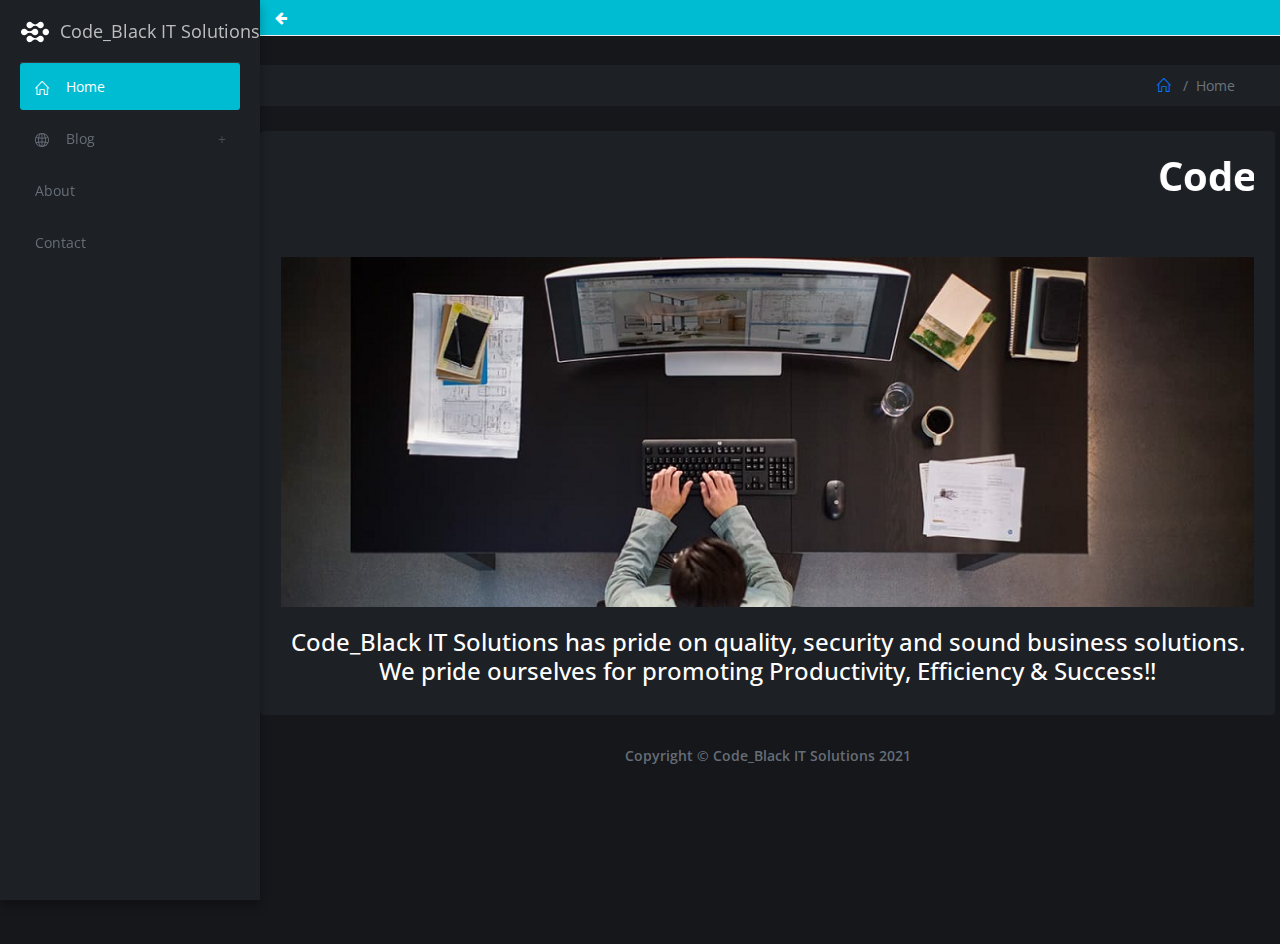
<file: index.html>
<!doctype html>
<html lang="en">

<head>
    <title>CodeBlack IT Solutions Home</title>
    <meta charset="utf-8">
    <meta http-equiv="X-UA-Compatible" content="IE=Edge">
    <meta name="viewport" content="width=device-width, initial-scale=1.0, maximum-scale=1.0, user-scalable=0">
    <meta name="description" content="CodeBlack IT Solutions Site">
    <meta name="author" content="Lwandile">


    <!-- VENDOR CSS -->
    <link rel="stylesheet" href="assets/vendor/bootstrap/css/bootstrap.min.css">
    <link rel="stylesheet" href="assets/vendor/font-awesome/css/font-awesome.min.css">

    <!-- MAIN CSS -->
    <link rel="stylesheet" href="assets/css/main.css">
    <link rel="stylesheet" href="assets/css/blog.css">
    <link rel="stylesheet" href="assets/css/color_skins.css">
</head>

<body class="theme-cyan">

    <!-- Page Loader -->
    <div class="page-loader-wrapper">
        <div class="loader">
            <div class="m-t-30"><img src="assets/images/icon-light.svg" width="48" height="48" alt="CodeBlackITSolutions"></div>
            <p>Please wait...</p>
        </div>
    </div>
    <!-- Overlay For Sidebars -->
    <div class="overlay"></div>

    <div id="wrapper">

        <nav class="navbar navbar-fixed-top">
            <div class="container-fluid">
                <div class="navbar-left">
                    <div class="navbar-btn">
                        <a href="index.html"><img src="assets/images/icon-light.svg" alt="CodeBlack IT Solutions Logo" class="img-fluid logo"></a>
                        <button type="button" class="btn-toggle-offcanvas"><i class="lnr lnr-menu fa fa-bars"></i></button>

                    </div>
                    <a href="javascript:void(0);" class="icon-menu btn-toggle-fullwidth"><i
                        class="fa fa-arrow-left"></i></a>

                </div>


            </div>

        </nav>
        <div id="left-sidebar" class="sidebar">
            <div class="navbar-brand">
                <a href="index.html"><img src="assets/images/icon-light.svg" alt="Code_BlackITSolutions Logo" class="img-fluid logo"><span>Code_Black IT Solutions</span></a>
                <button type="button" class="btn-toggle-offcanvas btn btn-sm btn-default float-right"><i
                    class="lnr lnr-menu fa fa-chevron-circle-left"></i></button>
            </div>
            <div class="sidebar-scroll">


            </div>
            <nav id="left-sidebar-nav" class="sidebar-nav">
                <ul id="main-menu" class="metismenu">
                    <li class="active"><a href="index.html"><i class="icon-home"></i><span>Home</span></a></li>


                    <li>
                        <a href="#Blog" class="has-arrow"><i class="icon-globe"></i><span>Blog</span></a>
                        <ul>
                            <li><a href="blog-dashboard.html">Blog Dashboard</a></li>
                            <li><a href="blog-post.html">New Post</a></li>
                        </ul>
                    </li>
                    <li><a href="about.html">About</a></li>
                    <li><a href="contact.html">Contact</a></li>

                </ul>
            </nav>
        </div>


        <div id="main-content">
            <div class="block-header">
                <div class="row clearfix">
                    <div class="col-md-6 col-sm-12">

                    </div>
                    <div class="col-md-6 col-sm-12 text-right">
                        <ul class="breadcrumb">
                            <li class="breadcrumb-item"><a href="index.html"><i class="icon-home"></i></a></li>
                            <li class="breadcrumb-item active">Home</li>
                        </ul>
                    </div>
                </div>
            </div>
            <div class="container-fluid">

                <div class="row clearfix">


                    <div class="card">
                        <div class="header">
                            <h1 class="text-center">

                                <marquee behavior="scroll" direction="left" scrollamount="10"> <b>Code_Black IT Solutions</b>
                                </marquee>
                            </h1>
                        </div>
                        <div class="body text-center">
                            <div class="slideshow-container">
                                <img class="mySlides" src="assets/images/productivity wide.jpg" style="width:100%">
                                <img class="mySlides" src="assets/images/efficiency.jpg" style="width:100%">
                                <img class="mySlides" src="assets/images/success.jpg" style="width:100%">
                            </div>
                            <br>
                            <h4> Code_Black IT Solutions has pride on quality, security and sound business solutions. We pride ourselves for promoting Productivity, Efficiency & Success!!
                            </h4>
                        </div>
                    </div>



                    <footer>Copyright © Code_Black IT Solutions 2021</footer>
                </div>
            </div>
        </div>
    </div>

    <!-- Javascript -->
    <script src="assets/bundles/libscripts.bundle.js"></script>
    <script src="assets/bundles/vendorscripts.bundle.js"></script>

    <script src="assets/bundles/mainscripts.bundle.js"></script>

    <script>
        var myIndex = 0;
        carousel();

        function carousel() {
            var i;
            var x = document.getElementsByClassName("mySlides");
            for (i = 0; i < x.length; i++) {
                x[i].style.display = "none";
            }
            myIndex++;
            if (myIndex > x.length) {
                myIndex = 1
            }
            x[myIndex - 1].style.display = "block";
            setTimeout(carousel, 2000); // Change image every 2 seconds
        }
    </script>


</body>


</html>
</file>
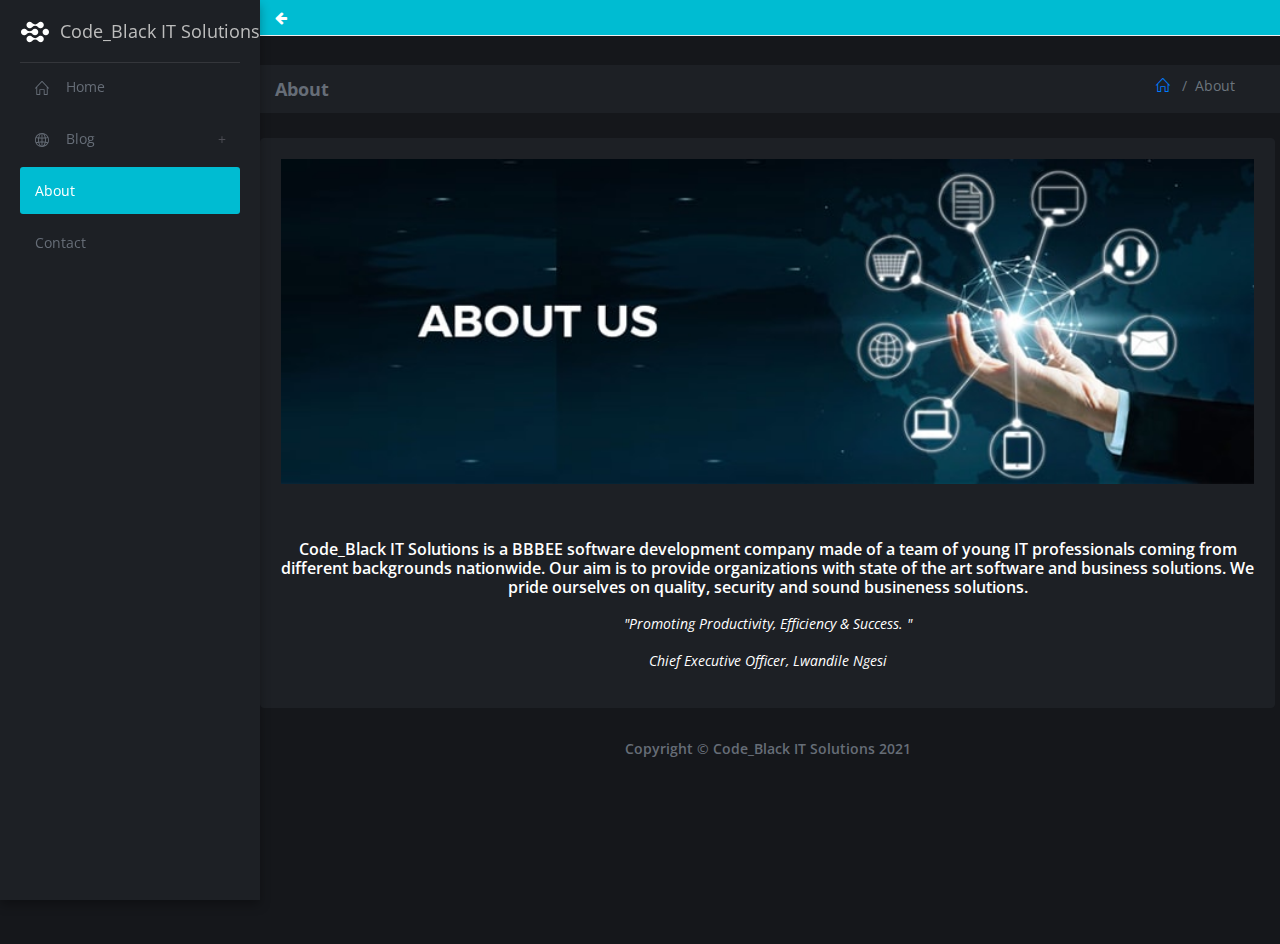
<file: about.html>
<!doctype html>
<html lang="en">

<head>
    <title>CodeBlack IT Solutions About</title>
    <meta charset="utf-8">
    <meta http-equiv="X-UA-Compatible" content="IE=Edge">
    <meta name="viewport" content="width=device-width, initial-scale=1.0, maximum-scale=1.0, user-scalable=0">
    <meta name="description" content="CodeBlack IT Solutions Site">
    <meta name="author" content="Hope">

    <!-- VENDOR CSS -->
    <link rel="stylesheet" href="assets/vendor/bootstrap/css/bootstrap.min.css">
    <link rel="stylesheet" href="assets/vendor/font-awesome/css/font-awesome.min.css">

    <!-- MAIN CSS -->
    <link rel="stylesheet" href="assets/css/main.css">
    <link rel="stylesheet" href="assets/css/blog.css">
    <link rel="stylesheet" href="assets/css/color_skins.css">
</head>

<body class="theme-cyan">

    <!-- Page Loader -->
    <div class="page-loader-wrapper">
        <div class="loader">
            <div class="m-t-30"><img src="assets/images/icon-light.svg" width="48" height="48" alt="CodeBlackITSolutions"></div>
            <p>Please wait...</p>
        </div>
    </div>
    <!-- Overlay For Sidebars -->
    <div class="overlay"></div>

    <div id="wrapper">

        <nav class="navbar navbar-fixed-top">
            <div class="container-fluid">

                <div class="navbar-left">
                    <div class="navbar-btn">
                        <a href="index.html"><img src="assets/images/icon-light.svg" alt="CodeBlack IT Solutions Logo" class="img-fluid logo"></a>
                        <button type="button" class="btn-toggle-offcanvas"><i class="lnr lnr-menu fa fa-bars"></i></button>
                    </div>
                    <a href="javascript:void(0);" class="icon-menu btn-toggle-fullwidth"><i
                        class="fa fa-arrow-left"></i></a>

                </div>

            </div>
        </nav>
        <div id="left-sidebar" class="sidebar">
            <div class="navbar-brand">
                <a href="index.html"><img src="assets/images/icon-light.svg" alt="Code_BlackITSolutions Logo" class="img-fluid logo"><span>Code_Black IT Solutions</span></a>
                <button type="button" class="btn-toggle-offcanvas btn btn-sm btn-default float-right"><i
                    class="lnr lnr-menu fa fa-chevron-circle-left"></i></button>
            </div>
            <div class="sidebar-scroll">


            </div>
            <nav id="left-sidebar-nav" class="sidebar-nav">
                <ul id="main-menu" class="metismenu">
                    <li><a href="index.html"><i class="icon-home"></i><span>Home</span></a></li>


                    <li>
                        <a href="#Blog" class="has-arrow"><i class="icon-globe"></i><span>Blog</span></a>
                        <ul>
                            <li><a href="blog-dashboard.html">Blog Dashboard</a></li>
                            <li><a href="blog-post.html">New Post</a></li>
                        </ul>
                    </li>
                    <li class="active"><a href="about.html">About</a></li>
                    <li><a href="contact.html">Contact</a></li>

                </ul>
            </nav>
        </div>


        <div id="main-content">
            <div class="block-header">
                <div class="row clearfix">
                    <div class="col-md-6 col-sm-12">
                        <h2><b>About</b></h2>
                    </div>
                    <div class="col-md-6 col-sm-12 text-right">
                        <ul class="breadcrumb">
                            <li class="breadcrumb-item"><a href="index.html"><i class="icon-home"></i></a></li>
                            <li class="breadcrumb-item active">About</li>
                        </ul>
                    </div>
                </div>
            </div>
            <div class="container-fluid">

                <div class="row clearfix">


                    <div class="card">

                        <div class="header">
                            <img src="assets/images/About-us.jpg" alt="code_black_it_solutionsaboutus" style="width:100%; height:100%;">
                        </div>
                        <div class=" body text-center ">

                            <p>
                                <h6> Code_Black IT Solutions is a BBBEE software development company made of a team of young IT professionals coming from different backgrounds nationwide. Our aim is to provide organizations with state of the art software and
                                    business solutions. We pride ourselves on quality, security and sound busineness solutions.
                                </h6>
                            </p>
                            <p><i>"Promoting Productivity, Efficiency & Success. " </i> </p>
                            <p><i>Chief Executive Officer, Lwandile Ngesi</i></p>
                        </div>
                    </div>



                    <footer> Copyright © Code_Black IT Solutions 2021</footer>
                </div>
            </div>
        </div>
    </div>

    <!-- Javascript -->
    <script src="assets/bundles/libscripts.bundle.js "></script>
    <script src="assets/bundles/vendorscripts.bundle.js "></script>

    <script src="assets/bundles/mainscripts.bundle.js "></script>
</body>

</html>
</file>
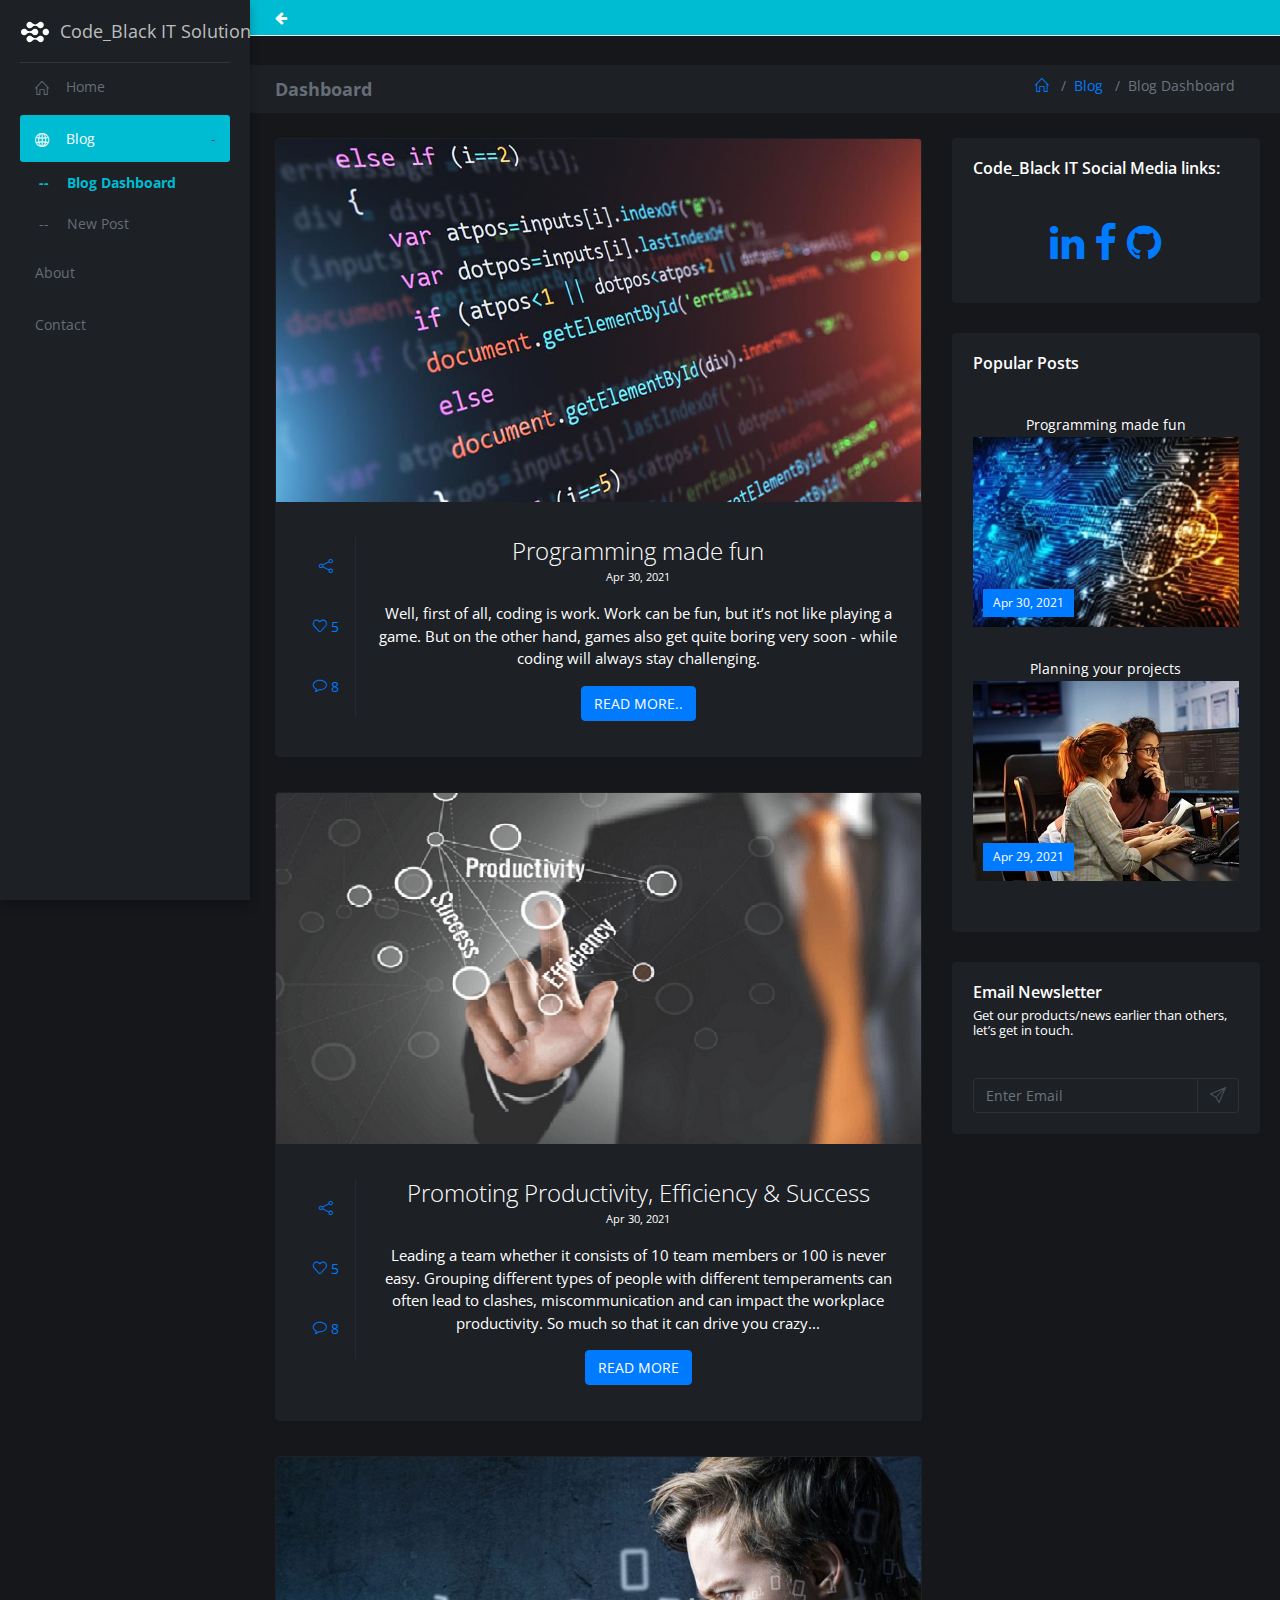
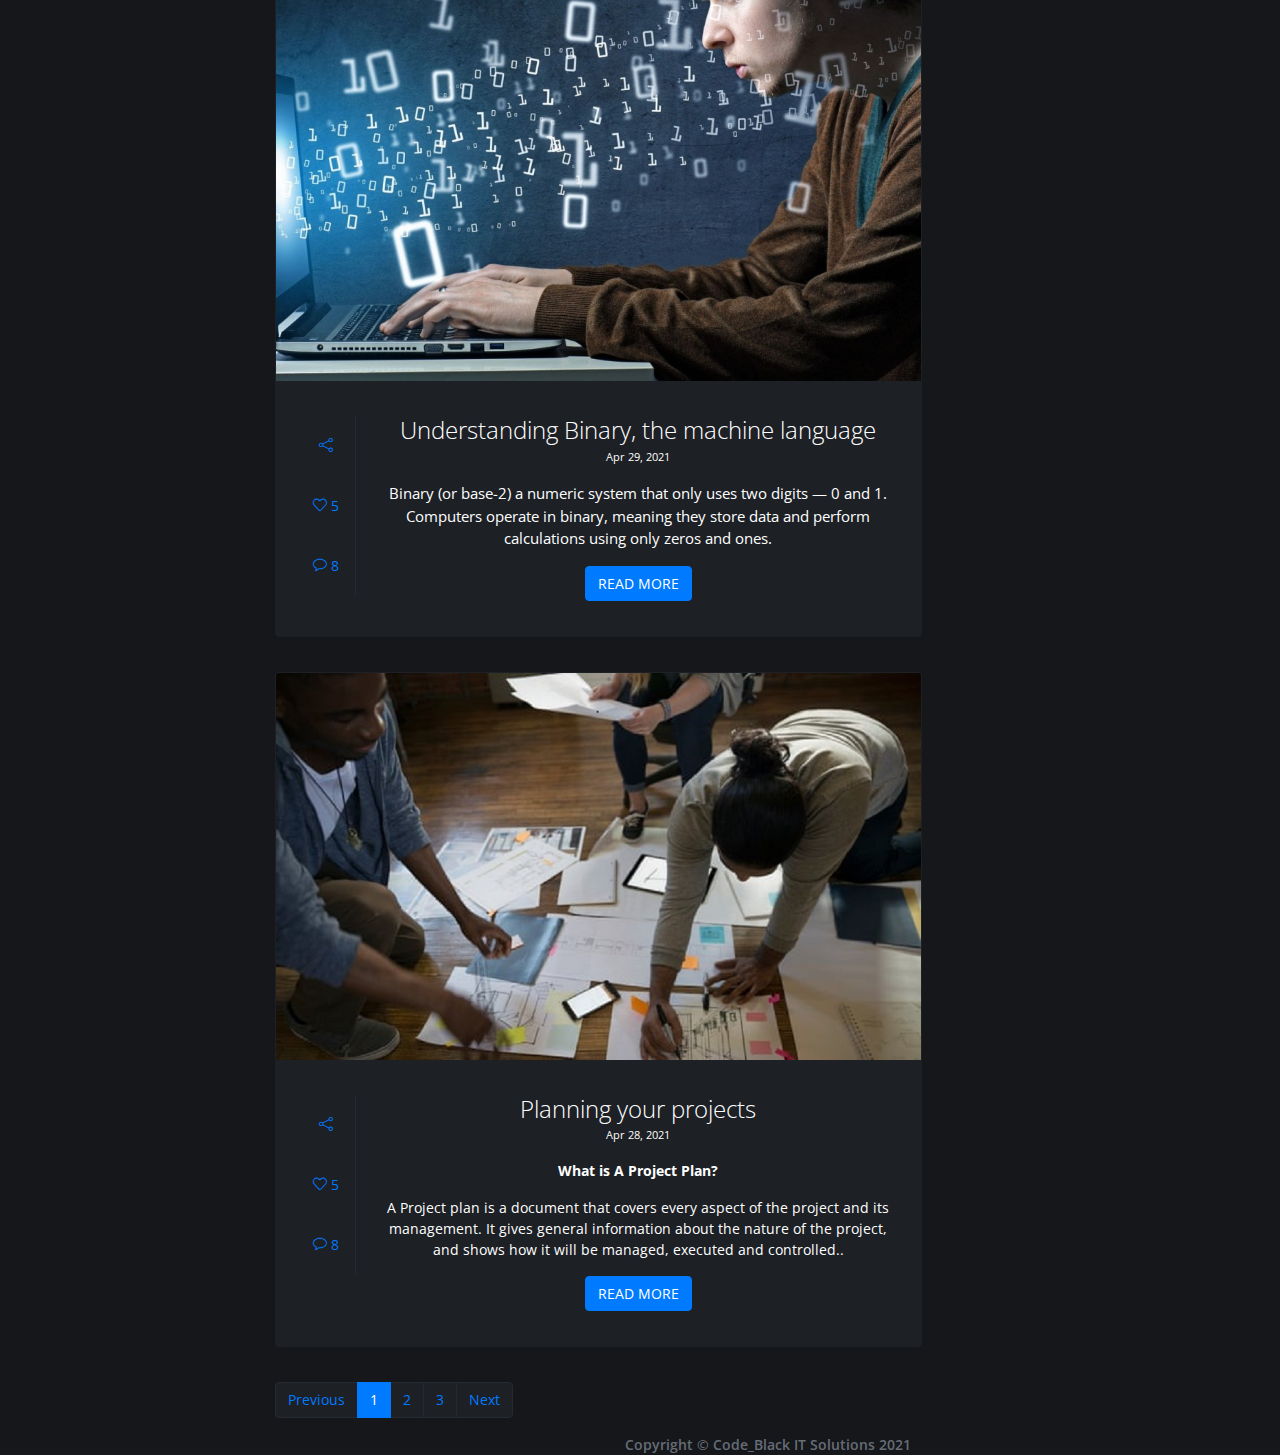
<file: blog-dashboard.html>
<!doctype html>
<html lang="en">

<head>
    <title>CodeBlack IT Solutions Blog Dashboard</title>
    <meta charset="utf-8">
    <meta http-equiv="X-UA-Compatible" content="IE=Edge">
    <meta name="viewport" content="width=device-width, initial-scale=1.0, maximum-scale=1.0, user-scalable=0">
    <meta name="description" content="CodeBlack IT Solutions Site">
    <meta name="author" content="Hope">


    <!-- VENDOR CSS -->
    <link rel="stylesheet" href="assets/vendor/bootstrap/css/bootstrap.min.css">
    <link rel="stylesheet" href="assets/vendor/font-awesome/css/font-awesome.min.css">
    <link rel="stylesheet" href="assets/vendor/summernote/dist/summernote.css" />

    <!-- MAIN CSS -->
    <link rel="stylesheet" href="assets/css/blog-dash.css">
    <link rel="stylesheet" href="assets/css/blog.css">
    <link rel="stylesheet" href="assets/css/color_skins.css">

</head>

<body class="theme-cyan">

    <!-- Page Loader -->
    <div class="page-loader-wrapper">
        <div class="loader">
            <div class="m-t-30"><img src="assets/images/icon-light.svg" width="48" height="48" alt="HexaBit"></div>
            <p>Please wait...</p>
        </div>
    </div>
    <!-- Overlay For Sidebars -->
    <div class="overlay"></div>

    <div id="wrapper">

        <!-- navigation on top -->
        <nav class="navbar navbar-fixed-top">
            <div class="container-fluid">

                <div class="navbar-left">
                    <div class="navbar-btn">
                        <a href="index.html"><img src="assets/images/icon-light.svg" alt="CodeBlack IT Solutions Logo" class="img-fluid logo"></a>
                        <button type="button" class="btn-toggle-offcanvas"><i class="lnr lnr-menu fa fa-bars"></i></button>
                    </div>
                    <a href="javascript:void(0);" class="icon-menu btn-toggle-fullwidth"><i
                        class="fa fa-arrow-left"></i></a>

                </div>

            </div>
        </nav>

        <!-- navigaion on the left sidebar -->
        <div id="left-sidebar" class="sidebar">
            <div class="navbar-brand">
                <a href="index.html"><img src="assets/images/icon-light.svg" alt="Code_BlackITSolutions Logo" class="img-fluid logo"><span>Code_Black IT Solutions</span></a>
                <button type="button" class="btn-toggle-offcanvas btn btn-sm btn-default float-right"><i
                    class="lnr lnr-menu fa fa-chevron-circle-left"></i></button>
            </div>
            <div class="sidebar-scroll">


            </div>
            <nav id="left-sidebar-nav" class="sidebar-nav">
                <ul id="main-menu" class="metismenu">
                    <li><a href="index.html"><i class="icon-home"></i><span>Home</span></a></li>


                    <li class="active">
                        <a href="#Blog" class="has-arrow"><i class="icon-globe"></i><span>Blog</span></a>
                        <ul>
                            <li class="active"><a href="blog-dashboard.html">Blog Dashboard</a></li>
                            <li><a href="blog-post.html">New Post</a></li>
                        </ul>
                    </li>
                    <li><a href="about.html">About</a></li>
                    <li><a href="contact.html">Contact</a></li>

                </ul>
            </nav>
        </div>

        <div id="main-content">
            <!-- header on top of blog information -->
            <div class="block-header">
                <div class="row clearfix">
                    <div class="col-md-6 col-sm-12">
                        <h2><b>Dashboard</b></h2>
                    </div>
                    <div class="col-md-6 col-sm-12 text-right">
                        <ul class="breadcrumb">
                            <li class="breadcrumb-item"><a href="index.html"><i class="icon-home"></i></a></li>
                            <li class="breadcrumb-item"><a href="#">Blog</a></li>
                            <li class="breadcrumb-item active">Blog Dashboard</li>
                        </ul>
                    </div>
                </div>
            </div>
            <div class="container-fluid" id="blog">
                <div class="row clearfix">
                    <!-- left box information -->
                    <div class="col-lg-8 col-md-12 left-box">
                        <div class="card single_post2">
                            <img class="img-fluid" src="assets/images/blog-pic-1.jpg" alt="img">
                            <div class="body">
                                <div class="content">
                                    <div class="actions_sidebar">
                                        <a href="javascript:void(0)"><i class="icon-share"></i></a>
                                        <a href="javascript:void(0)"><i class="icon-heart"></i> <span>5</span></a>
                                        <a href="javascript:void(0)"><i class="icon-bubble"></i> <span>8</span></a>
                                    </div>
                                    <h4 class="title">Programming made fun</h4>
                                    <p class="date">
                                        <small>Apr 30, 2021</small>
                                    </p>
                                    <p class="text">Well, first of all, coding is work. Work can be fun, but it’s not like playing a game. But on the other hand, games also get quite boring very soon - while coding will always stay challenging.</p>
                                    <a class="btn btn-primary" href="post1.html">READ MORE..</a>
                                </div>
                            </div>
                        </div>

                        <div class="card single_post2">
                            <img class="img-fluid" src="assets/images/blog-pic-2.jpg" alt="img">
                            <div class="body">
                                <div class="content">
                                    <div class="actions_sidebar">
                                        <a href="javascript:void(0)"><i class="icon-share"></i></a>
                                        <a href="javascript:void(0)"><i class="icon-heart"></i> <span>5</span></a>
                                        <a href="javascript:void(0)"><i class="icon-bubble"></i> <span>8</span></a>
                                    </div>
                                    <h4 class="title">Promoting Productivity, Efficiency & Success</h4>
                                    <p class="date">
                                        <small>Apr 30, 2021</small>
                                    </p>
                                    <p class="text">Leading a team whether it consists of 10 team members or 100 is never easy. Grouping different types of people with different temperaments can often lead to clashes, miscommunication and can impact the workplace productivity.
                                        So much so that it can drive you crazy...</p>
                                    <a class="btn btn-primary" href="post2.html">READ MORE</a>
                                </div>
                            </div>
                        </div>

                        <div class="card single_post2">
                            <img class="img-fluid" src="assets/images/blog-pic-3.jpg" alt="img">
                            <div class="body">
                                <div class="content">
                                    <div class="actions_sidebar">
                                        <a href="javascript:void(0)"><i class="icon-share"></i></a>
                                        <a href="javascript:void(0)"><i class="icon-heart"></i> <span>5</span></a>
                                        <a href="javascript:void(0)"><i class="icon-bubble"></i> <span>8</span></a>
                                    </div>
                                    <h4 class="title">Understanding Binary, the machine language</h4>
                                    <p class="date">
                                        <small>Apr 29, 2021</small>
                                    </p>
                                    <p class="text">Binary (or base-2) a numeric system that only uses two digits — 0 and 1. Computers operate in binary, meaning they store data and perform calculations using only zeros and ones.</p>
                                    <a class="btn btn-primary" href="post3.html">READ MORE</a>
                                </div>
                            </div>
                        </div>

                        <div class="card single_post2">
                            <img class="img-fluid" src="assets/images/blog-pic-4.jpg" alt="img">
                            <div class="body">
                                <div class="content">
                                    <div class="actions_sidebar">
                                        <a href="javascript:void(0)"><i class="icon-share"></i></a>
                                        <a href="javascript:void(0)"><i class="icon-heart"></i> <span>5</span></a>
                                        <a href="javascript:void(0)"><i class="icon-bubble"></i> <span>8</span></a>
                                    </div>
                                    <h4 class="title">Planning your projects</h4>
                                    <p class="date">
                                        <small>Apr 28, 2021</small>
                                    </p>
                                    <p class="text">
                                        <p>
                                            <b>What is A Project Plan?</b>
                                        </p>
                                        <p>A Project plan is a document that covers every aspect of the project and its management. It gives general information about the nature of the project, and shows how it will be managed, executed and controlled..</p>
                                        <a class="btn btn-primary" href="post4.html">READ MORE</a>
                                </div>
                            </div>
                        </div>
                        <!-- page numbers at the bottom -->
                        <ul class="pagination pagination-primary">
                            <li class="page-item"><a class="page-link" href="javascript:void(0);">Previous</a></li>
                            <li class="page-item active"><a class="page-link" href="javascript:void(0);">1</a></li>
                            <li class="page-item"><a class="page-link" href="javascript:void(0);">2</a></li>
                            <li class="page-item"><a class="page-link" href="javascript:void(0);">3</a></li>
                            <li class="page-item"><a class="page-link" href="javascript:void(0);">Next</a></li>
                        </ul>
                    </div>
                    <!-- right box information -->
                    <div class="col-lg-4 col-md-12 right-box">

                        <div class="card">
                            <div class="header">
                                <h2>Code_Black IT Social Media links:</h2>
                            </div>
                            <div class="body widget">
                                <ul class="list-inline text-center">
                                    <h1>
                                        <a href="https://www.linkedin.com/in/lwandile-ngesi" target="_blank "><i class="fa fa-linkedin "></i></a>

                                        <a href="https://www.facebook.com " target="_blank"><i class="fa fa-facebook " ></i></a>

                                        <a href="https://github.com/luandz89/Simply-Blogging.git " target="_blank"><i class="fa fa-github "></i></a>
                                    </h1>
                                </ul>
                            </div>
                        </div>
                        <div class="card">
                            <div class="header">
                                <h2>Popular Posts</h2>
                            </div>
                            <div class="body widget popular-post">
                                <div class="row clearfix">
                                    <div class="col-lg-12">
                                        <div class="single_post">
                                            <p class="m-b-0">Programming made fun</p>
                                            <span>Apr 30, 2021</span>
                                            <div class="img-post">
                                                <a href="post1.html"> <img src="assets/images/post-pic-1.jpg" alt="Awesome Image">
                                                </a>
                                            </div>
                                        </div>
                                        <div class=" single_post ">
                                            <p class="m-b-0 ">Planning your projects</p>
                                            <span>Apr 29, 2021</span>
                                            <div class="img-post ">
                                                <a href="post4.html"> <img src="assets/images/post-pic-2.jpg " alt="Awesome Image ">
                                                </a>
                                            </div>
                                        </div>
                                    </div>
                                </div>
                            </div>
                        </div>

                        <div class="card ">
                            <div class="header ">
                                <h2>Email Newsletter <small>Get our products/news earlier than others, let’s get in touch.</small></h2>
                            </div>
                            <div class="body widget newsletter ">
                                <div class="input-group ">
                                    <input type="text " class="form-control " placeholder="Enter Email ">
                                    <div class="input-group-append ">
                                        <span class="input-group-text "><i class="icon-paper-plane "></i></span>
                                    </div>
                                </div>
                            </div>
                        </div>
                    </div>
                    <footer>Copyright © Code_Black IT Solutions 2021</footer>
                </div>

            </div>
        </div>

    </div>


    <!-- Javascript -->
    <script src="assets/bundles/libscripts.bundle.js "></script>
    <script src="assets/bundles/vendorscripts.bundle.js "></script>

    <script src="assets/bundles/mainscripts.bundle.js "></script>

</body>

</html>
</file>
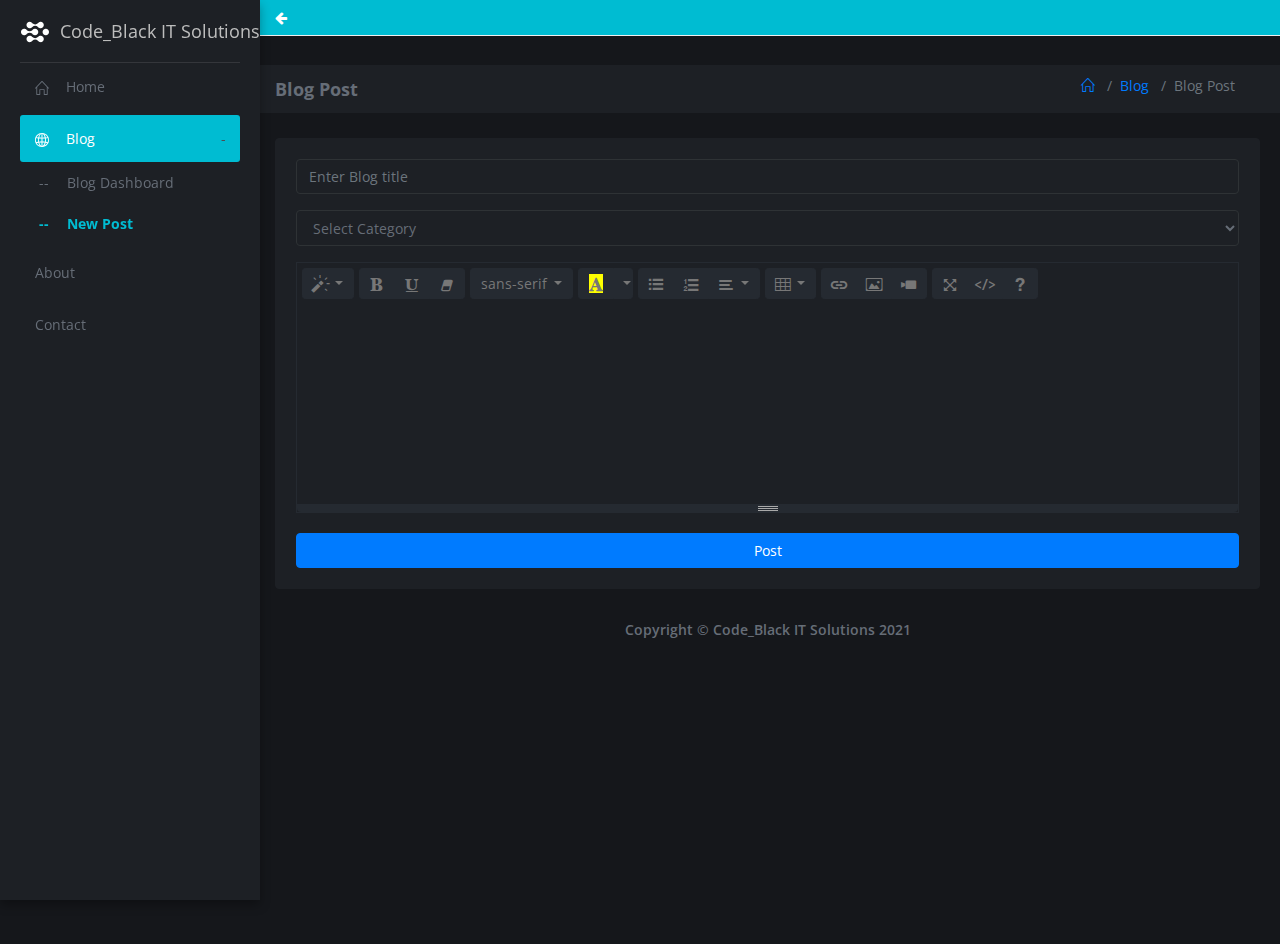
<file: blog-post.html>
<!doctype html>
<html lang="en">

<head>
    <title>CodeBlack IT Solutions Blog Post</title>
    <meta charset="utf-8">
    <meta http-equiv="X-UA-Compatible" content="IE=Edge">
    <meta name="viewport" content="width=device-width, initial-scale=1.0, maximum-scale=1.0, user-scalable=0">
    <meta name="description" content="CodeBlack IT Solutions Site">
    <meta name="author" content="Hope">


    <!-- VENDOR CSS -->
    <link rel="stylesheet" href="assets/vendor/bootstrap/css/bootstrap.min.css">
    <link rel="stylesheet" href="assets/vendor/font-awesome/css/font-awesome.min.css">
    <link rel="stylesheet" href="assets/vendor/summernote/dist/summernote.css" />

    <!-- MAIN CSS -->
    <link rel="stylesheet" href="assets/css/main.css">
    <link rel="stylesheet" href="assets/css/blog.css">
    <link rel="stylesheet" href="assets/css/color_skins.css">
</head>

<body class="theme-cyan">

    <!-- Page Loader -->
    <div class="page-loader-wrapper">
        <div class="loader">
            <div class="m-t-30"><img src="assets/images/icon-light.svg" width="48" height="48" alt="HexaBit"></div>
            <p>Please wait...</p>
        </div>
    </div>
    <!-- Overlay For Sidebars -->
    <div class="overlay"></div>

    <div id="wrapper">

        <nav class="navbar navbar-fixed-top">
            <div class="container-fluid">

                <div class="navbar-left">
                    <div class="navbar-btn">
                        <a href="index.html"><img src="assets/images/icon-light.svg" alt="CodeBlack IT Solutions Logo" class="img-fluid logo"></a>
                        <button type="button" class="btn-toggle-offcanvas"><i class="lnr lnr-menu fa fa-bars"></i></button>
                    </div>
                    <a href="javascript:void(0);" class="icon-menu btn-toggle-fullwidth"><i
                        class="fa fa-arrow-left"></i></a>

                </div>

            </div>
        </nav>


        <div id="left-sidebar" class="sidebar">
            <div class="navbar-brand">
                <a href="index.html"><img src="assets/images/icon-light.svg" alt="Code_BlackITSolutions Logo" class="img-fluid logo"><span>Code_Black IT Solutions</span></a>
                <button type="button" class="btn-toggle-offcanvas btn btn-sm btn-default float-right"><i
                    class="lnr lnr-menu fa fa-chevron-circle-left"></i></button>
            </div>
            <div class="sidebar-scroll">


            </div>
            <nav id="left-sidebar-nav" class="sidebar-nav">
                <ul id="main-menu" class="metismenu">
                    <li><a href="index.html"><i class="icon-home"></i><span>Home</span></a></li>


                    <li class="active">
                        <a href="#Blog" class="has-arrow"><i class="icon-globe"></i><span>Blog</span></a>
                        <ul>
                            <li><a href="blog-dashboard.html">Blog Dashboard</a></li>
                            <li class="active"><a href="blog-post.html">New Post</a></li>
                        </ul>
                    </li>
                    <li><a href="about.html">About</a></li>
                    <li><a href="contact.html">Contact</a></li>

                </ul>
            </nav>
        </div>


        <div id="main-content">
            <div class="block-header">
                <div class="row clearfix">
                    <div class="col-md-6 col-sm-12">
                        <h2><b>Blog Post</b></h2>
                    </div>
                    <div class="col-md-6 col-sm-12 text-right">
                        <ul class="breadcrumb">
                            <li class="breadcrumb-item"><a href="index.html"><i class="icon-home"></i></a></li>
                            <li class="breadcrumb-item"><a href="#">Blog</a></li>
                            <li class="breadcrumb-item active">Blog Post</li>
                        </ul>
                    </div>
                </div>
            </div>
            <div class="container-fluid">

                <div class="row clearfix">
                    <div class="col-lg-12">
                        <div class="card">
                            <div class="body">
                                <div class="form-group">
                                    <input type="text" class="form-control" placeholder="Enter Blog title" />
                                </div>
                                <div class="form-group">
                                    <select class="form-control show-tick">
                              <option>Select Category</option>
                              <option>WebDesign</option>
                              <option>Photography</option>
                              <option>Technology</option>
                              <option>Lifestyle</option>
                              <option>Sports</option>
                          </select>
                                </div>
                                <div class="summernote">
                                    <!-- <h3 class="m-b-0">hi,</h3> -->
                                    <!-- <h4 class="m-t-0">we are Summernote</h4> -->
                                    <p></p>
                                </div>
                                <button type="button" class="btn btn-block btn-primary   m-t-20">Post</button>
                            </div>
                        </div>
                    </div>
                    <footer>Copyright © Code_Black IT Solutions 2021</footer>
                </div>
            </div>
        </div>
    </div>
    <!-- Javascript -->
    <script src="assets/bundles/libscripts.bundle.js"></script>
    <script src="assets/bundles/vendorscripts.bundle.js"></script>

    <script src="assets/bundles/mainscripts.bundle.js"></script>
    <script src="assets/vendor/summernote/dist/summernote.js"></script>

    <script>
        jQuery(document).ready(function() {

            $('.summernote').summernote({
                height: 350, // set editor height
                minHeight: null, // set minimum height of editor
                maxHeight: null, // set maximum height of editor
                focus: false, // set focus to editable area after initializing summernote
                popover: {
                    image: [],
                    link: [],
                    air: []
                }
            });

            $('.inline-editor').summernote({
                airMode: true
            });

        });

        window.edit = function() {
                $(".click2edit").summernote()
            },

            window.save = function() {
                $(".click2edit").summernote('destroy');
            }
    </script>
</body>

</html>
</file>
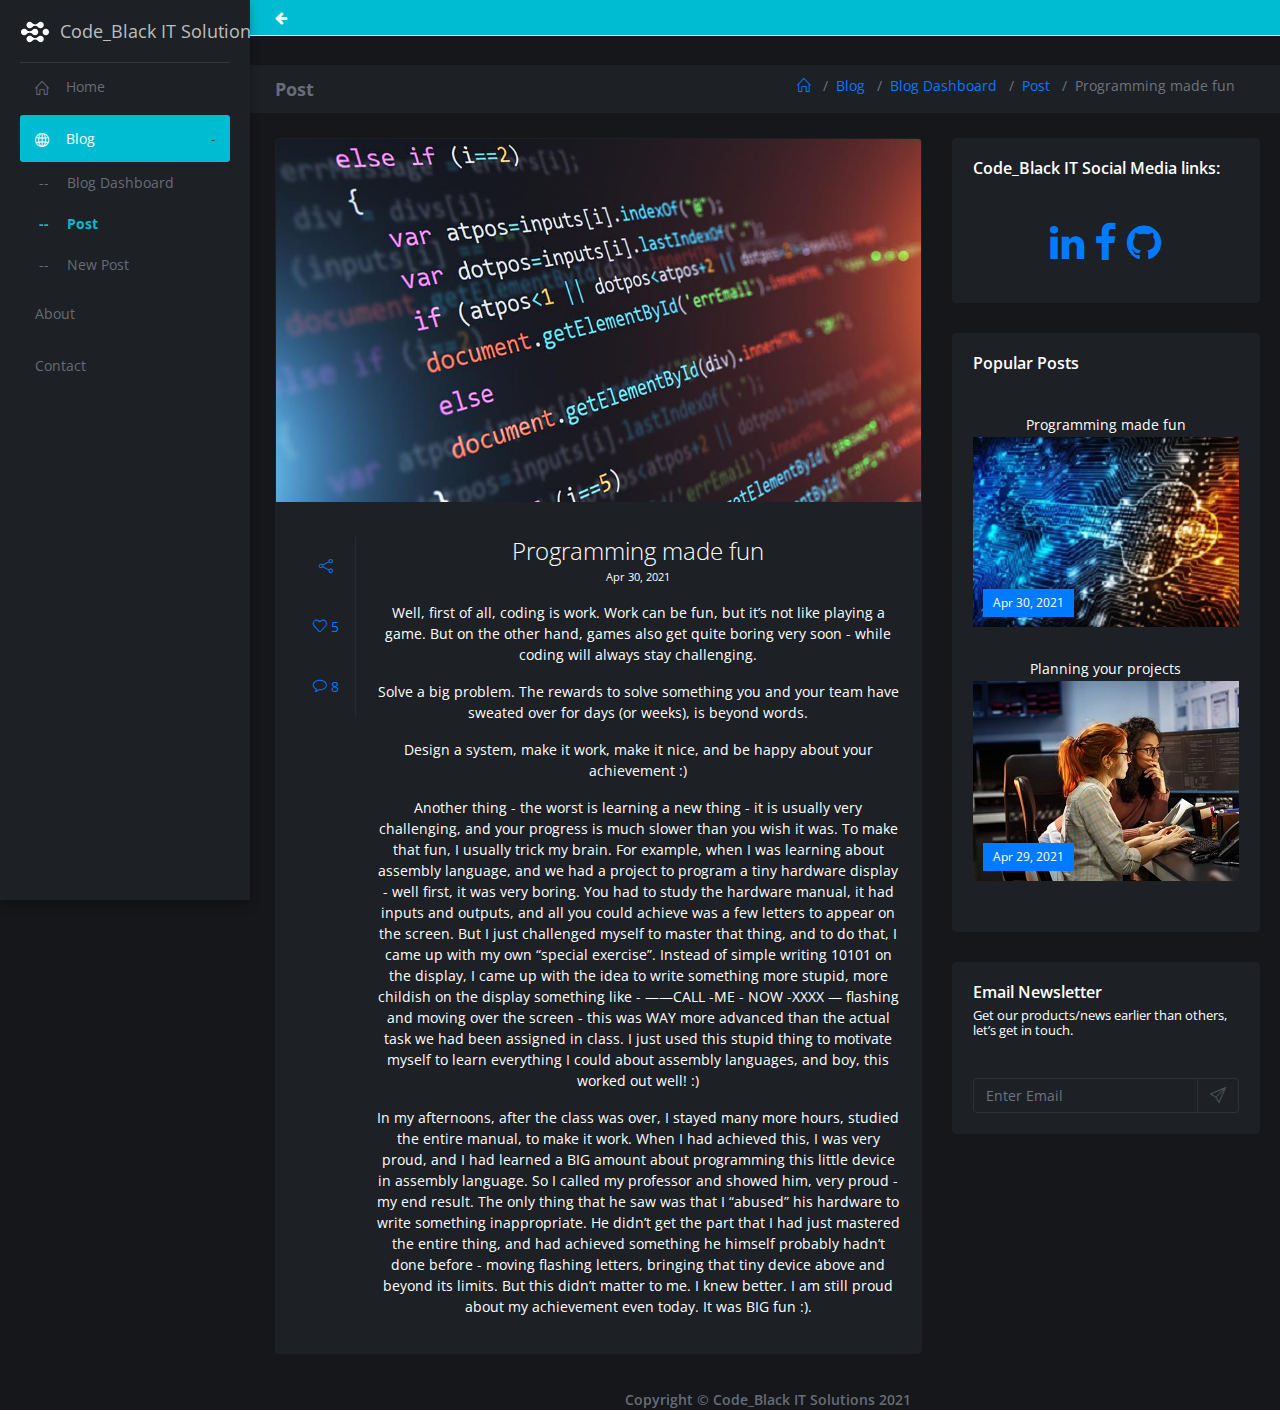
<file: post1.html>
<!doctype html>
<html lang="en">

<head>
    <title>CodeBlack IT Solutions Blog Dashboard</title>
    <meta charset="utf-8">
    <meta http-equiv="X-UA-Compatible" content="IE=Edge">
    <meta name="viewport" content="width=device-width, initial-scale=1.0, maximum-scale=1.0, user-scalable=0">
    <meta name="description" content="CodeBlack IT Solutions Site">
    <meta name="author" content="Hope">


    <!-- VENDOR CSS -->
    <link rel="stylesheet" href="assets/vendor/bootstrap/css/bootstrap.min.css">
    <link rel="stylesheet" href="assets/vendor/font-awesome/css/font-awesome.min.css">
    <link rel="stylesheet" href="assets/vendor/summernote/dist/summernote.css" />

    <!-- MAIN CSS -->
    <link rel="stylesheet" href="assets/css/blog-dash.css">
    <link rel="stylesheet" href="assets/css/blog.css">
    <link rel="stylesheet" href="assets/css/color_skins.css">
</head>

<body class="theme-cyan">

    <!-- Page Loader -->
    <div class="page-loader-wrapper">
        <div class="loader">
            <div class="m-t-30"><img src="assets/images/icon-light.svg" width="48" height="48" alt="HexaBit"></div>
            <p>Please wait...</p>
        </div>
    </div>
    <!-- Overlay For Sidebars -->
    <div class="overlay"></div>

    <div id="wrapper">

        <!-- navigation on top -->
        <nav class="navbar navbar-fixed-top">
            <div class="container-fluid">

                <div class="navbar-left">
                    <div class="navbar-btn">
                        <a href="index.html"><img src="assets/images/icon-light.svg" alt="CodeBlack IT Solutions Logo" class="img-fluid logo"></a>
                        <button type="button" class="btn-toggle-offcanvas"><i class="lnr lnr-menu fa fa-bars"></i></button>
                    </div>
                    <a href="javascript:void(0);" class="icon-menu btn-toggle-fullwidth"><i
                        class="fa fa-arrow-left"></i></a>

                </div>


            </div>
        </nav>

        <!-- navigaion on the left sidebar -->
        <div id="left-sidebar" class="sidebar">
            <div class="navbar-brand">
                <a href="index.html"><img src="assets/images/icon-light.svg" alt="Code_BlackITSolutions Logo" class="img-fluid logo"><span>Code_Black IT Solutions</span></a>
                <button type="button" class="btn-toggle-offcanvas btn btn-sm btn-default float-right"><i
                    class="lnr lnr-menu fa fa-chevron-circle-left"></i></button>
            </div>
            <div class="sidebar-scroll">


            </div>
            <nav id="left-sidebar-nav" class="sidebar-nav">
                <ul id="main-menu" class="metismenu">
                    <li><a href="index.html"><i class="icon-home"></i><span>Home</span></a></li>


                    <li class="active">
                        <a href="#Blog" class="has-arrow"><i class="icon-globe"></i><span>Blog</span></a>
                        <ul>
                            <li><a href="blog-dashboard.html">Blog Dashboard</a></li>
                            <li class="active"><a href="#">Post</a></li>
                            <li><a href="blog-post.html">New Post</a></li>
                        </ul>
                    </li>
                    <li><a href="about.html">About</a></li>
                    <li><a href="contact.html">Contact</a></li>

                </ul>
            </nav>
        </div>

        <div id="main-content">
            <!-- header on top of blog information -->
            <div class="block-header">
                <div class="row clearfix">
                    <div class="col-md-6 col-sm-12">
                        <h2><b>Post</b></h2>
                    </div>
                    <div class="col-md-6 col-sm-12 text-right">
                        <ul class="breadcrumb">
                            <li class="breadcrumb-item"><a href="index.html"><i class="icon-home"></i></a></li>
                            <li class="breadcrumb-item"><a href="#">Blog</a></li>
                            <li class="breadcrumb-item "><a href="blog-dashboard.html">Blog Dashboard</a></li>
                            <li class="breadcrumb-item"><a href="#">Post</a></li>
                            <li class="breadcrumb-item active">Programming made fun</li>
                        </ul>
                    </div>
                </div>
            </div>
            <div class="container-fluid">
                <div class="row clearfix">
                    <!-- left box information -->
                    <div class="col-lg-8 col-md-12 left-box">
                        <div class="card single_post2">
                            <img class="img-fluid" src="assets/images/blog-pic-1.jpg" alt="img">
                            <div class="body">
                                <div class="content">
                                    <div class="actions_sidebar">
                                        <a href="javascript:void(0)"><i class="icon-share"></i></a>
                                        <a href="javascript:void(0)"><i class="icon-heart"></i> <span>5</span></a>
                                        <a href="javascript:void(0)"><i class="icon-bubble"></i> <span>8</span></a>
                                    </div>
                                    <h4 class="title">Programming made fun </h4>
                                    <p class="date">
                                        <small>Apr 30, 2021</small>
                                    </p>
                                    <p class="text">
                                        <p>Well, first of all, coding is work. Work can be fun, but it’s not like playing a game. But on the other hand, games also get quite boring very soon - while coding will always stay challenging.</p>
                                        <p>Solve a big problem. The rewards to solve something you and your team have sweated over for days (or weeks), is beyond words.</p>
                                        <p>Design a system, make it work, make it nice, and be happy about your achievement :) </p>
                                        <p>Another thing - the worst is learning a new thing - it is usually very challenging, and your progress is much slower than you wish it was. To make that fun, I usually trick my brain. For example, when I was learning
                                            about assembly language, and we had a project to program a tiny hardware display - well first, it was very boring. You had to study the hardware manual, it had inputs and outputs, and all you could achieve was
                                            a few letters to appear on the screen. But I just challenged myself to master that thing, and to do that, I came up with my own “special exercise”. Instead of simple writing 10101 on the display, I came up with
                                            the idea to write something more stupid, more childish on the display something like - ——CALL -ME - NOW -XXXX — flashing and moving over the screen - this was WAY more advanced than the actual task we had been
                                            assigned in class. I just used this stupid thing to motivate myself to learn everything I could about assembly languages, and boy, this worked out well! :) </p>
                                        <p>In my afternoons, after the class was over, I stayed many more hours, studied the entire manual, to make it work. When I had achieved this, I was very proud, and I had learned a BIG amount about programming this
                                            little device in assembly language. So I called my professor and showed him, very proud - my end result. The only thing that he saw was that I “abused” his hardware to write something inappropriate. He didn’t
                                            get the part that I had just mastered the entire thing, and had achieved something he himself probably hadn’t done before - moving flashing letters, bringing that tiny device above and beyond its limits. But
                                            this didn’t matter to me. I knew better. I am still proud about my achievement even today. It was BIG fun :). </p>

                                </div>
                            </div>
                        </div>
                    </div>
                    <!-- right box information -->
                    <div class="col-lg-4 col-md-12 right-box">
                        <div class="card">
                            <div class="header">
                                <h2>Code_Black IT Social Media links:</h2>
                            </div>
                            <div class="body widget">
                                <ul class="list-inline text-center">
                                    <h1>
                                        <a href="https://www.linkedin.com/in/lwandile-ngesi" target="_blank "><i class="fa fa-linkedin "></i></a>

                                        <a href="https://www.facebook.com " target="_blank"><i class="fa fa-facebook " ></i></a>

                                        <a href="https://github.com/luandz89/Simply-Blogging.git " target="_blank"><i class="fa fa-github "></i></a>
                                    </h1>
                                </ul>
                            </div>
                        </div>

                        <div class="card">
                            <div class="header">
                                <h2>Popular Posts</h2>
                            </div>
                            <div class="body widget popular-post">
                                <div class="row clearfix">
                                    <div class="col-lg-12">
                                        <div class="single_post">
                                            <p class="m-b-0">Programming made fun</p>
                                            <span>Apr 30, 2021</span>
                                            <div class="img-post">
                                                <a href="post1.html"> <img src="assets/images/post-pic-1.jpg" alt="Awesome Image">
                                                </a>
                                            </div>
                                        </div>
                                        <div class=" single_post ">
                                            <p class="m-b-0 ">Planning your projects</p>
                                            <span>Apr 29, 2021</span>
                                            <div class="img-post ">
                                                <a href="post4.html"> <img src="assets/images/post-pic-2.jpg " alt="Awesome Image ">
                                                </a>
                                            </div>
                                        </div>
                                    </div>
                                </div>
                            </div>
                        </div>

                        <div class="card">
                            <div class="header">
                                <h2>Email Newsletter <small>Get our products/news earlier than others, let’s get in touch.</small></h2>
                            </div>
                            <div class="body widget newsletter">
                                <div class="input-group">
                                    <input type="text" class="form-control" placeholder="Enter Email">
                                    <div class="input-group-append">
                                        <span class="input-group-text"><i class="icon-paper-plane"></i></span>
                                    </div>
                                </div>
                            </div>
                        </div>
                    </div>
                    <footer>Copyright © Code_Black IT Solutions 2021</footer>
                </div>

            </div>
        </div>

    </div>


    <!-- Javascript -->
    <script src="assets/bundles/libscripts.bundle.js"></script>
    <script src="assets/bundles/vendorscripts.bundle.js"></script>

    <script src="assets/bundles/mainscripts.bundle.js"></script>
</body>

</html>
</file>
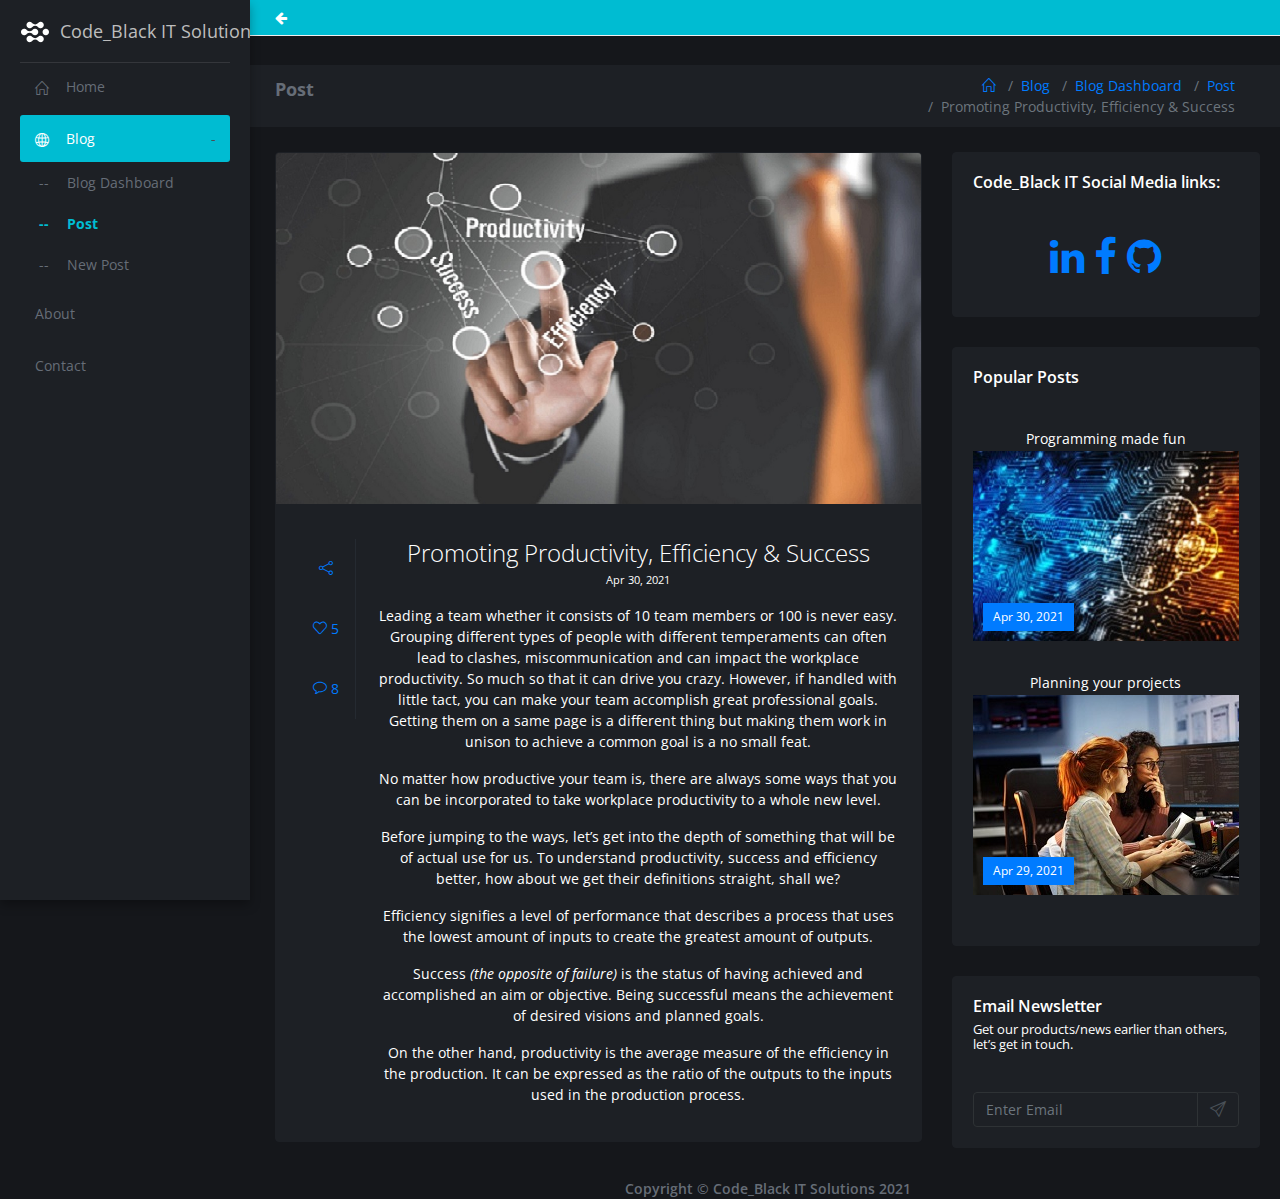
<file: post2.html>
<!doctype html>
<html lang="en">

<head>
    <title>CodeBlack IT Solutions Blog Dashboard</title>
    <meta charset="utf-8">
    <meta http-equiv="X-UA-Compatible" content="IE=Edge">
    <meta name="viewport" content="width=device-width, initial-scale=1.0, maximum-scale=1.0, user-scalable=0">
    <meta name="description" content="CodeBlack IT Solutions Site">
    <meta name="author" content="Hope">


    <!-- VENDOR CSS -->
    <link rel="stylesheet" href="assets/vendor/bootstrap/css/bootstrap.min.css">
    <link rel="stylesheet" href="assets/vendor/font-awesome/css/font-awesome.min.css">
    <link rel="stylesheet" href="assets/vendor/summernote/dist/summernote.css" />

    <!-- MAIN CSS -->
    <link rel="stylesheet" href="assets/css/blog-dash.css">
    <link rel="stylesheet" href="assets/css/blog.css">
    <link rel="stylesheet" href="assets/css/color_skins.css">
</head>

<body class="theme-cyan">

    <!-- Page Loader -->
    <div class="page-loader-wrapper">
        <div class="loader">
            <div class="m-t-30"><img src="assets/images/icon-light.svg" width="48" height="48" alt="HexaBit"></div>
            <p>Please wait...</p>
        </div>
    </div>
    <!-- Overlay For Sidebars -->
    <div class="overlay"></div>

    <div id="wrapper">

        <!-- navigation on top -->
        <nav class="navbar navbar-fixed-top">
            <div class="container-fluid">

                <div class="navbar-left">
                    <div class="navbar-btn">
                        <a href="index.html"><img src="assets/images/icon-light.svg" alt="CodeBlack IT Solutions Logo" class="img-fluid logo"></a>
                        <button type="button" class="btn-toggle-offcanvas"><i class="lnr lnr-menu fa fa-bars"></i></button>
                    </div>
                    <a href="javascript:void(0);" class="icon-menu btn-toggle-fullwidth"><i
                        class="fa fa-arrow-left"></i></a>

                </div>


            </div>
        </nav>

        <!-- navigaion on the left sidebar -->
        <div id="left-sidebar" class="sidebar">
            <div class="navbar-brand">
                <a href="index.html"><img src="assets/images/icon-light.svg" alt="Code_BlackITSolutions Logo" class="img-fluid logo"><span>Code_Black IT Solutions</span></a>
                <button type="button" class="btn-toggle-offcanvas btn btn-sm btn-default float-right"><i
                    class="lnr lnr-menu fa fa-chevron-circle-left"></i></button>
            </div>
            <div class="sidebar-scroll">


            </div>
            <nav id="left-sidebar-nav" class="sidebar-nav">
                <ul id="main-menu" class="metismenu">
                    <li><a href="index.html"><i class="icon-home"></i><span>Home</span></a></li>


                    <li class="active">
                        <a href="#Blog" class="has-arrow"><i class="icon-globe"></i><span>Blog</span></a>
                        <ul>
                            <li><a href="blog-dashboard.html">Blog Dashboard</a></li>
                            <li class="active"><a href="#">Post</a></li>
                            <li><a href="blog-post.html">New Post</a></li>
                        </ul>
                    </li>
                    <li><a href="about.html">About</a></li>
                    <li><a href="contact.html">Contact</a></li>

                </ul>
            </nav>
        </div>

        <div id="main-content">
            <!-- header on top of blog information -->
            <div class="block-header">
                <div class="row clearfix">
                    <div class="col-md-6 col-sm-12">
                        <h2><b>Post</b></h2>
                    </div>
                    <div class="col-md-6 col-sm-12 text-right">
                        <ul class="breadcrumb">
                            <li class="breadcrumb-item"><a href="index.html"><i class="icon-home"></i></a></li>
                            <li class="breadcrumb-item"><a href="#">Blog</a></li>
                            <li class="breadcrumb-item "><a href="blog-dashboard.html">Blog Dashboard</a></li>
                            <li class="breadcrumb-item"><a href="#">Post</a></li>
                            <li class="breadcrumb-item active">Promoting Productivity, Efficiency & Success</li>
                        </ul>
                    </div>
                </div>
            </div>
            <div class="container-fluid">
                <div class="row clearfix">
                    <!-- left box information -->
                    <div class="col-lg-8 col-md-12 left-box">
                        <div class="card single_post2">
                            <img class="img-fluid" src="assets/images/blog-pic-2.jpg" alt="img">
                            <div class="body">
                                <div class="content">
                                    <div class="actions_sidebar">
                                        <a href="javascript:void(0)"><i class="icon-share"></i></a>
                                        <a href="javascript:void(0)"><i class="icon-heart"></i> <span>5</span></a>
                                        <a href="javascript:void(0)"><i class="icon-bubble"></i> <span>8</span></a>
                                    </div>
                                    <h4 class="title">Promoting Productivity, Efficiency & Success</h4>
                                    <p class="date">
                                        <small>Apr 30, 2021</small>
                                    </p>
                                    <p class="text">
                                        <p>Leading a team whether it consists of 10 team members or 100 is never easy. Grouping different types of people with different temperaments can often lead to clashes, miscommunication and can impact the workplace
                                            productivity. So much so that it can drive you crazy. However, if handled with little tact, you can make your team accomplish great professional goals. Getting them on a same page is a different thing but making
                                            them work in unison to achieve a common goal is a no small feat. </p>
                                        <p>No matter how productive your team is, there are always some ways that you can be incorporated to take workplace productivity to a whole new level. </p>
                                        <p>Before jumping to the ways, let’s get into the depth of something that will be of actual use for us. To understand productivity, success and efficiency better, how about we get their definitions straight, shall
                                            we? </p>
                                        <p>Efficiency signifies a level of performance that describes a process that uses the lowest amount of inputs to create the greatest amount of outputs. </p>
                                        <p>Success <i>(the opposite of failure)</i> is the status of having achieved and accomplished an aim or objective. Being successful means the achievement of desired visions and planned goals. </p>
                                        <p>On the other hand, productivity is the average measure of the efficiency in the production. It can be expressed as the ratio of the outputs to the inputs used in the production process.</p>


                                </div>
                            </div>
                        </div>
                    </div>
                    <!-- right box information -->
                    <div class="col-lg-4 col-md-12 right-box">
                        <div class="card">
                            <div class="header">
                                <h2>Code_Black IT Social Media links:</h2>
                            </div>
                            <div class="body widget">
                                <ul class="list-inline text-center">
                                    <h1>
                                        <a href="https://www.linkedin.com/in/lwandile-ngesi" target="_blank "><i class="fa fa-linkedin "></i></a>

                                        <a href="https://www.facebook.com " target="_blank"><i class="fa fa-facebook " ></i></a>

                                        <a href="https://github.com/luandz89/Simply-Blogging.git " target="_blank"><i class="fa fa-github "></i></a>
                                    </h1>
                                </ul>
                            </div>
                        </div>
                        <div class="card">
                            <div class="header">
                                <h2>Popular Posts</h2>
                            </div>
                            <div class="body widget popular-post">
                                <div class="row clearfix">
                                    <div class="col-lg-12">
                                        <div class="single_post">
                                            <p class="m-b-0">Programming made fun</p>
                                            <span>Apr 30, 2021</span>
                                            <div class="img-post">
                                                <a href="post1.html"> <img src="assets/images/post-pic-1.jpg" alt="Awesome Image">
                                                </a>
                                            </div>
                                        </div>
                                        <div class=" single_post ">
                                            <p class="m-b-0 ">Planning your projects</p>
                                            <span>Apr 29, 2021</span>
                                            <div class="img-post ">
                                                <a href="post4.html"> <img src="assets/images/post-pic-2.jpg " alt="Awesome Image ">
                                                </a>
                                            </div>
                                        </div>
                                    </div>
                                </div>
                            </div>
                        </div>

                        <div class="card">
                            <div class="header">
                                <h2>Email Newsletter <small>Get our products/news earlier than others, let’s get in touch.</small></h2>
                            </div>
                            <div class="body widget newsletter">
                                <div class="input-group">
                                    <input type="text" class="form-control" placeholder="Enter Email">
                                    <div class="input-group-append">
                                        <span class="input-group-text"><i class="icon-paper-plane"></i></span>
                                    </div>
                                </div>
                            </div>
                        </div>
                    </div>
                    <footer>Copyright © Code_Black IT Solutions 2021</footer>
                </div>

            </div>
        </div>

    </div>


    <!-- Javascript -->
    <script src="assets/bundles/libscripts.bundle.js"></script>
    <script src="assets/bundles/vendorscripts.bundle.js"></script>

    <script src="assets/bundles/mainscripts.bundle.js"></script>
</body>

</html>
</file>
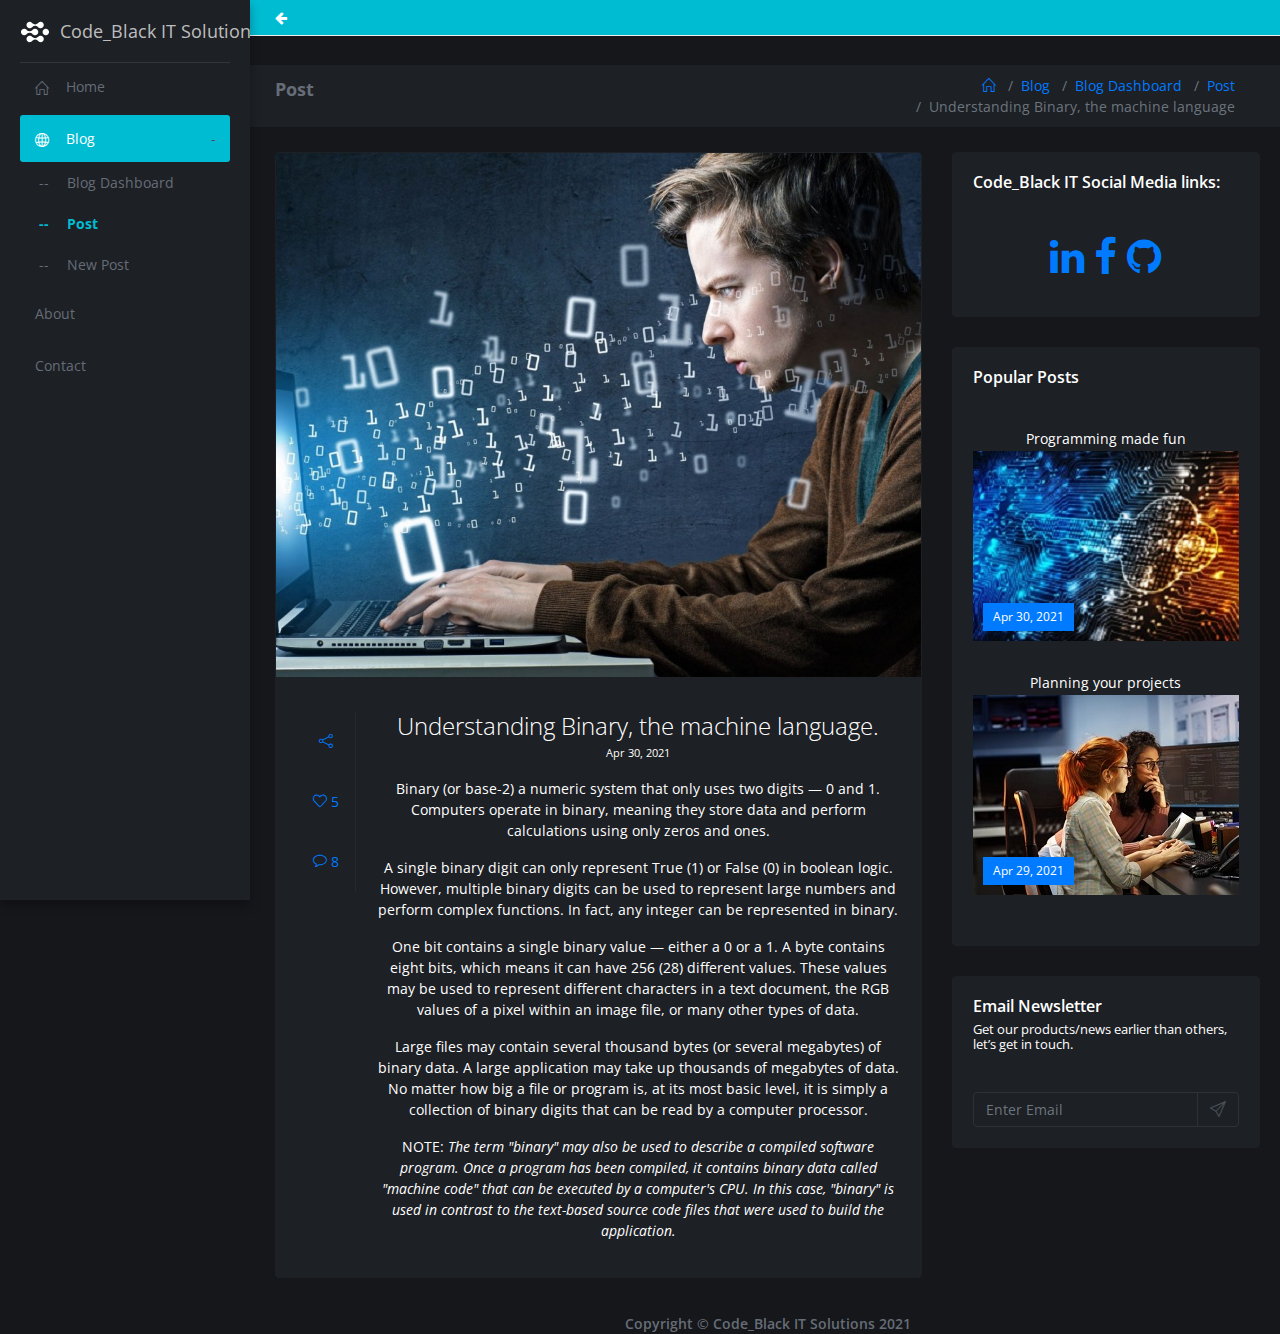
<file: post3.html>
<!doctype html>
<html lang="en">

<head>
    <title>CodeBlack IT Solutions Blog Dashboard</title>
    <meta charset="utf-8">
    <meta http-equiv="X-UA-Compatible" content="IE=Edge">
    <meta name="viewport" content="width=device-width, initial-scale=1.0, maximum-scale=1.0, user-scalable=0">
    <meta name="description" content="CodeBlack IT Solutions Site">
    <meta name="author" content="Hope">


    <!-- VENDOR CSS -->
    <link rel="stylesheet" href="assets/vendor/bootstrap/css/bootstrap.min.css">
    <link rel="stylesheet" href="assets/vendor/font-awesome/css/font-awesome.min.css">
    <link rel="stylesheet" href="assets/vendor/summernote/dist/summernote.css" />

    <!-- MAIN CSS -->
    <link rel="stylesheet" href="assets/css/blog-dash.css">
    <link rel="stylesheet" href="assets/css/blog.css">
    <link rel="stylesheet" href="assets/css/color_skins.css">
</head>

<body class="theme-cyan">

    <!-- Page Loader -->
    <div class="page-loader-wrapper">
        <div class="loader">
            <div class="m-t-30"><img src="assets/images/icon-light.svg" width="48" height="48" alt="HexaBit"></div>
            <p>Please wait...</p>
        </div>
    </div>
    <!-- Overlay For Sidebars -->
    <div class="overlay"></div>

    <div id="wrapper">

        <!-- navigation on top -->
        <nav class="navbar navbar-fixed-top">
            <div class="container-fluid">

                <div class="navbar-left">
                    <div class="navbar-btn">
                        <a href="index.html"><img src="assets/images/icon-light.svg" alt="CodeBlack IT Solutions Logo" class="img-fluid logo"></a>
                        <button type="button" class="btn-toggle-offcanvas"><i class="lnr lnr-menu fa fa-bars"></i></button>
                    </div>
                    <a href="javascript:void(0);" class="icon-menu btn-toggle-fullwidth"><i
                        class="fa fa-arrow-left"></i></a>

                </div>

            </div>
        </nav>

        <!-- navigaion on the left sidebar -->
        <div id="left-sidebar" class="sidebar">
            <div class="navbar-brand">
                <a href="index.html"><img src="assets/images/icon-light.svg" alt="Code_BlackITSolutions Logo" class="img-fluid logo"><span>Code_Black IT Solutions</span></a>
                <button type="button" class="btn-toggle-offcanvas btn btn-sm btn-default float-right"><i
                    class="lnr lnr-menu fa fa-chevron-circle-left"></i></button>
            </div>
            <div class="sidebar-scroll">


            </div>
            <nav id="left-sidebar-nav" class="sidebar-nav">
                <ul id="main-menu" class="metismenu">
                    <li><a href="index.html"><i class="icon-home"></i><span>Home</span></a></li>


                    <li class="active">
                        <a href="#Blog" class="has-arrow"><i class="icon-globe"></i><span>Blog</span></a>
                        <ul>
                            <li><a href="blog-dashboard.html">Blog Dashboard</a></li>
                            <li class="active"><a href="#">Post</a></li>
                            <li><a href="blog-post.html">New Post</a></li>
                        </ul>
                    </li>
                    <li><a href="about.html">About</a></li>
                    <li><a href="contact.html">Contact</a></li>

                </ul>
            </nav>
        </div>

        <div id="main-content">
            <!-- header on top of blog information -->
            <div class="block-header">
                <div class="row clearfix">
                    <div class="col-md-6 col-sm-12">
                        <h2><b>Post</b></h2>
                    </div>
                    <div class="col-md-6 col-sm-12 text-right">
                        <ul class="breadcrumb">
                            <li class="breadcrumb-item"><a href="index.html"><i class="icon-home"></i></a></li>
                            <li class="breadcrumb-item"><a href="#">Blog</a></li>
                            <li class="breadcrumb-item "><a href="blog-dashboard.html">Blog Dashboard</a></li>
                            <li class="breadcrumb-item"><a href="#">Post</a></li>
                            <li class="breadcrumb-item active">Understanding Binary, the machine language</li>
                        </ul>
                    </div>
                </div>
            </div>
            <div class="container-fluid">
                <div class="row clearfix">
                    <!-- left box information -->
                    <div class="col-lg-8 col-md-12 left-box">
                        <div class="card single_post2">
                            <img class="img-fluid" src="assets/images/blog-pic-3.jpg" alt="img">
                            <div class="body">
                                <div class="content">
                                    <div class="actions_sidebar">
                                        <a href="javascript:void(0)"><i class="icon-share"></i></a>
                                        <a href="javascript:void(0)"><i class="icon-heart"></i> <span>5</span></a>
                                        <a href="javascript:void(0)"><i class="icon-bubble"></i> <span>8</span></a>
                                    </div>
                                    <h4 class="title">Understanding Binary, the machine language.</h4>
                                    <p class="date">
                                        <small>Apr 30, 2021</small>
                                    </p>
                                    <p class="text">
                                        <p>Binary (or base-2) a numeric system that only uses two digits — 0 and 1. Computers operate in binary, meaning they store data and perform calculations using only zeros and ones. </p>

                                        <p>A single binary digit can only represent True (1) or False (0) in boolean logic. However, multiple binary digits can be used to represent large numbers and perform complex functions. In fact, any integer can be
                                            represented in binary. </p>
                                        <p>One bit contains a single binary value — either a 0 or a 1. A byte contains eight bits, which means it can have 256 (28) different values. These values may be used to represent different characters in a text document,
                                            the RGB values of a pixel within an image file, or many other types of data. </p>

                                        <p>Large files may contain several thousand bytes (or several megabytes) of binary data. A large application may take up thousands of megabytes of data. No matter how big a file or program is, at its most basic level,
                                            it is simply a collection of binary digits that can be read by a computer processor. </p>

                                        <p>NOTE:<i> The term "binary" may also be used to describe a compiled software program. Once a program has been compiled, it contains binary data called "machine code" that can be executed by a computer's CPU. In this case, "binary" is used in contrast to the text-based source code files that were used to build the application. </i></p>



                                </div>
                            </div>
                        </div>
                    </div>
                    <!-- right box information -->
                    <div class="col-lg-4 col-md-12 right-box">
                        <div class="card">
                            <div class="header">
                                <h2>Code_Black IT Social Media links:</h2>
                            </div>
                            <div class="body widget">
                                <ul class="list-inline text-center">
                                    <h1>
                                        <a href="https://www.linkedin.com/in/lwandile-ngesi" target="_blank "><i class="fa fa-linkedin "></i></a>

                                        <a href="https://www.facebook.com " target="_blank"><i class="fa fa-facebook " ></i></a>

                                        <a href="https://github.com/luandz89/Simply-Blogging.git " target="_blank"><i class="fa fa-github "></i></a>
                                    </h1>
                                </ul>
                            </div>
                        </div>
                        <div class="card">
                            <div class="header">
                                <h2>Popular Posts</h2>
                            </div>
                            <div class="body widget popular-post">
                                <div class="row clearfix">
                                    <div class="col-lg-12">
                                        <div class="single_post">
                                            <p class="m-b-0">Programming made fun</p>
                                            <span>Apr 30, 2021</span>
                                            <div class="img-post">
                                                <a href="post1.html"> <img src="assets/images/post-pic-1.jpg" alt="Awesome Image">
                                                </a>
                                            </div>
                                        </div>
                                        <div class=" single_post ">
                                            <p class="m-b-0 ">Planning your projects</p>
                                            <span>Apr 29, 2021</span>
                                            <div class="img-post ">
                                                <a href="post4.html"> <img src="assets/images/post-pic-2.jpg " alt="Awesome Image ">
                                                </a>
                                            </div>
                                        </div>
                                    </div>
                                </div>
                            </div>
                        </div>

                        <div class="card">
                            <div class="header">
                                <h2>Email Newsletter <small>Get our products/news earlier than others, let’s get in touch.</small></h2>
                            </div>
                            <div class="body widget newsletter">
                                <div class="input-group">
                                    <input type="text" class="form-control" placeholder="Enter Email">
                                    <div class="input-group-append">
                                        <span class="input-group-text"><i class="icon-paper-plane"></i></span>
                                    </div>
                                </div>
                            </div>
                        </div>
                    </div>
                    <footer>Copyright © Code_Black IT Solutions 2021</footer>
                </div>

            </div>
        </div>

    </div>


    <!-- Javascript -->
    <script src="assets/bundles/libscripts.bundle.js"></script>
    <script src="assets/bundles/vendorscripts.bundle.js"></script>

    <script src="assets/bundles/mainscripts.bundle.js"></script>
</body>

</html>
</file>
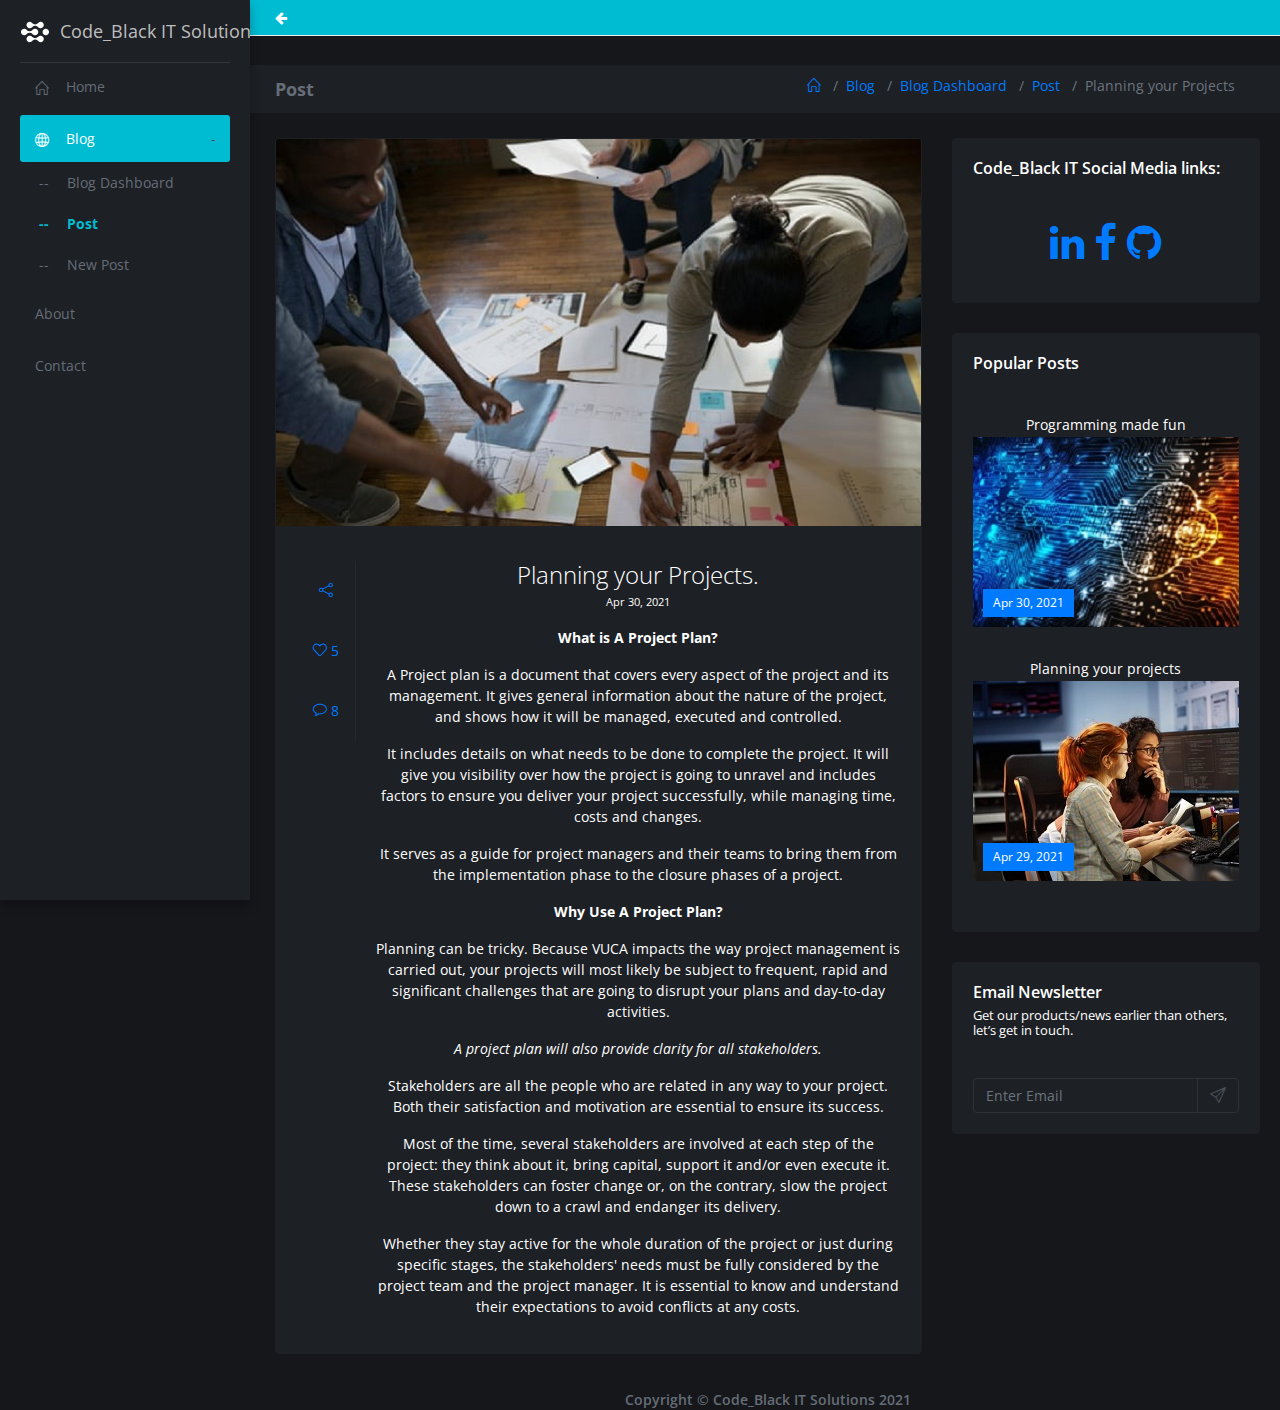
<file: post4.html>
<!doctype html>
<html lang="en">

<head>
    <title>CodeBlack IT Solutions Blog Dashboard</title>
    <meta charset="utf-8">
    <meta http-equiv="X-UA-Compatible" content="IE=Edge">
    <meta name="viewport" content="width=device-width, initial-scale=1.0, maximum-scale=1.0, user-scalable=0">
    <meta name="description" content="CodeBlack IT Solutions Site">
    <meta name="author" content="Hope">


    <!-- VENDOR CSS -->
    <link rel="stylesheet" href="assets/vendor/bootstrap/css/bootstrap.min.css">
    <link rel="stylesheet" href="assets/vendor/font-awesome/css/font-awesome.min.css">
    <link rel="stylesheet" href="assets/vendor/summernote/dist/summernote.css" />

    <!-- MAIN CSS -->
    <link rel="stylesheet" href="assets/css/blog-dash.css">
    <link rel="stylesheet" href="assets/css/blog.css">
    <link rel="stylesheet" href="assets/css/color_skins.css">
</head>

<body class="theme-cyan">

    <!-- Page Loader -->
    <div class="page-loader-wrapper">
        <div class="loader">
            <div class="m-t-30"><img src="assets/images/icon-light.svg" width="48" height="48" alt="HexaBit"></div>
            <p>Please wait...</p>
        </div>
    </div>
    <!-- Overlay For Sidebars -->
    <div class="overlay"></div>

    <div id="wrapper">

        <!-- navigation on top -->
        <nav class="navbar navbar-fixed-top">
            <div class="container-fluid">

                <div class="navbar-left">
                    <div class="navbar-btn">
                        <a href="index.html"><img src="assets/images/icon-light.svg" alt="CodeBlack IT Solutions Logo" class="img-fluid logo"></a>
                        <button type="button" class="btn-toggle-offcanvas"><i class="lnr lnr-menu fa fa-bars"></i></button>
                    </div>
                    <a href="javascript:void(0);" class="icon-menu btn-toggle-fullwidth"><i
                        class="fa fa-arrow-left"></i></a>

                </div>


            </div>
        </nav>

        <!-- navigaion on the left sidebar -->
        <div id="left-sidebar" class="sidebar">
            <div class="navbar-brand">
                <a href="index.html"><img src="assets/images/icon-light.svg" alt="Code_BlackITSolutions Logo" class="img-fluid logo"><span>Code_Black IT Solutions</span></a>
                <button type="button" class="btn-toggle-offcanvas btn btn-sm btn-default float-right"><i
                    class="lnr lnr-menu fa fa-chevron-circle-left"></i></button>
            </div>
            <div class="sidebar-scroll">


            </div>
            <nav id="left-sidebar-nav" class="sidebar-nav">
                <ul id="main-menu" class="metismenu">
                    <li><a href="index.html"><i class="icon-home"></i><span>Home</span></a></li>


                    <li class="active">
                        <a href="#Blog" class="has-arrow"><i class="icon-globe"></i><span>Blog</span></a>
                        <ul>
                            <li><a href="blog-dashboard.html">Blog Dashboard</a></li>
                            <li class="active"><a href="#">Post</a></li>
                            <li><a href="blog-post.html">New Post</a></li>
                        </ul>
                    </li>
                    <li><a href="about.html">About</a></li>
                    <li><a href="contact.html">Contact</a></li>

                </ul>
            </nav>
        </div>

        <div id="main-content">
            <!-- header on top of blog information -->
            <div class="block-header">
                <div class="row clearfix">
                    <div class="col-md-6 col-sm-12">
                        <h2><b>Post</b></h2>
                    </div>
                    <div class="col-md-6 col-sm-12 text-right">
                        <ul class="breadcrumb">
                            <li class="breadcrumb-item"><a href="index.html"><i class="icon-home"></i></a></li>
                            <li class="breadcrumb-item"><a href="#">Blog</a></li>
                            <li class="breadcrumb-item "><a href="blog-dashboard.html">Blog Dashboard</a></li>
                            <li class="breadcrumb-item"><a href="#">Post</a></li>
                            <li class="breadcrumb-item active">Planning your Projects</li>
                        </ul>
                    </div>
                </div>
            </div>
            <div class="container-fluid">
                <div class="row clearfix">
                    <!-- left box information -->
                    <div class="col-lg-8 col-md-12 left-box">
                        <div class="card single_post2">
                            <img class="img-fluid" src="assets/images/blog-pic-4.jpg" alt="img">
                            <div class="body">
                                <div class="content">
                                    <div class="actions_sidebar">
                                        <a href="javascript:void(0)"><i class="icon-share"></i></a>
                                        <a href="javascript:void(0)"><i class="icon-heart"></i> <span>5</span></a>
                                        <a href="javascript:void(0)"><i class="icon-bubble"></i> <span>8</span></a>
                                    </div>
                                    <h4 class="title">Planning your Projects.</h4>
                                    <p class="date">
                                        <small>Apr 30, 2021</small>
                                    </p>
                                    <p class="text">
                                        <p><b>What is A Project Plan?</b></p>

                                        <p>A Project plan is a document that covers every aspect of the project and its management. It gives general information about the nature of the project, and shows how it will be managed, executed and controlled. </p>
                                        <p>It includes details on what needs to be done to complete the project. It will give you visibility over how the project is going to unravel and includes factors to ensure you deliver your project successfully, while
                                            managing time, costs and changes. </p>
                                        <p>It serves as a guide for project managers and their teams to bring them from the implementation phase to the closure phases of a project. </p>
                                        <p><b>Why Use A Project Plan? </b></p>
                                        <p>Planning can be tricky. Because VUCA impacts the way project management is carried out, your projects will most likely be subject to frequent, rapid and significant challenges that are going to disrupt your plans
                                            and day-to-day activities. </p>
                                        <p><i>A project plan will also provide clarity for all stakeholders. </i></p>
                                        <p>Stakeholders are all the people who are related in any way to your project. Both their satisfaction and motivation are essential to ensure its success. </p>
                                        <p>Most of the time, several stakeholders are involved at each step of the project: they think about it, bring capital, support it and/or even execute it. These stakeholders can foster change or, on the contrary, slow
                                            the project down to a crawl and endanger its delivery.</p>
                                        <p>Whether they stay active for the whole duration of the project or just during specific stages, the stakeholders' needs must be fully considered by the project team and the project manager. It is essential to know
                                            and understand their expectations to avoid conflicts at any costs.</p>





                                </div>
                            </div>
                        </div>
                    </div>
                    <!-- right box information -->
                    <div class="col-lg-4 col-md-12 right-box">
                        <div class="card">
                            <div class="header">
                                <h2>Code_Black IT Social Media links:</h2>
                            </div>
                            <div class="body widget">
                                <ul class="list-inline text-center">
                                    <h1>
                                        <a href="https://www.linkedin.com/in/lwandile-ngesi" target="_blank "><i class="fa fa-linkedin "></i></a>

                                        <a href="https://www.facebook.com " target="_blank"><i class="fa fa-facebook " ></i></a>

                                        <a href="https://github.com/luandz89/Simply-Blogging.git " target="_blank"><i class="fa fa-github "></i></a>
                                    </h1>
                                </ul>
                            </div>
                        </div>
                        <div class="card">
                            <div class="header">
                                <h2>Popular Posts</h2>
                            </div>
                            <div class="body widget popular-post">
                                <div class="row clearfix">
                                    <div class="col-lg-12">
                                        <div class="single_post">
                                            <p class="m-b-0">Programming made fun</p>
                                            <span>Apr 30, 2021</span>
                                            <div class="img-post">
                                                <a href="post1.html"> <img src="assets/images/post-pic-1.jpg" alt="Awesome Image">
                                                </a>
                                            </div>
                                        </div>
                                        <div class=" single_post ">
                                            <p class="m-b-0 ">Planning your projects</p>
                                            <span>Apr 29, 2021</span>
                                            <div class="img-post ">
                                                <a href="post4.html"> <img src="assets/images/post-pic-2.jpg " alt="Awesome Image ">
                                                </a>
                                            </div>
                                        </div>
                                    </div>
                                </div>
                            </div>
                        </div>

                        <div class="card">
                            <div class="header">
                                <h2>Email Newsletter <small>Get our products/news earlier than others, let’s get in touch.</small></h2>
                            </div>
                            <div class="body widget newsletter">
                                <div class="input-group">
                                    <input type="text" class="form-control" placeholder="Enter Email">
                                    <div class="input-group-append">
                                        <span class="input-group-text"><i class="icon-paper-plane"></i></span>
                                    </div>
                                </div>
                            </div>
                        </div>
                    </div>
                    <footer>Copyright © Code_Black IT Solutions 2021</footer>
                </div>

            </div>
        </div>

    </div>


    <!-- Javascript -->
    <script src="assets/bundles/libscripts.bundle.js"></script>
    <script src="assets/bundles/vendorscripts.bundle.js"></script>

    <script src="assets/bundles/mainscripts.bundle.js"></script>
</body>

</html>
</file>
<file: assets/css/main.css>
@import url("https://fonts.googleapis.com/css?family=Open+Sans:300,400,600,700");
@font-face {
    font-family: 'simple-Line-Icons';
    src: url("../fonts/simple-Line-Icons.eot");
    src: url("../fonts/simple-Line-Icons.eot") format("embedded-opentype"), url("../fonts/simple-Line-Icons.woff") format("woff"), url("../fonts/simple-Line-Icons.ttf") format("truetype"), url("../fonts/simple-Line-Icons.svg#Simple-Line-Icons") format("svg");
    font-weight: normal;
    font-style: normal
}

[data-icon]:before {
    font-family: 'simple-Line-Icons';
    content: attr(data-icon);
    speak-as: none;
    font-weight: normal;
    font-variant: normal;
    text-transform: none;
    line-height: 1;
    -webkit-font-smoothing: antialiased;
    -moz-osx-font-smoothing: grayscale;
    font-size: 17px
}

.icon-user-female,
.icon-user-follow,
.icon-user-following,
.icon-user-unfollow,
.icon-trophy,
.icon-screen-smartphone,
.icon-screen-desktop,
.icon-plane,
.icon-notebook,
.icon-moustache,
.icon-mouse,
.icon-magnet,
.icon-energy,
.icon-emoticon-smile,
.icon-disc,
.icon-cursor-move,
.icon-crop,
.icon-credit-card,
.icon-chemistry,
.icon-user,
.icon-speedometer,
.icon-social-youtube,
.icon-social-twitter,
.icon-social-tumblr,
.icon-social-facebook,
.icon-social-dropbox,
.icon-social-dribbble,
.icon-shield,
.icon-screen-tablet,
.icon-magic-wand,
.icon-hourglass,
.icon-graduation,
.icon-ghost,
.icon-game-controller,
.icon-fire,
.icon-eyeglasses,
.icon-envelope-open,
.icon-envelope-letter,
.icon-bell,
.icon-badge,
.icon-anchor,
.icon-wallet,
.icon-vector,
.icon-speech,
.icon-puzzle,
.icon-printer,
.icon-present,
.icon-playlist,
.icon-pin,
.icon-picture,
.icon-map,
.icon-layers,
.icon-handbag,
.icon-globe-alt,
.icon-globe,
.icon-frame,
.icon-folder-alt,
.icon-film,
.icon-feed,
.icon-earphones-alt,
.icon-earphones,
.icon-drop,
.icon-drawer,
.icon-docs,
.icon-directions,
.icon-direction,
.icon-diamond,
.icon-cup,
.icon-compass,
.icon-call-out,
.icon-call-in,
.icon-call-end,
.icon-calculator,
.icon-bubbles,
.icon-briefcase,
.icon-book-open,
.icon-basket-loaded,
.icon-basket,
.icon-bag,
.icon-action-undo,
.icon-action-redo,
.icon-wrench,
.icon-umbrella,
.icon-trash,
.icon-tag,
.icon-support,
.icon-size-fullscreen,
.icon-size-actual,
.icon-shuffle,
.icon-share-alt,
.icon-share,
.icon-rocket,
.icon-question,
.icon-pie-chart,
.icon-pencil,
.icon-note,
.icon-music-tone-alt,
.icon-music-tone,
.icon-microphone,
.icon-loop,
.icon-logout,
.icon-login,
.icon-list,
.icon-like,
.icon-home,
.icon-grid,
.icon-graph,
.icon-equalizer,
.icon-dislike,
.icon-cursor,
.icon-control-start,
.icon-control-rewind,
.icon-control-play,
.icon-control-pause,
.icon-control-forward,
.icon-control-end,
.icon-calendar,
.icon-bulb,
.icon-bar-chart,
.icon-arrow-up,
.icon-arrow-right,
.icon-arrow-left,
.icon-arrow-down,
.icon-ban,
.icon-bubble,
.icon-camcorder,
.icon-camera,
.icon-check,
.icon-clock,
.icon-close,
.icon-cloud-download,
.icon-cloud-upload,
.icon-doc,
.icon-envelope,
.icon-eye,
.icon-flag,
.icon-folder,
.icon-heart,
.icon-info,
.icon-key,
.icon-link,
.icon-lock,
.icon-lock-open,
.icon-magnifier,
.icon-magnifier-add,
.icon-magnifier-remove,
.icon-paper-clip,
.icon-paper-plane,
.icon-plus,
.icon-pointer,
.icon-power,
.icon-refresh,
.icon-reload,
.icon-settings,
.icon-star,
.icon-symbol-female,
.icon-symbol-male,
.icon-target,
.icon-volume-1,
.icon-volume-2,
.icon-volume-off,
.icon-users {
    font-family: 'Simple-Line-Icons';
    speak-as: none;
    font-style: normal;
    font-weight: normal;
    font-variant: normal;
    text-transform: none;
    line-height: 1;
    -webkit-font-smoothing: antialiased
}

.icon-user-female:before {
    content: "\e000"
}

.icon-user-follow:before {
    content: "\e002"
}

.icon-user-following:before {
    content: "\e003"
}

.icon-user-unfollow:before {
    content: "\e004"
}

.icon-trophy:before {
    content: "\e006"
}

.icon-screen-smartphone:before {
    content: "\e010"
}

.icon-screen-desktop:before {
    content: "\e011"
}

.icon-plane:before {
    content: "\e012"
}

.icon-notebook:before {
    content: "\e013"
}

.icon-moustache:before {
    content: "\e014"
}

.icon-mouse:before {
    content: "\e015"
}

.icon-magnet:before {
    content: "\e016"
}

.icon-energy:before {
    content: "\e020"
}

.icon-emoticon-smile:before {
    content: "\e021"
}

.icon-disc:before {
    content: "\e022"
}

.icon-cursor-move:before {
    content: "\e023"
}

.icon-crop:before {
    content: "\e024"
}

.icon-credit-card:before {
    content: "\e025"
}

.icon-chemistry:before {
    content: "\e026"
}

.icon-user:before {
    content: "\e005"
}

.icon-speedometer:before {
    content: "\e007"
}

.icon-social-youtube:before {
    content: "\e008"
}

.icon-social-twitter:before {
    content: "\e009"
}

.icon-social-tumblr:before {
    content: "\e00a"
}

.icon-social-facebook:before {
    content: "\e00b"
}

.icon-social-dropbox:before {
    content: "\e00c"
}

.icon-social-dribbble:before {
    content: "\e00d"
}

.icon-shield:before {
    content: "\e00e"
}

.icon-screen-tablet:before {
    content: "\e00f"
}

.icon-magic-wand:before {
    content: "\e017"
}

.icon-hourglass:before {
    content: "\e018"
}

.icon-graduation:before {
    content: "\e019"
}

.icon-ghost:before {
    content: "\e01a"
}

.icon-game-controller:before {
    content: "\e01b"
}

.icon-fire:before {
    content: "\e01c"
}

.icon-eyeglasses:before {
    content: "\e01d"
}

.icon-envelope-open:before {
    content: "\e01e"
}

.icon-envelope-letter:before {
    content: "\e01f"
}

.icon-bell:before {
    content: "\e027"
}

.icon-badge:before {
    content: "\e028"
}

.icon-anchor:before {
    content: "\e029"
}

.icon-wallet:before {
    content: "\e02a"
}

.icon-vector:before {
    content: "\e02b"
}

.icon-speech:before {
    content: "\e02c"
}

.icon-puzzle:before {
    content: "\e02d"
}

.icon-printer:before {
    content: "\e02e"
}

.icon-present:before {
    content: "\e02f"
}

.icon-playlist:before {
    content: "\e030"
}

.icon-pin:before {
    content: "\e031"
}

.icon-picture:before {
    content: "\e032"
}

.icon-map:before {
    content: "\e033"
}

.icon-layers:before {
    content: "\e034"
}

.icon-handbag:before {
    content: "\e035"
}

.icon-globe-alt:before {
    content: "\e036"
}

.icon-globe:before {
    content: "\e037"
}

.icon-frame:before {
    content: "\e038"
}

.icon-folder-alt:before {
    content: "\e039"
}

.icon-film:before {
    content: "\e03a"
}

.icon-feed:before {
    content: "\e03b"
}

.icon-earphones-alt:before {
    content: "\e03c"
}

.icon-earphones:before {
    content: "\e03d"
}

.icon-drop:before {
    content: "\e03e"
}

.icon-drawer:before {
    content: "\e03f"
}

.icon-docs:before {
    content: "\e040"
}

.icon-directions:before {
    content: "\e041"
}

.icon-direction:before {
    content: "\e042"
}

.icon-diamond:before {
    content: "\e043"
}

.icon-cup:before {
    content: "\e044"
}

.icon-compass:before {
    content: "\e045"
}

.icon-call-out:before {
    content: "\e046"
}

.icon-call-in:before {
    content: "\e047"
}

.icon-call-end:before {
    content: "\e048"
}

.icon-calculator:before {
    content: "\e049"
}

.icon-bubbles:before {
    content: "\e04a"
}

.icon-briefcase:before {
    content: "\e04b"
}

.icon-book-open:before {
    content: "\e04c"
}

.icon-basket-loaded:before {
    content: "\e04d"
}

.icon-basket:before {
    content: "\e04e"
}

.icon-bag:before {
    content: "\e04f"
}

.icon-action-undo:before {
    content: "\e050"
}

.icon-action-redo:before {
    content: "\e051"
}

.icon-wrench:before {
    content: "\e052"
}

.icon-umbrella:before {
    content: "\e053"
}

.icon-trash:before {
    content: "\e054"
}

.icon-tag:before {
    content: "\e055"
}

.icon-support:before {
    content: "\e056"
}

.icon-size-fullscreen:before {
    content: "\e057"
}

.icon-size-actual:before {
    content: "\e058"
}

.icon-shuffle:before {
    content: "\e059"
}

.icon-share-alt:before {
    content: "\e05a"
}

.icon-share:before {
    content: "\e05b"
}

.icon-rocket:before {
    content: "\e05c"
}

.icon-question:before {
    content: "\e05d"
}

.icon-pie-chart:before {
    content: "\e05e"
}

.icon-pencil:before {
    content: "\e05f"
}

.icon-note:before {
    content: "\e060"
}

.icon-music-tone-alt:before {
    content: "\e061"
}

.icon-music-tone:before {
    content: "\e062"
}

.icon-microphone:before {
    content: "\e063"
}

.icon-loop:before {
    content: "\e064"
}

.icon-logout:before {
    content: "\e065"
}

.icon-login:before {
    content: "\e066"
}

.icon-list:before {
    content: "\e067"
}

.icon-like:before {
    content: "\e068"
}

.icon-home:before {
    content: "\e069"
}

.icon-grid:before {
    content: "\e06a"
}

.icon-graph:before {
    content: "\e06b"
}

.icon-equalizer:before {
    content: "\e06c"
}

.icon-dislike:before {
    content: "\e06d"
}

.icon-cursor:before {
    content: "\e06e"
}

.icon-control-start:before {
    content: "\e06f"
}

.icon-control-rewind:before {
    content: "\e070"
}

.icon-control-play:before {
    content: "\e071"
}

.icon-control-pause:before {
    content: "\e072"
}

.icon-control-forward:before {
    content: "\e073"
}

.icon-control-end:before {
    content: "\e074"
}

.icon-calendar:before {
    content: "\e075"
}

.icon-bulb:before {
    content: "\e076"
}

.icon-bar-chart:before {
    content: "\e077"
}

.icon-arrow-up:before {
    content: "\e078"
}

.icon-arrow-right:before {
    content: "\e079"
}

.icon-arrow-left:before {
    content: "\e07a"
}

.icon-arrow-down:before {
    content: "\e07b"
}

.icon-ban:before {
    content: "\e07c"
}

.icon-bubble:before {
    content: "\e07d"
}

.icon-camcorder:before {
    content: "\e07e"
}

.icon-camera:before {
    content: "\e07f"
}

.icon-check:before {
    content: "\e080"
}

.icon-clock:before {
    content: "\e081"
}

.icon-close:before {
    content: "\e082"
}

.icon-cloud-download:before {
    content: "\e083"
}

.icon-cloud-upload:before {
    content: "\e084"
}

.icon-doc:before {
    content: "\e085"
}

.icon-envelope:before {
    content: "\e086"
}

.icon-eye:before {
    content: "\e087"
}

.icon-flag:before {
    content: "\e088"
}

.icon-folder:before {
    content: "\e089"
}

.icon-heart:before {
    content: "\e08a"
}

.icon-info:before {
    content: "\e08b"
}

.icon-key:before {
    content: "\e08c"
}

.icon-link:before {
    content: "\e08d"
}

.icon-lock:before {
    content: "\e08e"
}

.icon-lock-open:before {
    content: "\e08f"
}

.icon-magnifier:before {
    content: "\e090"
}

.icon-magnifier-add:before {
    content: "\e091"
}

.icon-magnifier-remove:before {
    content: "\e092"
}

.icon-paper-clip:before {
    content: "\e093"
}

.icon-paper-plane:before {
    content: "\e094"
}

.icon-plus:before {
    content: "\e095"
}

.icon-pointer:before {
    content: "\e096"
}

.icon-power:before {
    content: "\e097"
}

.icon-refresh:before {
    content: "\e098"
}

.icon-reload:before {
    content: "\e099"
}

.icon-settings:before {
    content: "\e09a"
}

.icon-star:before {
    content: "\e09b"
}

.icon-symbol-female:before {
    content: "\e09c"
}

.icon-symbol-male:before {
    content: "\e09d"
}

.icon-target:before {
    content: "\e09e"
}

.icon-volume-1:before {
    content: "\e09f"
}

.icon-volume-2:before {
    content: "\e0a0"
}

.icon-volume-off:before {
    content: "\e0a1"
}

.icon-users:before {
    content: "\e001"
}

@font-face {
    font-family: 'weathericons';
    src: url("../fonts/weathericons-regular-webfont.eot");
    src: url("../fonts/weathericons-regular-webfont.eot?#iefix") format("embedded-opentype"), url("../fonts/weathericons-regular-webfont.woff") format("woff"), url("../fonts/weathericons-regular-webfont.ttf") format("truetype"), url("../fonts/weathericons-regular-webfont.svg#weathericons-regular-webfontRg") format("svg");
    font-weight: normal;
    font-style: normal
}

.wi {
    display: inline-block;
    font-family: 'weathericons';
    font-style: normal;
    font-weight: normal;
    line-height: 1;
    -webkit-font-smoothing: antialiased;
    -moz-osx-font-smoothing: grayscale
}

.wi-day-cloudy-gusts:before {
    content: "\f000"
}

.wi-day-cloudy-windy:before {
    content: "\f001"
}

.wi-day-cloudy:before {
    content: "\f002"
}

.wi-day-fog:before {
    content: "\f003"
}

.wi-day-hail:before {
    content: "\f004"
}

.wi-day-lightning:before {
    content: "\f005"
}

.wi-day-rain-mix:before {
    content: "\f006"
}

.wi-day-rain-wind:before {
    content: "\f007"
}

.wi-day-rain:before {
    content: "\f008"
}

.wi-day-showers:before {
    content: "\f009"
}

.wi-day-snow:before {
    content: "\f00a"
}

.wi-day-sprinkle:before {
    content: "\f00b"
}

.wi-day-sunny-overcast:before {
    content: "\f00c"
}

.wi-day-sunny:before {
    content: "\f00d"
}

.wi-day-storm-showers:before {
    content: "\f00e"
}

.wi-day-thunderstorm:before {
    content: "\f010"
}

.wi-cloudy-gusts:before {
    content: "\f011"
}

.wi-cloudy-windy:before {
    content: "\f012"
}

.wi-cloudy:before {
    content: "\f013"
}

.wi-fog:before {
    content: "\f014"
}

.wi-hail:before {
    content: "\f015"
}

.wi-lightning:before {
    content: "\f016"
}

.wi-rain-mix:before {
    content: "\f017"
}

.wi-rain-wind:before {
    content: "\f018"
}

.wi-rain:before {
    content: "\f019"
}

.wi-showers:before {
    content: "\f01a"
}

.wi-snow:before {
    content: "\f01b"
}

.wi-sprinkle:before {
    content: "\f01c"
}

.wi-storm-showers:before {
    content: "\f01d"
}

.wi-thunderstorm:before {
    content: "\f01e"
}

.wi-windy:before {
    content: "\f021"
}

.wi-night-alt-cloudy-gusts:before {
    content: "\f022"
}

.wi-night-alt-cloudy-windy:before {
    content: "\f023"
}

.wi-night-alt-hail:before {
    content: "\f024"
}

.wi-night-alt-lightning:before {
    content: "\f025"
}

.wi-night-alt-rain-mix:before {
    content: "\f026"
}

.wi-night-alt-rain-wind:before {
    content: "\f027"
}

.wi-night-alt-rain:before {
    content: "\f028"
}

.wi-night-alt-showers:before {
    content: "\f029"
}

.wi-night-alt-snow:before {
    content: "\f02a"
}

.wi-night-alt-sprinkle:before {
    content: "\f02b"
}

.wi-night-alt-storm-showers:before {
    content: "\f02c"
}

.wi-night-alt-thunderstorm:before {
    content: "\f02d"
}

.wi-night-clear:before {
    content: "\f02e"
}

.wi-night-cloudy-gusts:before {
    content: "\f02f"
}

.wi-night-cloudy-windy:before {
    content: "\f030"
}

.wi-night-cloudy:before {
    content: "\f031"
}

.wi-night-hail:before {
    content: "\f032"
}

.wi-night-lightning:before {
    content: "\f033"
}

.wi-night-rain-mix:before {
    content: "\f034"
}

.wi-night-rain-wind:before {
    content: "\f035"
}

.wi-night-rain:before {
    content: "\f036"
}

.wi-night-showers:before {
    content: "\f037"
}

.wi-night-snow:before {
    content: "\f038"
}

.wi-night-sprinkle:before {
    content: "\f039"
}

.wi-night-storm-showers:before {
    content: "\f03a"
}

.wi-night-thunderstorm:before {
    content: "\f03b"
}

.wi-celsius:before {
    content: "\f03c"
}

.wi-cloud-down:before {
    content: "\f03d"
}

.wi-cloud-refresh:before {
    content: "\f03e"
}

.wi-cloud-up:before {
    content: "\f040"
}

.wi-cloud:before {
    content: "\f041"
}

.wi-degrees:before {
    content: "\f042"
}

.wi-down-left:before {
    content: "\f043"
}

.wi-down:before {
    content: "\f044"
}

.wi-fahrenheit:before {
    content: "\f045"
}

.wi-horizon-alt:before {
    content: "\f046"
}

.wi-horizon:before {
    content: "\f047"
}

.wi-left:before {
    content: "\f048"
}

.wi-lightning:before {
    content: "\f016"
}

.wi-night-fog:before {
    content: "\f04a"
}

.wi-refresh-alt:before {
    content: "\f04b"
}

.wi-refresh:before {
    content: "\f04c"
}

.wi-right:before {
    content: "\f04d"
}

.wi-sprinkles:before {
    content: "\f04e"
}

.wi-strong-wind:before {
    content: "\f050"
}

.wi-sunrise:before {
    content: "\f051"
}

.wi-sunset:before {
    content: "\f052"
}

.wi-thermometer-exterior:before {
    content: "\f053"
}

.wi-thermometer-internal:before {
    content: "\f054"
}

.wi-thermometer:before {
    content: "\f055"
}

.wi-tornado:before {
    content: "\f056"
}

.wi-up-right:before {
    content: "\f057"
}

.wi-up:before {
    content: "\f058"
}

.wi-wind-west:before {
    content: "\f059"
}

.wi-wind-south-west:before {
    content: "\f05a"
}

.wi-wind-south-east:before {
    content: "\f05b"
}

.wi-wind-south:before {
    content: "\f05c"
}

.wi-wind-north-west:before {
    content: "\f05d"
}

.wi-wind-north-east:before {
    content: "\f05e"
}

.wi-wind-north:before {
    content: "\f060"
}

.wi-wind-east:before {
    content: "\f061"
}

.wi-smoke:before {
    content: "\f062"
}

.wi-dust:before {
    content: "\f063"
}

.wi-snow-wind:before {
    content: "\f064"
}

.wi-day-snow-wind:before {
    content: "\f065"
}

.wi-night-snow-wind:before {
    content: "\f066"
}

.wi-night-alt-snow-wind:before {
    content: "\f067"
}

.wi-day-sleet-storm:before {
    content: "\f068"
}

.wi-night-sleet-storm:before {
    content: "\f069"
}

.wi-night-alt-sleet-storm:before {
    content: "\f06a"
}

.wi-day-snow-thunderstorm:before {
    content: "\f06b"
}

.wi-night-snow-thunderstorm:before {
    content: "\f06c"
}

.wi-night-alt-snow-thunderstorm:before {
    content: "\f06d"
}

.wi-solar-eclipse:before {
    content: "\f06e"
}

.wi-lunar-eclipse:before {
    content: "\f070"
}

.wi-meteor:before {
    content: "\f071"
}

.wi-hot:before {
    content: "\f072"
}

.wi-hurricane:before {
    content: "\f073"
}

.wi-smog:before {
    content: "\f074"
}

.wi-alien:before {
    content: "\f075"
}

.wi-snowflake-cold:before {
    content: "\f076"
}

.wi-stars:before {
    content: "\f077"
}

.wi-night-partly-cloudy:before {
    content: "\f083"
}

.wi-umbrella:before {
    content: "\f084"
}

.wi-day-windy:before {
    content: "\f085"
}

.wi-night-alt-cloudy:before {
    content: "\f086"
}

.wi-up-left:before {
    content: "\f087"
}

.wi-down-right:before {
    content: "\f088"
}

.wi-time-12:before {
    content: "\f089"
}

.wi-time-1:before {
    content: "\f08a"
}

.wi-time-2:before {
    content: "\f08b"
}

.wi-time-3:before {
    content: "\f08c"
}

.wi-time-4:before {
    content: "\f08d"
}

.wi-time-5:before {
    content: "\f08e"
}

.wi-time-6:before {
    content: "\f08f"
}

.wi-time-7:before {
    content: "\f090"
}

.wi-time-8:before {
    content: "\f091"
}

.wi-time-9:before {
    content: "\f092"
}

.wi-time-10:before {
    content: "\f093"
}

.wi-time-11:before {
    content: "\f094"
}

.wi-day-sleet:before {
    content: "\f0b2"
}

.wi-night-sleet:before {
    content: "\f0b3"
}

.wi-night-alt-sleet:before {
    content: "\f0b4"
}

.wi-sleet:before {
    content: "\f0b5"
}

.wi-day-haze:before {
    content: "\f0b6"
}

.wi-beafort-0:before {
    content: "\f0b7"
}

.wi-beafort-1:before {
    content: "\f0b8"
}

.wi-beafort-2:before {
    content: "\f0b9"
}

.wi-beafort-3:before {
    content: "\f0ba"
}

.wi-beafort-4:before {
    content: "\f0bb"
}

.wi-beafort-5:before {
    content: "\f0bc"
}

.wi-beafort-6:before {
    content: "\f0bd"
}

.wi-beafort-7:before {
    content: "\f0be"
}

.wi-beafort-8:before {
    content: "\f0bf"
}

.wi-beafort-9:before {
    content: "\f0c0"
}

.wi-beafort-10:before {
    content: "\f0c1"
}

.wi-beafort-11:before {
    content: "\f0c2"
}

.wi-beafort-12:before {
    content: "\f0c3"
}

.wi-wind-default:before {
    content: "\f0b1"
}

.wi-wind-default._0-deg {
    -webkit-transform: rotate(0deg);
    -moz-transform: rotate(0deg);
    -ms-transform: rotate(0deg);
    -o-transform: rotate(0deg);
    transform: rotate(0deg)
}

.wi-wind-default._15-deg {
    -webkit-transform: rotate(15deg);
    -moz-transform: rotate(15deg);
    -ms-transform: rotate(15deg);
    -o-transform: rotate(15deg);
    transform: rotate(15deg)
}

.wi-wind-default._30-deg {
    -webkit-transform: rotate(30deg);
    -moz-transform: rotate(30deg);
    -ms-transform: rotate(30deg);
    -o-transform: rotate(30deg);
    transform: rotate(30deg)
}

.wi-wind-default._45-deg {
    -webkit-transform: rotate(45deg);
    -moz-transform: rotate(45deg);
    -ms-transform: rotate(45deg);
    -o-transform: rotate(45deg);
    transform: rotate(45deg)
}

.wi-wind-default._60-deg {
    -webkit-transform: rotate(60deg);
    -moz-transform: rotate(60deg);
    -ms-transform: rotate(60deg);
    -o-transform: rotate(60deg);
    transform: rotate(60deg)
}

.wi-wind-default._75-deg {
    -webkit-transform: rotate(75deg);
    -moz-transform: rotate(75deg);
    -ms-transform: rotate(75deg);
    -o-transform: rotate(75deg);
    transform: rotate(75deg)
}

.wi-wind-default._90-deg {
    -webkit-transform: rotate(90deg);
    -moz-transform: rotate(90deg);
    -ms-transform: rotate(90deg);
    -o-transform: rotate(90deg);
    transform: rotate(90deg)
}

.wi-wind-default._105-deg {
    -webkit-transform: rotate(105deg);
    -moz-transform: rotate(105deg);
    -ms-transform: rotate(105deg);
    -o-transform: rotate(105deg);
    transform: rotate(105deg)
}

.wi-wind-default._120-deg {
    -webkit-transform: rotate(120deg);
    -moz-transform: rotate(120deg);
    -ms-transform: rotate(120deg);
    -o-transform: rotate(120deg);
    transform: rotate(120deg)
}

.wi-wind-default._135-deg {
    -webkit-transform: rotate(135deg);
    -moz-transform: rotate(135deg);
    -ms-transform: rotate(135deg);
    -o-transform: rotate(135deg);
    transform: rotate(135deg)
}

.wi-wind-default._150-deg {
    -webkit-transform: rotate(150deg);
    -moz-transform: rotate(150deg);
    -ms-transform: rotate(150deg);
    -o-transform: rotate(150deg);
    transform: rotate(150deg)
}

.wi-wind-default._165-deg {
    -webkit-transform: rotate(165deg);
    -moz-transform: rotate(165deg);
    -ms-transform: rotate(165deg);
    -o-transform: rotate(165deg);
    transform: rotate(165deg)
}

.wi-wind-default._180-deg {
    -webkit-transform: rotate(180deg);
    -moz-transform: rotate(180deg);
    -ms-transform: rotate(180deg);
    -o-transform: rotate(180deg);
    transform: rotate(180deg)
}

.wi-wind-default._195-deg {
    -webkit-transform: rotate(195deg);
    -moz-transform: rotate(195deg);
    -ms-transform: rotate(195deg);
    -o-transform: rotate(195deg);
    transform: rotate(195deg)
}

.wi-wind-default._210-deg {
    -webkit-transform: rotate(210deg);
    -moz-transform: rotate(210deg);
    -ms-transform: rotate(210deg);
    -o-transform: rotate(210deg);
    transform: rotate(210deg)
}

.wi-wind-default._225-deg {
    -webkit-transform: rotate(225deg);
    -moz-transform: rotate(225deg);
    -ms-transform: rotate(225deg);
    -o-transform: rotate(225deg);
    transform: rotate(225deg)
}

.wi-wind-default._240-deg {
    -webkit-transform: rotate(240deg);
    -moz-transform: rotate(240deg);
    -ms-transform: rotate(240deg);
    -o-transform: rotate(240deg);
    transform: rotate(240deg)
}

.wi-wind-default._255-deg {
    -webkit-transform: rotate(255deg);
    -moz-transform: rotate(255deg);
    -ms-transform: rotate(255deg);
    -o-transform: rotate(255deg);
    transform: rotate(255deg)
}

.wi-wind-default._270-deg {
    -webkit-transform: rotate(270deg);
    -moz-transform: rotate(270deg);
    -ms-transform: rotate(270deg);
    -o-transform: rotate(270deg);
    transform: rotate(270deg)
}

.wi-wind-default._285-deg {
    -webkit-transform: rotate(295deg);
    -moz-transform: rotate(295deg);
    -ms-transform: rotate(295deg);
    -o-transform: rotate(295deg);
    transform: rotate(295deg)
}

.wi-wind-default._300-deg {
    -webkit-transform: rotate(300deg);
    -moz-transform: rotate(300deg);
    -ms-transform: rotate(300deg);
    -o-transform: rotate(300deg);
    transform: rotate(300deg)
}

.wi-wind-default._315-deg {
    -webkit-transform: rotate(315deg);
    -moz-transform: rotate(315deg);
    -ms-transform: rotate(315deg);
    -o-transform: rotate(315deg);
    transform: rotate(315deg)
}

.wi-wind-default._330-deg {
    -webkit-transform: rotate(330deg);
    -moz-transform: rotate(330deg);
    -ms-transform: rotate(330deg);
    -o-transform: rotate(330deg);
    transform: rotate(330deg)
}

.wi-wind-default._345-deg {
    -webkit-transform: rotate(345deg);
    -moz-transform: rotate(345deg);
    -ms-transform: rotate(345deg);
    -o-transform: rotate(345deg);
    transform: rotate(345deg)
}

.wi-moon-new:before {
    content: "\f095"
}

.wi-moon-waxing-cresent-1:before {
    content: "\f096"
}

.wi-moon-waxing-cresent-2:before {
    content: "\f097"
}

.wi-moon-waxing-cresent-3:before {
    content: "\f098"
}

.wi-moon-waxing-cresent-4:before {
    content: "\f099"
}

.wi-moon-waxing-cresent-5:before {
    content: "\f09a"
}

.wi-moon-waxing-cresent-6:before {
    content: "\f09b"
}

.wi-moon-first-quarter:before {
    content: "\f09c"
}

.wi-moon-waxing-gibbous-1:before {
    content: "\f09d"
}

.wi-moon-waxing-gibbous-2:before {
    content: "\f09e"
}

.wi-moon-waxing-gibbous-3:before {
    content: "\f09f"
}

.wi-moon-waxing-gibbous-4:before {
    content: "\f0a0"
}

.wi-moon-waxing-gibbous-5:before {
    content: "\f0a1"
}

.wi-moon-waxing-gibbous-6:before {
    content: "\f0a2"
}

.wi-moon-full:before {
    content: "\f0a3"
}

.wi-moon-waning-gibbous-1:before {
    content: "\f0a4"
}

.wi-moon-waning-gibbous-2:before {
    content: "\f0a5"
}

.wi-moon-waning-gibbous-3:before {
    content: "\f0a6"
}

.wi-moon-waning-gibbous-4:before {
    content: "\f0a7"
}

.wi-moon-waning-gibbous-5:before {
    content: "\f0a8"
}

.wi-moon-waning-gibbous-6:before {
    content: "\f0a9"
}

.wi-moon-3rd-quarter:before {
    content: "\f0aa"
}

.wi-moon-waning-crescent-1:before {
    content: "\f0ab"
}

.wi-moon-waning-crescent-2:before {
    content: "\f0ac"
}

.wi-moon-waning-crescent-3:before {
    content: "\f0ad"
}

.wi-moon-waning-crescent-4:before {
    content: "\f0ae"
}

.wi-moon-waning-crescent-5:before {
    content: "\f0af"
}

.wi-moon-waning-crescent-6:before {
    content: "\f0b0"
}

.waitMe_container:not(body) {
    transform: translateZ(0);
    backface-visibility: hidden
}

body.waitMe_container .waitMe {
    position: fixed;
    height: 100vh;
    transform: translateZ(0);
    backface-visibility: hidden
}

body.waitMe_container .waitMe .waitMe_content {
    top: 50% !important;
    transform: none !important
}

.waitMe_container .waitMe {
    position: absolute;
    top: 0;
    left: 0;
    right: 0;
    bottom: 0;
    z-index: 9989;
    text-align: center;
    overflow: hidden;
    cursor: wait
}

.waitMe_container .waitMe * {
    font-family: inherit;
    font-size: inherit;
    font-weight: initial;
    font-style: initial;
    line-height: initial;
    color: initial;
    text-decoration: initial;
    text-transform: initial;
    padding: initial;
    margin: initial
}

.waitMe_container .waitMe .waitMe_content {
    position: absolute;
    left: 0;
    right: 0;
    top: 50%;
    backface-visibility: hidden
}

.waitMe_container .waitMe .waitMe_content.horizontal>.waitMe_progress {
    display: inline-block;
    vertical-align: middle
}

.waitMe_container .waitMe .waitMe_content.horizontal>.waitMe_text {
    display: inline-block;
    margin: 0 0 0 20px;
    vertical-align: middle
}

.waitMe_container .waitMe .waitMe_progress {
    position: relative;
    font-size: 0;
    line-height: 0
}

.waitMe_container .waitMe .waitMe_progress>div {
    animation-fill-mode: both;
    display: inline-block;
    transform: translateZ(0);
    backface-visibility: hidden
}

.waitMe_container .waitMe .waitMe_text {
    position: relative;
    margin: 20px 0 0
}

body.waitMe_body {
    overflow: hidden;
    height: 100%
}

body.waitMe_body.hideMe {
    transition: opacity .2s ease-in-out;
    opacity: 0
}

body.waitMe_body .waitMe_container:not([data-waitme_id]) {
    position: fixed;
    z-index: 9989;
    top: 0;
    bottom: 0;
    left: 0;
    right: 0;
    background: #fff
}

body.waitMe_body .waitMe_container:not([data-waitme_id])>div {
    animation-fill-mode: both;
    position: absolute
}

body.waitMe_body .waitMe_container.progress>div {
    width: 0;
    height: 3px;
    top: 0;
    left: 0;
    background: #000;
    box-shadow: -5px 0 5px 2px rgba(0, 0, 0, 0.2);
    animation: progress_body 7s infinite ease-out
}

body.waitMe_body .waitMe_container.working>div {
    width: 10%;
    height: 3px;
    top: 0;
    left: -10%;
    background: #000;
    box-shadow: -5px 0 5px 2px rgba(0, 0, 0, 0.2);
    animation: working_body 2s infinite linear
}

body.waitMe_body .waitMe_container.progress>div:after {
    content: '';
    position: absolute;
    top: 0;
    bottom: 60%;
    right: 0;
    width: 60px;
    border-radius: 50%;
    opacity: .5;
    transform: rotate(3deg);
    box-shadow: #000 1px 0 6px 1px
}

body.waitMe_body .waitMe_container.img>div {
    width: 100%;
    height: 100%;
    text-align: center;
    background-position: center !important;
    background-repeat: no-repeat !important
}

body.waitMe_body .waitMe_container.text>div {
    width: 100%;
    top: 45%;
    text-align: center
}

@keyframes progress_body {
    0% {
        width: 0
    }
    100% {
        width: 100%
    }
}

@keyframes working_body {
    0% {
        left: -10%
    }
    100% {
        left: 100%
    }
}

.waitMe_container .waitMe_progress.bounce>div {
    width: 20px;
    height: 20px;
    border-radius: 50%;
    animation: bounce 1.4s infinite ease-in-out
}

.waitMe_container .waitMe_progress.bounce .waitMe_progress_elem1 {
    animation-delay: -.32s
}

.waitMe_container .waitMe_progress.bounce .waitMe_progress_elem2 {
    animation-delay: -.16s
}

@keyframes bounce {
    0%,
    80%,
    100% {
        transform: scale(0)
    }
    40% {
        transform: scale(1)
    }
}

.waitMe_container .waitMe_progress.rotateplane>div {
    width: 30px;
    height: 30px;
    animation: rotateplane 1.2s infinite ease-in-out;
    backface-visibility: visible
}

@keyframes rotateplane {
    0% {
        transform: perspective(120px)
    }
    50% {
        transform: perspective(120px) rotateY(180deg)
    }
    100% {
        transform: perspective(120px) rotateY(180deg) rotateX(180deg)
    }
}

.waitMe_container .waitMe_progress.stretch {
    height: 60px
}

.waitMe_container .waitMe_progress.stretch>div {
    width: 1px;
    height: 100%;
    margin: 0 4px;
    animation: stretch 1.2s infinite ease-in-out
}

.waitMe_container .waitMe_progress.stretch .waitMe_progress_elem2 {
    animation-delay: -1.1s
}

.waitMe_container .waitMe_progress.stretch .waitMe_progress_elem3 {
    animation-delay: -1s
}

.waitMe_container .waitMe_progress.stretch .waitMe_progress_elem4 {
    animation-delay: -.9s
}

.waitMe_container .waitMe_progress.stretch .waitMe_progress_elem5 {
    animation-delay: -.8s
}

@keyframes stretch {
    0%,
    40%,
    100% {
        transform: scaleY(0.4)
    }
    20% {
        transform: scaleY(1)
    }
}

.waitMe_container .waitMe_progress.orbit {
    width: 40px;
    height: 40px;
    margin: auto;
    position: relative
}

.waitMe_container .waitMe_progress.orbit>div {
    width: 100%;
    height: 100%;
    margin: auto;
    top: 0;
    left: 0;
    position: absolute;
    animation: orbit_rotate 2s infinite linear
}

.waitMe_container .waitMe_progress.orbit>div>div {
    width: 50%;
    height: 50%;
    border-radius: 50%;
    top: 10%;
    left: 10%;
    position: absolute;
    animation: orbit 2s infinite ease-in-out
}

.waitMe_container .waitMe_progress.orbit .waitMe_progress_elem2>div {
    top: auto;
    bottom: 10%;
    left: auto;
    right: 10%;
    animation-delay: -1s
}

@keyframes orbit_rotate {
    0% {
        transform: rotate(0deg)
    }
    100% {
        transform: rotate(360deg)
    }
}

@keyframes orbit {
    0%,
    100% {
        transform: scale(0)
    }
    50% {
        transform: scale(1)
    }
}

.waitMe_container .waitMe_progress.roundBounce {
    width: 60px;
    height: 60px;
    margin: auto
}

.waitMe_container .waitMe_progress.roundBounce>div {
    width: 24%;
    height: 24%;
    border-radius: 50%;
    position: absolute;
    animation: roundBounce 1.2s infinite ease-in-out
}

.waitMe_container .waitMe_progress.roundBounce .waitMe_progress_elem1 {
    top: 0;
    left: 0
}

.waitMe_container .waitMe_progress.roundBounce .waitMe_progress_elem2 {
    top: 0;
    right: 0
}

.waitMe_container .waitMe_progress.roundBounce .waitMe_progress_elem3 {
    bottom: 0;
    right: 0
}

.waitMe_container .waitMe_progress.roundBounce .waitMe_progress_elem4 {
    bottom: 0;
    left: 0
}

.waitMe_container .waitMe_progress.roundBounce .waitMe_progress_elem5 {
    top: -3%;
    left: 50%;
    margin-top: -12%;
    margin-left: -12%
}

.waitMe_container .waitMe_progress.roundBounce .waitMe_progress_elem6 {
    top: 50%;
    right: -3%;
    margin-top: -12%;
    margin-right: -12%
}

.waitMe_container .waitMe_progress.roundBounce .waitMe_progress_elem7 {
    bottom: -3%;
    left: 50%;
    margin-bottom: -12%;
    margin-left: -12%
}

.waitMe_container .waitMe_progress.roundBounce .waitMe_progress_elem8 {
    top: 50%;
    left: -3%;
    margin-top: -12%;
    margin-left: -12%
}

.waitMe_container .waitMe_progress.roundBounce .waitMe_progress_elem9 {
    top: 0;
    right: 0
}

.waitMe_container .waitMe_progress.roundBounce .waitMe_progress_elem10 {
    bottom: 0;
    right: 0
}

.waitMe_container .waitMe_progress.roundBounce .waitMe_progress_elem11 {
    bottom: 0;
    left: 0
}

.waitMe_container .waitMe_progress.roundBounce .waitMe_progress_elem12 {
    top: 0;
    left: 0
}

.waitMe_container .waitMe_progress.roundBounce .waitMe_progress_elem5 {
    animation-delay: -1.1s
}

.waitMe_container .waitMe_progress.roundBounce .waitMe_progress_elem9 {
    animation-delay: -1s
}

.waitMe_container .waitMe_progress.roundBounce .waitMe_progress_elem2 {
    animation-delay: -.9s
}

.waitMe_container .waitMe_progress.roundBounce .waitMe_progress_elem6 {
    animation-delay: -.8s
}

.waitMe_container .waitMe_progress.roundBounce .waitMe_progress_elem10 {
    animation-delay: -.7s
}

.waitMe_container .waitMe_progress.roundBounce .waitMe_progress_elem3 {
    animation-delay: -.6s
}

.waitMe_container .waitMe_progress.roundBounce .waitMe_progress_elem7 {
    animation-delay: -.5s
}

.waitMe_container .waitMe_progress.roundBounce .waitMe_progress_elem11 {
    animation-delay: -.4s
}

.waitMe_container .waitMe_progress.roundBounce .waitMe_progress_elem4 {
    animation-delay: -.3s
}

.waitMe_container .waitMe_progress.roundBounce .waitMe_progress_elem8 {
    animation-delay: -.2s
}

.waitMe_container .waitMe_progress.roundBounce .waitMe_progress_elem12 {
    animation-delay: -.1s
}

@keyframes roundBounce {
    0%,
    80%,
    100% {
        transform: scale(0)
    }
    40% {
        transform: scale(1)
    }
}

.waitMe_container .waitMe_progress.win8 {
    width: 40px;
    height: 40px;
    margin: auto
}

.waitMe_container .waitMe_progress.win8>div {
    width: 100%;
    height: 100%;
    opacity: 0;
    position: absolute;
    margin: auto;
    left: 0;
    right: 0;
    transform: rotate(225deg);
    animation: win8 5.5s infinite
}

.waitMe_container .waitMe_progress.win8>div>div {
    width: 15%;
    height: 15%;
    border-radius: 50%;
    position: absolute
}

.waitMe_container .waitMe_progress.win8 .waitMe_progress_elem2 {
    animation-delay: .24s
}

.waitMe_container .waitMe_progress.win8 .waitMe_progress_elem3 {
    animation-delay: .48s
}

.waitMe_container .waitMe_progress.win8 .waitMe_progress_elem4 {
    animation-delay: .72s
}

.waitMe_container .waitMe_progress.win8 .waitMe_progress_elem5 {
    animation-delay: .96s
}

@keyframes win8 {
    0% {
        transform: rotate(225deg);
        animation-timing-function: ease-out
    }
    7% {
        opacity: 1;
        transform: rotate(345deg);
        animation-timing-function: linear
    }
    30% {
        transform: rotate(455deg);
        animation-timing-function: ease-in-out
    }
    39% {
        transform: rotate(690deg);
        animation-timing-function: linear
    }
    70% {
        opacity: 1;
        transform: rotate(815deg);
        animation-timing-function: ease-out
    }
    75% {
        transform: rotate(945deg);
        animation-timing-function: ease-out
    }
    76% {
        opacity: 0;
        transform: rotate(945deg)
    }
    100% {
        opacity: 0;
        transform: rotate(945deg)
    }
}

.waitMe_container .waitMe_progress.win8_linear {
    margin: auto;
    width: 150px;
    height: 6px
}

.waitMe_container .waitMe_progress.win8_linear>div {
    width: 100%;
    height: 100%;
    left: 0;
    opacity: 0;
    position: absolute;
    animation: win8_linear 3s infinite
}

.waitMe_container .waitMe_progress.win8_linear>div>div {
    width: 4%;
    height: 100%;
    border-radius: 50%
}

.waitMe_container .waitMe_progress.win8_linear .waitMe_progress_elem2 {
    animation-delay: .3s
}

.waitMe_container .waitMe_progress.win8_linear .waitMe_progress_elem3 {
    animation-delay: .6s
}

.waitMe_container .waitMe_progress.win8_linear .waitMe_progress_elem4 {
    animation-delay: .9s
}

.waitMe_container .waitMe_progress.win8_linear .waitMe_progress_elem5 {
    animation-delay: 1.2s
}

@keyframes win8_linear {
    0%,
    100% {
        transform: translateX(0);
        animation-timing-function: ease-out
    }
    10% {
        opacity: 1;
        transform: translateX(33.333%);
        animation-timing-function: linear
    }
    50% {
        opacity: 1;
        transform: translateX(53.333%);
        animation-timing-function: ease-in-out
    }
    60% {
        opacity: 0;
        transform: translateX(86.666%)
    }
}

.waitMe_container .waitMe_progress.ios {
    margin: auto;
    width: 40px;
    height: 40px
}

.waitMe_container .waitMe_progress.ios>div {
    width: 10%;
    height: 26%;
    position: absolute;
    left: 44.5%;
    top: 37%;
    opacity: 0;
    border-radius: 50px;
    box-shadow: 0 0 3px rgba(0, 0, 0, 0.2);
    animation: ios 1s infinite linear
}

.waitMe_container .waitMe_progress.ios .waitMe_progress_elem1 {
    transform: rotate(0deg) translate(0, -142%);
    animation-delay: 0s
}

.waitMe_container .waitMe_progress.ios .waitMe_progress_elem2 {
    transform: rotate(30deg) translate(0, -142%);
    animation-delay: -.9167s
}

.waitMe_container .waitMe_progress.ios .waitMe_progress_elem3 {
    transform: rotate(60deg) translate(0, -142%);
    animation-delay: -.833s
}

.waitMe_container .waitMe_progress.ios .waitMe_progress_elem4 {
    transform: rotate(90deg) translate(0, -142%);
    animation-delay: -.75s
}

.waitMe_container .waitMe_progress.ios .waitMe_progress_elem5 {
    transform: rotate(120deg) translate(0, -142%);
    animation-delay: -.667s
}

.waitMe_container .waitMe_progress.ios .waitMe_progress_elem6 {
    transform: rotate(150deg) translate(0, -142%);
    animation-delay: -.5833s
}

.waitMe_container .waitMe_progress.ios .waitMe_progress_elem7 {
    transform: rotate(180deg) translate(0, -142%);
    animation-delay: -.5s
}

.waitMe_container .waitMe_progress.ios .waitMe_progress_elem8 {
    transform: rotate(210deg) translate(0, -142%);
    animation-delay: -.41667s
}

.waitMe_container .waitMe_progress.ios .waitMe_progress_elem9 {
    transform: rotate(240deg) translate(0, -142%);
    animation-delay: -.333s
}

.waitMe_container .waitMe_progress.ios .waitMe_progress_elem10 {
    transform: rotate(270deg) translate(0, -142%);
    animation-delay: -.25s
}

.waitMe_container .waitMe_progress.ios .waitMe_progress_elem11 {
    transform: rotate(300deg) translate(0, -142%);
    animation-delay: -.1667s
}

.waitMe_container .waitMe_progress.ios .waitMe_progress_elem12 {
    transform: rotate(330deg) translate(0, -142%);
    animation-delay: -.0833s
}

@keyframes ios {
    0% {
        opacity: 1
    }
    100% {
        opacity: .25
    }
}

.waitMe_container .waitMe_progress.facebook {
    margin: auto
}

.waitMe_container .waitMe_progress.facebook>div {
    width: 6px;
    height: 25px;
    margin-left: 3px;
    border-radius: 20px;
    transform: scaleY(0.7);
    opacity: .1;
    animation: facebook 1.3s infinite ease-in-out
}

.waitMe_container .waitMe_progress.facebook>.waitMe_progress_elem1 {
    animation-delay: .2s;
    transform: scaleY(0.7)
}

.waitMe_container .waitMe_progress.facebook>.waitMe_progress_elem2 {
    animation-delay: .4s;
    transform: scaleY(0.85)
}

.waitMe_container .waitMe_progress.facebook>.waitMe_progress_elem3 {
    animation-delay: .6s;
    transform: scaleY(1)
}

@keyframes facebook {
    0% {
        transform: scaleY(0.7);
        opacity: .1
    }
    50% {
        transform: scaleY(1);
        opacity: 1
    }
    100% {
        transform: scaleY(0.7);
        opacity: .1
    }
}

.waitMe_container .waitMe_progress.rotation>div {
    width: 60px;
    height: 60px;
    margin: auto;
    border-radius: 100%;
    border-width: 6px;
    border-style: solid;
    border-left-color: transparent !important;
    border-right-color: transparent !important;
    border-bottom-color: transparent !important;
    animation: rotation 1s infinite linear
}

@keyframes rotation {
    0% {
        transform: rotate(0deg)
    }
    100% {
        transform: rotate(360deg)
    }
}

.waitMe_container .waitMe_progress.timer {
    width: 40px;
    height: 40px;
    margin: auto;
    border-width: 2px;
    border-style: solid;
    border-radius: 50%;
    box-sizing: border-box;
    position: relative;
    text-indent: -9999px
}

.waitMe_container .waitMe_progress.timer>.waitMe_progress_elem1,
.waitMe_container .waitMe_progress.timer>.waitMe_progress_elem2 {
    border-radius: 3px;
    position: absolute;
    width: 2px;
    height: 48%;
    left: 50%;
    top: 50%;
    margin-left: -1px;
    margin-top: -1px;
    animation: timer 1.25s infinite linear;
    transform-origin: 1px 1px
}

.waitMe_container .waitMe_progress.timer>.waitMe_progress_elem2 {
    height: 40%;
    animation: timer 15s infinite linear
}

@keyframes timer {
    0% {
        transform: rotate(0deg)
    }
    100% {
        transform: rotate(360deg)
    }
}

.waitMe_container .waitMe_progress.pulse {
    width: 30px;
    height: 30px;
    margin: auto;
    position: relative
}

.waitMe_container .waitMe_progress.pulse>div {
    margin: auto;
    top: 0;
    left: 0;
    right: 0;
    bottom: 0;
    border-width: 3px;
    border-style: solid;
    border-radius: 50%;
    position: absolute;
    opacity: 0;
    animation: pulsate 1s infinite ease-out
}

@keyframes pulsate {
    0% {
        transform: scale(0.1);
        opacity: 0
    }
    50% {
        opacity: 1
    }
    100% {
        transform: scale(1.2);
        opacity: 0
    }
}

.waitMe_container .waitMe_progress.progressBar {
    width: 200px;
    height: 20px;
    margin: auto;
    background: rgba(0, 0, 0, 0.1);
    padding: 5px;
    border-radius: 20px;
    line-height: 0;
    max-width: 100%
}

.waitMe_container .waitMe_progress.progressBar>div {
    width: 100%;
    height: 100%;
    overflow: hidden;
    border-radius: 20px;
    background-size: 50px 50px;
    box-shadow: inset 0 2px 9px rgba(255, 255, 255, 0.3), inset 0 -2px 6px rgba(0, 0, 0, 0.4);
    background-image: linear-gradient(-45deg, rgba(240, 240, 240, 0.4) 26%, transparent 25%, transparent 51%, rgba(240, 240, 240, 0.4) 50%, rgba(240, 240, 240, 0.4) 76%, transparent 75%, transparent);
    animation: progressBar 2s linear infinite
}

@keyframes progressBar {
    0% {
        background-position: 0 0
    }
    100% {
        background-position: 50px 50px
    }
}

.waitMe_container .waitMe_progress.bouncePulse>div {
    width: 20px;
    height: 20px;
    margin-right: 1px;
    display: inline-block;
    border-radius: 50%;
    transform: scale(0.5);
    animation: bouncePulse 1.4s infinite ease-in-out
}

.waitMe_container .waitMe_progress.bouncePulse>.waitMe_progress_elem1,
.waitMe_container .waitMe_progress.bouncePulse>.waitMe_progress_elem3 {
    animation-delay: .1s
}

.waitMe_container .waitMe_progress.bouncePulse>.waitMe_progress_elem2 {
    animation-delay: .4s
}

@keyframes bouncePulse {
    0%,
    80%,
    100% {
        transform: scale(0.5)
    }
    40% {
        transform: scale(1)
    }
}

body {
    background-color: #15171b;
    font-family: "Open Sans", sans-serif;
    font-size: 14px;
    color: #666d77;
    -webkit-transition: all 0.3s ease-in-out;
    -moz-transition: all 0.3s ease-in-out;
    -ms-transition: all 0.3s ease-in-out;
    -o-transition: all 0.3s ease-in-out;
    transition: all 0.3s ease-in-out
}

a:hover,
a:focus {
    color: #437ac7;
    text-decoration: none
}

hr {
    border-color: rgba(255, 255, 255, 0.03)
}

.inlineblock,
.card,
.card .header .header-dropdown li,
.navbar-nav,
.navbar-nav>li,
.navbar-nav ul.app_menu li,
#left-sidebar .navbar-brand span,
.sidebar-nav .metismenu>li i,
ul.choose-skin li,
ul.choose-skin li div,
.block-header .breadcrumb,
.block-header .breadcrumb li,
.accordion2 .accordion-thumb::before,
.wizard .actions ul,
.chat-widget li.right .chat-info,
.chat-widget li .chat-info,
.info-box-2 .icon,
.info-box-2 .content,
.weather .days li,
.weather3 .top .wrapper .temp .temp-value,
.weather3 .top .wrapper .temp .deg,
.stats-report .stat-item,
.new_timeline .header .color-overlay .day-number,
.new_timeline .header .color-overlay .date-right,
.new_timeline li div,
.team-info li,
.chart.easy-pie-chart-1,
.c_list .c_name,
.right_chat .media .message,
.right_chat .media .status,
.dt-bootstrap4 .dt-buttons,
.dt-bootstrap4 .dataTables_info,
.dt-bootstrap4 .dt-buttons+.dataTables_filter,
.dt-bootstrap4 .dt-buttons+.dataTables_paginate,
.dt-bootstrap4 .dataTables_info+.dataTables_filter,
.dt-bootstrap4 .dataTables_info+.dataTables_paginate,
.social_icon,
.social-links li,
.chat-app .chat .chat-history .message {
    display: inline-block
}

.displayblock,
.card .header .header-dropdown li a,
.card .header h2 small,
.navbar-nav ul.app_menu li a,
.navbar-nav ul.app_menu li a span,
#left-sidebar .navbar-brand,
.user-account .user-name,
.user-account .dropdown,
.user-account .dropdown .dropdown-menu a,
.sidebar-nav .metismenu a,
.auth-main .helper-text,
.auth-main .btn-signin-social,
.metric-inline i,
.metric-inline span,
.separator-linethrough:after,
.wizard .actions,
.wizard .actions a,
.wizard .actions a:hover,
.wizard .actions a:active,
.wizard .steps,
.wizard .steps a,
.wizard .steps a:hover,
.wizard .steps a:active,
.chat-widget li .message,
.info-box-2 .chart,
.weather2 .city-selected .temp h2,
.weather .days li .degrees,
.weather3 .top::after,
.weather3 .bottom .forecast li,
.basic-list li,
.right_chat .media .name,
.social_media_table .list-name,
.testimonial4 blockquote,
.testimonial4 blockquote:before,
.testimonial4 blockquote:after,
.member-card .text-pink,
.w_social2 .pw_img:before,
.w_social2 .pw_content .pw_meta small,
.w_social2 .pw_content .pw_meta span,
.w_profile .job_post,
.feeds_widget li .feeds-body,
.feeds_widget li .feeds-body>small,
.timeline-item:before,
.timeline-item:after,
.fc .fc-view-container .fc-event:focus .fc-overlay,
.fc .fc-view-container .fc-event:hover .fc-overlay,
.fc .fc-view-container .fc-event:active .fc-overlay,
.pricing3 .pricing-option .price,
.invoice1 .info {
    display: block
}

.displaynone {
    display: none
}

.overflowhidden,
.member-card {
    overflow: hidden
}

.z-index {
    z-index: 9999
}

.br8,
.navbar-nav .dropdown-menu {
    border-radius: 8px
}

.p-10 {
    padding: 10px !important
}

.l-green {
    background: linear-gradient(45deg, #9ce89d, #cdfa7e) !important
}

.l-pink {
    background: linear-gradient(45deg, pink, #fbc1cb) !important
}

.l-turquoise {
    background: linear-gradient(45deg, #00ced1, #08e5e8) !important
}

.l-cyan {
    background: linear-gradient(45deg, #49cdd0, #00bcd4) !important
}

.l-khaki {
    background: linear-gradient(45deg, khaki, #fdf181) !important
}

.l-coral {
    background: linear-gradient(45deg, #f08080, #f58787) !important
}

.l-salmon {
    background: linear-gradient(45deg, #ec74a1, #fbc7c0) !important
}

.l-blue {
    background: linear-gradient(45deg, #72c2ff, #86f0ff) !important
}

.l-seagreen {
    background: linear-gradient(45deg, #8ed8ec, #85f7b5) !important
}

.l-amber {
    background: linear-gradient(45deg, #fda582, #f7cf68) !important
}

.l-blush {
    background: linear-gradient(45deg, #dd5e89, #f7bb97) !important
}

.l-parpl {
    background: linear-gradient(45deg, #a890d3, #edbae7) !important
}

.l-slategray {
    background: linear-gradient(45deg, #708090, #7c8ea0) !important
}

.xl-pink {
    background: #f9edee !important
}

.xl-turquoise {
    background: #bdf3f5 !important
}

.xl-khaki {
    background: #f9f1d8 !important
}

.xl-parpl {
    background: #efebf4 !important
}

.xl-salmon {
    background: #ffd4c3 !important
}

.xl-blue {
    background: #e0eff5 !important
}

.xl-seagreen {
    background: #ebf2e8 !important
}

.xl-slategray {
    background: #eceeef !important
}

.page-title {
    margin-top: 0;
    margin-bottom: 30px;
    font-size: 24px;
    font-weight: 400
}

.overlay {
    position: fixed;
    cursor: pointer;
    top: 0;
    left: 0;
    right: 0;
    bottom: 0;
    background-color: rgba(0, 0, 0, 0.5);
    display: none;
    z-index: 10
}

.overlay.open {
    display: block
}

@media screen and (max-width: 767px) {
    .hidden-xs {
        display: none
    }
}

@media screen and (max-width: 992px) {
    .hidden-sm {
        display: none
    }
}

@media screen and (max-width: 1024px) {
    .hidden-md {
        display: none
    }
}

*[dir="rtl"] .metismenu .arrow {
    float: left
}

*[dir="rtl"] .metismenu .plus-times {
    float: left
}

*[dir="rtl"] .metismenu .plus-minus {
    float: left
}

.metismenu .arrow {
    float: right;
    line-height: 1.42857
}

.metismenu .glyphicon.arrow:before {
    content: "\e079"
}

.metismenu .active>a>.glyphicon.arrow:before {
    content: "\e114"
}

.metismenu .fa.arrow:before {
    content: "\f104"
}

.metismenu .active>a>.fa.arrow:before {
    content: "\f107"
}

.metismenu .ion.arrow:before {
    content: "\f3d2"
}

.metismenu .active>a>.ion.arrow:before {
    content: "\f3d0"
}

.metismenu .plus-times {
    float: right
}

.metismenu .fa.plus-times:before {
    content: "\f067"
}

.metismenu .active>a>.fa.plus-times {
    transform: rotate(45deg)
}

.metismenu .plus-minus {
    float: right
}

.metismenu .fa.plus-minus:before {
    content: "\f067"
}

.metismenu .active>a>.fa.plus-minus:before {
    content: "\f068"
}

.metismenu .collapse {
    display: none
}

.metismenu .collapse.in {
    display: block
}

.metismenu .collapsing {
    position: relative;
    height: 0;
    overflow: hidden;
    transition-timing-function: ease;
    transition-duration: .35s;
    transition-property: height, visibility
}

.metismenu .has-arrow {
    position: relative
}

.metismenu .has-arrow:after {
    position: absolute;
    content: '+';
    right: 1em;
    transition: all .3s ease-out;
    color: #4c4c54
}

*[dir="rtl"] .metismenu .has-arrow::after {
    right: auto;
    left: 1em;
    transform: rotate(135deg) translate(0, -50%)
}

.metismenu .active>.has-arrow::after,
.metismenu .has-arrow[aria-expanded="true"]::after {
    content: '-'
}

*[dir="rtl"] .metismenu .active>.has-arrow::after,
*[dir="rtl"] .metismenu .has-arrow[aria-expanded="true"]::after {
    transform: rotate(225deg) translate(0, -50%)
}

.nav.nav-tabs {
    border-color: #252a31
}

.nav.nav-tabs .nav-link {
    color: #777
}

.nav.nav-tabs .nav-link.active,
.nav.nav-tabs .nav-link:hover {
    background: #252a31;
    color: #bdbdbd;
    border-color: #252a31
}

.nav.nav-tabs-new>li>a {
    color: #777;
    border: 1px solid #252a31;
    border-radius: .25rem;
    padding: 5px 15px;
    background-color: transparent;
    -webkit-transition: all 0.3s ease-in-out;
    -moz-transition: all 0.3s ease-in-out;
    -ms-transition: all 0.3s ease-in-out;
    -o-transition: all 0.3s ease-in-out;
    transition: all 0.3s ease-in-out
}

.nav.nav-tabs-new>li>a:hover {
    -moz-box-shadow: 0 5px 10px 0 rgba(0, 0, 0, 0.2);
    -webkit-box-shadow: 0 5px 10px 0 rgba(0, 0, 0, 0.2);
    box-shadow: 0 5px 10px 0 rgba(0, 0, 0, 0.2)
}

.nav.nav-tabs-new>li>a.active {
    border: 1px solid #252a31
}

.nav.nav-tabs-new2 {
    border-bottom: 1px solid #252a31
}

.nav.nav-tabs-new2>li {
    margin-bottom: -1px
}

.nav.nav-tabs-new2>li>a {
    color: #777;
    padding: 7px 20px;
    background-color: transparent;
    border-bottom: transparent;
    font-size: 15px;
    -webkit-transition: all 0.3s ease-in-out;
    -moz-transition: all 0.3s ease-in-out;
    -ms-transition: all 0.3s ease-in-out;
    -o-transition: all 0.3s ease-in-out;
    transition: all 0.3s ease-in-out
}

.nav.nav-tabs-new2>li>a:hover,
.nav.nav-tabs-new2>li>a:focus,
.nav.nav-tabs-new2>li>a.active {
    border-bottom: 3px solid;
    background: transparent
}

.nav-pills>li.active>a,
.nav-pills>li.active>a:hover,
.nav-pills>li.active>a:focus {
    background-color: #efefef;
    color: #666d77
}

.nav-pills>li>a {
    color: inherit
}

.nav-tabs-colored>li.active>a,
.nav-tabs-colored>li.active>a:hover,
.nav-tabs-colored>li.active>a:focus {
    background-color: #f5f5f5;
    color: #666d77
}

.badge {
    padding: 4px 8px;
    text-transform: uppercase;
    line-height: 12px;
    border: 1px solid;
    font-weight: 400
}

.badge-icon {
    padding: 0.4em 0.55em
}

.badge-icon i {
    font-size: 0.8em
}

.badge-default {
    background: transparent;
    border-color: #9A9A9A;
    color: #9A9A9A
}

.badge-primary {
    background: transparent;
    border-color: #00bcd2;
    color: #00bcd2
}

.badge-info {
    background: transparent;
    border-color: #3C89DA;
    color: #3C89DA
}

.badge-success {
    background: transparent;
    border-color: #22af46;
    color: #22af46
}

.badge-warning {
    background: transparent;
    border-color: #f3ad06;
    color: #f3ad06
}

.badge-danger {
    background: transparent;
    border-color: #de4848;
    color: #de4848
}

#main-content {
    -webkit-transition: all 0.3s ease-in-out;
    -moz-transition: all 0.3s ease-in-out;
    -ms-transition: all 0.3s ease-in-out;
    -o-transition: all 0.3s ease-in-out;
    transition: all 0.3s ease-in-out;
    width: calc(100% - 250px);
    float: right;
    position: relative;
    margin-top: 65px
}

@media screen and (max-width: 1200px) {
    #main-content {
        width: 100%;
        padding: 0
    }
}

@media screen and (max-width: 768px) {
    #main-content {
        margin-top: 52px
    }
}

#main-content>.container-fluid {
    padding-right: 20px;
    padding-left: 25px
}

@media screen and (max-width: 1200px) {
    #main-content>.container-fluid {
        padding-right: 20px;
        padding-left: 20px
    }
}

@media screen and (max-width: 768px) {
    #main-content>.container-fluid {
        padding-right: 15px;
        padding-left: 15px
    }
}

html.fullscreen-bg,
html.fullscreen-bg body,
html.fullscreen-bg #wrapper {
    height: 100%
}

.vertical-align-wrap {
    position: absolute;
    width: 100%;
    height: 100%;
    display: table
}

.vertical-align-middle {
    display: table-cell;
    vertical-align: middle
}

.card {
    -webkit-transition: all 0.3s ease-in-out;
    -moz-transition: all 0.3s ease-in-out;
    -ms-transition: all 0.3s ease-in-out;
    -o-transition: all 0.3s ease-in-out;
    transition: all 0.3s ease-in-out;
    background: #1d2025;
    border-color: #1d2025;
    margin-bottom: 30px;
    position: relative;
    width: 100%
}

.card.fullscreen {
    height: 100%;
    left: 0;
    margin: 0;
    position: fixed;
    overflow-y: auto;
    top: 0;
    width: 100%;
    z-index: 1040;
    border-radius: 0 !important
}

.card.fullscreen .icon-size-fullscreen::before {
    content: "\e058"
}

.card .header {
    color: #ffffff;
    padding: 20px;
    position: relative;
    box-shadow: none
}

.card .header.bline {
    border-bottom: 1px solid #252a31
}

.card .header .header-dropdown {
    position: absolute;
    top: 14px;
    right: 20px;
    list-style: none
}

.card .header .header-dropdown li a {
    padding: 5px 10px;
    color: #666d77
}

.card .header .header-dropdown li a i {
    font-size: 12px
}

.card .header .header-dropdown li a.dropdown-toggle:after {
    border: none;
    content: '\f141';
    font-family: 'FontAwesome';
    vertical-align: text-top;
    width: 11px
}

.card .header .header-dropdown li .dropdown-menu {
    border-radius: .55rem;
    overflow: hidden;
    right: 0;
    padding: 10px;
    box-shadow: 0px 2px 20px 0px rgba(0, 0, 0, 0.2);
    border: 0
}

.card .header .header-dropdown li .dropdown-menu li {
    display: block !important
}

.card .header .header-dropdown li .dropdown-menu li a {
    color: #666d77;
    padding: 10px;
    white-space: nowrap
}

.card .header .header-dropdown li .dropdown-menu li a:hover {
    color: #444
}

.card .header h2 {
    font-weight: 600;
    color: #ffffff;
    font-size: 16px;
    position: relative
}

.card .header h2 small {
    color: #ffffff;
    font-size: 13px;
    line-height: 15px
}

.card .header h2 small a {
    font-weight: 700;
    color: #ffffff
}

.card .p-15 {
    padding: 15px !important
}

.card .body {
    font-weight: 400;
    color: #ffffff;
    padding: 20px
}

@media screen and (max-width: 1024px) {
    .btn-toggle-fullwidth {
        display: none
    }
}

.navbar-fixed-top {
    -webkit-transition: all 0.3s ease-in-out;
    -moz-transition: all 0.3s ease-in-out;
    -ms-transition: all 0.3s ease-in-out;
    -o-transition: all 0.3s ease-in-out;
    transition: all 0.3s ease-in-out;
    background: #fff;
    position: fixed;
    top: 0px;
    right: 0;
    width: calc(100% - 250px);
    z-index: 8;
    padding: 7px 10px;
    border-bottom: 1px solid #eee
}

@media screen and (max-width: 1200px) {
    .navbar-fixed-top {
        width: 100%
    }
}

@media screen and (max-width: 768px) {
    .navbar-fixed-top {
        padding: 0
    }
}

.navbar-fixed-top .navbar-btn {
    display: none;
    float: left;
    border-right: 1px solid #fff
}

.navbar-fixed-top .navbar-btn button {
    font-size: 20px;
    line-height: .7;
    border: none;
    background: none;
    outline: none;
    color: #fff;
    vertical-align: middle
}

.navbar-fixed-top .navbar-btn .logo {
    width: 32px
}

@media screen and (max-width: 640px) {
    .navbar-fixed-top .navbar-btn {
        margin-left: 0
    }
}

@media screen and (max-width: 1200px) {
    .navbar-fixed-top .navbar-btn {
        display: block
    }
}

.navbar-fixed-top .navbar-right {
    display: inline-flex
}

.navbar-fixed-top .navbar-right #navbar-search {
    float: left;
    margin-top: 6px
}

.navbar-fixed-top .navbar-right #navbar-search .form-control {
    height: 40px;
    width: 400px;
    background: #fff
}

@media screen and (max-width: 992px) {
    .navbar-fixed-top .navbar-right #navbar-search .form-control {
        width: 250px
    }
}

.navbar-fixed-top .navbar-right #navbar-search i {
    font-size: 12px
}

@media screen and (max-width: 767px) {
    .navbar-fixed-top .navbar-right #navbar-search {
        display: none
    }
}

.navbar-nav>li {
    vertical-align: middle
}

.navbar-nav>li a {
    color: #fff
}

.navbar-nav .dropdown-menu {
    -moz-box-shadow: 0px 2px 20px 0px rgba(0, 0, 0, 0.2);
    -webkit-box-shadow: 0px 2px 20px 0px rgba(0, 0, 0, 0.2);
    box-shadow: 0px 2px 20px 0px rgba(0, 0, 0, 0.2);
    top: 80%;
    position: absolute;
    border: 1px solid #fff;
    padding: 20px;
    font-size: inherit
}

.navbar-nav .icon-menu {
    display: inline-block;
    vertical-align: middle;
    *vertical-align: auto;
    *zoom: 1;
    *display: inline;
    padding: 15px;
    position: relative
}

@media screen and (max-width: 767px) {
    .navbar-nav .icon-menu {
        padding: 15px 12px
    }
}

.navbar-nav .icon-menu i {
    color: #666d77
}

.navbar-nav .icon-menu::after {
    display: none
}

.navbar-nav .icon-menu .notification-dot {
    -webkit-border-radius: 50%;
    -moz-border-radius: 50%;
    border-radius: 50%;
    width: 8px;
    height: 8px;
    position: absolute;
    top: 12px;
    right: 7px;
    background-color: #17191c
}

.navbar-nav ul.email {
    width: 360px;
    list-style: none
}

@media screen and (max-width: 768px) {
    .navbar-nav ul.email {
        width: calc(100% - 20px);
        margin: 0 10px
    }
}

.navbar-nav ul.app_menu {
    width: 226px
}

.navbar-nav ul.app_menu li a {
    border-radius: .125rem;
    width: 90px;
    border: 1px solid #eee;
    padding: 13px 0;
    margin-bottom: 3px
}

.navbar-nav ul.app_menu li a:hover {
    cursor: pointer;
    background: #eee
}

@media screen and (max-width: 767px) {
    .navbar-nav {
        margin-right: 0
    }
    .navbar-nav>li {
        position: inherit;
        text-align: center
    }
    .navbar-nav .dropdown-menu {
        max-height: 400px;
        overflow: auto
    }
    .navbar-nav .dropdown-menu>li>a {
        white-space: normal
    }
    .navbar-nav .open .dropdown-menu {
        -moz-box-shadow: 0px 2px 6px 0px rgba(0, 0, 0, 0.05);
        -webkit-box-shadow: 0px 2px 6px 0px rgba(0, 0, 0, 0.05);
        box-shadow: 0px 2px 6px 0px rgba(0, 0, 0, 0.05);
        position: absolute;
        width: 100%;
        background: #fff
    }
    .navbar-nav .open .dropdown-menu>li>a {
        padding: 3px 20px
    }
    .navbar-nav .open .dropdown-menu.notifications>li>a {
        padding: 12px 15px
    }
}

@media screen and (max-width: 768px) {
    .navbar>.container .navbar-brand,
    .navbar>.container-fluid .navbar-brand {
        margin-left: 0
    }
}

.nav .open>a,
.nav .open>a:hover,
.nav .open>a:focus {
    border-color: #ddd
}

.dropdown-menu.dropdown-md {
    min-width: 250px
}

.dropdown-menu.dropdown-lg {
    min-width: 360px
}

.dropdown-menu>li>a,
.dropdown-menu>li>a:hover,
.dropdown-menu>li>a:focus {
    color: #666d77
}

.dropdown-menu>.active>a,
.dropdown-menu>.active>a:hover,
.dropdown-menu>.active>a:focus {
    background-color: #5c8ed4
}

.dropdown-animated:not(.scale-left) .dropdown-menu,
.dropdown-animated:not(.scale-right) .dropdown-menu {
    opacity: 0;
    visibility: hidden;
    -webkit-transform: translateY(15px) !important;
    -moz-transform: translateY(15px) !important;
    -ms-transform: translateY(15px) !important;
    transform: translateY(15px) !important;
    transition: all 0.2s ease-in-out;
    -webkit-transition: all 0.2s ease-in-out;
    -moz-transition: all 0.2s ease-in-out;
    -o-transition: all 0.2s ease-in-out;
    -ms-transition: all 0.2s ease-in-out;
    display: block;
    margin: 0px;
    top: auto !important
}

.dropdown-animated:not(.scale-left) .dropdown-menu.show,
.dropdown-animated:not(.scale-right) .dropdown-menu.show {
    opacity: 1;
    visibility: visible;
    -webkit-transform: translateY(0px) !important;
    -moz-transform: translateY(0px) !important;
    -ms-transform: translateY(0px) !important;
    transform: translateY(0px) !important
}

.dropdown-animated.scale-left .dropdown-menu {
    -webkit-transform-origin: top right !important;
    -moz-transform-origin: top right !important;
    -ms-transform-origin: top right !important;
    transform-origin: top right !important;
    transform: scale(0, 0) !important;
    -webkit-transform: scale(0, 0) !important;
    -moz-transform: scale(0, 0) !important;
    -ms-transform: scale(0, 0) !important;
    transition: all 0.2s ease-in-out;
    -webkit-transition: all 0.2s ease-in-out;
    -moz-transition: all 0.2s ease-in-out;
    -o-transition: all 0.2s ease-in-out;
    -ms-transition: all 0.2s ease-in-out;
    display: block;
    margin: 0px;
    right: 0 !important;
    left: auto !important;
    top: auto !important
}

.dropdown-animated.scale-left .dropdown-menu.show {
    transform: scale(1, 1) !important;
    -webkit-transform: scale(1, 1) !important;
    -moz-transform: scale(1, 1) !important;
    -ms-transform: scale(1, 1) !important
}

.dropdown-animated.scale-right .dropdown-menu {
    -webkit-transform-origin: top left;
    -moz-transform-origin: top left;
    -ms-transform-origin: top left;
    transform-origin: top left;
    transform: scale(0, 0) !important;
    -webkit-transform: scale(0, 0) !important;
    -moz-transform: scale(0, 0) !important;
    -ms-transform: scale(0, 0) !important;
    transition: all 0.2s ease-in-out;
    -webkit-transition: all 0.2s ease-in-out;
    -moz-transition: all 0.2s ease-in-out;
    -o-transition: all 0.2s ease-in-out;
    -ms-transition: all 0.2s ease-in-out;
    display: block;
    margin: 0px;
    top: auto !important
}

.dropdown-animated.scale-right .dropdown-menu.show {
    transform: scale(1, 1) !important;
    -webkit-transform: scale(1, 1) !important;
    -moz-transform: scale(1, 1) !important;
    -ms-transform: scale(1, 1) !important
}

#left-sidebar {
    -webkit-transition: all 0.3s ease-in-out;
    -moz-transition: all 0.3s ease-in-out;
    -ms-transition: all 0.3s ease-in-out;
    -o-transition: all 0.3s ease-in-out;
    transition: all 0.3s ease-in-out;
    -moz-box-shadow: 0 5px 10px 0px rgba(0, 0, 0, 0.3);
    -webkit-box-shadow: 0 5px 10px 0px rgba(0, 0, 0, 0.3);
    box-shadow: 0 5px 10px 0px rgba(0, 0, 0, 0.3);
    width: 260px;
    height: 100%;
    float: left;
    margin-top: 0;
    position: fixed;
    left: 0px;
    background-color: #1d2025;
    z-index: 9;
    overflow-y: scroll;
    scrollbar-width: none;
    -ms-overflow-style: none
}

#left-sidebar::-webkit-scrollbar {
    width: 0px
}

@media screen and (max-width: 1200px) {
    #left-sidebar {
        -moz-box-shadow: 0 5px 10px 0px rgba(0, 0, 0, 0.2);
        -webkit-box-shadow: 0 5px 10px 0px rgba(0, 0, 0, 0.2);
        box-shadow: 0 5px 10px 0px rgba(0, 0, 0, 0.2);
        left: -250px
    }
}

#left-sidebar .btn-toggle-offcanvas {
    display: none
}

#left-sidebar .navbar-brand {
    padding: 0 0 15px 0;
    margin: 15px 20px 0 20px;
    border-bottom: 1px solid rgba(255, 255, 255, 0.1)
}

#left-sidebar .navbar-brand .logo {
    width: 30px
}

#left-sidebar .navbar-brand span {
    color: #bdbdbd;
    vertical-align: middle;
    margin-left: 10px;
    font-size: 18px
}

.offcanvas-active #left-sidebar {
    left: 0
}

.offcanvas-active #left-sidebar .btn-toggle-offcanvas {
    display: block !important
}

.layout-fullwidth #wrapper .navbar-fixed-top {
    width: 100%
}

.layout-fullwidth #wrapper #left-sidebar {
    left: -260px
}

.layout-fullwidth #wrapper #left-sidebar.ps {
    overflow: visible !important
}

.layout-fullwidth #wrapper #main-content {
    width: 100%
}

.user-account {
    margin: 20px;
    color: #bdbdbd
}

.user-account .user_div {
    border: 1px solid #404050;
    padding: 8px;
    display: inline-block;
    border-radius: 90px
}

.user-account .user_div .user-photo {
    width: 90px;
    vertical-align: top;
    border-radius: 90px;
    border: 2px solid
}

.user-account .user-name {
    color: inherit
}

.user-account .user-name:hover,
.user-account .user-name:focus {
    text-decoration: none
}

.user-account .dropdown .dropdown-menu {
    transform: none !important;
    border: none;
    box-shadow: 0px 2px 20px 0px rgba(0, 0, 0, 0.5);
    padding: 15px;
    border-radius: .55rem;
    width: 100%
}

.user-account .dropdown .dropdown-menu li.divider {
    border-bottom: 1px solid rgba(255, 255, 255, 0.1);
    margin: 10px 0
}

.user-account .dropdown .dropdown-menu a {
    padding: 10px;
    font-size: 14px;
    color: #999
}

.user-account .dropdown .dropdown-menu a:hover {
    color: #444
}

.user-account .dropdown .dropdown-menu a:hover i {
    color: #444
}

.user-account .dropdown .dropdown-menu a i {
    font-size: 14px
}

.sidebar-nav {
    margin: 0 20px
}

.sidebar-nav ul {
    list-style: none
}

.sidebar-nav .metismenu {
    display: -webkit-box;
    display: -ms-flexbox;
    display: flex;
    -webkit-box-orient: vertical;
    -webkit-box-direction: normal;
    -ms-flex-direction: column;
    flex-direction: column
}

.sidebar-nav .metismenu>li {
    -webkit-box-flex: 1;
    -ms-flex: 1 1 0%;
    flex: 1 1 0%;
    display: -webkit-box;
    display: -ms-flexbox;
    display: flex;
    -webkit-box-orient: vertical;
    -webkit-box-direction: normal;
    -ms-flex-direction: column;
    flex-direction: column;
    position: relative
}

.sidebar-nav .metismenu>li.active>a {
    background-color: #f1f1f1
}

.sidebar-nav .metismenu>li .active a {
    font-weight: 700
}

.sidebar-nav .metismenu>li i {
    position: relative;
    top: 2px;
    width: 31px
}

.sidebar-nav .metismenu a {
    -webkit-transition: all 0.3s ease-out;
    -moz-transition: all 0.3s ease-out;
    -ms-transition: all 0.3s ease-out;
    -o-transition: all 0.3s ease-out;
    transition: all 0.3s ease-out;
    color: #666d77;
    border-radius: .1875rem;
    position: relative;
    padding: 13px 15px;
    outline-width: 0;
    font-size: 14px
}

.sidebar-nav .metismenu ul a {
    color: #666d77;
    font-size: 14px;
    padding: 10px 15px 10px 47px;
    position: relative
}

.sidebar-nav .metismenu ul a::before {
    content: '--';
    position: absolute;
    left: 19px
}

.sidebar-nav .metismenu ul ul a {
    padding: 10px 15px 10px 70px
}

.sidebar-nav .metismenu ul.collapse a:hover,
.sidebar-nav .metismenu ul.collapse a:focus {
    text-decoration: none
}

.sidebar-nav .metismenu a:hover,
.sidebar-nav .metismenu a:focus {
    text-decoration: none;
    background: #252a31
}

.rightbar {
    -moz-box-shadow: 0 5px 10px 0px rgba(0, 0, 0, 0.3);
    -webkit-box-shadow: 0 5px 10px 0px rgba(0, 0, 0, 0.3);
    box-shadow: 0 5px 10px 0px rgba(0, 0, 0, 0.3);
    -webkit-transition: all 0.3s ease-in-out;
    -moz-transition: all 0.3s ease-in-out;
    -ms-transition: all 0.3s ease-in-out;
    -o-transition: all 0.3s ease-in-out;
    transition: all 0.3s ease-in-out;
    position: fixed;
    right: -320px;
    top: 0;
    width: 300px;
    background: #1d2025;
    height: 100vh;
    z-index: 13;
    padding: 15px 20px
}

@media screen and (max-width: 1200px) {
    .rightbar {
        width: 280px
    }
}

.rightbar.open {
    right: 0
}

.rightbar .nav {
    border-bottom: 1px solid #eee
}

.rightbar .card {
    box-shadow: none;
    border: 0
}

.rightbar .card h6 {
    font-size: 15px
}

ul.choose-skin li div {
    -webkit-transition: all 0.3s ease-in-out;
    -moz-transition: all 0.3s ease-in-out;
    -ms-transition: all 0.3s ease-in-out;
    -o-transition: all 0.3s ease-in-out;
    transition: all 0.3s ease-in-out;
    -webkit-border-radius: 3px;
    -moz-border-radius: 3px;
    border-radius: 3px;
    height: 40px;
    width: 55px;
    overflow: hidden;
    position: relative;
    box-shadow: 0 1px 2px 0 rgba(0, 0, 0, 0.2)
}

ul.choose-skin li div:before {
    content: '';
    height: 5px;
    width: 40px;
    position: absolute;
    right: 0;
    top: 0
}

ul.choose-skin li div:hover {
    cursor: pointer;
    box-shadow: 0 2px 8px 0 rgba(0, 0, 0, 0.3)
}

ul.choose-skin li div.purple {
    border-left: 15px solid #fff;
    background: #eee
}

ul.choose-skin li div.purple::before {
    background: #6462ef
}

ul.choose-skin li div.green {
    border-left: 15px solid #fff;
    background: #eee
}

ul.choose-skin li div.green::before {
    background: #50d38a
}

ul.choose-skin li div.orange {
    border-left: 15px solid #fff;
    background: #eee
}

ul.choose-skin li div.orange::before {
    background: #feb800
}

ul.choose-skin li div.blue {
    border-left: 15px solid #444;
    background: #eee
}

ul.choose-skin li div.blue::before {
    background: #0e9be2
}

ul.choose-skin li div.cyan {
    border-left: 15px solid #444;
    background: #eee
}

ul.choose-skin li div.cyan::before {
    background: #00bcd2
}

ul.choose-skin li div.blush {
    border-left: 15px solid #444;
    background: #eee
}

ul.choose-skin li div.blush::before {
    background: #e25985
}

ul.choose-skin li.active div::after {
    position: absolute;
    color: #444;
    font-size: 12px;
    top: 15px;
    left: 15px;
    content: '\f00c';
    font-family: 'FontAwesome'
}

label {
    font-weight: 600
}

.search-form {
    position: relative
}

.search-form .btn {
    -moz-box-shadow: none;
    -webkit-box-shadow: none;
    box-shadow: none;
    position: absolute;
    top: 10px;
    right: 15px;
    border: none;
    color: #999;
    background-color: transparent
}

.search-form .btn:hover,
.search-form .btn:focus {
    background-color: inherit;
    border-left: none;
    border-color: inherit
}

.fancy-checkbox {
    margin-right: 10px
}

.fancy-checkbox,
.fancy-checkbox label {
    font-weight: normal
}

.fancy-checkbox input[type="checkbox"] {
    display: none
}

.fancy-checkbox input[type="checkbox"]+span {
    display: inline-block;
    vertical-align: middle;
    *vertical-align: auto;
    *zoom: 1;
    *display: inline;
    cursor: pointer;
    position: relative
}

.fancy-checkbox input[type="checkbox"]+span:before {
    display: inline-block;
    vertical-align: middle;
    *vertical-align: auto;
    *zoom: 1;
    *display: inline;
    position: relative;
    bottom: 1px;
    width: 24px;
    height: 24px;
    margin-right: 10px;
    content: "";
    border: 1px solid #666d77;
    border-radius: 3px
}

.fancy-checkbox input[type="checkbox"]:checked+span:before {
    font-family: FontAwesome;
    content: '\f00c';
    font-size: 10px;
    color: #fff;
    text-align: center;
    line-height: 21px
}

.fancy-checkbox.custom-color-green input[type="checkbox"]:checked+span:before {
    color: #22af46;
    background-color: #fff
}

.fancy-checkbox.custom-bgcolor-green input[type="checkbox"]:checked+span:before {
    color: #fff;
    background-color: #22af46;
    border-color: #1b8d38
}

.fancy-radio {
    margin-right: 10px
}

.fancy-radio,
.fancy-radio label {
    font-weight: normal
}

.fancy-radio input[type="radio"] {
    display: none
}

.fancy-radio input[type="radio"]+span {
    display: block;
    cursor: pointer;
    position: relative
}

.fancy-radio input[type="radio"]+span i {
    display: inline-block;
    vertical-align: middle;
    *vertical-align: auto;
    *zoom: 1;
    *display: inline;
    -webkit-border-radius: 8px;
    -moz-border-radius: 8px;
    border-radius: 8px;
    position: relative;
    bottom: 1px;
    content: "";
    border: 1px solid #666d77;
    width: 18px;
    height: 18px;
    margin-right: 5px
}

.fancy-radio input[type="radio"]:checked+span i:after {
    -webkit-border-radius: 50%;
    -moz-border-radius: 50%;
    border-radius: 50%;
    display: block;
    position: relative;
    top: 3px;
    left: 3px;
    content: '';
    width: 10px;
    height: 10px;
    background-color: #7b848c
}

.fancy-radio.custom-color-green input[type="radio"]:checked+span i:after {
    background-color: #53D76A
}

.fancy-radio.custom-bgcolor-green input[type="radio"]:checked+span i {
    background-color: #53D76A
}

.fancy-radio.custom-bgcolor-green input[type="radio"]:checked+span i:after {
    background-color: #fff
}

.input-group-addon .fancy-radio,
.input-group-addon .fancy-checkbox {
    margin: 0;
    position: relative;
    top: 1px
}

.input-group-addon .fancy-radio input[type="radio"]+span i,
.input-group-addon .fancy-checkbox input[type="checkbox"]+span {
    margin: 0
}

.input-group-addon .fancy-radio input[type="radio"]+span i:before,
.input-group-addon .fancy-checkbox input[type="checkbox"]+span:before {
    margin: 0
}

.form-control {
    -moz-box-shadow: none;
    -webkit-box-shadow: none;
    box-shadow: none;
    background-color: #1d2025;
    font-size: 14px;
    border-color: #2e3235;
    color: #666d77;
    height: auto
}

.form-control:focus {
    background: transparent;
    -moz-box-shadow: none;
    -webkit-box-shadow: none;
    box-shadow: none;
    outline: none;
    border-color: #2e3235;
    color: #bdbdbd
}

.input-group-text {
    background-color: #1d2025;
    border-color: #2e3235
}

.help-block {
    font-size: 13px;
    color: #929292
}

.multiselect-custom+.btn-group ul.multiselect-container>li>a {
    padding: 5px 15px;
    display: block;
    outline: none
}

.multiselect-custom+.btn-group ul.multiselect-container>li>a label.checkbox {
    padding: 0;
    font-size: 14px
}

.multiselect-custom+.btn-group ul.multiselect-container>li>a label.checkbox:before {
    display: inline-block;
    vertical-align: middle;
    *vertical-align: auto;
    *zoom: 1;
    *display: inline;
    position: relative;
    bottom: 1px;
    content: "";
    width: 16px;
    height: 16px;
    margin-right: 10px;
    border: 1px solid #ccc;
    background-color: #fafafa
}

.multiselect-custom+.btn-group ul.multiselect-container>li>a label.checkbox input[type="checkbox"] {
    display: none
}

.multiselect-custom+.btn-group ul.multiselect-container>li.active>a label.checkbox:before {
    font-family: FontAwesome;
    content: '\f00c';
    font-size: 12px;
    color: #99A1A7;
    text-align: center;
    line-height: 15px;
    background-color: #f0f0f0
}

.multiselect-custom+.btn-group ul.multiselect-container>li.active .checkbox {
    color: #fff
}

.multiselect-custom+.btn-group ul.multiselect-container>li:hover {
    background-color: #f7f7f7
}

.multiselect-custom+.btn-group ul.multiselect-container>li>a {
    padding: 5px 15px;
    display: block;
    outline: none
}

.multiselect-custom+.btn-group ul.multiselect-container>li>a label.radio {
    padding: 0
}

.multiselect-custom+.btn-group ul.multiselect-container>li>a label.radio:before {
    display: inline-block;
    vertical-align: middle;
    *vertical-align: auto;
    *zoom: 1;
    *display: inline;
    -webkit-border-radius: 8px;
    -moz-border-radius: 8px;
    border-radius: 8px;
    position: relative;
    bottom: 1px;
    content: "";
    width: 16px;
    height: 16px;
    margin-right: 10px;
    border: 1px solid #ccc;
    background-color: #fafafa
}

.multiselect-custom+.btn-group ul.multiselect-container>li>a label.radio input[type="radio"] {
    display: none
}

.multiselect-custom+.btn-group ul.multiselect-container>li.active>a label.radio:before {
    font-family: FontAwesome;
    content: '\f111';
    color: #99a1a7;
    font-size: 8px;
    text-align: center;
    line-height: 15px
}

.multiselect-custom+.btn-group ul.multiselect-container>li.active .radio {
    color: #fff
}

.multiselect-custom+.btn-group ul.multiselect-container>li:hover {
    background-color: #f7f7f7
}

.multiselect-search {
    -moz-border-radius-topright: 2px !important;
    -webkit-border-top-right-radius: 2px !important;
    border-top-right-radius: 2px !important;
    -moz-border-radius-bottomright: 2px !important;
    -webkit-border-bottom-right-radius: 2px !important;
    border-bottom-right-radius: 2px !important
}

.btn.multiselect-clear-filter {
    -moz-box-shadow: none;
    -webkit-box-shadow: none;
    box-shadow: none;
    position: absolute;
    top: 2px;
    right: 0;
    padding-left: 0;
    padding-right: 0;
    border: none;
    background: transparent;
    z-index: 9 !important;
    outline: none
}

.btn.multiselect-clear-filter:hover,
.btn.multiselect-clear-filter:focus {
    background: transparent;
    outline: none
}

.multiselect_div>.btn-group {
    display: block
}

.multiselect_div>.btn-group .btn {
    text-align: left;
    position: relative;
    width: 100%;
    border: 1px solid #252a31;
    background: #1d2025
}

.multiselect_div>.btn-group .btn:hover {
    box-shadow: none
}

.multiselect_div>.btn-group .btn:after {
    position: absolute;
    right: 15px;
    top: 15px
}

.multiselect_div>.btn-group ul {
    width: 100%
}

.datepicker {
    padding: 15px;
    font-size: 14px
}

.datepicker table tr td.active.active,
.datepicker table tr td.active.highlighted.active,
.datepicker table tr td.active.highlighted:active,
.datepicker table tr td.active.active:active {
    background-color: #5c8ed4;
    border-color: #3c78cb
}

.datepicker table tr td,
.datepicker table tr th {
    width: 35px;
    height: 35px
}

.datepicker.datepicker-inline {
    width: auto
}

.range-to {
    padding: 4px 10px !important;
    background: #ced4da;
    margin: 0 !important
}

.parsley-errors-list {
    margin-top: 8px
}

.parsley-errors-list li {
    color: #de4848;
    font-size: 0.9em;
    margin-top: 3px
}

input.parsley-error,
select.parsley-error,
textarea.parsley-error {
    background-color: #fbf5f5;
    border-color: #efd8d8
}

.form-control.parsley-error:focus {
    border-color: #e1b3b3
}

.form-control.parsley-success:focus {
    border-color: #afd99d
}

.md-editor {
    border-color: #252a31
}

.md-editor>textarea {
    padding: 10px
}

.md-editor>.md-header {
    background: #252a31
}

.md-editor>textarea {
    background: #1d2025;
    border: 0;
    color: #666d77
}

.note-editor.note-frame {
    background: #1d2025;
    border-color: #252a31
}

.note-editor .note-editable {
    background: #1d2025 !important;
    color: #666d77 !important
}

.note-editor .note-statusbar {
    background-color: #252a31 !important
}

.dropify-wrapper {
    -webkit-border-radius: 3px;
    -moz-border-radius: 3px;
    border-radius: 3px;
    background-color: #f9f9f9;
    color: #b9b9b9;
    border: 1px solid #e4e4e4
}

.dropify-wrapper .dropify-preview {
    background-color: #f9f9f9
}

select.form-control:not([size]):not([multiple]) {
    height: 36px
}

.auth-main {
    margin-top: 100px
}

@media screen and (max-width: 1200px) {
    .auth-main {
        margin-top: 50px
    }
}

@media screen and (max-width: 640px) {
    .auth-main {
        margin-top: 20px
    }
}

.auth-main:before {
    content: '';
    position: fixed;
    right: 0;
    top: 0;
    width: 31%;
    height: 100%;
    z-index: 0
}

@media screen and (max-width: 1440px) {
    .auth-main:before {
        width: 26%
    }
}

@media screen and (max-width: 1200px) {
    .auth-main:before {
        width: 28%
    }
}

@media screen and (max-width: 992px) {
    .auth-main:before {
        width: 35%
    }
}

@media screen and (max-width: 640px) {
    .auth-main:before {
        width: 100%
    }
}

.auth-main:after {
    content: '';
    position: fixed;
    left: 0;
    top: 0;
    width: 100%;
    height: 100vh;
    z-index: -1
}

.auth-main .card {
    background: #fff;
    border-color: #fff
}

.auth-main .form-control {
    background: #fff;
    border-color: #eee
}

.auth-main .form-control:focus {
    color: #666d77
}

.auth-main .navbar {
    margin-bottom: 80px;
    padding: 0 0 15px 0;
    border-bottom: 1px solid rgba(255, 255, 255, 0.14);
    justify-content: space-between
}

@media screen and (max-width: 1200px) {
    .auth-main .navbar {
        margin-bottom: 40px
    }
}

@media screen and (max-width: 992px) {
    .auth-main .navbar {
        margin-bottom: 20px
    }
}

.auth-main .navbar .navbar-brand {
    color: #fff
}

.auth-main .navbar .nav-link {
    padding-right: .5rem;
    padding-left: .5rem
}

.auth-main .auth_detail {
    padding: 40px 0;
    max-width: 360px
}

@media screen and (max-width: 992px) {
    .auth-main .auth_detail {
        padding: 20px 0
    }
}

.auth-main .auth_detail h2 {
    margin-bottom: 20px;
    font-size: 40px;
    font-weight: 300;
    color: #fff
}

@media screen and (max-width: 992px) {
    .auth-main .auth_detail h2 {
        font-size: 35px
    }
}

@media screen and (max-width: 640px) {
    .auth-main .auth_detail h2 {
        font-size: 25px
    }
}

.auth-main .auth_detail p {
    font-size: 16px;
    color: #fff
}

.auth-main .auth_detail .social-links {
    margin-top: 40px
}

.auth-main .form-auth-small .element-left {
    float: left
}

.auth-main .form-auth-small .element-right {
    float: right
}

.auth-main .lead {
    font-size: 18px
}

.auth-main .helper-text {
    color: #9A9A9A
}

.auth-main .btn-signin-social {
    padding: 10px 22px;
    width: 100%;
    background-color: #fff;
    border-color: #f0f0f0
}

.auth-main .btn-signin-social:hover,
.auth-main .btn-signin-social:focus {
    background-color: #f0f0f0
}

.auth-main .btn-signin-social i {
    font-size: 16px;
    margin: 5px
}

@media screen and (max-width: 992px) {
    .auth-main {
        margin: 0 auto
    }
}

.btn {
    font-size: 14px
}

.btn.btn-round {
    border-radius: 50px;
    padding-left: 1.5rem;
    padding-right: 1.5rem
}

.metric-inline {
    -webkit-border-radius: 3px;
    -moz-border-radius: 3px;
    border-radius: 3px;
    padding: 20px;
    font-size: 36px;
    background-color: #f5f5f5
}

.metric-inline i {
    margin-bottom: 12px;
    color: #9A9A9A
}

.metric-inline span {
    font-size: 20px
}

.separator-linethrough {
    position: relative;
    margin: 30px 0
}

.separator-linethrough span {
    display: inline-block;
    vertical-align: middle;
    *vertical-align: auto;
    *zoom: 1;
    *display: inline;
    padding: 0 10px;
    position: inherit;
    font-size: 18px;
    background-color: #fff;
    z-index: 9
}

.separator-linethrough:after {
    position: absolute;
    top: 50%;
    width: 100%;
    content: '';
    border-top: 1px solid #f0f0f0;
    z-index: 0
}

.block-header {
    padding: 10px 25px;
    background: #1d2025
}

@media screen and (max-width: 1200px) {
    .block-header {
        padding: 10px 20px
    }
}

@media screen and (max-width: 768px) {
    .block-header {
        padding: 10px 15px
    }
}

@media screen and (max-width: 640px) {
    .block-header .text-right {
        text-align: left !important
    }
}

.block-header h2 {
    font-size: 18px;
    line-height: 28px
}

.block-header .breadcrumb {
    background: transparent
}

#toast-container>div {
    opacity: 1;
    filter: alpha(opacity=100)
}

#toast-container>div,
#toast-container>div:hover {
    -moz-box-shadow: none;
    -webkit-box-shadow: none;
    box-shadow: none
}

#toast-container .toast-close-button {
    opacity: .3;
    filter: alpha(opacity=30);
    top: -11px;
    text-shadow: none;
    color: #fff
}

#toast-container .toast-close-button:hover,
#toast-container .toast-close-button:focus {
    opacity: .5;
    filter: alpha(opacity=50)
}

#toast-container .toast-info {
    background-color: #5c8ed4
}

#toast-container .toast-info .toast-close-button {
    color: #2a5ba0
}

#toast-container .toast-success {
    background-color: #22af46
}

#toast-container .toast-success .toast-close-button {
    color: #115a24
}

#toast-container .toast-warning {
    background-color: #f3ad06
}

#toast-container .toast-warning .toast-close-button {
    color: #8f6604
}

#toast-container .toast-error {
    background-color: #de4848
}

#toast-container .toast-error .toast-close-button {
    color: #8d1919
}

#toast-container .toast a {
    text-decoration: underline
}

#toast-container .toast a:hover,
#toast-container .toast a:focus {
    text-decoration: none;
    color: #fff
}

#toast-container .toast .toast-message {
    font-size: 14px;
    line-height: 1.4
}

.bootstrap-tagsinput .tag {
    margin: 2px !important
}

.noUi-target {
    box-shadow: none !important;
    border-color: #252a31
}

.noUi-target .noUi-background {
    background: #1d2025
}

.noUi-target .noUi-background,
.noUi-target .noUi-connect {
    box-shadow: none !important
}

.accordion .card-header {
    border-color: #252a31
}

.accordion .card-header .btn {
    padding: 10px 20px;
    width: 100%;
    font-size: 15px;
    color: #666d77
}

.accordion .card-header .btn:hover,
.accordion .card-header .btn:focus {
    color: #bdbdbd;
    box-shadow: none;
    text-decoration: none
}

.accordion .collapse .card-body {
    background: #252a31
}

.accordion.custom .card-header {
    background: transparent;
    border-color: #252a31
}

.accordion.custom .card-header .btn {
    color: #666d77
}

.accordion.custom .card-header .btn:hover,
.accordion.custom .card-header .btn:focus {
    text-decoration: none
}

.accordion.custom .card-body {
    font-size: 15px;
    line-height: 28px;
    color: #777
}

.accordion2 {
    list-style: none;
    border-top: 1px solid #252a31
}

.accordion2 .accordion-item {
    border-bottom: 1px solid #252a31;
    padding: 0 15px
}

.accordion2 .accordion-thumb {
    font-weight: 400;
    padding: .8rem 0;
    cursor: pointer;
    font-size: 16px
}

.accordion2 .accordion-thumb::before {
    content: "\f138";
    font-family: 'FontAwesome';
    -webkit-transition: all 0.3s ease-in-out;
    -moz-transition: all 0.3s ease-in-out;
    -ms-transition: all 0.3s ease-in-out;
    -o-transition: all 0.3s ease-in-out;
    transition: all 0.3s ease-in-out
}

.accordion2 .accordion-panel {
    padding-bottom: .8rem;
    display: none
}

.accordion2 .accordion-item.is-active .accordion-thumb::before {
    content: "\f13a"
}

.carousel.vert .carousel-item-next.carousel-item-left,
.carousel.vert .carousel-item-prev.carousel-item-right {
    -webkit-transform: translate3d(0, 0, 0);
    transform: translate3d(0, 0, 0)
}

.carousel.vert .carousel-item-next,
.carousel.vert .active.carousel-item-right {
    -webkit-transform: translate3d(0, 100%, 0);
    transform: translate3d(0, 100% 0)
}

.carousel.vert .carousel-item-prev,
.carousel.vert .active.carousel-item-left {
    -webkit-transform: translate3d(0, -100%, 0);
    transform: translate3d(0, -100%, 0)
}

.progress {
    -webkit-border-radius: 2px;
    -moz-border-radius: 2px;
    border-radius: 2px;
    -moz-box-shadow: none;
    -webkit-box-shadow: none;
    box-shadow: none;
    background-color: #252a31
}

.progress.wide {
    width: 60px
}

.progress .progress-bar {
    -webkit-transition: width 3s ease;
    -moz-transition: width 3s ease;
    -ms-transition: width 3s ease;
    -o-transition: width 3s ease;
    transition: width 3s ease;
    -moz-box-shadow: none;
    -webkit-box-shadow: none;
    box-shadow: none
}

.progress.progress-lg {
    height: 28px
}

.progress.progress-sm {
    height: 12px
}

.progress.progress-xs {
    height: 5px
}

.progress.progress-sm .progress-bar,
.progress.progress-xs .progress-bar {
    text-indent: -9999px
}

.progress-bar {
    background-color: #5c8ed4
}

.progress-bar-success {
    background-color: #22af46
}

.progress-bar-warning {
    background-color: #f3ad06
}

.progress-bar-danger {
    background-color: #de4848
}

.progress-bar-info {
    background-color: #3C89DA
}

.progress-transparent.custom-color-blue {
    background-color: rgba(14, 155, 226, 0.2)
}

.progress-transparent.custom-color-blue .progress-bar {
    background-color: #0E9BE2
}

.progress-transparent.custom-color-green {
    background-color: rgba(124, 172, 37, 0.2)
}

.progress-transparent.custom-color-green .progress-bar {
    background-color: #7CAC25
}

.progress-transparent.custom-color-orange {
    background-color: rgba(255, 68, 2, 0.2)
}

.progress-transparent.custom-color-orange .progress-bar {
    background-color: #FF4402
}

.progress-transparent.custom-color-purple {
    background-color: rgba(171, 125, 246, 0.2)
}

.progress-transparent.custom-color-purple .progress-bar {
    background-color: #AB7DF6
}

.progress-transparent.custom-color-yellow {
    background-color: rgba(243, 187, 35, 0.2)
}

.progress-transparent.custom-color-yellow .progress-bar {
    background-color: #F3BB23
}

.progress-transparent.custom-color-lightseagreen {
    background-color: rgba(32, 178, 170, 0.2)
}

.progress-transparent.custom-color-lightseagreen .progress-bar {
    background-color: #20b2aa
}

.tooltip.in {
    opacity: 1;
    filter: alpha(opacity=100)
}

.tooltip.left .tooltip-arrow {
    border-left-color: #f0f0f0
}

.tooltip.right .tooltip-arrow {
    border-right-color: #f0f0f0
}

.tooltip.top .tooltip-arrow {
    border-top-color: #f0f0f0
}

.tooltip.bottom .tooltip-arrow {
    border-bottom-color: #f0f0f0
}

.tooltip .tooltip-inner {
    background-color: #f0f0f0;
    color: #666d77
}

.popover {
    -moz-box-shadow: 0px 2px 6px 0px rgba(0, 0, 0, 0.05);
    -webkit-box-shadow: 0px 2px 6px 0px rgba(0, 0, 0, 0.05);
    box-shadow: 0px 2px 6px 0px rgba(0, 0, 0, 0.05);
    font-family: "Open Sans", sans-serif;
    border-color: #f0f0f0
}

.popover-title {
    font-weight: 600;
    background-color: #f5f5f5;
    color: #666d77
}

.panel-group .panel .panel-heading {
    padding: 0
}

.panel-group .panel .panel-title {
    font-size: 14px;
    font-family: "Open Sans", sans-serif
}

.panel-group .panel .panel-title>a {
    display: block;
    padding: 10px 15px
}

.panel-group .panel .panel-title>a:hover,
.panel-group .panel .panel-title>a:focus {
    color: inherit
}

.panel-group .panel .panel-title>a i {
    font-size: 18px;
    margin-right: 5px
}

.panel-group .panel .panel-title>a i.icon-collapsed {
    display: none
}

.panel-group .panel .panel-title>a i.right {
    float: right;
    margin-right: 0
}

.panel-group .panel .panel-title>a.collapsed .icon-expanded {
    display: none
}

.panel-group .panel .panel-title>a.collapsed .icon-collapsed {
    display: inline-block;
    vertical-align: middle;
    *vertical-align: auto;
    *zoom: 1;
    *display: inline;
    vertical-align: baseline
}

.pagination .page-item.disabled .page-link {
    background: #15171b;
    border-color: #252a31
}

.pagination .page-link {
    background: #1d2025;
    border-color: #252a31
}

.pager li>a {
    border-color: #5c8ed4
}

.pager li>a:hover,
.pager li>a:focus {
    background-color: #5c8ed4;
    border-color: #5086d1;
    color: #fff
}

.pager .disabled>a,
.pager .disabled>a:hover,
.pager .disabled>a:focus,
.pager .disabled>span {
    border-color: #ddd
}

.bd-example-border-utils [class^=border] {
    display: inline-block;
    width: 5rem;
    height: 5rem;
    margin: .25rem;
    background-color: #f5f5f5
}

.blockquote {
    border-left: none;
    border: 1px solid #777;
    padding: 20px;
    font-size: 1.2em;
    line-height: 1.8
}

.blockquote.blockquote-primary {
    border-color: #00bcd2
}

.blockquote.blockquote-primary small {
    color: #00bcd2
}

.blockquote.blockquote-info {
    border-color: #3C89DA
}

.blockquote.blockquote-info small {
    color: #3C89DA
}

.blockquote.blockquote-danger {
    border-color: #de4848
}

.blockquote.blockquote-danger small {
    color: #de4848
}

.blockquote small {
    font-size: .93em;
    text-transform: uppercase
}

.btn {
    -webkit-transition: all 0.3s ease-in-out;
    -moz-transition: all 0.3s ease-in-out;
    -ms-transition: all 0.3s ease-in-out;
    -o-transition: all 0.3s ease-in-out;
    transition: all 0.3s ease-in-out
}

.btn:hover {
    -moz-box-shadow: 0 5px 10px 0 rgba(0, 0, 0, 0.2);
    -webkit-box-shadow: 0 5px 10px 0 rgba(0, 0, 0, 0.2);
    box-shadow: 0 5px 10px 0 rgba(0, 0, 0, 0.2)
}

.btn.btn-default {
    color: #777;
    background-color: #252a31;
    border-color: #252a31;
    padding: 6px 18px
}

.btn.btn-default.btn-sm {
    padding: 4px 10px
}

#jqstooltip {
    background-color: #fff;
    border-color: #ddd;
    color: #666d77
}

#jqstooltip .jqsfield {
    color: #666d77
}

.ct-chart {
    position: relative
}

.ct-series .ct-line {
    stroke-width: 3px
}

.ct-series .ct-bar {
    stroke-width: 15px
}

.ct-series .ct-point {
    stroke-width: 10px;
    stroke-linecap: circle
}

.ct-series-a .ct-line,
.ct-series-a .ct-bar,
.ct-series-a .ct-point {
    stroke: #6ebdd1
}

.ct-series-a .ct-area,
.ct-series-a .ct-slice-donut-solid,
.ct-series-a .ct-slice-pie,
.ct-series-a .ct-bar {
    fill: #6ebdd1
}

.ct-series-b .ct-line,
.ct-series-b .ct-bar,
.ct-series-b .ct-point {
    stroke: #f9ab6c
}

.ct-series-b .ct-area,
.ct-series-b .ct-slice-donut-solid,
.ct-series-b .ct-slice-pie,
.ct-series-b .ct-bar {
    fill: #f9ab6c
}

.ct-series-c .ct-line,
.ct-series-c .ct-bar,
.ct-series-c .ct-point {
    stroke: #afc979
}

.ct-series-c .ct-area,
.ct-series-c .ct-slice-donut-solid,
.ct-series-c .ct-slice-pie,
.ct-series-c .ct-bar {
    fill: #afc979
}

.ct-series-d .ct-line,
.ct-series-d .ct-bar,
.ct-series-d .ct-point {
    stroke: #AB7DF6
}

.ct-series-d .ct-area,
.ct-series-d .ct-slice-donut-solid,
.ct-series-d .ct-slice-pie,
.ct-series-d .ct-bar {
    fill: #AB7DF6
}

.ct-series-e .ct-line,
.ct-series-e .ct-bar,
.ct-series-e .ct-point {
    stroke: #5cc196
}

.ct-series-e .ct-area,
.ct-series-e .ct-slice-donut-solid,
.ct-series-e .ct-slice-pie,
.ct-series-e .ct-bar {
    fill: #5cc196
}

.ct-series-f .ct-line,
.ct-series-f .ct-bar,
.ct-series-f .ct-point {
    stroke: #d17905
}

.ct-series-f .ct-area,
.ct-series-f .ct-slice-donut-solid,
.ct-series-f .ct-slice-pie,
.ct-series-f .ct-bar {
    fill: #d17905
}

.ct-series-g .ct-line,
.ct-series-g .ct-bar,
.ct-series-g .ct-point {
    stroke: #453d3f
}

.ct-series-g .ct-area,
.ct-series-g .ct-slice-donut-solid,
.ct-series-g .ct-slice-pie,
.ct-series-g .ct-bar {
    fill: #453d3f
}

.ct-series-h .ct-line,
.ct-series-h .ct-bar,
.ct-series-h .ct-point {
    stroke: #59922b
}

.ct-series-h .ct-area,
.ct-series-h .ct-slice-donut-solid,
.ct-series-h .ct-slice-pie,
.ct-series-h .ct-bar {
    fill: #59922b
}

.ct-series-i .ct-line,
.ct-series-i .ct-bar,
.ct-series-i .ct-point {
    stroke: #0544d3
}

.ct-series-i .ct-area,
.ct-series-i .ct-slice-donut-solid,
.ct-series-i .ct-slice-pie,
.ct-series-i .ct-bar {
    fill: #0544d3
}

.ct-series-j .ct-line,
.ct-series-j .ct-bar,
.ct-series-j .ct-point {
    stroke: #6b0392
}

.ct-series-j .ct-area,
.ct-series-j .ct-slice-donut-solid,
.ct-series-j .ct-slice-pie,
.ct-series-j .ct-bar {
    fill: #6b0392
}

.ct-series-k .ct-line,
.ct-series-k .ct-bar,
.ct-series-k .ct-point {
    stroke: #f05b4f
}

.ct-series-k .ct-area,
.ct-series-k .ct-slice-donut-solid,
.ct-series-k .ct-slice-pie,
.ct-series-k .ct-bar {
    fill: #f05b4f
}

.ct-series-l .ct-line,
.ct-series-l .ct-bar,
.ct-series-l .ct-point {
    stroke: #dda458
}

.ct-series-l .ct-area,
.ct-series-l .ct-slice-donut-solid,
.ct-series-l .ct-slice-pie,
.ct-series-l .ct-bar {
    fill: #dda458
}

.ct-series-m .ct-line,
.ct-series-m .ct-bar,
.ct-series-m .ct-point {
    stroke: #eacf7d
}

.ct-series-m .ct-area,
.ct-series-m .ct-slice-donut-solid,
.ct-series-m .ct-slice-pie,
.ct-series-m .ct-bar {
    fill: #eacf7d
}

.ct-series-n .ct-line,
.ct-series-n .ct-bar,
.ct-series-n .ct-point {
    stroke: #86797d
}

.ct-series-n .ct-area,
.ct-series-n .ct-slice-donut-solid,
.ct-series-n .ct-slice-pie,
.ct-series-n .ct-bar {
    fill: #86797d
}

.ct-series-o .ct-line,
.ct-series-o .ct-bar,
.ct-series-o .ct-point {
    stroke: #b2c326
}

.ct-series-o .ct-area,
.ct-series-o .ct-slice-donut-solid,
.ct-series-o .ct-slice-pie,
.ct-series-o .ct-bar {
    fill: #b2c326
}

.chartist-tooltip {
    -webkit-border-radius: 3px;
    -moz-border-radius: 3px;
    border-radius: 3px;
    min-width: 3.5em;
    background: #5a5a5a;
    color: #fff
}

.chartist-tooltip:before {
    margin-left: -8px;
    border-width: 8px;
    border-top-color: #5a5a5a
}

.ct-axis-title {
    fill: #9a9a9a
}

.ct-label {
    font-size: 14px;
    color: #666d77
}

.ct-legend {
    position: relative;
    z-index: 5;
    text-align: right;
    padding: 0
}

.ct-legend li {
    display: inline-block;
    vertical-align: middle;
    *vertical-align: auto;
    *zoom: 1;
    *display: inline;
    position: relative;
    padding-left: 16px;
    margin-bottom: 3px;
    margin-right: 15px;
    list-style-type: none
}

.ct-legend li:before {
    width: 12px;
    height: 12px;
    position: absolute;
    top: 5px;
    left: 0;
    content: '';
    border: 3px solid transparent;
    border-radius: 2px
}

.ct-legend li.inactive:before {
    background: transparent
}

.ct-legend.ct-legend-inside {
    position: absolute;
    top: 0;
    right: 0
}

.ct-legend .ct-series-0:before {
    background-color: #6ebdd1;
    border-color: #6ebdd1
}

.ct-legend .ct-series-1:before {
    background-color: #f9ab6c;
    border-color: #f9ab6c
}

.ct-legend .ct-series-2:before {
    background-color: #afc979;
    border-color: #afc979
}

.ct-legend .ct-series-3:before {
    background-color: #AB7DF6;
    border-color: #AB7DF6
}

.ct-legend .ct-series-4:before {
    background-color: #5cc196;
    border-color: #5cc196
}

.ct-legend .ct-series-5:before {
    background-color: #d17905;
    border-color: #d17905
}

.ct-legend .ct-series-6:before {
    background-color: #453d3f;
    border-color: #453d3f
}

.ct-legend .ct-series-7:before {
    background-color: #59922b;
    border-color: #59922b
}

.ct-legend .ct-series-8:before {
    background-color: #0544d3;
    border-color: #0544d3
}

.ct-legend .ct-series-9:before {
    background-color: #6b0392;
    border-color: #6b0392
}

.ct-legend .ct-series-10:before {
    background-color: #f05b4f;
    border-color: #f05b4f
}

.ct-legend .ct-series-11:before {
    background-color: #dda458;
    border-color: #dda458
}

.ct-legend .ct-series-12:before {
    background-color: #eacf7d;
    border-color: #eacf7d
}

.ct-legend .ct-series-13:before {
    background-color: #86797d;
    border-color: #86797d
}

.ct-legend .ct-series-14:before {
    background-color: #b2c326;
    border-color: #b2c326
}

.morris-hover.morris-default-style {
    -webkit-border-radius: 0;
    -moz-border-radius: 0;
    border-radius: 0
}

.flot-chart {
    width: 100%;
    height: 320px
}

.panel-switch-btn {
    position: relative;
    right: 20px;
    z-index: 9
}

.panel-switch-btn label {
    font-weight: bold !important
}

.legendLabel {
    width: 85px !important;
    position: relative;
    left: 3px
}

#multiple_axis_chart .legendLabel {
    width: 160px !important
}

.sparkline {
    text-align: center
}

.dashboard-donut-chart {
    width: 280px;
    margin: 0 auto
}

@media screen and (max-width: 767px) {
    #Categories_Statistics .ct-label.ct-horizontal.ct-end {
        display: none
    }
}

.c3 line,
.c3 path {
    stroke: #252a31
}

.c3 .tick,
.c3 .c3-legend-item {
    fill: #777
}

.z500px-color {
    color: #0099e5 !important
}

.about-me-color {
    color: #00405d !important
}

.airbnb-color {
    color: #fd5c63 !important
}

.alphabet-color {
    color: #ed1c24 !important
}

.amazon-color {
    color: #f90 !important
}

.american-express-color {
    color: #002663 !important
}

.aol-color {
    color: #ff0b00 !important
}

.behance-color {
    color: #1769ff !important
}

.bing-color {
    color: #ffb900 !important
}

.bitbucket-color {
    color: #205081 !important
}

.bitly-color {
    color: #ee6123 !important
}

.blogger-color {
    color: #f57d00 !important
}

.booking-com-color {
    color: #003580 !important
}

.buffer-color {
    color: #168eea !important
}

.code-school-color {
    color: #616f67 !important
}

.codecademy-color {
    color: #f65a5b !important
}

.creative-market-color {
    color: #8ba753 !important
}

.delicious-color {
    color: #39f !important
}

.deviantart-color {
    color: #05cc47 !important
}

.digg-color {
    color: #005be2 !important
}

.disqus-color {
    color: #2e9fff !important
}

.django-color {
    color: #092e20 !important
}

.dribbble-color {
    color: #ea4c89 !important
}

.dropbox-color {
    color: #007ee5 !important
}

.drupal-color {
    color: #0077c0 !important
}

.elance-color {
    color: #0d69af !important
}

.envato-color {
    color: #82b541 !important
}

.etsy-color {
    color: #d5641c !important
}

.facebook-color {
    color: #3b5998 !important
}

.feedly-color {
    color: #2bb24c !important
}

.flattr-color {
    color: #f67c1a !important
}

.flickr-color {
    color: #0063dc !important
}

.flipboard-color {
    color: #e12828 !important
}

.flixster-color {
    color: #2971b2 !important
}

.foursquare-color {
    color: #0732a2 !important
}

.github-color {
    color: #333 !important
}

.google-color {
    color: #4285f4 !important
}

.google-plus-color {
    color: #dc4e41 !important
}

.instagram-color {
    color: #3f729b !important
}

.kickstarter-color {
    color: #2bde73 !important
}

.kik-color {
    color: #82bc23 !important
}

.lastfm-color {
    color: #d51007 !important
}

.line-color {
    color: #00c300 !important
}

.linkedin-color {
    color: #0077b5 !important
}

.mail-ru-color {
    color: #168de2 !important
}

.mailchimp-color {
    color: #2c9ab7 !important
}

.myspace-color {
    color: #000 !important
}

.netflix-color {
    color: #e50914 !important
}

.ning-color {
    color: #75af42 !important
}

.path-color {
    color: #ee3423 !important
}

.patreon-color {
    color: #e6461a !important
}

.paypal-color {
    color: #003087 !important
}

.photobucket-color {
    color: #0ea0db !important
}

.pinterest-color {
    color: #bd081c !important
}

.product-hunt-color {
    color: #da552f !important
}

.quora-color {
    color: #a82400 !important
}

.rdio-color {
    color: #007dc3 !important
}

.reddit-color {
    color: #ff4500 !important
}

.rss-color {
    color: #f26522 !important
}

.salesforce-color {
    color: #1798c1 !important
}

.scribd-color {
    color: #1a7bba !important
}

.shopify-color {
    color: #96bf48 !important
}

.skype-color {
    color: #00aff0 !important
}

.slack-color {
    color: #6ecadc !important
}

.slideshare-color {
    color: #0077b5 !important
}

.soundcloud-color {
    color: #f80 !important
}

.spotify-color {
    color: #2ebd59 !important
}

.squarespace-color {
    color: #222 !important
}

.stackoverflow-color {
    color: #fe7a15 !important
}

.stripe-color {
    color: #00afe1 !important
}

.stumbleupon-color {
    color: #eb4924 !important
}

.telegram-color {
    color: #08c !important
}

.tumblr-color {
    color: #35465c !important
}

.twitch-tv-color {
    color: #6441a5 !important
}

.twitter-color {
    color: #55acee !important
}

.vimeo-color {
    color: #162221 !important
}

.vine-color {
    color: #00b488 !important
}

.wechat-color {
    color: #7bb32e !important
}

.whatsapp-color {
    color: #43d854 !important
}

.wordpress-color {
    color: #21759b !important
}

.yahoo-color {
    color: #410093 !important
}

.youtube-color {
    color: #cd201f !important
}

.z500px-bg {
    background-color: #0099e5 !important
}

.z500px-bg:hover,
.z500px-bg:focus {
    background-color: #08c !important
}

.about-me-bg {
    background-color: #00405d !important
}

.about-me-bg:hover,
.about-me-bg:focus {
    background-color: #002e44 !important
}

.airbnb-bg {
    background-color: #fd5c63 !important
}

.airbnb-bg:hover,
.airbnb-bg:focus {
    background-color: #fd434b !important
}

.alphabet-bg {
    background-color: #ed1c24 !important
}

.alphabet-bg:hover,
.alphabet-bg:focus {
    background-color: #de1219 !important
}

.amazon-bg {
    background-color: #f90 !important
}

.amazon-bg:hover,
.amazon-bg:focus {
    background-color: #e68a00 !important
}

.american-express-bg {
    background-color: #002663 !important
}

.american-express-bg:hover,
.american-express-bg:focus {
    background-color: #001c4a !important
}

.aol-bg {
    background-color: #ff0b00 !important
}

.aol-bg:hover,
.aol-bg:focus {
    background-color: #e60a00 !important
}

.behance-bg {
    background-color: #1769ff !important
}

.behance-bg:hover,
.behance-bg:focus {
    background-color: #0059fd !important
}

.bing-bg {
    background-color: #ffb900 !important
}

.bing-bg:hover,
.bing-bg:focus {
    background-color: #e6a700 !important
}

.bitbucket-bg {
    background-color: #205081 !important
}

.bitbucket-bg:hover,
.bitbucket-bg:focus {
    background-color: #1b436d !important
}

.bitly-bg {
    background-color: #ee6123 !important
}

.bitly-bg:hover,
.bitly-bg:focus {
    background-color: #e65312 !important
}

.blogger-bg {
    background-color: #f57d00 !important
}

.blogger-bg:hover,
.blogger-bg:focus {
    background-color: #dc7000 !important
}

.booking-com-bg {
    background-color: #003580 !important
}

.booking-com-bg:hover,
.booking-com-bg:focus {
    background-color: #002a67 !important
}

.buffer-bg {
    background-color: #168eea !important
}

.buffer-bg:hover,
.buffer-bg:focus {
    background-color: #1380d3 !important
}

.code-school-bg {
    background-color: #616f67 !important
}

.code-school-bg:hover,
.code-school-bg:focus {
    background-color: #55615a !important
}

.codecademy-bg {
    background-color: #f65a5b !important
}

.codecademy-bg:hover,
.codecademy-bg:focus {
    background-color: #f54243 !important
}

.creative-market-bg {
    background-color: #8ba753 !important
}

.creative-market-bg:hover,
.creative-market-bg:focus {
    background-color: #7d964b !important
}

.delicious-bg {
    background-color: #39f !important
}

.delicious-bg:hover,
.delicious-bg:focus {
    background-color: #1a8cff !important
}

.deviantart-bg {
    background-color: #05cc47 !important
}

.deviantart-bg:hover,
.deviantart-bg:focus {
    background-color: #04b33e !important
}

.digg-bg {
    background-color: #005be2 !important
}

.digg-bg:hover,
.digg-bg:focus {
    background-color: #0051c9 !important
}

.disqus-bg {
    background-color: #2e9fff !important
}

.disqus-bg:hover,
.disqus-bg:focus {
    background-color: #1593ff !important
}

.django-bg {
    background-color: #092e20 !important
}

.django-bg:hover,
.django-bg:focus {
    background-color: #051911 !important
}

.dribbble-bg {
    background-color: #ea4c89 !important
}

.dribbble-bg:hover,
.dribbble-bg:focus {
    background-color: #e7357a !important
}

.dropbox-bg {
    background-color: #007ee5 !important
}

.dropbox-bg:hover,
.dropbox-bg:focus {
    background-color: #0070cc !important
}

.drupal-bg {
    background-color: #0077c0 !important
}

.drupal-bg:hover,
.drupal-bg:focus {
    background-color: #0067a7 !important
}

.elance-bg {
    background-color: #0d69af !important
}

.elance-bg:hover,
.elance-bg:focus {
    background-color: #0b5b97 !important
}

.envato-bg {
    background-color: #82b541 !important
}

.envato-bg:hover,
.envato-bg:focus {
    background-color: #75a23a !important
}

.etsy-bg {
    background-color: #d5641c !important
}

.etsy-bg:hover,
.etsy-bg:focus {
    background-color: #be5919 !important
}

.facebook-bg {
    background-color: #3b5998 !important
}

.facebook-bg:hover,
.facebook-bg:focus {
    background-color: #344e86 !important
}

.feedly-bg {
    background-color: #2bb24c !important
}

.feedly-bg:hover,
.feedly-bg:focus {
    background-color: #269d43 !important
}

.flattr-bg {
    background-color: #f67c1a !important
}

.flattr-bg:hover,
.flattr-bg:focus {
    background-color: #ed6f09 !important
}

.flickr-bg {
    background-color: #0063dc !important
}

.flickr-bg:hover,
.flickr-bg:focus {
    background-color: #0058c3 !important
}

.flipboard-bg {
    background-color: #e12828 !important
}

.flipboard-bg:hover,
.flipboard-bg:focus {
    background-color: #d21d1d !important
}

.flixster-bg {
    background-color: #2971b2 !important
}

.flixster-bg:hover,
.flixster-bg:focus {
    background-color: #24649d !important
}

.foursquare-bg {
    background-color: #0732a2 !important
}

.foursquare-bg:hover,
.foursquare-bg:focus {
    background-color: #062a8a !important
}

.github-bg {
    background-color: #333 !important
}

.github-bg:hover,
.github-bg:focus {
    background-color: #262626 !important
}

.google-bg {
    background-color: #4285f4 !important
}

.google-bg:hover,
.google-bg:focus {
    background-color: #2a75f3 !important
}

.google-plus-bg {
    background-color: #dc4e41 !important
}

.google-plus-bg:hover,
.google-plus-bg:focus {
    background-color: #d83a2b !important
}

.instagram-bg {
    background-color: #3f729b !important
}

.instagram-bg:hover,
.instagram-bg:focus {
    background-color: #386589 !important
}

.kickstarter-bg {
    background-color: #2bde73 !important
}

.kickstarter-bg:hover,
.kickstarter-bg:focus {
    background-color: #20cf67 !important
}

.kik-bg {
    background-color: #82bc23 !important
}

.kik-bg:hover,
.kik-bg:focus {
    background-color: #73a71f !important
}

.lastfm-bg {
    background-color: #d51007 !important
}

.lastfm-bg:hover,
.lastfm-bg:focus {
    background-color: #bc0e06 !important
}

.line-bg {
    background-color: #00c300 !important
}

.line-bg:hover,
.line-bg:focus {
    background-color: #0a0 !important
}

.linkedin-bg {
    background-color: #0077b5 !important
}

.linkedin-bg:hover,
.linkedin-bg:focus {
    background-color: #00669c !important
}

.mail-ru-bg {
    background-color: #168de2 !important
}

.mail-ru-bg:hover,
.mail-ru-bg:focus {
    background-color: #147fcb !important
}

.mailchimp-bg {
    background-color: #2c9ab7 !important
}

.mailchimp-bg:hover,
.mailchimp-bg:focus {
    background-color: #2789a2 !important
}

.myspace-bg {
    background-color: #000 !important
}

.myspace-bg:hover,
.myspace-bg:focus {
    background-color: #000 !important
}

.netflix-bg {
    background-color: #e50914 !important
}

.netflix-bg:hover,
.netflix-bg:focus {
    background-color: #cc0812 !important
}

.ning-bg {
    background-color: #75af42 !important
}

.ning-bg:hover,
.ning-bg:focus {
    background-color: #699c3b !important
}

.path-bg {
    background-color: #ee3423 !important
}

.path-bg:hover,
.path-bg:focus {
    background-color: #e62412 !important
}

.patreon-bg {
    background-color: #e6461a !important
}

.patreon-bg:hover,
.patreon-bg:focus {
    background-color: #d03f17 !important
}

.paypal-bg {
    background-color: #003087 !important
}

.paypal-bg:hover,
.paypal-bg:focus {
    background-color: #00276e !important
}

.photobucket-bg {
    background-color: #0ea0db !important
}

.photobucket-bg:hover,
.photobucket-bg:focus {
    background-color: #0c8ec3 !important
}

.pinterest-bg {
    background-color: #bd081c !important
}

.pinterest-bg:hover,
.pinterest-bg:focus {
    background-color: #a50718 !important
}

.product-hunt-bg {
    background-color: #da552f !important
}

.product-hunt-bg:hover,
.product-hunt-bg:focus {
    background-color: #cb4924 !important
}

.quora-bg {
    background-color: #a82400 !important
}

.quora-bg:hover,
.quora-bg:focus {
    background-color: #8f1f00 !important
}

.rdio-bg {
    background-color: #007dc3 !important
}

.rdio-bg:hover,
.rdio-bg:focus {
    background-color: #006daa !important
}

.reddit-bg {
    background-color: #ff4500 !important
}

.reddit-bg:hover,
.reddit-bg:focus {
    background-color: #e63e00 !important
}

.rss-bg {
    background-color: #f26522 !important
}

.rss-bg:hover,
.rss-bg:focus {
    background-color: #ed560e !important
}

.salesforce-bg {
    background-color: #1798c1 !important
}

.salesforce-bg:hover,
.salesforce-bg:focus {
    background-color: #1486aa !important
}

.scribd-bg {
    background-color: #1a7bba !important
}

.scribd-bg:hover,
.scribd-bg:focus {
    background-color: #176ca4 !important
}

.shopify-bg {
    background-color: #96bf48 !important
}

.shopify-bg:hover,
.shopify-bg:focus {
    background-color: #89b03e !important
}

.skype-bg {
    background-color: #00aff0 !important
}

.skype-bg:hover,
.skype-bg:focus {
    background-color: #009cd7 !important
}

.slack-bg {
    background-color: #6ecadc !important
}

.slack-bg:hover,
.slack-bg:focus {
    background-color: #59c2d7 !important
}

.slideshare-bg {
    background-color: #0077b5 !important
}

.slideshare-bg:hover,
.slideshare-bg:focus {
    background-color: #00669c !important
}

.soundcloud-bg {
    background-color: #f80 !important
}

.soundcloud-bg:hover,
.soundcloud-bg:focus {
    background-color: #e67a00 !important
}

.spotify-bg {
    background-color: #2ebd59 !important
}

.spotify-bg:hover,
.spotify-bg:focus {
    background-color: #29a84f !important
}

.squarespace-bg {
    background-color: #222 !important
}

.squarespace-bg:hover,
.squarespace-bg:focus {
    background-color: #151515 !important
}

.stackoverflow-bg {
    background-color: #fe7a15 !important
}

.stackoverflow-bg:hover,
.stackoverflow-bg:focus {
    background-color: #f86c01 !important
}

.stripe-bg {
    background-color: #00afe1 !important
}

.stripe-bg:hover,
.stripe-bg:focus {
    background-color: #009bc8 !important
}

.stumbleupon-bg {
    background-color: #eb4924 !important
}

.stumbleupon-bg:hover,
.stumbleupon-bg:focus {
    background-color: #e13b15 !important
}

.telegram-bg {
    background-color: #08c !important
}

.telegram-bg:hover,
.telegram-bg:focus {
    background-color: #0077b3 !important
}

.tumblr-bg {
    background-color: #35465c !important
}

.tumblr-bg:hover,
.tumblr-bg:focus {
    background-color: #2c3a4c !important
}

.twitch-tv-bg {
    background-color: #6441a5 !important
}

.twitch-tv-bg:hover,
.twitch-tv-bg:focus {
    background-color: #593a93 !important
}

.twitter-bg {
    background-color: #55acee !important
}

.twitter-bg:hover,
.twitter-bg:focus {
    background-color: #3ea1ec !important
}

.vimeo-bg {
    background-color: #162221 !important
}

.vimeo-bg:hover,
.vimeo-bg:focus {
    background-color: #0c1312 !important
}

.vine-bg {
    background-color: #00b488 !important
}

.vine-bg:hover,
.vine-bg:focus {
    background-color: #009b75 !important
}

.wechat-bg {
    background-color: #7bb32e !important
}

.wechat-bg:hover,
.wechat-bg:focus {
    background-color: #6d9f29 !important
}

.whatsapp-bg {
    background-color: #43d854 !important
}

.whatsapp-bg:hover,
.whatsapp-bg:focus {
    background-color: #2ed441 !important
}

.wordpress-bg {
    background-color: #21759b !important
}

.wordpress-bg:hover,
.wordpress-bg:focus {
    background-color: #1d6586 !important
}

.yahoo-bg {
    background-color: #410093 !important
}

.yahoo-bg:hover,
.yahoo-bg:focus {
    background-color: #36007a !important
}

.youtube-bg {
    background-color: #cd201f !important
}

.youtube-bg:hover,
.youtube-bg:focus {
    background-color: #b71d1c !important
}

h6 {
    font-weight: 600
}

h3 {
    font-weight: 700
}

ul.list-justify>li {
    margin-bottom: 5px
}

ul.list-justify>li span,
ul.list-justify>li strong {
    float: right
}

ul.list-justify.large-number>li {
    margin-bottom: 15px
}

ul.list-justify.large-number span {
    font-size: 32px;
    line-height: 1
}

.text-primary {
    color: #5c8ed4
}

.text-info {
    color: #3C89DA
}

.text-success {
    color: #22af46
}

.text-warning {
    color: #f3ad06
}

.text-danger {
    color: #de4848
}

.text-muted {
    color: #9A9A9A
}

.text-larger {
    font-size: 1.2em
}

.text-large {
    font-size: 1.53em
}

.bg-success {
    background-color: #22af46
}

.bg-warning {
    background-color: #f3ad06
}

.bg-danger {
    background-color: #de4848
}

.bg-info {
    background-color: #3C89DA
}

.m-l--125 {
    margin-left: -125px
}

.m-t--125 {
    margin-top: -125px
}

.m-r--125 {
    margin-right: -125px
}

.m-b--125 {
    margin-bottom: -125px
}

.m-l--120 {
    margin-left: -120px
}

.m-t--120 {
    margin-top: -120px
}

.m-r--120 {
    margin-right: -120px
}

.m-b--120 {
    margin-bottom: -120px
}

.m-l--115 {
    margin-left: -115px
}

.m-t--115 {
    margin-top: -115px
}

.m-r--115 {
    margin-right: -115px
}

.m-b--115 {
    margin-bottom: -115px
}

.m-l--110 {
    margin-left: -110px
}

.m-t--110 {
    margin-top: -110px
}

.m-r--110 {
    margin-right: -110px
}

.m-b--110 {
    margin-bottom: -110px
}

.m-l--105 {
    margin-left: -105px
}

.m-t--105 {
    margin-top: -105px
}

.m-r--105 {
    margin-right: -105px
}

.m-b--105 {
    margin-bottom: -105px
}

.m-l--100 {
    margin-left: -100px
}

.m-t--100 {
    margin-top: -100px
}

.m-r--100 {
    margin-right: -100px
}

.m-b--100 {
    margin-bottom: -100px
}

.m-l--95 {
    margin-left: -95px
}

.m-t--95 {
    margin-top: -95px
}

.m-r--95 {
    margin-right: -95px
}

.m-b--95 {
    margin-bottom: -95px
}

.m-l--90 {
    margin-left: -90px
}

.m-t--90 {
    margin-top: -90px
}

.m-r--90 {
    margin-right: -90px
}

.m-b--90 {
    margin-bottom: -90px
}

.m-l--85 {
    margin-left: -85px
}

.m-t--85 {
    margin-top: -85px
}

.m-r--85 {
    margin-right: -85px
}

.m-b--85 {
    margin-bottom: -85px
}

.m-l--80 {
    margin-left: -80px
}

.m-t--80 {
    margin-top: -80px
}

.m-r--80 {
    margin-right: -80px
}

.m-b--80 {
    margin-bottom: -80px
}

.m-l--75 {
    margin-left: -75px
}

.m-t--75 {
    margin-top: -75px
}

.m-r--75 {
    margin-right: -75px
}

.m-b--75 {
    margin-bottom: -75px
}

.m-l--70 {
    margin-left: -70px
}

.m-t--70 {
    margin-top: -70px
}

.m-r--70 {
    margin-right: -70px
}

.m-b--70 {
    margin-bottom: -70px
}

.m-l--65 {
    margin-left: -65px
}

.m-t--65 {
    margin-top: -65px
}

.m-r--65 {
    margin-right: -65px
}

.m-b--65 {
    margin-bottom: -65px
}

.m-l--60 {
    margin-left: -60px
}

.m-t--60 {
    margin-top: -60px
}

.m-r--60 {
    margin-right: -60px
}

.m-b--60 {
    margin-bottom: -60px
}

.m-l--55 {
    margin-left: -55px
}

.m-t--55 {
    margin-top: -55px
}

.m-r--55 {
    margin-right: -55px
}

.m-b--55 {
    margin-bottom: -55px
}

.m-l--50 {
    margin-left: -50px
}

.m-t--50 {
    margin-top: -50px
}

.m-r--50 {
    margin-right: -50px
}

.m-b--50 {
    margin-bottom: -50px
}

.m-l--45 {
    margin-left: -45px
}

.m-t--45 {
    margin-top: -45px
}

.m-r--45 {
    margin-right: -45px
}

.m-b--45 {
    margin-bottom: -45px
}

.m-l--40 {
    margin-left: -40px
}

.m-t--40 {
    margin-top: -40px
}

.m-r--40 {
    margin-right: -40px
}

.m-b--40 {
    margin-bottom: -40px
}

.m-l--35 {
    margin-left: -35px
}

.m-t--35 {
    margin-top: -35px
}

.m-r--35 {
    margin-right: -35px
}

.m-b--35 {
    margin-bottom: -35px
}

.m-l--30 {
    margin-left: -30px
}

.m-t--30 {
    margin-top: -30px
}

.m-r--30 {
    margin-right: -30px
}

.m-b--30 {
    margin-bottom: -30px
}

.m-l--25 {
    margin-left: -25px
}

.m-t--25 {
    margin-top: -25px
}

.m-r--25 {
    margin-right: -25px
}

.m-b--25 {
    margin-bottom: -25px
}

.m-l--20 {
    margin-left: -20px
}

.m-t--20 {
    margin-top: -20px
}

.m-r--20 {
    margin-right: -20px
}

.m-b--20 {
    margin-bottom: -20px
}

.m-l--15 {
    margin-left: -15px
}

.m-t--15 {
    margin-top: -15px
}

.m-r--15 {
    margin-right: -15px
}

.m-b--15 {
    margin-bottom: -15px
}

.m-l--10 {
    margin-left: -10px
}

.m-t--10 {
    margin-top: -10px
}

.m-r--10 {
    margin-right: -10px
}

.m-b--10 {
    margin-bottom: -10px
}

.m-l--5 {
    margin-left: -5px
}

.m-t--5 {
    margin-top: -5px
}

.m-r--5 {
    margin-right: -5px
}

.m-b--5 {
    margin-bottom: -5px
}

.m-l-0 {
    margin-left: 0px
}

.m-t-0,
.weather2 .days-list .day h5,
.weather .city,
.weather .city h3 {
    margin-top: 0px
}

.m-r-0,
.c_list .fancy-checkbox {
    margin-right: 0px
}

.m-b-0,
.card .header,
ul.choose-skin,
.auth-main .lead,
.block-header h2,
.block-header .breadcrumb,
#toast-container .toast,
.weather .city h3,
.weather6 p,
.top_counter .content .number,
.basic-list,
.c_list .fancy-checkbox,
.c_list .c_name,
.c_list address,
.social_media_table .table,
.todo_list .list_detail p,
.feeds_widget,
.chat-app .chat .chat-history ul li:last-child,
.pricing,
.pricing h3 {
    margin-bottom: 0px
}

.m-l-5,
.badge,
.btn-toolbar>.btn-group,
.wizard .actions a,
.pricing3 .pricing-option .price b {
    margin-left: 5px
}

.m-t-5,
.card .header h2 small,
.user-account .dropdown,
.auth-main .lead,
.top_summary small,
.setting-list li,
.team-info,
.todo_list .list_detail {
    margin-top: 5px
}

.m-r-5,
.nav.nav-tabs-new>li>a,
.nav.nav-tabs-new2>li>a,
.badge,
.new_timeline .bullet,
.b4gallery .nav-item {
    margin-right: 5px
}

.m-b-5,
.auth-main .btn-signin-social,
.weather .days li img {
    margin-bottom: 5px
}

.m-l-10,
.accordion2 .accordion-thumb span,
.c_list .c_name {
    margin-left: 10px
}

.m-t-10,
.tab-content,
.navbar-fixed-top .navbar-btn,
.page-loader-wrapper p,
.weather3 .top .wrapper .temp .deg,
.social-links {
    margin-top: 10px
}

.m-r-10,
.user-account .dropdown .dropdown-menu a i,
ul.choose-skin li div,
.list-referrals .value,
.top_counter .icon,
.right_chat .media .media-object,
.testimonial4 .carousel-info img {
    margin-right: 10px
}

.m-b-10,
.rightbar .card h6,
ul.choose-skin li div,
.weather4 i,
.pricing3 .pricing-option .price {
    margin-bottom: 10px
}

.m-l-15 {
    margin-left: 15px
}

.m-t-15 {
    margin-top: 15px
}

.m-r-15,
.navbar-fixed-top .navbar-btn,
.navbar-nav,
.new_timeline .header .color-overlay .day-number {
    margin-right: 15px
}

.m-b-15,
.rightbar .nav,
.w_social3 .card .fa,
.todo_list li.line,
.chat-app .chat .chat-history .message-data {
    margin-bottom: 15px
}

.m-l-20,
.media.mright .media-right,
.chat-widget li.left .chat-info,
.invoice1 .info {
    margin-left: 20px
}

.m-t-20,
.auth-main .form-auth-small .btn,
.auth-main .form-auth-small .bottom,
.weather3 .top .wrapper .heading,
.weather3 .top .wrapper .location,
.stats-report,
.pricing3 .pricing-option .price {
    margin-top: 20px
}

.m-r-20,
.navbar-fixed-top .navbar-right #navbar-search,
.block-header .breadcrumb,
.media.mleft .media-left,
.bs-example .media .media-left,
.chat-widget li.right .chat-info {
    margin-right: 20px
}

.m-b-20,
.media,
.chat-widget li,
.weather .city,
.chart.easy-pie-chart-1,
.profilepage_2 .profile-header .profile-image {
    margin-bottom: 20px
}

.m-l-25 {
    margin-left: 25px
}

.m-t-25 {
    margin-top: 25px
}

.m-r-25 {
    margin-right: 25px
}

.m-b-25,
.block-header,
.pricing2 .pricing-plan .pricing-img {
    margin-bottom: 25px
}

.m-l-30 {
    margin-left: 30px
}

.m-t-30 {
    margin-top: 30px
}

.m-r-30 {
    margin-right: 30px
}

.m-b-30,
.testimonial2,
.testimonial3,
.testimonial4,
.chat-app .chat .chat-history ul li {
    margin-bottom: 30px
}

.m-l-35,
.todo_list .list_detail {
    margin-left: 35px
}

.m-t-35 {
    margin-top: 35px
}

.m-r-35 {
    margin-right: 35px
}

.m-b-35 {
    margin-bottom: 35px
}

.m-l-40 {
    margin-left: 40px
}

.m-t-40 {
    margin-top: 40px
}

.m-r-40 {
    margin-right: 40px
}

.m-b-40 {
    margin-bottom: 40px
}

.m-l-45 {
    margin-left: 45px
}

.m-t-45 {
    margin-top: 45px
}

.m-r-45 {
    margin-right: 45px
}

.m-b-45 {
    margin-bottom: 45px
}

.m-l-50 {
    margin-left: 50px
}

.m-t-50 {
    margin-top: 50px
}

.m-r-50 {
    margin-right: 50px
}

.m-b-50 {
    margin-bottom: 50px
}

.m-l-55 {
    margin-left: 55px
}

.m-t-55 {
    margin-top: 55px
}

.m-r-55 {
    margin-right: 55px
}

.m-b-55 {
    margin-bottom: 55px
}

.m-l-60 {
    margin-left: 60px
}

.m-t-60 {
    margin-top: 60px
}

.m-r-60 {
    margin-right: 60px
}

.m-b-60 {
    margin-bottom: 60px
}

.m-l-65 {
    margin-left: 65px
}

.m-t-65 {
    margin-top: 65px
}

.m-r-65 {
    margin-right: 65px
}

.m-b-65 {
    margin-bottom: 65px
}

.m-l-70 {
    margin-left: 70px
}

.m-t-70 {
    margin-top: 70px
}

.m-r-70 {
    margin-right: 70px
}

.m-b-70 {
    margin-bottom: 70px
}

.m-l-75 {
    margin-left: 75px
}

.m-t-75 {
    margin-top: 75px
}

.m-r-75 {
    margin-right: 75px
}

.m-b-75 {
    margin-bottom: 75px
}

.m-l-80 {
    margin-left: 80px
}

.m-t-80 {
    margin-top: 80px
}

.m-r-80 {
    margin-right: 80px
}

.m-b-80 {
    margin-bottom: 80px
}

.m-l-85 {
    margin-left: 85px
}

.m-t-85 {
    margin-top: 85px
}

.m-r-85 {
    margin-right: 85px
}

.m-b-85 {
    margin-bottom: 85px
}

.m-l-90 {
    margin-left: 90px
}

.m-t-90 {
    margin-top: 90px
}

.m-r-90 {
    margin-right: 90px
}

.m-b-90 {
    margin-bottom: 90px
}

.m-l-95 {
    margin-left: 95px
}

.m-t-95 {
    margin-top: 95px
}

.m-r-95 {
    margin-right: 95px
}

.m-b-95 {
    margin-bottom: 95px
}

.m-l-100 {
    margin-left: 100px
}

.m-t-100 {
    margin-top: 100px
}

.m-r-100 {
    margin-right: 100px
}

.m-b-100 {
    margin-bottom: 100px
}

.m-l-105 {
    margin-left: 105px
}

.m-t-105 {
    margin-top: 105px
}

.m-r-105 {
    margin-right: 105px
}

.m-b-105 {
    margin-bottom: 105px
}

.m-l-110 {
    margin-left: 110px
}

.m-t-110 {
    margin-top: 110px
}

.m-r-110 {
    margin-right: 110px
}

.m-b-110 {
    margin-bottom: 110px
}

.m-l-115 {
    margin-left: 115px
}

.m-t-115 {
    margin-top: 115px
}

.m-r-115 {
    margin-right: 115px
}

.m-b-115 {
    margin-bottom: 115px
}

.m-l-120 {
    margin-left: 120px
}

.m-t-120 {
    margin-top: 120px
}

.m-r-120 {
    margin-right: 120px
}

.m-b-120 {
    margin-bottom: 120px
}

.m-l-125 {
    margin-left: 125px
}

.m-t-125 {
    margin-top: 125px
}

.m-r-125 {
    margin-right: 125px
}

.m-b-125 {
    margin-bottom: 125px
}

.margin-0,
.card .header .header-dropdown,
.card .header h2,
.navbar-nav,
.sidebar-nav ul,
.accordion2,
.accordion2 .accordion-thumb,
.accordion2 .accordion-panel,
.media .media-body .media-heading,
.wizard .content,
.wizard .content .body label.error,
.weather2 .city-selected .temp h2,
.weather2 .days-list,
.weather3 .bottom .forecast,
.weather4 p,
.stats-report .stat-item h5,
.new_timeline>ul,
.new_timeline h3,
.new_timeline h4,
.c_list tr td .btn,
.taskboard .dd-handle p,
.w_social2 .pw_content .pw_header h6,
.w_user .wid-u-info h5,
.feeds_widget li .feeds-body .title,
.timeline-item h5,
.fc .fc-toolbar,
.fc .fc-toolbar h2 {
    margin: 0 !important
}

.p-l-0,
.pricing,
.invoice .nav-tabs {
    padding-left: 0px
}

.p-t-0,
.basic-list li:first-child {
    padding-top: 0px
}

.p-r-0,
.invoice .nav-tabs {
    padding-right: 0px
}

.p-b-0,
.number-chart .body,
.basic-list li:last-child {
    padding-bottom: 0px
}

.p-l-5 {
    padding-left: 5px
}

.p-t-5,
.fc .fc-toolbar h2 {
    padding-top: 5px
}

.p-r-5,
.wizard.vertical>.steps,
.chat-app .chat .chat-history .message-data-time {
    padding-right: 5px
}

.p-b-5,
.sidebar-nav .metismenu>li {
    padding-bottom: 5px
}

.p-l-10,
.navbar-fixed-top .navbar-btn button,
.chat-app .chat .chat-header .chat-about {
    padding-left: 10px
}

.p-t-10,
.fc .fc-toolbar {
    padding-top: 10px
}

.p-r-10 {
    padding-right: 10px
}

.p-b-10,
.fc .fc-toolbar {
    padding-bottom: 10px
}

.p-l-15 {
    padding-left: 15px
}

.p-t-15,
.basic-list li {
    padding-top: 15px
}

.p-r-15,
.navbar-fixed-top .navbar-btn,
.stats-report .stat-item {
    padding-right: 15px
}

.p-b-15,
.rightbar .nav,
.basic-list li,
.new_timeline li,
.todo_list li.line {
    padding-bottom: 15px
}

.p-l-20,
.navbar-fixed-top .navbar-right #navbar-search .form-control {
    padding-left: 20px
}

.p-t-20,
.weather3 .bottom .forecast {
    padding-top: 20px
}

.p-r-20 {
    padding-right: 20px
}

.p-b-20 {
    padding-bottom: 20px
}

.p-l-25 {
    padding-left: 25px
}

.p-t-25 {
    padding-top: 25px
}

.p-r-25 {
    padding-right: 25px
}

.p-b-25 {
    padding-bottom: 25px
}

.p-l-30 {
    padding-left: 30px
}

.p-t-30 {
    padding-top: 30px
}

.p-r-30 {
    padding-right: 30px
}

.p-b-30 {
    padding-bottom: 30px
}

.p-l-35 {
    padding-left: 35px
}

.p-t-35 {
    padding-top: 35px
}

.p-r-35 {
    padding-right: 35px
}

.p-b-35 {
    padding-bottom: 35px
}

.p-l-40 {
    padding-left: 40px
}

.p-t-40,
.maintenance>div {
    padding-top: 40px
}

.p-r-40 {
    padding-right: 40px
}

.p-b-40,
.maintenance>div {
    padding-bottom: 40px
}

.p-l-45 {
    padding-left: 45px
}

.p-t-45 {
    padding-top: 45px
}

.p-r-45 {
    padding-right: 45px
}

.p-b-45 {
    padding-bottom: 45px
}

.p-l-50 {
    padding-left: 50px
}

.p-t-50 {
    padding-top: 50px
}

.p-r-50 {
    padding-right: 50px
}

.p-b-50 {
    padding-bottom: 50px
}

.p-l-55 {
    padding-left: 55px
}

.p-t-55 {
    padding-top: 55px
}

.p-r-55 {
    padding-right: 55px
}

.p-b-55 {
    padding-bottom: 55px
}

.p-l-60 {
    padding-left: 60px
}

.p-t-60 {
    padding-top: 60px
}

.p-r-60 {
    padding-right: 60px
}

.p-b-60 {
    padding-bottom: 60px
}

.p-l-65 {
    padding-left: 65px
}

.p-t-65 {
    padding-top: 65px
}

.p-r-65 {
    padding-right: 65px
}

.p-b-65 {
    padding-bottom: 65px
}

.p-l-70 {
    padding-left: 70px
}

.p-t-70 {
    padding-top: 70px
}

.p-r-70 {
    padding-right: 70px
}

.p-b-70 {
    padding-bottom: 70px
}

.p-l-75 {
    padding-left: 75px
}

.p-t-75 {
    padding-top: 75px
}

.p-r-75 {
    padding-right: 75px
}

.p-b-75 {
    padding-bottom: 75px
}

.p-l-80 {
    padding-left: 80px
}

.p-t-80 {
    padding-top: 80px
}

.p-r-80 {
    padding-right: 80px
}

.p-b-80 {
    padding-bottom: 80px
}

.p-l-85 {
    padding-left: 85px
}

.p-t-85 {
    padding-top: 85px
}

.p-r-85 {
    padding-right: 85px
}

.p-b-85 {
    padding-bottom: 85px
}

.p-l-90 {
    padding-left: 90px
}

.p-t-90 {
    padding-top: 90px
}

.p-r-90 {
    padding-right: 90px
}

.p-b-90 {
    padding-bottom: 90px
}

.p-l-95 {
    padding-left: 95px
}

.p-t-95 {
    padding-top: 95px
}

.p-r-95 {
    padding-right: 95px
}

.p-b-95 {
    padding-bottom: 95px
}

.p-l-100 {
    padding-left: 100px
}

.p-t-100 {
    padding-top: 100px
}

.p-r-100 {
    padding-right: 100px
}

.p-b-100 {
    padding-bottom: 100px
}

.p-l-105 {
    padding-left: 105px
}

.p-t-105 {
    padding-top: 105px
}

.p-r-105 {
    padding-right: 105px
}

.p-b-105 {
    padding-bottom: 105px
}

.p-l-110 {
    padding-left: 110px
}

.p-t-110 {
    padding-top: 110px
}

.p-r-110 {
    padding-right: 110px
}

.p-b-110 {
    padding-bottom: 110px
}

.p-l-115 {
    padding-left: 115px
}

.p-t-115 {
    padding-top: 115px
}

.p-r-115 {
    padding-right: 115px
}

.p-b-115 {
    padding-bottom: 115px
}

.p-l-120 {
    padding-left: 120px
}

.p-t-120 {
    padding-top: 120px
}

.p-r-120 {
    padding-right: 120px
}

.p-b-120 {
    padding-bottom: 120px
}

.p-l-125 {
    padding-left: 125px
}

.p-t-125 {
    padding-top: 125px
}

.p-r-125 {
    padding-right: 125px
}

.p-b-125 {
    padding-bottom: 125px
}

.padding-0,
.card .header .header-dropdown,
.sidebar-nav ul,
.search-form,
.search-form .btn,
.block-header .breadcrumb,
.accordion .card-header,
.accordion2,
.chat-widget,
.weather3 .bottom .forecast,
.new_timeline .header,
.right_chat .media .status,
.chat-app .chat .chat-history ul,
.fc .fc-view-container .fc-view.fc-basic-view>table>thead tr th.fc-agenda-gutter,
.fc .fc-view-container .fc-view.fc-basic-view>table>thead tr td.fc-agenda-gutter,
.fc .fc-view-container .fc-view.fc-agenda>table>thead tr th.fc-agenda-gutter,
.fc .fc-view-container .fc-view.fc-agenda>table>thead tr td.fc-agenda-gutter,
.fc .fc-view-container .fc-view.fc-basic-view>table>thead tr td.fc-widget-header,
.fc .fc-view-container .fc-view.fc-agenda>table>thead tr td.fc-widget-header,
.pricing2 .pricing-plan .pricing-features {
    padding: 0 !important
}

.font-6 {
    font-size: 6px
}

.font-7 {
    font-size: 7px
}

.font-8 {
    font-size: 8px
}

.font-9 {
    font-size: 9px
}

.font-10 {
    font-size: 10px
}

.font-11 {
    font-size: 11px
}

.font-12 {
    font-size: 12px
}

.font-13 {
    font-size: 13px
}

.font-14 {
    font-size: 14px
}

.font-15 {
    font-size: 15px
}

.font-16 {
    font-size: 16px
}

.font-17 {
    font-size: 17px
}

.font-18 {
    font-size: 18px
}

.font-19 {
    font-size: 19px
}

.font-20 {
    font-size: 20px
}

.font-21 {
    font-size: 21px
}

.font-22 {
    font-size: 22px
}

.font-23 {
    font-size: 23px
}

.font-24 {
    font-size: 24px
}

.font-25 {
    font-size: 25px
}

.font-26 {
    font-size: 26px
}

.font-27 {
    font-size: 27px
}

.font-28 {
    font-size: 28px
}

.font-29 {
    font-size: 29px
}

.font-30 {
    font-size: 30px
}

.font-31 {
    font-size: 31px
}

.font-32 {
    font-size: 32px
}

.font-33 {
    font-size: 33px
}

.font-34 {
    font-size: 34px
}

.font-35 {
    font-size: 35px
}

.font-36 {
    font-size: 36px
}

.font-37 {
    font-size: 37px
}

.font-38 {
    font-size: 38px
}

.font-39 {
    font-size: 39px
}

.font-40 {
    font-size: 40px
}

.font-41 {
    font-size: 41px
}

.font-42 {
    font-size: 42px
}

.font-43 {
    font-size: 43px
}

.font-44 {
    font-size: 44px
}

.font-45 {
    font-size: 45px
}

.font-46 {
    font-size: 46px
}

.font-47 {
    font-size: 47px
}

.font-48 {
    font-size: 48px
}

.font-49 {
    font-size: 49px
}

.font-50 {
    font-size: 50px
}

.align-left,
.accordion .card-header .btn,
.chat-widget li.left .chat-info {
    text-align: left
}

.align-center,
.navbar-nav ul.app_menu li a,
.user-account,
.auth-main .form-auth-small .bottom,
.metric-inline,
.separator-linethrough,
.page-loader-wrapper,
.info-box-2 .chart,
.weather2 .days-list .day,
.weather .days li,
.weather3 .top,
.top_counter .icon,
.chart.easy-pie-chart-1,
.chart.easy-pie-chart-1>span>img,
.c_list address i,
.social_icon,
.profile_state,
.testimonials .body,
.member-card,
.w_social3 .card,
.profilepage_2 .profile-header,
.pricing,
.pricing2,
.pricing3 {
    text-align: center
}

.align-right,
.media.mright .media-body,
.wizard .actions,
.chat-widget li.right,
.chat-widget li.right .chat-info,
.chat-app .chat .chat-history .other-message {
    text-align: right
}

.align-justify {
    text-align: justify
}

.p-25 {
    padding: 25px !important
}

.font300 {
    font-weight: 300
}

.font600 {
    font-weight: 600
}

.font700 {
    font-weight: 700
}

.media .media-body {
    color: #666d77;
    font-size: 14px
}

.media .media-body .media-heading {
    font-size: 16px;
    font-weight: 700;
    color: #777
}

.wizard .content {
    min-height: 245px;
    overflow-y: auto;
    border-radius: 0;
    background: transparent;
    border: 1px solid #252a31
}

.wizard .content .body {
    padding: 15px
}

.wizard .content .body label.error {
    font-size: 12px;
    color: #de4848
}

.wizard .content .body input[type="checkbox"] {
    display: none
}

.wizard .actions {
    position: relative;
    width: 100%;
    margin-top: 10px !important
}

.wizard .actions ul>li {
    float: left;
    margin: 0 !important
}

.wizard .actions a {
    color: #fff;
    text-decoration: none
}

.wizard .actions a:hover,
.wizard .actions a:active {
    color: #fff;
    text-decoration: none
}

.wizard .actions .disabled a {
    background: #252a31;
    color: #aaa
}

.wizard .actions .disabled a:hover,
.wizard .actions .disabled a:active {
    background: #252a31;
    color: #aaa
}

.wizard .steps {
    position: relative;
    width: 100%;
    margin-bottom: 2px
}

.wizard .steps a {
    width: auto;
    margin: 0 2px 0 0;
    padding: 15px 10px;
    text-decoration: none;
    border-radius: 0
}

.wizard .steps a:hover,
.wizard .steps a:active {
    width: auto;
    margin: 0 2px 0 0;
    padding: 15px 10px;
    text-decoration: none;
    border-radius: 0
}

.wizard .steps .number {
    font-size: 15px
}

.wizard .steps .disabled a {
    background: #252a31;
    color: #666d77;
    cursor: default
}

.wizard .steps .disabled a:hover,
.wizard .steps .disabled a:active {
    background: #252a31;
    color: #666d77;
    cursor: default
}

.wizard .steps .current a {
    color: #fff;
    cursor: default
}

.wizard .steps .current a:hover,
.wizard .steps .current a:active {
    color: #fff;
    cursor: default
}

.wizard .steps .done a {
    color: #fff;
    opacity: 0.7
}

.wizard .steps .done a:hover,
.wizard .steps .done a:active {
    color: #fff;
    opacity: 0.7
}

.wizard .steps>ul>li {
    width: 25%;
    float: left
}

.wizard .steps>ul>li:last-child a {
    margin: 0
}

.wizard.vertical>.steps {
    float: left;
    width: 30%
}

.wizard.vertical>.steps>ul>li {
    float: none;
    width: 100%
}

.wizard.vertical>.steps>ul>li a {
    margin: 0 0 2px 0
}

.wizard.vertical>.content {
    float: left;
    width: 70%;
    margin: 0
}

.wizard.vertical>.actions {
    float: right;
    width: 100%;
    margin: 0
}

.wizard_validation .wizard .steps>ul>li {
    width: auto !important
}

@media screen and (max-width: 767px) {
    .wizard>.steps>ul>li {
        width: 100%;
        margin-bottom: 2px
    }
    .wizard>.steps a {
        margin: 0
    }
    .wizard.wizard.vertical>.content,
    .wizard.wizard.vertical>.steps {
        width: 100%;
        padding: 0
    }
    .wizard_validation .wizard .steps>ul>li {
        width: 100% !important
    }
}

.table .thead-primary th {
    color: #fff;
    background-color: #00bcd2;
    border-color: #00bcd2
}

.table .thead-success th {
    color: #fff;
    background-color: #22af46;
    border-color: #22af46
}

.table .thead-danger th {
    color: #fff;
    background-color: #de4848;
    border-color: #de4848
}

.table .thead-info th {
    color: #fff;
    background-color: #3C89DA;
    border-color: #3C89DA
}

.table .thead-purple th {
    color: #fff;
    background-color: #6462ef;
    border-color: #6462ef
}

.table tbody tr td,
.table tbody th td {
    vertical-align: middle;
    white-space: nowrap
}

.table thead th,
.table th,
.table td {
    border-color: #252a31
}

.table.table-custom {
    border-collapse: collapse !important
}

.table.table-custom thead th {
    border-top: 0
}

.table.table-custom tfoot th {
    border-bottom: 0
}

.table.table-bordered {
    border-color: #666d77
}

@media screen and (max-width: 767px) {
    div.dataTables_paginate .pagination {
        justify-content: left !important
    }
    .dataTables_wrapper .col-sm-12.col-md-6,
    .dataTables_wrapper .col-sm-12.col-md-5,
    .dataTables_wrapper .col-sm-12.col-md-7 {
        padding: 0
    }
    .dataTables_wrapper .col-sm-12.col-md-6 .dataTables_length,
    .dataTables_wrapper .col-sm-12.col-md-6 .dataTables_filter,
    .dataTables_wrapper .col-sm-12.col-md-6 .dataTables_info,
    .dataTables_wrapper .col-sm-12.col-md-6 .paging_simple_numbers,
    .dataTables_wrapper .col-sm-12.col-md-5 .dataTables_length,
    .dataTables_wrapper .col-sm-12.col-md-5 .dataTables_filter,
    .dataTables_wrapper .col-sm-12.col-md-5 .dataTables_info,
    .dataTables_wrapper .col-sm-12.col-md-5 .paging_simple_numbers,
    .dataTables_wrapper .col-sm-12.col-md-7 .dataTables_length,
    .dataTables_wrapper .col-sm-12.col-md-7 .dataTables_filter,
    .dataTables_wrapper .col-sm-12.col-md-7 .dataTables_info,
    .dataTables_wrapper .col-sm-12.col-md-7 .paging_simple_numbers {
        text-align: left !important
    }
    div.dataTables_wrapper div.dataTables_filter {
        text-align: left !important;
        float: left !important
    }
    .table-responsive .dt-buttons {
        margin-bottom: 10px
    }
}

.top_summary h2 {
    margin: 0
}

.top_summary small {
    line-height: 14px;
    display: inline-block;
    vertical-align: text-top
}

.page-loader-wrapper {
    z-index: 99999999;
    position: fixed;
    top: 0;
    left: 0;
    bottom: 0;
    right: 0;
    width: 100%;
    height: 100%;
    overflow: hidden
}

.page-loader-wrapper p {
    color: #fff
}

.page-loader-wrapper .loader {
    position: relative;
    top: calc(40% - 30px)
}

.list-referrals>li {
    margin-bottom: 22px
}

.list-referrals .value {
    font-size: 20px
}

.number-chart .number {
    font-weight: 600
}

.number-chart .number>span {
    font-size: 22px;
    line-height: 1.4
}

.number-chart canvas {
    width: 100% !important
}

.chat-widget li {
    list-style: none;
    width: 100%
}

.chat-widget li.left img {
    float: left
}

.chat-widget li.left .chat-info {
    float: left;
    background: #15171b
}

.chat-widget li.left .chat-info:before {
    border-top: 10px solid transparent;
    border-bottom: 10px solid transparent;
    border-right: 10px solid #15171b;
    left: -10px;
    top: 12px
}

.chat-widget li.right img {
    float: right
}

.chat-widget li.right .chat-info:before {
    border-top: 10px solid transparent;
    border-bottom: 10px solid transparent;
    right: -10px;
    top: 12px
}

.chat-widget li .chat-info {
    width: calc(100% - 60px);
    border-radius: 8px;
    padding: 20px;
    position: relative
}

.chat-widget li .chat-info:before {
    width: 0;
    height: 0;
    content: '';
    position: absolute;
    top: 12px
}

.chat-widget li .datetime {
    font-size: 12px;
    color: #bdbdbd
}

.chat-widget li img {
    height: 40px;
    width: 40px
}

.info-box-2 {
    display: flex;
    cursor: default;
    position: relative;
    overflow: hidden;
    min-height: 130px
}

.info-box-2 .icon i {
    font-size: 30px;
    line-height: 70px
}

.info-box-2 .chart {
    position: relative;
    width: 100px
}

.info-box-2 .chart.chart-bar {
    height: 100%
}

.info-box-2 .chart.chart-bar canvas {
    vertical-align: baseline !important
}

.info-box-2 .chart.chart-pie {
    height: 100%
}

.info-box-2 .chart.chart-pie canvas {
    vertical-align: baseline !important
}

.info-box-2 .chart.chart-line {
    height: 100%
}

.info-box-2 .chart.chart-line canvas {
    vertical-align: baseline !important
}

.info-box-2 .content {
    padding: 7px 0px
}

.info-box-2 .content .text {
    margin-top: 11px;
    color: #999
}

.info-box-2 .content .number {
    font-weight: normal;
    font-size: 26px;
    color: #666d77
}

.weather2 .city-selected {
    position: relative;
    overflow: hidden;
    border-radius: 3px 3px 0 0
}

.weather2 .city-selected .city {
    font-size: 24px
}

.weather2 .city-selected .city span {
    font-size: 13px;
    text-transform: lowercase
}

.weather2 .city-selected .night {
    font-size: 15px;
    text-transform: uppercase
}

.weather2 .city-selected .temp h2 {
    font-size: 73px;
    position: relative
}

.weather2 .city-selected .icon i {
    font-size: 70px
}

.weather2 .table tbody tr td {
    padding: 14px 20px
}

.weather2 .days-list .day {
    padding: 20px 10px
}

.weather2 .days-list .day i {
    font-size: 30px
}

.weather2 .carousel .carousel-inner {
    box-shadow: none
}

.weather .city {
    position: relative
}

.weather .city i {
    font-size: 40px;
    position: absolute;
    right: 0;
    top: 0
}

.weather .days li {
    width: 13.20%
}

.weather .days li img {
    width: 25px
}

.weather .days li h5 {
    font-size: 14px
}

.weather3 {
    overflow: hidden
}

.weather3 .top {
    position: relative;
    height: 430px;
    width: 100%;
    overflow: hidden;
    background: url("../../../assets/images/weather_img.jpg") no-repeat;
    background-size: cover;
    background-position: center center
}

.weather3 .top::after {
    content: "";
    height: 100%;
    width: 100%;
    position: absolute;
    top: 0;
    left: 0;
    background: rgba(0, 0, 0, 0.5)
}

.weather3 .top .wrapper {
    padding: 30px;
    position: relative;
    z-index: 1;
    color: #fff
}

.weather3 .top .wrapper .mynav {
    height: 20px
}

.weather3 .top .wrapper .heading {
    font-size: 35px;
    font-weight: 400
}

.weather3 .top .wrapper .location {
    font-size: 21px;
    font-weight: 400
}

.weather3 .top .wrapper .temp .temp-value {
    font-size: 85px;
    font-weight: 600
}

.weather3 .top .wrapper .temp .deg {
    font-size: 35px;
    font-weight: 600;
    vertical-align: top
}

.weather3 .top .wrapper .temp .temp-type {
    font-size: 85px;
    color: #fff
}

.weather3 .bottom {
    padding: 20px;
    background: #fff
}

.weather3 .bottom .forecast {
    overflow: hidden;
    font-size: 0;
    max-height: 155px
}

.weather3 .bottom .forecast li {
    font-size: 18px;
    color: #bdbdbd;
    line-height: 2em
}

.weather3 .bottom .forecast li.active {
    color: #777
}

.weather3 .bottom .forecast li .condition {
    float: right;
    line-height: 2em
}

.weather4 i {
    font-size: 35px
}

.weather5 {
    overflow: hidden
}

.weather5 .widget {
    display: flex;
    flex-wrap: wrap
}

.weather5 .weatherIcon {
    flex: 1 100%;
    height: 60%;
    background: #fff;
    display: flex;
    align-items: center;
    justify-content: space-around;
    font-size: 80px;
    padding: 20px 0
}

.weather5 .weatherIcon i {
    padding-top: 20px
}

.weather5 .weatherInfo {
    flex: 0 0 70%;
    height: 40%;
    background: #17191c;
    display: flex;
    align-items: center;
    color: #fff
}

.weather5 .weatherInfo .temperature {
    flex: 0 0 40%;
    width: 100%;
    font-size: 65px;
    display: flex;
    justify-content: space-around
}

.weather5 .weatherInfo .description {
    flex: 0 60%;
    display: flex;
    flex-direction: column;
    width: 100%;
    height: 100%;
    justify-content: center
}

.weather5 .date {
    flex: 0 0 30%;
    height: 40%;
    background: #00bcd2;
    display: flex;
    justify-content: space-around;
    align-items: center;
    color: #fff;
    font-size: 28px;
    line-height: 97px
}

.weather6 {
    text-align: center
}

.weather6 .temp {
    font-size: 30px
}

.top_counter .icon {
    float: left;
    width: 50px;
    height: 50px;
    background: #f7f7f7;
    border-radius: .55rem
}

.top_counter .icon i {
    font-size: 25px;
    line-height: 50px
}

.top_counter .content {
    height: 50px
}

.stats-report .stat-item h5 {
    font-size: 13px
}

.basic-list li span {
    float: right
}

.new_timeline .header {
    background: url(http://via.placeholder.com/275x120);
    background-size: cover;
    color: #fff;
    position: relative
}

.new_timeline .header .color-overlay {
    padding: 2em;
    box-sizing: border-box;
    background: rgba(123, 94, 155, 0.5);
    line-height: normal
}

.new_timeline .header .color-overlay .day-number {
    font-size: 4em
}

.new_timeline .header .color-overlay .day-name {
    font-size: 23px
}

.new_timeline .header .color-overlay .month {
    text-transform: uppercase;
    font-weight: 300;
    letter-spacing: 2px;
    margin-top: 2px
}

.new_timeline>ul {
    padding: 1em 0 0 2em;
    list-style: none;
    position: relative
}

.new_timeline>ul::before {
    content: ' ';
    height: 100%;
    width: 1px;
    background-color: #666d77;
    position: absolute;
    top: 0;
    left: 2.5em;
    z-index: 1
}

.new_timeline li div {
    margin: 7px 0;
    vertical-align: top
}

.new_timeline .bullet {
    width: 1em;
    height: 1em;
    box-sizing: border-box;
    -webkit-border-radius: 50%;
    -moz-border-radius: 50%;
    border-radius: 50%;
    background: #fff;
    z-index: 2;
    position: relative
}

.new_timeline .bullet.pink {
    border: 2px solid #e25985
}

.new_timeline .bullet.green {
    border: 2px solid #50d38a
}

.new_timeline .bullet.orange {
    border: 2px solid #feb800
}

.new_timeline .time {
    width: 20%;
    font-size: 0.75em;
    padding-top: 0.25em
}

.new_timeline .desc {
    width: 65%
}

.new_timeline h3 {
    font-size: 15px;
    font-weight: 400
}

.new_timeline h4 {
    font-size: 13px;
    font-weight: 400
}

.new_timeline .people img {
    width: 30px;
    height: 30px;
    -webkit-border-radius: 50%;
    -moz-border-radius: 50%;
    border-radius: 50%
}

.team-info li {
    transition: all .25s ease;
    -webkit-transition: all .25s ease;
    -o-transition: all .25s ease;
    -moz-transition: all .25s ease
}

.team-info li+li {
    margin-left: -10px
}

.team-info li img {
    width: 35px;
    -webkit-border-radius: 50%;
    -moz-border-radius: 50%;
    border-radius: 50%;
    border: 2px solid #fff;
    box-shadow: 0px 2px 10px 0px rgba(0, 0, 0, 0.2)
}

.team-info li:hover {
    -webkit-transform: translateY(-4px) scale(1.02);
    -moz-transform: translateY(-4px) scale(1.02);
    -ms-transform: translateY(-4px) scale(1.02);
    -o-transform: translateY(-4px) scale(1.02);
    transform: translateY(-4px) scale(1.02);
    z-index: 999
}

.team-info li:hover img {
    -webkit-box-shadow: 0 14px 24px rgba(62, 57, 107, 0.2);
    box-shadow: 0 14px 24px rgba(62, 57, 107, 0.2)
}

.list-widget .badge {
    float: right
}

.list-widget .list-group-item {
    border-left: 0;
    border-right: 0;
    padding: 20px 20px;
    border-color: #252a31;
    color: #666d77
}

.list-widget .list-group-item:first-child {
    border-top: 0
}

.list-widget .list-group-item:last-child {
    border-bottom: 0
}

.list-widget .list-group-item i {
    width: 30px;
    font-size: 18px
}

.chart.easy-pie-chart-1 {
    position: relative;
    width: 100px;
    height: 100px
}

.chart.easy-pie-chart-1>span>img {
    left: 0;
    margin-top: -2px;
    position: absolute;
    right: 0;
    top: 50%;
    width: 60%;
    height: 60%;
    -webkit-transform: translateY(-50%);
    -ms-transform: translateY(-50%);
    transform: translateY(-50%);
    margin: 0 auto
}

.c_list tr td {
    vertical-align: middle
}

.c_list .c_name {
    font-weight: 600
}

.c_list .avatar {
    width: 40px;
    box-shadow: 0px 5px 25px 0px rgba(0, 0, 0, 0.2);
    border: 1px solid #fff
}

.c_list address i {
    width: 25px;
    font-size: 15px
}

.team_list .dd-handle {
    background: #252a31;
    border-color: #252a31
}

.team_list .dd-content {
    background: #1d2025;
    border-color: #252a31
}

.taskboard .dd-handle {
    background: #1d2025;
    border-color: #252a31;
    border-radius: 3px;
    padding: 20px;
    position: relative
}

.taskboard .dd-handle::after {
    content: '';
    width: 40px;
    height: 5px;
    position: absolute;
    top: -1px;
    right: 20px
}

.taskboard .planned_task .dd-handle::after {
    background: #0e9be2
}

.taskboard .progress_task .dd-handle::after {
    background: #feb800
}

.taskboard .completed_task .dd-handle::after {
    background: #86c541
}

.taskboard .dd-item:hover {
    cursor: move
}

.b4gallery .gallery-item:hover {
    cursor: pointer
}

.right_chat li {
    position: relative
}

.right_chat li.offline .status {
    background: #FF9800
}

.right_chat li.online .status {
    background: #8BC34A
}

.right_chat li.me .status {
    background: #0498bd
}

.right_chat .media .media-object {
    width: 40px;
    height: 40px;
    -webkit-border-radius: 40px;
    -moz-border-radius: 40px;
    border-radius: 40px;
    border: 2px solid transparent;
    -webkit-transition: all 0.3s ease-in-out;
    -moz-transition: all 0.3s ease-in-out;
    -ms-transition: all 0.3s ease-in-out;
    -o-transition: all 0.3s ease-in-out;
    transition: all 0.3s ease-in-out
}

.right_chat .media .name {
    color: #777;
    margin: 0px;
    font-size: 15px
}

.right_chat .media .message {
    font-size: 13px;
    color: #666d77
}

.right_chat .media .status {
    position: absolute;
    left: 20px;
    top: 28px;
    width: 11px;
    height: 11px;
    min-width: inherit;
    border: 2px solid #1d2025;
    -webkit-border-radius: 50px;
    -moz-border-radius: 50px;
    border-radius: 50px
}

.dt-bootstrap4 .dt-buttons,
.dt-bootstrap4 .dataTables_info {
    margin-bottom: 10px
}

.dt-bootstrap4 .dt-buttons+.dataTables_filter,
.dt-bootstrap4 .dt-buttons+.dataTables_paginate,
.dt-bootstrap4 .dataTables_info+.dataTables_filter,
.dt-bootstrap4 .dataTables_info+.dataTables_paginate {
    float: right
}

.social_media_table .table tbody tr td {
    vertical-align: middle
}

.social_media_table .list-name {
    text-transform: uppercase
}

.social_icon {
    -webkit-border-radius: 50px;
    -moz-border-radius: 50px;
    border-radius: 50px;
    color: #fff;
    line-height: 40px;
    width: 40px;
    height: 40px
}

.social_icon.linkedin {
    background: #007bb5
}

.social_icon.twitter-table {
    background: #55acee
}

.social_icon.facebook {
    background: #007bb5
}

.social_icon.google {
    background: #dd4b39
}

.social_icon.youtube {
    background: #bb0000
}

.profile_state i {
    font-size: 25px
}

.testimonials .body {
    padding: 40px
}

.testimonials .body i {
    font-size: 50px;
    color: #bdbdbd
}

.testimonials .body p {
    font-size: 15px
}

.testimonial2 .testimonial-section {
    width: 100%;
    height: auto;
    padding: 15px;
    -webkit-border-radius: 5px;
    -moz-border-radius: 5px;
    border-radius: 5px;
    position: relative;
    border: 1px solid #fff
}

.testimonial2 .testimonial-section::after {
    top: 100%;
    left: 50px;
    border: solid transparent;
    content: " ";
    position: absolute;
    border-top-color: #fff;
    border-width: 15px;
    margin-left: -15px
}

.testimonial2 .testimonial-desc {
    margin-top: 20px;
    text-align: left;
    padding-left: 15px
}

.testimonial2 .testimonial-desc img {
    width: 70px
}

.testimonial2 .testimonial-desc .testimonial-writer {
    display: inline-block;
    vertical-align: top;
    padding-left: 10px
}

.testimonial2.default .testimonial-section {
    border-color: #777
}

.testimonial2.default .testimonial-section::after {
    border-top-color: #777
}

.testimonial2.primary .testimonial-section {
    border-color: #00bcd2
}

.testimonial2.primary .testimonial-section::after {
    border-top-color: #00bcd2
}

.testimonial3 .testimonial-section {
    width: 100%;
    height: auto;
    padding: 15px;
    -webkit-border-radius: 5px;
    -moz-border-radius: 5px;
    border-radius: 5px;
    position: relative;
    border: 1px solid #fff
}

.testimonial3 .testimonial-section::after {
    top: 100%;
    right: 50px;
    border: solid transparent;
    content: " ";
    position: absolute;
    border-top-color: #fff;
    border-width: 15px;
    margin-right: -15px
}

.testimonial3 .testimonial-desc {
    margin-top: 20px;
    text-align: right;
    padding-right: 15px
}

.testimonial3 .testimonial-desc img {
    width: 70px;
    float: right
}

.testimonial3 .testimonial-desc .testimonial-writer {
    display: inline-block;
    vertical-align: top;
    padding-right: 10px
}

.testimonial3.default .testimonial-section {
    border-color: #777
}

.testimonial3.default .testimonial-section::after {
    border-top-color: #777
}

.testimonial3.primary .testimonial-section {
    border-color: #00bcd2
}

.testimonial3.primary .testimonial-section::after {
    border-top-color: #00bcd2
}

.testimonial3.warning .testimonial-section {
    border-color: #f3ad06
}

.testimonial3.warning .testimonial-section::after {
    border-top-color: #f3ad06
}

.testimonial3.danger .testimonial-section {
    border-color: #de4848
}

.testimonial3.danger .testimonial-section::after {
    border-top-color: #de4848
}

.testimonial4 blockquote {
    background: #252a31;
    padding: 15px;
    position: relative
}

.testimonial4 blockquote:before {
    width: 0;
    height: 0;
    right: 0;
    bottom: 0;
    content: " ";
    position: absolute;
    border-bottom: 20px solid #1d2025;
    border-right: 0 solid transparent;
    border-left: 15px solid transparent;
    border-left-style: inset;
    border-bottom-style: inset
}

.testimonial4 blockquote:after {
    width: 0;
    height: 0;
    right: 0;
    bottom: 0;
    content: " ";
    position: absolute;
    border-style: solid;
    border-width: 20px 20px 0 0
}

.testimonial4 blockquote.danger:after {
    border-color: #de4848 transparent transparent transparent
}

.testimonial4 blockquote.warning:after {
    border-color: #f3ad06 transparent transparent transparent
}

.testimonial4 blockquote.info:after {
    border-color: #3C89DA transparent transparent transparent
}

.testimonial4 blockquote.primary:after {
    border-color: #00bcd2 transparent transparent transparent
}

.testimonial4 .carousel-info {
    overflow: hidden
}

.member-card .header {
    min-height: 150px
}

.member-card .member-img {
    position: relative;
    margin-top: -70px
}

.member-card .member-img img {
    width: 150px;
    border: 3px solid #fff;
    box-shadow: 0px 10px 25px 0px rgba(0, 0, 0, 0.3)
}

.social-links li a {
    padding: 5px 10px
}

.w_social2 .pw_img {
    position: relative;
    overflow: hidden
}

.w_social2 .pw_img:before {
    position: absolute;
    top: 0;
    left: -75%;
    z-index: 2;
    content: '';
    width: 50%;
    height: 100%;
    background: -webkit-linear-gradient(left, rgba(255, 255, 255, 0) 0%, rgba(255, 255, 255, 0.3) 100%);
    background: linear-gradient(to right, rgba(255, 255, 255, 0) 0%, rgba(255, 255, 255, 0.3) 100%);
    -webkit-transform: skewX(-25deg);
    transform: skewX(-25deg)
}

.w_social2 .pw_img:hover::before {
    -webkit-animation: shine .75s;
    animation: shine .75s
}

@-webkit-keyframes shine {
    100% {
        left: 125%
    }
}

@keyframes shine {
    100% {
        left: 125%
    }
}

.w_social2 .pw_img img {
    border-radius: 3px 3px 0 0
}

.w_social2 .pw_content .pw_header {
    padding: 20px;
    border-bottom: 1px solid #666d77
}

.w_social2 .pw_content .pw_header small {
    font-size: 12px
}

.w_social2 .pw_content .pw_meta {
    padding: 20px
}

.w_social2 .pw_content .pw_meta span {
    font-weight: 500
}

.w_user img {
    height: 72px;
    float: left
}

.w_user .wid-u-info {
    margin-left: 90px
}

.w_feed {
    border-radius: .55rem;
    color: #fff
}

.w_feed.facebook {
    background: #3b5998
}

.w_feed.twitter {
    background: #00aced
}

.w_feed.google {
    background: #d34836
}

.w_feed .carousel-inner {
    box-shadow: none
}

.w_feed .carousel-inner .carousel-item {
    padding: 20px
}

.w_feed .carousel-inner h4 {
    font-weight: 300
}

.w_feed .carousel-inner h4 span {
    font-weight: 700
}

.w_followers a:hover .btn {
    opacity: 1
}

.w_followers .btn {
    position: absolute;
    right: 0;
    top: 4px;
    opacity: 0
}

.w_social3 .card {
    padding: 25px
}

.w_social3 .card .fa {
    font-size: 30px
}

.w_social3 .text {
    margin-top: 0 !important
}

.w_social3 .facebook-widget .icon i {
    color: #3b5998
}

.w_social3 .google-widget .icon i {
    color: #d34836
}

.w_social3 .twitter-widget .icon i {
    color: #0084b4
}

.w_social3 .instagram-widget .icon i {
    color: #fb3958
}

.w_social3 .linkedin-widget .icon i {
    color: #0077B5
}

.w_social3 .behance-widget .icon i {
    color: #053eff
}

.w_profile {
    position: relative
}

.w_profile .profile-image img {
    border-radius: 50%;
    width: 180px;
    border: 3px solid #fff;
    box-shadow: 0 3px 6px rgba(0, 0, 0, 0.16), 0 3px 6px rgba(0, 0, 0, 0.23)
}

.w_profile .social-icon a {
    margin: 0 5px
}

@media screen and (max-width: 640px) {
    .w_profile {
        text-align: center
    }
    .w_profile .profile-image {
        margin-bottom: 20px
    }
}

.ms-container {
    width: auto !important
}

.todo_list .fancy-checkbox input[type="checkbox"]:checked+span {
    text-decoration: line-through
}

.todo_list li.line {
    border-bottom: 1px solid #252a31
}

.todo_list .list_detail p {
    color: #999
}

.w_bitcoin .body {
    position: absolute
}

.w_bitcoin #sparkline16 {
    margin-bottom: -2px
}

.feeds_widget li a {
    display: block;
    padding: 12px 15px;
    margin: 4px 0
}

.feeds_widget li a:hover {
    background: #252a31
}

.feeds_widget li .feeds-left {
    float: left;
    width: 33px;
    font-size: 18px
}

.feeds_widget li .feeds-body {
    width: auto
}

.feeds_widget li .feeds-body .title {
    font-size: 15px;
    font-weight: 600
}

.feeds_widget li .feeds-body>small {
    text-overflow: ellipsis;
    white-space: nowrap;
    overflow: hidden;
    width: calc(100% - 60px);
    font-size: 13px;
    color: #777
}

.rs-container .rs-border {
    border-color: #666d77
}

.rs-container .rs-bg-color,
.rs-container .rs-path-color {
    background: #1d2025
}

.rs-container .rs-handle {
    background-color: #fff
}

.list-group-item {
    background-color: #1d2025;
    border-color: #252a31
}

.cd-horizontal-timeline a {
    color: #666d77
}

.cd-horizontal-timeline .filling-line {
    background-color: #22af46
}

.cd-horizontal-timeline .events {
    background: #666d77
}

.cd-horizontal-timeline .events a.older-event::after {
    border-color: #22af46
}

.cd-horizontal-timeline .events a.selected:after {
    background-color: #22af46;
    border-color: #22af46
}

.chat-app .people-list {
    -webkit-transition: all 0.3s ease-in-out;
    -moz-transition: all 0.3s ease-in-out;
    -ms-transition: all 0.3s ease-in-out;
    -o-transition: all 0.3s ease-in-out;
    transition: all 0.3s ease-in-out;
    width: 280px;
    position: absolute;
    right: 0;
    top: 0;
    padding: 20px;
    z-index: 7
}

.chat-app .chat {
    margin-right: 280px;
    border-right: 1px solid #252a31
}

.chat-app .chat .chat-header {
    padding: 15px 20px;
    border-bottom: 2px solid #252a31
}

.chat-app .chat .chat-header img {
    float: left;
    border-radius: 40px;
    width: 40px
}

.chat-app .chat .chat-header .chat-about {
    float: left
}

.chat-app .chat .chat-history {
    padding: 20px;
    border-bottom: 2px solid #252a31
}

.chat-app .chat .chat-history ul li {
    list-style: none
}

.chat-app .chat .chat-history .message-data img {
    border-radius: 40px;
    width: 40px
}

.chat-app .chat .chat-history .message-data-time {
    color: #666d77;
    font-size: 12px
}

.chat-app .chat .chat-history .message {
    color: #444;
    padding: 18px 20px;
    line-height: 26px;
    font-size: 16px;
    border-radius: .1875rem;
    position: relative
}

.chat-app .chat .chat-history .message:after {
    bottom: 100%;
    left: 7%;
    border: solid transparent;
    content: " ";
    height: 0;
    width: 0;
    position: absolute;
    pointer-events: none;
    border-bottom-color: #fff;
    border-width: 10px;
    margin-left: -10px
}

.chat-app .chat .chat-history .my-message {
    background: #444
}

.chat-app .chat .chat-history .my-message:after {
    bottom: 100%;
    left: 30px;
    border: solid transparent;
    content: " ";
    height: 0;
    width: 0;
    position: absolute;
    pointer-events: none;
    border-bottom-color: #444;
    border-width: 10px;
    margin-left: -10px
}

.chat-app .chat .chat-history .other-message {
    background: #252a31;
    color: #666d77
}

.chat-app .chat .chat-history .other-message:after {
    border-bottom-color: #252a31;
    left: 93%
}

.chat-app .chat .chat-message {
    padding: 20px
}

.float-right {
    float: right
}

@media screen and (max-width: 767px) {
    .chat-app .people-list {
        height: 465px;
        width: 100%;
        overflow-x: auto;
        background: #fff;
        left: -400px;
        display: none
    }
    .chat-app .people-list.open {
        left: 0
    }
    .chat-app .chat {
        margin: 0
    }
    .chat-app .chat .chat-header {
        border-radius: 0.55rem 0.55rem 0 0
    }
    .chat-app .chat-history {
        height: 300px;
        overflow-x: auto
    }
}

@media only screen and (min-width: 768px) and (max-width: 992px) {
    .chat-app .chat-list {
        height: 650px;
        overflow-x: auto
    }
    .chat-app .chat-history {
        height: 600px;
        overflow-x: auto
    }
}

@media only screen and (min-device-width: 768px) and (max-device-width: 1024px) and (orientation: landscape) and (-webkit-min-device-pixel-ratio: 1) {
    .chat-app .chat-list {
        height: 480px;
        overflow-x: auto
    }
    .chat-app .chat-history {
        height: calc(100vh - 350px);
        overflow-x: auto
    }
}

.timeline-item {
    padding: 3em 2em 2em;
    position: relative;
    border-left: 1px solid #666d77
}

.timeline-item:before {
    content: attr(date-is);
    position: absolute;
    left: 2em;
    top: 1em;
    color: #777
}

.timeline-item:after {
    width: 15px;
    height: 15px;
    top: 1em;
    position: absolute;
    left: -8px;
    border-radius: 10px;
    content: '';
    background: #fff;
    border: 3px solid
}

.timeline-item.green:after {
    border-color: #86c541
}

.timeline-item.blue:after {
    border-color: #1d8ecd
}

.timeline-item.warning:after {
    border-color: #f5a81d
}

.timeline-item.red:after {
    border-color: #ee2558
}

.timeline-item.dark:after {
    border-color: #17191c
}

.timeline-item .msg {
    margin: 15px 0
}

.fc .fc-toolbar {
    color: #444;
    background: transparent;
    border-radius: 0
}

.fc .fc-toolbar h2 {
    color: #eee;
    font-size: 16px;
    text-transform: uppercase
}

.fc .fc-toolbar .fc-today-button,
.fc .fc-toolbar .fc-state-default {
    background: transparent;
    color: #666d77;
    padding: 5px 15px;
    height: auto;
    border: 1px solid #252a31;
    box-shadow: none;
    text-shadow: none
}

.fc .fc-toolbar .fc-today-button:hover,
.fc .fc-toolbar .fc-state-default:hover {
    background: #252a31
}

.fc .fc-view-container .fc-event {
    padding: 3px 5px;
    font-size: 12px;
    border-radius: .1875rem;
    border: 0;
    color: #f7f7f7
}

.fc .fc-view-container .fc-event.fc-event-end:not(.fc-event-start) {
    border: 0 !important
}

.fc .fc-view-container .fc-event:focus,
.fc .fc-view-container .fc-event:hover,
.fc .fc-view-container .fc-event:active {
    z-index: 1000;
    color: #fff
}

.fc .fc-view-container .fc-view.fc-basic-view>table>thead tr th.fc-widget-header,
.fc .fc-view-container .fc-view.fc-basic-view>table>thead tr td.fc-widget-header,
.fc .fc-view-container .fc-view.fc-agenda>table>thead tr th.fc-widget-header,
.fc .fc-view-container .fc-view.fc-agenda>table>thead tr td.fc-widget-header {
    border: 1px solid #252a31;
    padding: 10px;
    color: #666d77
}

.fc .fc-view-container .fc-view.fc-basic-view>table tbody tr td.fc-widget-content,
.fc .fc-view-container .fc-view.fc-agenda>table tbody tr td.fc-widget-content {
    border: 0;
    border-bottom: 1px solid #252a31;
    border-right: 1px solid #252a31
}

.fc .fc-view-container .fc-view.fc-basic-view>table tbody tr td.fc-widget-content.fc-state-highlight,
.fc .fc-view-container .fc-view.fc-agenda>table tbody tr td.fc-widget-content.fc-state-highlight {
    background: #fff
}

.fc .fc-view-container .fc-view.fc-basic-view>table tbody tr td.fc-day-number,
.fc .fc-view-container .fc-view.fc-agenda>table tbody tr td.fc-day-number {
    padding: 5px 10px;
    margin: 5px;
    color: #444
}

.fc .fc-view-container .fc-view.fc-basic-view>table tbody tr td.fc-day-number.fc-state-highlight,
.fc .fc-view-container .fc-view.fc-agenda>table tbody tr td.fc-day-number.fc-state-highlight {
    background-color: #ee2558;
    color: #fff;
    -webkit-border-radius: 50%;
    -moz-border-radius: 50%;
    border-radius: 50%;
    padding: 4px 6px;
    float: right
}

.fc .fc-view-container .fc-view.fc-basic-view>table tbody tr td:first-child.fc-widget-content,
.fc .fc-view-container .fc-view.fc-agenda>table tbody tr td:first-child.fc-widget-content {
    border-left: 1px solid #252a31
}

.fc .fc-view-container .fc-view.fc-basic-view .fc-body .fc-row .fc-bg,
.fc .fc-view-container .fc-view.fc-agenda .fc-body .fc-row .fc-bg {
    border-bottom: 1px solid #252a31
}

.fc .fc-view-container .fc-view.fc-basic-view .fc-body .fc-row:last-of-type .fc-bg,
.fc .fc-view-container .fc-view.fc-agenda .fc-body .fc-row:last-of-type .fc-bg {
    border-bottom: 0
}

.fc .fc-view-container .fc-view.fc-basic-view .fc-agenda-allday .fc-agenda-axis,
.fc .fc-view-container .fc-view.fc-basic-view .fc-agenda-allday .fc-agenda-gutter,
.fc .fc-view-container .fc-view.fc-agenda .fc-agenda-allday .fc-agenda-axis,
.fc .fc-view-container .fc-view.fc-agenda .fc-agenda-allday .fc-agenda-gutter {
    border-left: 1px solid #252a31;
    border-right: 1px solid #252a31;
    background-color: #f0f0f0;
    color: #444;
    font-size: 12px;
    font-weight: 100;
    padding: 10px 5px
}

.fc .fc-view-container .fc-view.fc-basic-view>table>tbody>tr>td.fc-state-highlight,
.fc .fc-view-container .fc-view.fc-agenda>table>tbody>tr>td.fc-state-highlight {
    background: #f0f0f0
}

.fc .fc-view-container .fc-view.fc-basic-view>table>tbody>tr>td.fc-sat,
.fc .fc-view-container .fc-view.fc-agenda>table>tbody>tr>td.fc-sat {
    border-right: 0
}

.fc .fc-view-container .fc-view.fc-basic-view .fc-agenda-slots tr,
.fc .fc-view-container .fc-view.fc-agenda .fc-agenda-slots tr {
    line-height: 35px
}

.fc .fc-view-container .fc-view.fc-basic-view .fc-agenda-slots tr th,
.fc .fc-view-container .fc-view.fc-agenda .fc-agenda-slots tr th {
    border: 0;
    border-left: 1px solid #252a31;
    border-right: 1px solid #252a31;
    background-color: #f0f0f0;
    color: #444;
    font-size: 12px;
    font-weight: 100;
    padding-top: 10px
}

.fc .fc-view-container .fc-view.fc-basic-view .fc-agenda-slots tr td.fc-widget-content,
.fc .fc-view-container .fc-view.fc-agenda .fc-agenda-slots tr td.fc-widget-content {
    border-bottom: 1px solid #252a31;
    line-height: 50px
}

.fc .fc-view-container .fc-view.fc-basic-view .fc-agenda-slots tr td.fc-widget-content:last-child,
.fc .fc-view-container .fc-view.fc-agenda .fc-agenda-slots tr td.fc-widget-content:last-child {
    border-right: 0
}

.fc .fc-view-container .fc-view.fc-basic-view .fc-agenda-slots tr.fc-minor td.fc-widget-content,
.fc .fc-view-container .fc-view.fc-agenda .fc-agenda-slots tr.fc-minor td.fc-widget-content {
    border-bottom: 1px solid #252a31
}

.fc .fc-view-container .fc-view.fc-basic-view .fc-agenda-divider,
.fc .fc-view-container .fc-view.fc-agenda .fc-agenda-divider {
    border: 1px solid #252a31
}

.fc .fc-view-container .fc-view.fc-basic-view .fc-agenda-divider .fc-agenda-divider-inner,
.fc .fc-view-container .fc-view.fc-agenda .fc-agenda-divider .fc-agenda-divider-inner {
    background-color: #f0f0f0;
    height: 3px
}

.fc .fc-view-container .fc-list-view .fc-list-item {
    color: #f0f0f0
}

.fc .fc-view-container .fc-other-month {
    background: #15171b
}

.fc .fc-view-container .fc-basic-view .fc-day-number,
.fc .fc-view-container .fc-basic-view .fc-week-number {
    float: left;
    padding: 10px 0 5px 10px;
    font-size: 15px
}

.fc .fc-popover {
    box-shadow: 0px 10px 50px 0px rgba(0, 0, 0, 0.2);
    border: none;
    padding: 10px;
    border-radius: .55rem
}

.fc .fc-popover .fc-event-container {
    padding: 0
}

.fc .fc-popover .fc-event {
    padding: 4px 8px;
    margin: 2px 0px
}

.fc .fc-agendaWeek-view .fc-head .fc-widget-header span,
.fc .fc-agendaDay-view .fc-head .fc-widget-header span,
.fc .fc-listWeek-view .fc-head .fc-widget-header span {
    padding: 10px;
    display: inline-block
}

.fc.fc-unthemed td,
.fc.fc-unthemed th,
.fc.fc-unthemed .fc-row,
.fc.fc-unthemed tbody {
    border-color: #252a31
}

.fc.fc-unthemed .fc-minor {
    display: none
}

.fc.fc-unthemed .fc-divider {
    background: #252a31;
    border-color: #252a31
}

@media only screen and (max-width: 420px) {
    .fc-toolbar .fc-right {
        display: none
    }
    .fc-toolbar .fc-left {
        width: 100%;
        margin-bottom: 15px
    }
    .fc .fc-toolbar .fc-today-button {
        float: right
    }
}

.pricing {
    color: #777
}

.pricing li {
    list-style: none;
    padding: 13px
}

.pricing li:first-child,
.pricing li:last-child {
    padding: 20px 13px
}

.pricing li:nth-last-child(2) {
    padding: 30px 13px
}

.pricing li+li {
    border-top: 1px solid #252a31
}

.pricing big {
    font-size: 32px
}

.pricing h3 {
    font-size: 36px
}

.pricing span {
    color: #bdbdbd;
    font-weight: normal
}

.pricing.active big,
.pricing.active h3 {
    color: #1d8ecd
}

.pricing2 .pricing-plan {
    border-bottom: none;
    flex-basis: 100%;
    padding: 25px 0
}

.pricing2 .pricing-plan .pricing-img {
    max-width: 100%
}

.pricing2 .pricing-plan .pricing-header {
    color: #777;
    font-weight: 600;
    letter-spacing: 1px
}

.pricing2 .pricing-plan .pricing-features {
    letter-spacing: 1px;
    margin: 50px 0 25px;
    line-height: 30px;
    list-style: none
}

.pricing2 .pricing-plan .pricing-price {
    display: block;
    font-size: 32px;
    font-weight: 700
}

.pricing3 .pricing-option {
    padding: 20px
}

.pricing3 .pricing-option i {
    font-size: 60px
}

.pricing3 .pricing-option .price {
    font-size: 2rem;
    text-transform: uppercase;
    position: relative
}

.pricing3 .pricing-option .price b {
    position: absolute;
    font-size: 1rem;
    font-weight: 600
}

.invoice1 .logo,
.invoice1 .clientlogo {
    float: left;
    height: 70px;
    width: 70px
}

.invoice1 .info {
    float: left
}

.invoice1 .invoice-top .title {
    float: right
}

.invoice1 .invoice-mid .info {
    width: calc(100% - 90px)
}

.invoice .table tr td {
    vertical-align: middle
}

.text-danger {
    color: #dc3545!important;
}


/* Slideshow container */

.mySlides {
    display: none;
}

img {
    vertical-align: middle;
}

.slideshow-container {
    max-width: 1000px;
    position: relative;
    margin: auto;
}

footer {
    font-weight: 600;
    text-align: center;
    margin: auto;
    color: #666d77;
}
</file>
<file: assets/css/blog.css>
.single_post {
    -webkit-transition: all .4s ease;
    transition: all .4s ease
}

.single_post .img-post {
    position: relative;
    overflow: hidden;
    max-height: 500px;
    margin-bottom: 30px
}

.single_post .img-post>img {
    -webkit-transform: scale(1);
    -ms-transform: scale(1);
    transform: scale(1);
    opacity: 1;
    -webkit-transition: -webkit-transform .4s ease, opacity .4s ease;
    transition: transform .4s ease, opacity .4s ease;
    max-width: 100%;
    filter: none;
    -webkit-filter: grayscale(0);
    -webkit-transform: scale(1.01)
}

.single_post .img-post:hover img {
    -webkit-transform: scale(1.02);
    -ms-transform: scale(1.02);
    transform: scale(1.02);
    opacity: .7;
    filter: gray;
    -webkit-filter: grayscale(1);
    -webkit-transition: all .8s ease-in-out
}

.single_post .img-post:hover .social_share {
    display: block
}

.single_post .footer {
    padding: 0 30px 30px 30px
}

.single_post .footer .actions {
    display: inline-block
}

.single_post .footer .stats {
    cursor: default;
    list-style: none;
    padding: 0;
    float: right;
    margin: 0;
    line-height: 35px
}

.single_post .footer .stats li {
    border-left: solid 1px rgba(160, 160, 160, 0.3);
    display: inline-block;
    font-weight: 400;
    letter-spacing: 0.25em;
    line-height: 1;
    margin: 0 0 0 2em;
    padding: 0 0 0 2em;
    text-transform: uppercase;
    font-size: 13px
}

.single_post .footer .stats li a {
    color: #777
}

.single_post .footer .stats li:first-child {
    border-left: 0;
    margin-left: 0;
    padding-left: 0
}

.single_post h3 {
    font-size: 17px;
    text-transform: uppercase
}

.single_post h3 a {
    color: #666d77;
    text-decoration: none
}

.single_post p {
    line-height: 24px;
    margin: 0
}

.single_post .blockquote p {
    margin-top: 0 !important
}

.single_post .meta {
    list-style: none;
    padding: 0;
    margin: 0
}

.single_post .meta li {
    display: inline-block;
    margin-right: 15px
}

.single_post .meta li a {
    font-style: italic;
    color: #959595;
    text-decoration: none;
    font-size: 12px
}

.single_post .meta li a i {
    margin-right: 6px;
    font-size: 12px
}

.single_post2 {
    overflow: hidden
}

.single_post2 .content {
    margin-top: 15px;
    margin-bottom: 15px;
    padding-left: 80px;
    position: relative
}

.single_post2 .content .actions_sidebar {
    position: absolute;
    top: 0px;
    left: 0px;
    width: 60px
}

.single_post2 .content .actions_sidebar a {
    display: inline-block;
    width: 100%;
    height: 60px;
    line-height: 60px;
    margin-right: 0;
    text-align: center;
    border-right: 1px solid #252a31
}

.single_post2 .content .title {
    font-weight: 100;
    margin: 0
}

.single_post2 .content .text {
    font-size: 15px
}

.right-box .categories-clouds li {
    display: inline-block;
    margin-bottom: 5px
}

.right-box .categories-clouds li a {
    display: block;
    border: 1px solid;
    padding: 4px 10px;
    border-radius: 3px;
    color: #777
}

.right-box .categories-clouds li a:hover {
    color: #007bff
}

.right-box .instagram-plugin {
    overflow: hidden
}

.right-box .instagram-plugin li {
    float: left;
    overflow: hidden;
    border: 1px solid #1d2025
}

.right-box .popular-post .single_post {
    position: relative
}

.right-box .popular-post .single_post span {
    position: absolute;
    bottom: 10px;
    left: 10px;
    z-index: 9;
    background: #007bff;
    color: #fff;
    padding: 5px 10px;
    font-size: 12px
}

.comment-reply li {
    margin-bottom: 15px
}

.comment-reply li:last-child {
    margin-bottom: none
}

.comment-reply li h5 {
    font-size: 18px
}

.comment-reply li p {
    margin-bottom: 0px
}

.comment-reply .list-inline li {
    display: inline-block;
    margin: 0;
    padding-right: 20px
}

.comment-reply .list-inline li a {
    font-size: 13px
}

@media (max-width: 640px) {
    .blog-page .left-box .single-comment-box>ul>li {
        padding: 25px 0
    }
    .blog-page .left-box .single-comment-box ul li .icon-box {
        display: inline-block
    }
    .blog-page .left-box .single-comment-box ul li .text-box {
        display: block;
        padding-left: 0;
        margin-top: 10px
    }
    .blog-page .single_post .footer .stats {
        float: none;
        margin-top: 10px
    }
    .blog-page .single_post .body,
    .blog-page .single_post .footer {
        padding: 30px
    }
}
</file>
<file: assets/css/color_skins.css>
.theme-purple ::selection {
    color: #fff;
    background: #6462ef
}

.theme-purple .page-loader-wrapper {
    background: #6462ef
}

.theme-purple .navbar-fixed-top {
    background: #6462ef
}

.theme-purple .navbar-fixed-top .form-control {
    border: 0
}

.theme-purple .navbar-fixed-top .icon-menu i {
    color: #fff
}

.theme-purple .sidebar-nav .metismenu>li.active>a {
    background: #6462ef;
    color: #fff
}

.theme-purple .sidebar-nav .metismenu a:hover,
.theme-purple .sidebar-nav .metismenu a:focus {
    background: #292c3f;
    color: #e8e8e8
}

.theme-purple #left-sidebar .navbar-brand span {
    color: #6462ef
}

.theme-purple #left-sidebar .user-account {
    color: #6462ef
}

.theme-purple #left-sidebar .user-account .user_div .user-photo {
    border-color: #6462ef
}

.theme-purple #left-sidebar .user-account .dropdown-menu {
    background: #6462ef
}

.theme-purple #left-sidebar .user-account .dropdown-menu a {
    color: #e8e8e8
}

.theme-purple .fancy-checkbox input[type="checkbox"]:checked+span:before {
    background: #6462ef;
    border-color: #6462ef
}

.theme-purple .fancy-radio input[type="radio"]:checked+span i:after {
    background: #6462ef
}

.theme-purple .chat-widget li.right .chat-info {
    background: #6462ef;
    color: #fff
}

.theme-purple .chat-widget li.right .chat-info:before {
    border-left: 10px solid #6462ef
}

.theme-purple .right_chat li a:hover .media-object {
    border-color: #6462ef
}

.theme-purple .auth-main:after {
    background: #6462ef
}

.theme-purple .auth-main:before {
    background: #17191c
}

.theme-purple .wizard>.steps .current a {
    background: #6462ef
}

.theme-purple .wizard>.steps .done a {
    background: #6f7b7d
}

.theme-purple .wizard .actions a {
    background: #feb800
}

.theme-purple .fc .fc-view-container .fc-view.fc-basic-view>table>thead tr th.fc-widget-header {
    background: #6462ef;
    border-color: #6462ef;
    color: #fff
}

.theme-purple .maintenance {
    background: #6462ef
}

.theme-purple .maintenance>div {
    background: #fff
}

.theme-purple .noUi-connect {
    background: #6462ef
}

.theme-purple .blog-page .single_post .footer .stats li a:hover {
    color: #6462ef
}

.theme-purple .ct-series-a .ct-line,
.theme-purple .ct-series-a .ct-bar,
.theme-purple .ct-series-a .ct-point {
    stroke: #292c3f
}

.theme-purple .ct-series-a .ct-area,
.theme-purple .ct-series-a .ct-slice-donut-solid,
.theme-purple .ct-series-a .ct-slice-pie,
.theme-purple .ct-series-a .ct-bar {
    fill: #292c3f
}

.theme-purple .ct-series-b .ct-line,
.theme-purple .ct-series-b .ct-bar,
.theme-purple .ct-series-b .ct-point {
    stroke: #6462ef
}

.theme-purple .ct-series-b .ct-area,
.theme-purple .ct-series-b .ct-slice-donut-solid,
.theme-purple .ct-series-b .ct-slice-pie,
.theme-purple .ct-series-b .ct-bar {
    fill: #6462ef
}

.theme-purple .ct-series-c .ct-line,
.theme-purple .ct-series-c .ct-bar,
.theme-purple .ct-series-c .ct-point {
    stroke: #8f8de7
}

.theme-purple .ct-series-c .ct-area,
.theme-purple .ct-series-c .ct-slice-donut-solid,
.theme-purple .ct-series-c .ct-slice-pie,
.theme-purple .ct-series-c .ct-bar {
    fill: #8f8de7
}

.theme-purple .ct-series-d .ct-line,
.theme-purple .ct-series-d .ct-bar,
.theme-purple .ct-series-d .ct-point {
    stroke: #b4b3e4
}

.theme-purple .ct-series-d .ct-area,
.theme-purple .ct-series-d .ct-slice-donut-solid,
.theme-purple .ct-series-d .ct-slice-pie,
.theme-purple .ct-series-d .ct-bar {
    fill: #b4b3e4
}

.theme-purple .ct-series-e .ct-line,
.theme-purple .ct-series-e .ct-bar,
.theme-purple .ct-series-e .ct-point {
    stroke: #00bcd2
}

.theme-purple .ct-series-e .ct-area,
.theme-purple .ct-series-e .ct-slice-donut-solid,
.theme-purple .ct-series-e .ct-slice-pie,
.theme-purple .ct-series-e .ct-bar {
    fill: #00bcd2
}

.theme-purple .ct-series-f .ct-line,
.theme-purple .ct-series-f .ct-bar,
.theme-purple .ct-series-f .ct-point {
    stroke: #d17905
}

.theme-purple .ct-series-f .ct-area,
.theme-purple .ct-series-f .ct-slice-donut-solid,
.theme-purple .ct-series-f .ct-slice-pie,
.theme-purple .ct-series-f .ct-bar {
    fill: #d17905
}

.theme-purple .ct-legend .ct-series-0:before {
    background-color: #292c3f;
    border-color: #292c3f
}

.theme-purple .ct-legend .ct-series-1:before {
    background-color: #6462ef;
    border-color: #6462ef
}

.theme-purple .ct-legend .ct-series-2:before {
    background-color: #8f8de7;
    border-color: #8f8de7
}

.theme-purple .ct-legend .ct-series-3:before {
    background-color: #b4b3e4;
    border-color: #b4b3e4
}

.theme-purple .ct-legend .ct-series-4:before {
    background-color: #00bcd2;
    border-color: #00bcd2
}

.theme-purple .ct-legend .ct-series-5:before {
    background-color: #d17905;
    border-color: #d17905
}

.theme-blue ::selection {
    color: #fff;
    background: #0e9be2
}

.theme-blue .page-loader-wrapper {
    background: #0e9be2
}

.theme-blue .navbar-fixed-top {
    background: #0e9be2
}

.theme-blue .navbar-fixed-top .form-control {
    border: 0
}

.theme-blue .navbar-fixed-top .icon-menu i {
    color: #fff
}

.theme-blue .sidebar-nav .metismenu>li.active>a {
    background: #ffaf1d;
    color: #fff
}

.theme-blue .sidebar-nav .metismenu>li.active>a i {
    color: #fff
}

.theme-blue .sidebar-nav .metismenu>li ul li.active a {
    color: #0e9be2
}

.theme-blue .sidebar-nav .metismenu a:hover,
.theme-blue .sidebar-nav .metismenu a:focus {
    background: #2d3435
}

.theme-blue .sidebar-nav .metismenu .has-arrow:after {
    color: #ffaf1d
}

.theme-blue #left-sidebar .user-account .user_div .user-photo {
    border-color: #ffaf1d
}

.theme-blue .fancy-checkbox input[type="checkbox"]:checked+span:before {
    background: #0e9be2;
    border-color: #0e9be2
}

.theme-blue .fancy-radio input[type="radio"]:checked+span i:after {
    background: #0e9be2
}

.theme-blue .chat-widget li.right .chat-info {
    background: #0e9be2;
    color: #fff
}

.theme-blue .chat-widget li.right .chat-info:before {
    border-left: 10px solid #0e9be2
}

.theme-blue .right_chat li a:hover .media-object {
    border-color: #0e9be2
}

.theme-blue .fc .fc-view-container .fc-view.fc-basic-view>table>thead tr th.fc-widget-header {
    background: #0e9be2;
    border-color: #0e9be2;
    color: #fff
}

.theme-blue .auth-main:after {
    background: #0e9be2
}

.theme-blue .auth-main:before {
    background: #303844
}

.theme-blue .wizard>.steps .current a {
    background: #0e9be2
}

.theme-blue .wizard>.steps .done a {
    background: #9da1a7
}

.theme-blue .wizard .actions a {
    background: #ffaf1d
}

.theme-blue .maintenance {
    background: #0e9be2
}

.theme-blue .maintenance>div {
    background: #fff
}

.theme-blue .noUi-connect {
    background: #0e9be2
}

.theme-blue .blog-page .single_post .footer .stats li a:hover {
    color: #0e9be2
}

.theme-blue .ct-series-a .ct-line,
.theme-blue .ct-series-a .ct-bar,
.theme-blue .ct-series-a .ct-point {
    stroke: #303844
}

.theme-blue .ct-series-a .ct-area,
.theme-blue .ct-series-a .ct-slice-donut-solid,
.theme-blue .ct-series-a .ct-slice-pie,
.theme-blue .ct-series-a .ct-bar {
    fill: #303844
}

.theme-blue .ct-series-b .ct-line,
.theme-blue .ct-series-b .ct-bar,
.theme-blue .ct-series-b .ct-point {
    stroke: #0e9be2
}

.theme-blue .ct-series-b .ct-area,
.theme-blue .ct-series-b .ct-slice-donut-solid,
.theme-blue .ct-series-b .ct-slice-pie,
.theme-blue .ct-series-b .ct-bar {
    fill: #0e9be2
}

.theme-blue .ct-series-c .ct-line,
.theme-blue .ct-series-c .ct-bar,
.theme-blue .ct-series-c .ct-point {
    stroke: #ffaf1d
}

.theme-blue .ct-series-c .ct-area,
.theme-blue .ct-series-c .ct-slice-donut-solid,
.theme-blue .ct-series-c .ct-slice-pie,
.theme-blue .ct-series-c .ct-bar {
    fill: #ffaf1d
}

.theme-blue .ct-series-d .ct-line,
.theme-blue .ct-series-d .ct-bar,
.theme-blue .ct-series-d .ct-point {
    stroke: #02b5b2
}

.theme-blue .ct-series-d .ct-area,
.theme-blue .ct-series-d .ct-slice-donut-solid,
.theme-blue .ct-series-d .ct-slice-pie,
.theme-blue .ct-series-d .ct-bar {
    fill: #02b5b2
}

.theme-blue .ct-series-e .ct-line,
.theme-blue .ct-series-e .ct-bar,
.theme-blue .ct-series-e .ct-point {
    stroke: #767ee9
}

.theme-blue .ct-series-e .ct-area,
.theme-blue .ct-series-e .ct-slice-donut-solid,
.theme-blue .ct-series-e .ct-slice-pie,
.theme-blue .ct-series-e .ct-bar {
    fill: #767ee9
}

.theme-blue .ct-series-f .ct-line,
.theme-blue .ct-series-f .ct-bar,
.theme-blue .ct-series-f .ct-point {
    stroke: #d17905
}

.theme-blue .ct-series-f .ct-area,
.theme-blue .ct-series-f .ct-slice-donut-solid,
.theme-blue .ct-series-f .ct-slice-pie,
.theme-blue .ct-series-f .ct-bar {
    fill: #d17905
}

.theme-blue .ct-legend .ct-series-0:before {
    background-color: #303844;
    border-color: #303844
}

.theme-blue .ct-legend .ct-series-1:before {
    background-color: #0e9be2;
    border-color: #0e9be2
}

.theme-blue .ct-legend .ct-series-2:before {
    background-color: #ffaf1d;
    border-color: #ffaf1d
}

.theme-blue .ct-legend .ct-series-3:before {
    background-color: #02b5b2;
    border-color: #02b5b2
}

.theme-blue .ct-legend .ct-series-4:before {
    background-color: #767ee9;
    border-color: #767ee9
}

.theme-blue .ct-legend .ct-series-5:before {
    background-color: #d17905;
    border-color: #d17905
}

.theme-cyan ::selection {
    color: #fff;
    background: #00bcd2
}

.theme-cyan .page-loader-wrapper {
    background: #00bcd2
}

.theme-cyan .navbar-fixed-top {
    background: #00bcd2
}

.theme-cyan .navbar-fixed-top .form-control {
    border: 0
}

.theme-cyan .navbar-fixed-top .icon-menu i {
    color: #fff
}

.theme-cyan .sidebar-nav .metismenu>li.active>a {
    background: #00bcd2;
    color: #fff
}

.theme-cyan .sidebar-nav .metismenu>li.active>a i {
    color: #fff
}

.theme-cyan .sidebar-nav .metismenu>li ul li.active a {
    color: #00bcd2
}

.theme-cyan .sidebar-nav .metismenu a:hover,
.theme-cyan .sidebar-nav .metismenu a:focus {
    background: #2d3435
}

.theme-cyan #left-sidebar .user-account .user_div .user-photo {
    border-color: #00bcd2
}

.theme-cyan .fancy-checkbox input[type="checkbox"]:checked+span:before {
    background: #00bcd2;
    border-color: #00bcd2
}

.theme-cyan .fancy-radio input[type="radio"]:checked+span i:after {
    background: #00bcd2
}

.theme-cyan .chat-widget li.right .chat-info {
    background: #00bcd2;
    color: #fff
}

.theme-cyan .chat-widget li.right .chat-info:before {
    border-left: 10px solid #00bcd2
}

.theme-cyan .right_chat li a:hover .media-object {
    border-color: #00bcd2
}

.theme-cyan .fc .fc-view-container .fc-view.fc-basic-view>table>thead tr th.fc-widget-header {
    background: #00bcd2;
    border-color: #00bcd2;
    color: #fff
}

.theme-cyan .auth-main:after {
    background: #00bcd2
}

.theme-cyan .auth-main:before {
    background: #242a2b
}

.theme-cyan .wizard>.steps .current a {
    background: #00bcd2
}

.theme-cyan .wizard>.steps .done a {
    background: #6f7b7d
}

.theme-cyan .wizard .actions a {
    background: #00bcd2
}

.theme-cyan .maintenance {
    background: #00bcd2
}

.theme-cyan .maintenance>div {
    background: #fff
}

.theme-cyan .noUi-connect {
    background: #00bcd2
}

.theme-cyan .blog-page .single_post .footer .stats li a:hover {
    color: #00bcd2
}

.theme-cyan .ct-series-a .ct-line,
.theme-cyan .ct-series-a .ct-bar,
.theme-cyan .ct-series-a .ct-point {
    stroke: #394344
}

.theme-cyan .ct-series-a .ct-area,
.theme-cyan .ct-series-a .ct-slice-donut-solid,
.theme-cyan .ct-series-a .ct-slice-pie,
.theme-cyan .ct-series-a .ct-bar {
    fill: #394344
}

.theme-cyan .ct-series-b .ct-line,
.theme-cyan .ct-series-b .ct-bar,
.theme-cyan .ct-series-b .ct-point {
    stroke: #00bcd2
}

.theme-cyan .ct-series-b .ct-area,
.theme-cyan .ct-series-b .ct-slice-donut-solid,
.theme-cyan .ct-series-b .ct-slice-pie,
.theme-cyan .ct-series-b .ct-bar {
    fill: #00bcd2
}

.theme-cyan .ct-series-c .ct-line,
.theme-cyan .ct-series-c .ct-bar,
.theme-cyan .ct-series-c .ct-point {
    stroke: #5ed3e1
}

.theme-cyan .ct-series-c .ct-area,
.theme-cyan .ct-series-c .ct-slice-donut-solid,
.theme-cyan .ct-series-c .ct-slice-pie,
.theme-cyan .ct-series-c .ct-bar {
    fill: #5ed3e1
}

.theme-cyan .ct-series-d .ct-line,
.theme-cyan .ct-series-d .ct-bar,
.theme-cyan .ct-series-d .ct-point {
    stroke: #97cad0
}

.theme-cyan .ct-series-d .ct-area,
.theme-cyan .ct-series-d .ct-slice-donut-solid,
.theme-cyan .ct-series-d .ct-slice-pie,
.theme-cyan .ct-series-d .ct-bar {
    fill: #97cad0
}

.theme-cyan .ct-series-e .ct-line,
.theme-cyan .ct-series-e .ct-bar,
.theme-cyan .ct-series-e .ct-point {
    stroke: #394344
}

.theme-cyan .ct-series-e .ct-area,
.theme-cyan .ct-series-e .ct-slice-donut-solid,
.theme-cyan .ct-series-e .ct-slice-pie,
.theme-cyan .ct-series-e .ct-bar {
    fill: #394344
}

.theme-cyan .ct-series-f .ct-line,
.theme-cyan .ct-series-f .ct-bar,
.theme-cyan .ct-series-f .ct-point {
    stroke: #d17905
}

.theme-cyan .ct-series-f .ct-area,
.theme-cyan .ct-series-f .ct-slice-donut-solid,
.theme-cyan .ct-series-f .ct-slice-pie,
.theme-cyan .ct-series-f .ct-bar {
    fill: #d17905
}

.theme-cyan .ct-legend .ct-series-0:before {
    background-color: #394344;
    border-color: #394344
}

.theme-cyan .ct-legend .ct-series-1:before {
    background-color: #00bcd2;
    border-color: #00bcd2
}

.theme-cyan .ct-legend .ct-series-2:before {
    background-color: #5ed3e1;
    border-color: #5ed3e1
}

.theme-cyan .ct-legend .ct-series-3:before {
    background-color: #97cad0;
    border-color: #97cad0
}

.theme-cyan .ct-legend .ct-series-4:before {
    background-color: #394344;
    border-color: #394344
}

.theme-cyan .ct-legend .ct-series-5:before {
    background-color: #d17905;
    border-color: #d17905
}

.theme-green ::selection {
    color: #fff;
    background: #29bd73
}

.theme-green .page-loader-wrapper {
    background: #29bd73
}

.theme-green .navbar-fixed-top {
    background: #29bd73
}

.theme-green .navbar-fixed-top .form-control {
    border: 0
}

.theme-green .navbar-fixed-top .icon-menu i {
    color: #fff
}

.theme-green .sidebar-nav .metismenu>li.active>a {
    background: #29bd73;
    color: #fff
}

.theme-green .sidebar-nav .metismenu>li.active>a i {
    color: #fff
}

.theme-green .sidebar-nav .metismenu .has-arrow:after {
    color: #29bd73
}

.theme-green #left-sidebar .navbar-brand span {
    color: #29bd73
}

.theme-green #left-sidebar .user-account {
    color: #29bd73
}

.theme-green #left-sidebar .user-account .user_div {
    border-color: #e8e8e8
}

.theme-green #left-sidebar .user-account .user_div .user-photo {
    border-color: #29bd73
}

.theme-green #left-sidebar .user-account .dropdown-menu a:hover {
    color: #29bd73
}

.theme-green #left-sidebar .user-account .dropdown-menu a:hover i {
    color: #29bd73
}

.theme-green .fancy-checkbox input[type="checkbox"]:checked+span:before {
    background: #29bd73;
    border-color: #29bd73
}

.theme-green .fancy-radio input[type="radio"]:checked+span i:after {
    background: #29bd73
}

.theme-green .chat-widget li.right .chat-info {
    background: #29bd73;
    color: #fff
}

.theme-green .chat-widget li.right .chat-info:before {
    border-left: 10px solid #29bd73
}

.theme-green .right_chat li a:hover .media-object {
    border-color: #29bd73
}

.theme-green .chat .chat-history .my-message {
    background: #29bd73;
    color: #fff
}

.theme-green .chat .chat-history .my-message:after {
    border-bottom-color: #29bd73
}

.theme-green .fc .fc-view-container .fc-view.fc-basic-view>table>thead tr th.fc-widget-header {
    background: #29bd73;
    border-color: #29bd73;
    color: #fff
}

.theme-green .auth-main:after {
    background: #29bd73
}

.theme-green .auth-main:before {
    background: #182973
}

.theme-green .wizard>.steps .current a {
    background: #29bd73
}

.theme-green .wizard>.steps .done a {
    background: #6f7b7d
}

.theme-green .wizard .actions a {
    background: #182973
}

.theme-green .maintenance {
    background: #29bd73
}

.theme-green .maintenance>div {
    background: #fff
}

.theme-green .nav.nav-tabs-new>li>a.active {
    background: #29bd73;
    border-color: #29bd73;
    color: #fff
}

.theme-green .nav.nav-tabs-new2>li>a:hover,
.theme-green .nav.nav-tabs-new2>li>a:focus,
.theme-green .nav.nav-tabs-new2>li>a.active {
    border-color: #29bd73;
    color: #29bd73
}

.theme-green .noUi-connect {
    background: #29bd73
}

.theme-green .blog-page .single_post .footer .stats li a:hover {
    color: #29bd73
}

.theme-green .single_post2 .content .actions_sidebar a {
    color: #29bd73
}

.theme-green .ct-series-a .ct-line,
.theme-green .ct-series-a .ct-bar,
.theme-green .ct-series-a .ct-point {
    stroke: #3148ab
}

.theme-green .ct-series-a .ct-area,
.theme-green .ct-series-a .ct-slice-donut-solid,
.theme-green .ct-series-a .ct-slice-pie,
.theme-green .ct-series-a .ct-bar {
    fill: #3148ab
}

.theme-green .ct-series-b .ct-line,
.theme-green .ct-series-b .ct-bar,
.theme-green .ct-series-b .ct-point {
    stroke: #29bd73
}

.theme-green .ct-series-b .ct-area,
.theme-green .ct-series-b .ct-slice-donut-solid,
.theme-green .ct-series-b .ct-slice-pie,
.theme-green .ct-series-b .ct-bar {
    fill: #29bd73
}

.theme-green .ct-series-c .ct-line,
.theme-green .ct-series-c .ct-bar,
.theme-green .ct-series-c .ct-point {
    stroke: #6bc196
}

.theme-green .ct-series-c .ct-area,
.theme-green .ct-series-c .ct-slice-donut-solid,
.theme-green .ct-series-c .ct-slice-pie,
.theme-green .ct-series-c .ct-bar {
    fill: #6bc196
}

.theme-green .ct-series-d .ct-line,
.theme-green .ct-series-d .ct-bar,
.theme-green .ct-series-d .ct-point {
    stroke: #a4d4bc
}

.theme-green .ct-series-d .ct-area,
.theme-green .ct-series-d .ct-slice-donut-solid,
.theme-green .ct-series-d .ct-slice-pie,
.theme-green .ct-series-d .ct-bar {
    fill: #a4d4bc
}

.theme-green .ct-series-e .ct-line,
.theme-green .ct-series-e .ct-bar,
.theme-green .ct-series-e .ct-point {
    stroke: #00bcd2
}

.theme-green .ct-series-e .ct-area,
.theme-green .ct-series-e .ct-slice-donut-solid,
.theme-green .ct-series-e .ct-slice-pie,
.theme-green .ct-series-e .ct-bar {
    fill: #00bcd2
}

.theme-green .ct-series-f .ct-line,
.theme-green .ct-series-f .ct-bar,
.theme-green .ct-series-f .ct-point {
    stroke: #d17905
}

.theme-green .ct-series-f .ct-area,
.theme-green .ct-series-f .ct-slice-donut-solid,
.theme-green .ct-series-f .ct-slice-pie,
.theme-green .ct-series-f .ct-bar {
    fill: #d17905
}

.theme-green .ct-legend .ct-series-0:before {
    background-color: #3148ab;
    border-color: #3148ab
}

.theme-green .ct-legend .ct-series-1:before {
    background-color: #29bd73;
    border-color: #29bd73
}

.theme-green .ct-legend .ct-series-2:before {
    background-color: #6bc196;
    border-color: #6bc196
}

.theme-green .ct-legend .ct-series-3:before {
    background-color: #a4d4bc;
    border-color: #a4d4bc
}

.theme-green .ct-legend .ct-series-4:before {
    background-color: #00bcd2;
    border-color: #00bcd2
}

.theme-green .ct-legend .ct-series-5:before {
    background-color: #d17905;
    border-color: #d17905
}

.theme-orange ::selection {
    color: #fff;
    background: #feb800
}

.theme-orange .page-loader-wrapper {
    background: #feb800
}

.theme-orange .navbar-fixed-top {
    background: #feb800
}

.theme-orange .navbar-fixed-top .form-control {
    border: 0
}

.theme-orange .navbar-fixed-top .icon-menu i {
    color: #fff
}

.theme-orange .sidebar-nav .metismenu>li.active>a {
    background: #feb800;
    color: #fff
}

.theme-orange .sidebar-nav .metismenu>li.active>a i {
    color: #fff
}

.theme-orange .sidebar-nav .metismenu .has-arrow:after {
    color: #feb800
}

.theme-orange #left-sidebar .navbar-brand span {
    color: #feb800
}

.theme-orange #left-sidebar .user-account {
    color: #feb800
}

.theme-orange #left-sidebar .user-account .user_div {
    border-color: #e8e8e8
}

.theme-orange #left-sidebar .user-account .user_div .user-photo {
    border-color: #feb800
}

.theme-orange #left-sidebar .user-account .dropdown-menu a:hover {
    color: #feb800
}

.theme-orange #left-sidebar .user-account .dropdown-menu a:hover i {
    color: #feb800
}

.theme-orange .fancy-checkbox input[type="checkbox"]:checked+span:before {
    background: #feb800;
    border-color: #feb800
}

.theme-orange .fancy-radio input[type="radio"]:checked+span i:after {
    background: #feb800
}

.theme-orange .chat-widget li.right .chat-info {
    background: #feb800;
    color: #fff
}

.theme-orange .chat-widget li.right .chat-info:before {
    border-left: 10px solid #feb800
}

.theme-orange .right_chat li a:hover .media-object {
    border-color: #feb800
}

.theme-orange .chat .chat-history .my-message {
    background: #feb800;
    color: #fff
}

.theme-orange .chat .chat-history .my-message:after {
    border-bottom-color: #feb800
}

.theme-orange .fc .fc-view-container .fc-view.fc-basic-view>table>thead tr th.fc-widget-header {
    background: #feb800;
    border-color: #feb800;
    color: #fff
}

.theme-orange .auth-main:after {
    background: #feb800
}

.theme-orange .auth-main:before {
    background: #380e47
}

.theme-orange .wizard>.steps .current a {
    background: #feb800
}

.theme-orange .wizard>.steps .done a {
    background: #6f7b7d
}

.theme-orange .wizard .actions a {
    background: #380e47
}

.theme-orange .maintenance {
    background: #feb800
}

.theme-orange .maintenance>div {
    background: #fff
}

.theme-orange .nav.nav-tabs-new>li>a.active {
    background: #feb800;
    border-color: #feb800;
    color: #fff
}

.theme-orange .nav.nav-tabs-new2>li>a:hover,
.theme-orange .nav.nav-tabs-new2>li>a:focus,
.theme-orange .nav.nav-tabs-new2>li>a.active {
    border-color: #feb800;
    color: #feb800
}

.theme-orange .noUi-connect {
    background: #feb800
}

.theme-orange .blog-page .single_post .footer .stats li a:hover {
    color: #feb800
}

.theme-orange .single_post2 .content .actions_sidebar a {
    color: #feb800
}

.theme-orange .ct-series-a .ct-line,
.theme-orange .ct-series-a .ct-bar,
.theme-orange .ct-series-a .ct-point {
    stroke: #380e47
}

.theme-orange .ct-series-a .ct-area,
.theme-orange .ct-series-a .ct-slice-donut-solid,
.theme-orange .ct-series-a .ct-slice-pie,
.theme-orange .ct-series-a .ct-bar {
    fill: #380e47
}

.theme-orange .ct-series-b .ct-line,
.theme-orange .ct-series-b .ct-bar,
.theme-orange .ct-series-b .ct-point {
    stroke: #feb800
}

.theme-orange .ct-series-b .ct-area,
.theme-orange .ct-series-b .ct-slice-donut-solid,
.theme-orange .ct-series-b .ct-slice-pie,
.theme-orange .ct-series-b .ct-bar {
    fill: #feb800
}

.theme-orange .ct-series-c .ct-line,
.theme-orange .ct-series-c .ct-bar,
.theme-orange .ct-series-c .ct-point {
    stroke: #ffd974
}

.theme-orange .ct-series-c .ct-area,
.theme-orange .ct-series-c .ct-slice-donut-solid,
.theme-orange .ct-series-c .ct-slice-pie,
.theme-orange .ct-series-c .ct-bar {
    fill: #ffd974
}

.theme-orange .ct-series-d .ct-line,
.theme-orange .ct-series-d .ct-bar,
.theme-orange .ct-series-d .ct-point {
    stroke: #e4dbc2
}

.theme-orange .ct-series-d .ct-area,
.theme-orange .ct-series-d .ct-slice-donut-solid,
.theme-orange .ct-series-d .ct-slice-pie,
.theme-orange .ct-series-d .ct-bar {
    fill: #e4dbc2
}

.theme-orange .ct-series-e .ct-line,
.theme-orange .ct-series-e .ct-bar,
.theme-orange .ct-series-e .ct-point {
    stroke: #1a79ee
}

.theme-orange .ct-series-e .ct-area,
.theme-orange .ct-series-e .ct-slice-donut-solid,
.theme-orange .ct-series-e .ct-slice-pie,
.theme-orange .ct-series-e .ct-bar {
    fill: #1a79ee
}

.theme-orange .ct-series-f .ct-line,
.theme-orange .ct-series-f .ct-bar,
.theme-orange .ct-series-f .ct-point {
    stroke: #2ac151
}

.theme-orange .ct-series-f .ct-area,
.theme-orange .ct-series-f .ct-slice-donut-solid,
.theme-orange .ct-series-f .ct-slice-pie,
.theme-orange .ct-series-f .ct-bar {
    fill: #2ac151
}

.theme-orange .ct-legend .ct-series-0:before {
    background-color: #380e47;
    border-color: #380e47
}

.theme-orange .ct-legend .ct-series-1:before {
    background-color: #feb800;
    border-color: #feb800
}

.theme-orange .ct-legend .ct-series-2:before {
    background-color: #ffd974;
    border-color: #ffd974
}

.theme-orange .ct-legend .ct-series-3:before {
    background-color: #e4dbc2;
    border-color: #e4dbc2
}

.theme-orange .ct-legend .ct-series-4:before {
    background-color: #1a79ee;
    border-color: #1a79ee
}

.theme-orange .ct-legend .ct-series-5:before {
    background-color: #2ac151;
    border-color: #2ac151
}

.theme-blush ::selection {
    color: #fff;
    background: #e25985
}

.theme-blush .page-loader-wrapper {
    background: #e25985
}

.theme-blush .navbar-fixed-top {
    background: #e25985
}

.theme-blush .navbar-fixed-top .form-control {
    border: 0
}

.theme-blush .navbar-fixed-top .icon-menu i {
    color: #fff
}

.theme-blush .sidebar-nav .metismenu>li.active>a {
    background: #e25985;
    color: #fff
}

.theme-blush .sidebar-nav .metismenu>li.active>a i {
    color: #fff
}

.theme-blush .sidebar-nav .metismenu>li ul li.active a {
    color: #e25985
}

.theme-blush .sidebar-nav .metismenu a:hover,
.theme-blush .sidebar-nav .metismenu a:focus {
    background: #2d3435
}

.theme-blush #left-sidebar .user-account .user_div .user-photo {
    border-color: #e25985
}

.theme-blush .fancy-checkbox input[type="checkbox"]:checked+span:before {
    background: #e25985;
    border-color: #e25985
}

.theme-blush .fancy-radio input[type="radio"]:checked+span i:after {
    background: #e25985
}

.theme-blush .chat-widget li.right .chat-info {
    background: #e25985;
    color: #fff
}

.theme-blush .chat-widget li.right .chat-info:before {
    border-left: 10px solid #e25985
}

.theme-blush .right_chat li a:hover .media-object {
    border-color: #e25985
}

.theme-blush .fc .fc-view-container .fc-view.fc-basic-view>table>thead tr th.fc-widget-header {
    background: #e25985;
    border-color: #e25985;
    color: #fff
}

.theme-blush .auth-main:after {
    background: #e25985
}

.theme-blush .auth-main:before {
    background: #292c3f
}

.theme-blush .wizard>.steps .current a {
    background: #e25985
}

.theme-blush .wizard>.steps .done a {
    background: #969696
}

.theme-blush .wizard .actions a {
    background: #292c3f
}

.theme-blush .maintenance {
    background: #e25985
}

.theme-blush .maintenance>div {
    background: #fff
}

.theme-blush .noUi-connect {
    background: #e25985
}

.theme-blush .blog-page .single_post .footer .stats li a:hover {
    color: #e25985
}

.theme-blush .ct-series-a .ct-line,
.theme-blush .ct-series-a .ct-bar,
.theme-blush .ct-series-a .ct-point {
    stroke: #292c3f
}

.theme-blush .ct-series-a .ct-area,
.theme-blush .ct-series-a .ct-slice-donut-solid,
.theme-blush .ct-series-a .ct-slice-pie,
.theme-blush .ct-series-a .ct-bar {
    fill: #292c3f
}

.theme-blush .ct-series-b .ct-line,
.theme-blush .ct-series-b .ct-bar,
.theme-blush .ct-series-b .ct-point {
    stroke: #e25985
}

.theme-blush .ct-series-b .ct-area,
.theme-blush .ct-series-b .ct-slice-donut-solid,
.theme-blush .ct-series-b .ct-slice-pie,
.theme-blush .ct-series-b .ct-bar {
    fill: #e25985
}

.theme-blush .ct-series-c .ct-line,
.theme-blush .ct-series-c .ct-bar,
.theme-blush .ct-series-c .ct-point {
    stroke: #de7f9e
}

.theme-blush .ct-series-c .ct-area,
.theme-blush .ct-series-c .ct-slice-donut-solid,
.theme-blush .ct-series-c .ct-slice-pie,
.theme-blush .ct-series-c .ct-bar {
    fill: #de7f9e
}

.theme-blush .ct-series-d .ct-line,
.theme-blush .ct-series-d .ct-bar,
.theme-blush .ct-series-d .ct-point {
    stroke: #debac6
}

.theme-blush .ct-series-d .ct-area,
.theme-blush .ct-series-d .ct-slice-donut-solid,
.theme-blush .ct-series-d .ct-slice-pie,
.theme-blush .ct-series-d .ct-bar {
    fill: #debac6
}

.theme-blush .ct-series-e .ct-line,
.theme-blush .ct-series-e .ct-bar,
.theme-blush .ct-series-e .ct-point {
    stroke: #767ee9
}

.theme-blush .ct-series-e .ct-area,
.theme-blush .ct-series-e .ct-slice-donut-solid,
.theme-blush .ct-series-e .ct-slice-pie,
.theme-blush .ct-series-e .ct-bar {
    fill: #767ee9
}

.theme-blush .ct-series-f .ct-line,
.theme-blush .ct-series-f .ct-bar,
.theme-blush .ct-series-f .ct-point {
    stroke: #d17905
}

.theme-blush .ct-series-f .ct-area,
.theme-blush .ct-series-f .ct-slice-donut-solid,
.theme-blush .ct-series-f .ct-slice-pie,
.theme-blush .ct-series-f .ct-bar {
    fill: #d17905
}

.theme-blush .ct-legend .ct-series-0:before {
    background-color: #292c3f;
    border-color: #292c3f
}

.theme-blush .ct-legend .ct-series-1:before {
    background-color: #e25985;
    border-color: #e25985
}

.theme-blush .ct-legend .ct-series-2:before {
    background-color: #de7f9e;
    border-color: #de7f9e
}

.theme-blush .ct-legend .ct-series-3:before {
    background-color: #debac6;
    border-color: #debac6
}

.theme-blush .ct-legend .ct-series-4:before {
    background-color: #767ee9;
    border-color: #767ee9
}

.theme-blush .ct-legend .ct-series-5:before {
    background-color: #d17905;
    border-color: #d17905
}
</file>
<file: assets/vendor/summernote/dist/summernote.css>
.note-icon-caret, .note-popover {
display: none;
}
@font-face {
    font-family: "summernote";
    font-style: normal;
    font-weight: normal;
    src: url("font/summernote.eot?ad8d7e2d177d2473aecd9b35d16211fb");
    src: url("font/summernote.eot?#iefix") format("embedded-opentype"),url("font/summernote.woff?ad8d7e2d177d2473aecd9b35d16211fb") format("woff"),url("font/summernote.ttf?ad8d7e2d177d2473aecd9b35d16211fb") format("truetype");
}

[class^="note-icon-"]:before,[class*=" note-icon-"]:before {
    display: inline-block;
    font: normal normal normal 14px summernote;
    font-size: inherit;
    -webkit-font-smoothing: antialiased;
    text-decoration: inherit;
    text-rendering: auto;
    text-transform: none;
    vertical-align: middle;
    speak: none;
    -moz-osx-font-smoothing: grayscale;
}

.note-icon-align-center:before {
    content: "\f101";
}

.note-icon-align-indent:before {
    content: "\f102";
}

.note-icon-align-justify:before {
    content: "\f103";
}

.note-icon-align-left:before {
    content: "\f104";
}

.note-icon-align-outdent:before {
    content: "\f105";
}

.note-icon-align-right:before {
    content: "\f106";
}

.note-icon-align:before {
    content: "\f107";
}

.note-icon-arrows-alt:before {
    content: "\f108";
}

.note-icon-bold:before {
    content: "\f109";
}

.note-icon-caret:before {
    content: "\f10a";
}

.note-icon-chain-broken:before {
    content: "\f10b";
}

.note-icon-circle:before {
    content: "\f10c";
}

.note-icon-close:before {
    content: "\f10d";
}

.note-icon-code:before {
    content: "\f10e";
}

.note-icon-eraser:before {
    content: "\f10f";
}

.note-icon-font:before {
    content: "\f110";
}

.note-icon-frame:before {
    content: "\f111";
}

.note-icon-italic:before {
    content: "\f112";
}

.note-icon-link:before {
    content: "\f113";
}

.note-icon-magic:before {
    content: "\f114";
}

.note-icon-menu-check:before {
    content: "\f115";
}

.note-icon-minus:before {
    content: "\f116";
}

.note-icon-orderedlist:before {
    content: "\f117";
}

.note-icon-pencil:before {
    content: "\f118";
}

.note-icon-picture:before {
    content: "\f119";
}

.note-icon-question:before {
    content: "\f11a";
}

.note-icon-redo:before {
    content: "\f11b";
}

.note-icon-special-character:before {
    content: "\f11c";
}

.note-icon-square:before {
    content: "\f11d";
}

.note-icon-strikethrough:before {
    content: "\f11e";
}

.note-icon-subscript:before {
    content: "\f11f";
}

.note-icon-summernote:before {
    content: "\f120";
}

.note-icon-superscript:before {
    content: "\f121";
}

.note-icon-table:before {
    content: "\f122";
}

.note-icon-text-height:before {
    content: "\f123";
}

.note-icon-trash:before {
    content: "\f124";
}

.note-icon-underline:before {
    content: "\f125";
}

.note-icon-undo:before {
    content: "\f126";
}

.note-icon-unorderedlist:before {
    content: "\f127";
}

.note-icon-video:before {
    content: "\f128";
}

.note-editor {
    position: relative;
}

.note-editor .note-dropzone {
    position: absolute;
    z-index: 100;
    display: none;
    color: #87cefa;
    background-color: white;
    opacity: .95;
}

.note-editor .note-dropzone .note-dropzone-message {
    display: table-cell;
    font-size: 28px;
    font-weight: bold;
    text-align: center;
    vertical-align: middle;
}

.note-editor .note-dropzone.hover {
    color: #098ddf;
}

.note-editor.dragover .note-dropzone {
    display: table;
}

.note-editor .note-editing-area {
    position: relative;
}

.note-editor .note-editing-area .note-editable {
    outline: 0;
}

.note-editor .note-editing-area .note-editable sup {
    vertical-align: super;
}

.note-editor .note-editing-area .note-editable sub {
    vertical-align: sub;
}

.note-editor.note-frame {
    border: 1px solid #e2e2e2;
    background: #f4f7f6;
}

.note-editor.note-frame.codeview .note-editing-area .note-editable {
    display: none;
}

.note-editor.note-frame.codeview .note-editing-area .note-codable {
    display: block;
}

.note-editor.note-frame .note-editing-area {
    overflow: hidden;
}

.note-editor.note-frame .note-editing-area .note-editable {
    padding: 10px;
    overflow: auto;
    color: #000;
    background-color: #fff;
}

.note-editor.note-frame .note-editing-area .note-editable[contenteditable="false"] {
    background-color: #e5e5e5;
}

.note-editor.note-frame .note-editing-area .note-codable {
    display: none;
    width: 100%;
    padding: 10px;
    margin-bottom: 0;
    font-family: Menlo,Monaco,monospace,sans-serif;
    font-size: 14px;
    color: #ccc;
    background-color: #222;
    border: 0;
    -webkit-border-radius: 0;
    -moz-border-radius: 0;
    border-radius: 0;
    box-shadow: none;
    -webkit-box-sizing: border-box;
    -moz-box-sizing: border-box;
    -ms-box-sizing: border-box;
    box-sizing: border-box;
    resize: none;
}

.note-editor.note-frame.fullscreen {
    position: fixed;
    top: 0;
    left: 0;
    z-index: 1050;
    width: 100%!important;
}

.note-editor.note-frame.fullscreen .note-editable {
    background-color: white;
}

.note-editor.note-frame.fullscreen .note-resizebar {
    display: none;
}

.note-editor.note-frame .note-statusbar {
    background-color: #f5f5f5;
    border-bottom-right-radius: 4px;
    border-bottom-left-radius: 4px;
}

.note-editor.note-frame .note-statusbar .note-resizebar {
    width: 100%;
    height: 8px;
    padding-top: 1px;
    cursor: ns-resize;
}

.note-editor.note-frame .note-statusbar .note-resizebar .note-icon-bar {
    width: 20px;
    margin: 1px auto;
    border-top: 1px solid #a9a9a9;
}

.note-editor.note-frame .note-placeholder {
    padding: 10px;
}

.note-popover.popover {
    max-width: none;
}

.note-popover.popover .popover-content a {
    display: inline-block;
    max-width: 200px;
    overflow: hidden;
    text-overflow: ellipsis;
    white-space: nowrap;
    vertical-align: middle;
}

.note-popover.popover .arrow {
    left: 20px!important;
}

.note-popover .popover-content,.panel-heading.note-toolbar {
    padding: 0 0 5px 5px;
    margin: 0;
}

.note-popover .popover-content>.btn-group,.panel-heading.note-toolbar>.btn-group {
    margin-top: 5px;
    margin-right: 5px;
    margin-left: 0;
}

.note-popover .popover-content .btn-group .note-table,.panel-heading.note-toolbar .btn-group .note-table {
    min-width: 0;
    padding: 5px;
}

.note-popover .popover-content .btn-group .note-table .note-dimension-picker,.panel-heading.note-toolbar .btn-group .note-table .note-dimension-picker {
    font-size: 18px;
}

.note-popover .popover-content .btn-group .note-table .note-dimension-picker .note-dimension-picker-mousecatcher,.panel-heading.note-toolbar .btn-group .note-table .note-dimension-picker .note-dimension-picker-mousecatcher {
    position: absolute!important;
    z-index: 3;
    width: 10em;
    height: 10em;
    cursor: pointer;
}

.note-popover .popover-content .btn-group .note-table .note-dimension-picker .note-dimension-picker-unhighlighted,.panel-heading.note-toolbar .btn-group .note-table .note-dimension-picker .note-dimension-picker-unhighlighted {
    position: relative!important;
    z-index: 1;
    width: 5em;
    height: 5em;
    background: url('[data-uri]') repeat;
}

.note-popover .popover-content .btn-group .note-table .note-dimension-picker .note-dimension-picker-highlighted,.panel-heading.note-toolbar .btn-group .note-table .note-dimension-picker .note-dimension-picker-highlighted {
    position: absolute!important;
    z-index: 2;
    width: 1em;
    height: 1em;
    background: url('[data-uri]') repeat;
}

.note-popover .popover-content .note-style h1,.panel-heading.note-toolbar .note-style h1,.note-popover .popover-content .note-style h2,.panel-heading.note-toolbar .note-style h2,.note-popover .popover-content .note-style h3,.panel-heading.note-toolbar .note-style h3,.note-popover .popover-content .note-style h4,.panel-heading.note-toolbar .note-style h4,.note-popover .popover-content .note-style h5,.panel-heading.note-toolbar .note-style h5,.note-popover .popover-content .note-style h6,.panel-heading.note-toolbar .note-style h6,.note-popover .popover-content .note-style blockquote,.panel-heading.note-toolbar .note-style blockquote {
    margin: 0;
}

.note-popover .popover-content .note-color .dropdown-toggle,.panel-heading.note-toolbar .note-color .dropdown-toggle {
    width: 20px;
    padding-left: 5px;
}

.note-popover .popover-content .note-color .dropdown-menu,.panel-heading.note-toolbar .note-color .dropdown-menu {
    min-width: 340px;
}

.note-popover .popover-content .note-color .dropdown-menu .btn-group,.panel-heading.note-toolbar .note-color .dropdown-menu .btn-group {
    margin: 0;
    display: inline-block;
}

.note-popover .popover-content .note-color .dropdown-menu .btn-group:first-child,.panel-heading.note-toolbar .note-color .dropdown-menu .btn-group:first-child {
    margin: 0 5px;
}

.note-popover .popover-content .note-color .dropdown-menu .btn-group .note-palette-title,.panel-heading.note-toolbar .note-color .dropdown-menu .btn-group .note-palette-title {
    margin: 2px 7px;
    font-size: 12px;
    text-align: center;
    border-bottom: 1px solid #eee;
}

.note-popover .popover-content .note-color .dropdown-menu .btn-group .note-color-reset,.panel-heading.note-toolbar .note-color .dropdown-menu .btn-group .note-color-reset {
    width: 100%;
    padding: 0 3px;
    margin: 3px;
    font-size: 11px;
    cursor: pointer;
    -webkit-border-radius: 5px;
    -moz-border-radius: 5px;
    border-radius: 5px;
}

.note-popover .popover-content .note-color .dropdown-menu .btn-group .note-color-row,.panel-heading.note-toolbar .note-color .dropdown-menu .btn-group .note-color-row {
    height: 20px;
}

.note-popover .popover-content .note-color .dropdown-menu .btn-group .note-color-reset:hover,.panel-heading.note-toolbar .note-color .dropdown-menu .btn-group .note-color-reset:hover {
    background: #eee;
}

.note-popover .popover-content .note-para .dropdown-menu,.panel-heading.note-toolbar .note-para .dropdown-menu {
    min-width: 280px;
    padding: 5px;
}

.note-popover .popover-content .note-para .dropdown-menu>div:first-child,.panel-heading.note-toolbar .note-para .dropdown-menu>div:first-child {
    margin-right: 5px;
}

.note-popover .popover-content .dropdown-menu,.panel-heading.note-toolbar .dropdown-menu {
    min-width: 260px;
}

.note-popover .popover-content .dropdown-menu.right,.panel-heading.note-toolbar .dropdown-menu.right {
    right: 0;
    left: auto;
}

.note-popover .popover-content .dropdown-menu.right::before,.panel-heading.note-toolbar .dropdown-menu.right::before {
    right: 9px;
    left: auto!important;
}

.note-popover .popover-content .dropdown-menu.right::after,.panel-heading.note-toolbar .dropdown-menu.right::after {
    right: 10px;
    left: auto!important;
}

.note-popover .popover-content .dropdown-menu.note-check li a i,.panel-heading.note-toolbar .dropdown-menu.note-check li a i {
    color: deepskyblue;
    visibility: hidden;
}

.note-popover .popover-content .dropdown-menu.note-check li a.checked i,.panel-heading.note-toolbar .dropdown-menu.note-check li a.checked i {
    visibility: visible;
}

.note-popover .popover-content .note-fontsize-10,.panel-heading.note-toolbar .note-fontsize-10 {
    font-size: 10px;
}

.note-popover .popover-content .note-color-palette,.panel-heading.note-toolbar .note-color-palette {
    line-height: 1;
}

.note-popover .popover-content .note-color-palette div .note-color-btn,.panel-heading.note-toolbar .note-color-palette div .note-color-btn {
    width: 20px;
    height: 20px;
    padding: 0;
    margin: 0;
    border: 1px solid #fff;
}

.note-popover .popover-content .note-color-palette div .note-color-btn:hover,.panel-heading.note-toolbar .note-color-palette div .note-color-btn:hover {
    border: 1px solid #000;
}

.note-dialog>div {
    display: none;
}

.note-dialog .form-group {
    margin-right: 0;
    margin-left: 0;
}

.note-dialog .note-modal-form {
    margin: 0;
}

.note-dialog .note-image-dialog .note-dropzone {
    min-height: 100px;
    margin-bottom: 10px;
    font-size: 30px;
    line-height: 4;
    color: lightgray;
    text-align: center;
    border: 4px dashed lightgray;
}

@-moz-document url-prefix() {
    .note-image-input {
    height: auto;
    }
}

.note-placeholder {
    position: absolute;
    display: none;
    color: gray;
}

.note-handle .note-control-selection {
    position: absolute;
    display: none;
    border: 1px solid black;
}

.note-handle .note-control-selection>div {
    position: absolute;
}

.note-handle .note-control-selection .note-control-selection-bg {
    width: 100%;
    height: 100%;
    background-color: black;
    -webkit-opacity: .3;
    -khtml-opacity: .3;
    -moz-opacity: .3;
    opacity: .3;
    -ms-filter: alpha(opacity=30);
    filter: alpha(opacity=30);
}

.note-handle .note-control-selection .note-control-handle {
    width: 7px;
    height: 7px;
    border: 1px solid black;
}

.note-handle .note-control-selection .note-control-holder {
    width: 7px;
    height: 7px;
    border: 1px solid black;
}

.note-handle .note-control-selection .note-control-sizing {
    width: 7px;
    height: 7px;
    background-color: white;
    border: 1px solid black;
}

.note-handle .note-control-selection .note-control-nw {
    top: -5px;
    left: -5px;
    border-right: 0;
    border-bottom: 0;
}

.note-handle .note-control-selection .note-control-ne {
    top: -5px;
    right: -5px;
    border-bottom: 0;
    border-left: none;
}

.note-handle .note-control-selection .note-control-sw {
    bottom: -5px;
    left: -5px;
    border-top: 0;
    border-right: 0;
}

.note-handle .note-control-selection .note-control-se {
    right: -5px;
    bottom: -5px;
    cursor: se-resize;
}

.note-handle .note-control-selection .note-control-se.note-control-holder {
    cursor: default;
    border-top: 0;
    border-left: none;
}

.note-handle .note-control-selection .note-control-selection-info {
    right: 0;
    bottom: 0;
    padding: 5px;
    margin: 5px;
    font-size: 12px;
    color: white;
    background-color: black;
    -webkit-border-radius: 5px;
    -moz-border-radius: 5px;
    border-radius: 5px;
    -webkit-opacity: .7;
    -khtml-opacity: .7;
    -moz-opacity: .7;
    opacity: .7;
    -ms-filter: alpha(opacity=70);
    filter: alpha(opacity=70);
}

.note-hint-popover {
    min-width: 100px;
    padding: 2px;
}

.note-hint-popover .popover-content {
    max-height: 150px;
    padding: 3px;
    overflow: auto;
}

.note-hint-popover .popover-content .note-hint-group .note-hint-item {
    display: block!important;
    padding: 3px;
}

.note-hint-popover .popover-content .note-hint-group .note-hint-item.active,.note-hint-popover .popover-content .note-hint-group .note-hint-item:hover {
    display: block;
    clear: both;
    font-weight: 400;
    line-height: 1.4;
    color: white;
    text-decoration: none;
    white-space: nowrap;
    cursor: pointer;
    background-color: #428bca;
    outline: 0;
}

.dropdown-fontname li a{padding: 5px 15px;}
.dropdown-style li{ padding: 5px 15px;}
.note-editor .note-toolbar .dropdown-menu {box-shadow: 0px 2px 20px 0px rgba(0,0,0,0.2);}
</file>
<file: assets/css/blog-dash.css>
@import url("https://fonts.googleapis.com/css?family=Open+Sans:300,400,600,700");
@font-face {
    font-family: 'simple-Line-Icons';
    src: url("../fonts/simple-Line-Icons.eot");
    src: url("../fonts/simple-Line-Icons.eot") format("embedded-opentype"), url("../fonts/simple-Line-Icons.woff") format("woff"), url("../fonts/simple-Line-Icons.ttf") format("truetype"), url("../fonts/simple-Line-Icons.svg#Simple-Line-Icons") format("svg");
    font-weight: normal;
    font-style: normal
}

[data-icon]:before {
    font-family: 'simple-Line-Icons';
    content: attr(data-icon);
    speak-as: none;
    font-weight: normal;
    font-variant: normal;
    text-transform: none;
    line-height: 1;
    -webkit-font-smoothing: antialiased;
    -moz-osx-font-smoothing: grayscale;
    font-size: 17px
}

.icon-globe-alt,
.icon-globe,
.icon-drop,
.icon-drawer,
.icon-docs,
.icon-directions,
.icon-direction,
.icon-diamond,
.icon-cup,
.icon-compass,
.icon-bubbles,
.icon-briefcase,
.icon-book-open,
.icon-basket-loaded,
.icon-basket,
.icon-bag,
.icon-action-undo,
.icon-action-redo,
.icon-wrench,
.icon-umbrella,
.icon-trash,
.icon-tag,
.icon-support,
.icon-size-fullscreen,
.icon-size-actual,
.icon-shuffle,
.icon-share-alt,
.icon-share,
.icon-rocket,
.icon-question,
.icon-pie-chart,
.icon-pencil,
.icon-note,
.icon-music-tone-alt,
.icon-music-tone,
.icon-microphone,
.icon-loop,
.icon-logout,
.icon-login,
.icon-list,
.icon-like,
.icon-home,
.icon-grid,
.icon-graph,
.icon-equalizer,
.icon-dislike,
.icon-cursor,
.icon-control-start,
.icon-control-rewind,
.icon-control-play,
.icon-control-pause,
.icon-control-forward,
.icon-control-end,
.icon-calendar,
.icon-bulb,
.icon-bar-chart,
.icon-arrow-up,
.icon-arrow-right,
.icon-arrow-left,
.icon-arrow-down,
.icon-ban,
.icon-bubble,
.icon-camcorder,
.icon-camera,
.icon-check,
.icon-clock,
.icon-close,
.icon-cloud-download,
.icon-cloud-upload,
.icon-doc,
.icon-envelope,
.icon-eye,
.icon-flag,
.icon-folder,
.icon-heart,
.icon-info,
.icon-key,
.icon-link,
.icon-lock,
.icon-lock-open,
.icon-magnifier,
.icon-magnifier-add,
.icon-magnifier-remove,
.icon-paper-clip,
.icon-paper-plane,
.icon-plus,
.icon-pointer,
.icon-power,
.icon-refresh,
.icon-reload,
.icon-settings,
.icon-star,
.icon-symbol-female,
.icon-symbol-male,
.icon-target,
.icon-volume-1,
.icon-volume-2,
.icon-volume-off,
.icon-users {
    font-family: 'Simple-Line-Icons';
    speak-as: none;
    font-style: normal;
    font-weight: normal;
    font-variant: normal;
    text-transform: none;
    line-height: 1;
    -webkit-font-smoothing: antialiased
}

.icon-user-female:before {
    content: "\e000"
}

.icon-user-follow:before {
    content: "\e002"
}

.icon-user-following:before {
    content: "\e003"
}

.icon-user-unfollow:before {
    content: "\e004"
}

.icon-trophy:before {
    content: "\e006"
}

.icon-screen-smartphone:before {
    content: "\e010"
}

.icon-screen-desktop:before {
    content: "\e011"
}

.icon-plane:before {
    content: "\e012"
}

.icon-notebook:before {
    content: "\e013"
}

.icon-moustache:before {
    content: "\e014"
}

.icon-mouse:before {
    content: "\e015"
}

.icon-magnet:before {
    content: "\e016"
}

.icon-energy:before {
    content: "\e020"
}

.icon-emoticon-smile:before {
    content: "\e021"
}

.icon-disc:before {
    content: "\e022"
}

.icon-cursor-move:before {
    content: "\e023"
}

.icon-crop:before {
    content: "\e024"
}

.icon-credit-card:before {
    content: "\e025"
}

.icon-chemistry:before {
    content: "\e026"
}

.icon-user:before {
    content: "\e005"
}

.icon-speedometer:before {
    content: "\e007"
}

.icon-social-youtube:before {
    content: "\e008"
}

.icon-social-twitter:before {
    content: "\e009"
}

.icon-social-tumblr:before {
    content: "\e00a"
}

.icon-social-facebook:before {
    content: "\e00b"
}

.icon-social-dropbox:before {
    content: "\e00c"
}

.icon-social-dribbble:before {
    content: "\e00d"
}

.icon-shield:before {
    content: "\e00e"
}

.icon-screen-tablet:before {
    content: "\e00f"
}

.icon-magic-wand:before {
    content: "\e017"
}

.icon-hourglass:before {
    content: "\e018"
}

.icon-graduation:before {
    content: "\e019"
}

.icon-ghost:before {
    content: "\e01a"
}

.icon-game-controller:before {
    content: "\e01b"
}

.icon-fire:before {
    content: "\e01c"
}

.icon-eyeglasses:before {
    content: "\e01d"
}

.icon-envelope-open:before {
    content: "\e01e"
}

.icon-envelope-letter:before {
    content: "\e01f"
}

.icon-bell:before {
    content: "\e027"
}

.icon-badge:before {
    content: "\e028"
}

.icon-anchor:before {
    content: "\e029"
}

.icon-wallet:before {
    content: "\e02a"
}

.icon-vector:before {
    content: "\e02b"
}

.icon-speech:before {
    content: "\e02c"
}

.icon-puzzle:before {
    content: "\e02d"
}

.icon-printer:before {
    content: "\e02e"
}

.icon-present:before {
    content: "\e02f"
}

.icon-playlist:before {
    content: "\e030"
}

.icon-pin:before {
    content: "\e031"
}

.icon-picture:before {
    content: "\e032"
}

.icon-map:before {
    content: "\e033"
}

.icon-layers:before {
    content: "\e034"
}

.icon-handbag:before {
    content: "\e035"
}

.icon-globe-alt:before {
    content: "\e036"
}

.icon-globe:before {
    content: "\e037"
}

.icon-frame:before {
    content: "\e038"
}

.icon-folder-alt:before {
    content: "\e039"
}

.icon-film:before {
    content: "\e03a"
}

.icon-feed:before {
    content: "\e03b"
}

.icon-earphones-alt:before {
    content: "\e03c"
}

.icon-earphones:before {
    content: "\e03d"
}

.icon-drop:before {
    content: "\e03e"
}

.icon-drawer:before {
    content: "\e03f"
}

.icon-docs:before {
    content: "\e040"
}

.icon-directions:before {
    content: "\e041"
}

.icon-direction:before {
    content: "\e042"
}

.icon-diamond:before {
    content: "\e043"
}

.icon-cup:before {
    content: "\e044"
}

.icon-compass:before {
    content: "\e045"
}

.icon-call-out:before {
    content: "\e046"
}

.icon-call-in:before {
    content: "\e047"
}

.icon-call-end:before {
    content: "\e048"
}

.icon-calculator:before {
    content: "\e049"
}

.icon-bubbles:before {
    content: "\e04a"
}

.icon-briefcase:before {
    content: "\e04b"
}

.icon-book-open:before {
    content: "\e04c"
}

.icon-basket-loaded:before {
    content: "\e04d"
}

.icon-basket:before {
    content: "\e04e"
}

.icon-bag:before {
    content: "\e04f"
}

.icon-action-undo:before {
    content: "\e050"
}

.icon-action-redo:before {
    content: "\e051"
}

.icon-wrench:before {
    content: "\e052"
}

.icon-umbrella:before {
    content: "\e053"
}

.icon-trash:before {
    content: "\e054"
}

.icon-tag:before {
    content: "\e055"
}

.icon-support:before {
    content: "\e056"
}

.icon-size-fullscreen:before {
    content: "\e057"
}

.icon-size-actual:before {
    content: "\e058"
}

.icon-shuffle:before {
    content: "\e059"
}

.icon-share-alt:before {
    content: "\e05a"
}

.icon-share:before {
    content: "\e05b"
}

.icon-rocket:before {
    content: "\e05c"
}

.icon-question:before {
    content: "\e05d"
}

.icon-pie-chart:before {
    content: "\e05e"
}

.icon-pencil:before {
    content: "\e05f"
}

.icon-note:before {
    content: "\e060"
}

.icon-music-tone-alt:before {
    content: "\e061"
}

.icon-music-tone:before {
    content: "\e062"
}

.icon-microphone:before {
    content: "\e063"
}

.icon-loop:before {
    content: "\e064"
}

.icon-logout:before {
    content: "\e065"
}

.icon-login:before {
    content: "\e066"
}

.icon-list:before {
    content: "\e067"
}

.icon-like:before {
    content: "\e068"
}

.icon-home:before {
    content: "\e069"
}

.icon-grid:before {
    content: "\e06a"
}

.icon-graph:before {
    content: "\e06b"
}

.icon-equalizer:before {
    content: "\e06c"
}

.icon-dislike:before {
    content: "\e06d"
}

.icon-cursor:before {
    content: "\e06e"
}

.icon-control-start:before {
    content: "\e06f"
}

.icon-control-rewind:before {
    content: "\e070"
}

.icon-control-play:before {
    content: "\e071"
}

.icon-control-pause:before {
    content: "\e072"
}

.icon-control-forward:before {
    content: "\e073"
}

.icon-control-end:before {
    content: "\e074"
}

.icon-calendar:before {
    content: "\e075"
}

.icon-bulb:before {
    content: "\e076"
}

.icon-bar-chart:before {
    content: "\e077"
}

.icon-arrow-up:before {
    content: "\e078"
}

.icon-arrow-right:before {
    content: "\e079"
}

.icon-arrow-left:before {
    content: "\e07a"
}

.icon-arrow-down:before {
    content: "\e07b"
}

.icon-ban:before {
    content: "\e07c"
}

.icon-bubble:before {
    content: "\e07d"
}

.icon-camcorder:before {
    content: "\e07e"
}

.icon-camera:before {
    content: "\e07f"
}

.icon-check:before {
    content: "\e080"
}

.icon-clock:before {
    content: "\e081"
}

.icon-close:before {
    content: "\e082"
}

.icon-cloud-download:before {
    content: "\e083"
}

.icon-cloud-upload:before {
    content: "\e084"
}

.icon-doc:before {
    content: "\e085"
}

.icon-envelope:before {
    content: "\e086"
}

.icon-eye:before {
    content: "\e087"
}

.icon-flag:before {
    content: "\e088"
}

.icon-folder:before {
    content: "\e089"
}

.icon-heart:before {
    content: "\e08a"
}

.icon-info:before {
    content: "\e08b"
}

.icon-key:before {
    content: "\e08c"
}

.icon-link:before {
    content: "\e08d"
}

.icon-lock:before {
    content: "\e08e"
}

.icon-lock-open:before {
    content: "\e08f"
}

.icon-magnifier:before {
    content: "\e090"
}

.icon-magnifier-add:before {
    content: "\e091"
}

.icon-magnifier-remove:before {
    content: "\e092"
}

.icon-paper-clip:before {
    content: "\e093"
}

.icon-paper-plane:before {
    content: "\e094"
}

.icon-plus:before {
    content: "\e095"
}

.icon-pointer:before {
    content: "\e096"
}

.icon-power:before {
    content: "\e097"
}

.icon-refresh:before {
    content: "\e098"
}

.icon-reload:before {
    content: "\e099"
}

.icon-settings:before {
    content: "\e09a"
}

.icon-star:before {
    content: "\e09b"
}

.icon-symbol-female:before {
    content: "\e09c"
}

.icon-symbol-male:before {
    content: "\e09d"
}

.icon-target:before {
    content: "\e09e"
}

.icon-volume-1:before {
    content: "\e09f"
}

.icon-volume-2:before {
    content: "\e0a0"
}

.icon-volume-off:before {
    content: "\e0a1"
}

.icon-users:before {
    content: "\e001"
}

@font-face {
    font-family: 'weathericons';
    src: url("../fonts/weathericons-regular-webfont.eot");
    src: url("../fonts/weathericons-regular-webfont.eot?#iefix") format("embedded-opentype"), url("../fonts/weathericons-regular-webfont.woff") format("woff"), url("../fonts/weathericons-regular-webfont.ttf") format("truetype"), url("../fonts/weathericons-regular-webfont.svg#weathericons-regular-webfontRg") format("svg");
    font-weight: normal;
    font-style: normal
}

.wi {
    display: inline-block;
    font-family: 'weathericons';
    font-style: normal;
    font-weight: normal;
    line-height: 1;
    -webkit-font-smoothing: antialiased;
    -moz-osx-font-smoothing: grayscale
}

.wi-day-cloudy-gusts:before {
    content: "\f000"
}

.wi-day-cloudy-windy:before {
    content: "\f001"
}

.wi-day-cloudy:before {
    content: "\f002"
}

.wi-day-fog:before {
    content: "\f003"
}

.wi-day-hail:before {
    content: "\f004"
}

.wi-day-lightning:before {
    content: "\f005"
}

.wi-day-rain-mix:before {
    content: "\f006"
}

.wi-day-rain-wind:before {
    content: "\f007"
}

.wi-day-rain:before {
    content: "\f008"
}

.wi-day-showers:before {
    content: "\f009"
}

.wi-day-snow:before {
    content: "\f00a"
}

.wi-day-sprinkle:before {
    content: "\f00b"
}

.wi-day-sunny-overcast:before {
    content: "\f00c"
}

.wi-day-sunny:before {
    content: "\f00d"
}

.wi-day-storm-showers:before {
    content: "\f00e"
}

.wi-day-thunderstorm:before {
    content: "\f010"
}

.wi-cloudy-gusts:before {
    content: "\f011"
}

.wi-cloudy-windy:before {
    content: "\f012"
}

.wi-cloudy:before {
    content: "\f013"
}

.wi-fog:before {
    content: "\f014"
}

.wi-hail:before {
    content: "\f015"
}

.wi-lightning:before {
    content: "\f016"
}

.wi-rain-mix:before {
    content: "\f017"
}

.wi-rain-wind:before {
    content: "\f018"
}

.wi-rain:before {
    content: "\f019"
}

.wi-showers:before {
    content: "\f01a"
}

.wi-snow:before {
    content: "\f01b"
}

.wi-sprinkle:before {
    content: "\f01c"
}

.wi-storm-showers:before {
    content: "\f01d"
}

.wi-thunderstorm:before {
    content: "\f01e"
}

.wi-windy:before {
    content: "\f021"
}

.wi-night-alt-cloudy-gusts:before {
    content: "\f022"
}

.wi-night-alt-cloudy-windy:before {
    content: "\f023"
}

.wi-night-alt-hail:before {
    content: "\f024"
}

.wi-night-alt-lightning:before {
    content: "\f025"
}

.wi-night-alt-rain-mix:before {
    content: "\f026"
}

.wi-night-alt-rain-wind:before {
    content: "\f027"
}

.wi-night-alt-rain:before {
    content: "\f028"
}

.wi-night-alt-showers:before {
    content: "\f029"
}

.wi-night-alt-snow:before {
    content: "\f02a"
}

.wi-night-alt-sprinkle:before {
    content: "\f02b"
}

.wi-night-alt-storm-showers:before {
    content: "\f02c"
}

.wi-night-alt-thunderstorm:before {
    content: "\f02d"
}

.wi-night-clear:before {
    content: "\f02e"
}

.wi-night-cloudy-gusts:before {
    content: "\f02f"
}

.wi-night-cloudy-windy:before {
    content: "\f030"
}

.wi-night-cloudy:before {
    content: "\f031"
}

.wi-night-hail:before {
    content: "\f032"
}

.wi-night-lightning:before {
    content: "\f033"
}

.wi-night-rain-mix:before {
    content: "\f034"
}

.wi-night-rain-wind:before {
    content: "\f035"
}

.wi-night-rain:before {
    content: "\f036"
}

.wi-night-showers:before {
    content: "\f037"
}

.wi-night-snow:before {
    content: "\f038"
}

.wi-night-sprinkle:before {
    content: "\f039"
}

.wi-night-storm-showers:before {
    content: "\f03a"
}

.wi-night-thunderstorm:before {
    content: "\f03b"
}

.wi-celsius:before {
    content: "\f03c"
}

.wi-cloud-down:before {
    content: "\f03d"
}

.wi-cloud-refresh:before {
    content: "\f03e"
}

.wi-cloud-up:before {
    content: "\f040"
}

.wi-cloud:before {
    content: "\f041"
}

.wi-degrees:before {
    content: "\f042"
}

.wi-down-left:before {
    content: "\f043"
}

.wi-down:before {
    content: "\f044"
}

.wi-fahrenheit:before {
    content: "\f045"
}

.wi-horizon-alt:before {
    content: "\f046"
}

.wi-horizon:before {
    content: "\f047"
}

.wi-left:before {
    content: "\f048"
}

.wi-lightning:before {
    content: "\f016"
}

.wi-night-fog:before {
    content: "\f04a"
}

.wi-refresh-alt:before {
    content: "\f04b"
}

.wi-refresh:before {
    content: "\f04c"
}

.wi-right:before {
    content: "\f04d"
}

.wi-sprinkles:before {
    content: "\f04e"
}

.wi-strong-wind:before {
    content: "\f050"
}

.wi-sunrise:before {
    content: "\f051"
}

.wi-sunset:before {
    content: "\f052"
}

.wi-thermometer-exterior:before {
    content: "\f053"
}

.wi-thermometer-internal:before {
    content: "\f054"
}

.wi-thermometer:before {
    content: "\f055"
}

.wi-tornado:before {
    content: "\f056"
}

.wi-up-right:before {
    content: "\f057"
}

.wi-up:before {
    content: "\f058"
}

.wi-wind-west:before {
    content: "\f059"
}

.wi-wind-south-west:before {
    content: "\f05a"
}

.wi-wind-south-east:before {
    content: "\f05b"
}

.wi-wind-south:before {
    content: "\f05c"
}

.wi-wind-north-west:before {
    content: "\f05d"
}

.wi-wind-north-east:before {
    content: "\f05e"
}

.wi-wind-north:before {
    content: "\f060"
}

.wi-wind-east:before {
    content: "\f061"
}

.wi-smoke:before {
    content: "\f062"
}

.wi-dust:before {
    content: "\f063"
}

.wi-snow-wind:before {
    content: "\f064"
}

.wi-day-snow-wind:before {
    content: "\f065"
}

.wi-night-snow-wind:before {
    content: "\f066"
}

.wi-night-alt-snow-wind:before {
    content: "\f067"
}

.wi-day-sleet-storm:before {
    content: "\f068"
}

.wi-night-sleet-storm:before {
    content: "\f069"
}

.wi-night-alt-sleet-storm:before {
    content: "\f06a"
}

.wi-day-snow-thunderstorm:before {
    content: "\f06b"
}

.wi-night-snow-thunderstorm:before {
    content: "\f06c"
}

.wi-night-alt-snow-thunderstorm:before {
    content: "\f06d"
}

.wi-solar-eclipse:before {
    content: "\f06e"
}

.wi-lunar-eclipse:before {
    content: "\f070"
}

.wi-meteor:before {
    content: "\f071"
}

.wi-hot:before {
    content: "\f072"
}

.wi-hurricane:before {
    content: "\f073"
}

.wi-smog:before {
    content: "\f074"
}

.wi-alien:before {
    content: "\f075"
}

.wi-snowflake-cold:before {
    content: "\f076"
}

.wi-stars:before {
    content: "\f077"
}

.wi-night-partly-cloudy:before {
    content: "\f083"
}

.wi-umbrella:before {
    content: "\f084"
}

.wi-day-windy:before {
    content: "\f085"
}

.wi-night-alt-cloudy:before {
    content: "\f086"
}

.wi-up-left:before {
    content: "\f087"
}

.wi-down-right:before {
    content: "\f088"
}

.wi-time-12:before {
    content: "\f089"
}

.wi-time-1:before {
    content: "\f08a"
}

.wi-time-2:before {
    content: "\f08b"
}

.wi-time-3:before {
    content: "\f08c"
}

.wi-time-4:before {
    content: "\f08d"
}

.wi-time-5:before {
    content: "\f08e"
}

.wi-time-6:before {
    content: "\f08f"
}

.wi-time-7:before {
    content: "\f090"
}

.wi-time-8:before {
    content: "\f091"
}

.wi-time-9:before {
    content: "\f092"
}

.wi-time-10:before {
    content: "\f093"
}

.wi-time-11:before {
    content: "\f094"
}

.wi-day-sleet:before {
    content: "\f0b2"
}

.wi-night-sleet:before {
    content: "\f0b3"
}

.wi-night-alt-sleet:before {
    content: "\f0b4"
}

.wi-sleet:before {
    content: "\f0b5"
}

.wi-day-haze:before {
    content: "\f0b6"
}

.wi-beafort-0:before {
    content: "\f0b7"
}

.wi-beafort-1:before {
    content: "\f0b8"
}

.wi-beafort-2:before {
    content: "\f0b9"
}

.wi-beafort-3:before {
    content: "\f0ba"
}

.wi-beafort-4:before {
    content: "\f0bb"
}

.wi-beafort-5:before {
    content: "\f0bc"
}

.wi-beafort-6:before {
    content: "\f0bd"
}

.wi-beafort-7:before {
    content: "\f0be"
}

.wi-beafort-8:before {
    content: "\f0bf"
}

.wi-beafort-9:before {
    content: "\f0c0"
}

.wi-beafort-10:before {
    content: "\f0c1"
}

.wi-beafort-11:before {
    content: "\f0c2"
}

.wi-beafort-12:before {
    content: "\f0c3"
}

.wi-wind-default:before {
    content: "\f0b1"
}

.wi-wind-default._0-deg {
    -webkit-transform: rotate(0deg);
    -moz-transform: rotate(0deg);
    -ms-transform: rotate(0deg);
    -o-transform: rotate(0deg);
    transform: rotate(0deg)
}

.wi-wind-default._15-deg {
    -webkit-transform: rotate(15deg);
    -moz-transform: rotate(15deg);
    -ms-transform: rotate(15deg);
    -o-transform: rotate(15deg);
    transform: rotate(15deg)
}

.wi-wind-default._30-deg {
    -webkit-transform: rotate(30deg);
    -moz-transform: rotate(30deg);
    -ms-transform: rotate(30deg);
    -o-transform: rotate(30deg);
    transform: rotate(30deg)
}

.wi-wind-default._45-deg {
    -webkit-transform: rotate(45deg);
    -moz-transform: rotate(45deg);
    -ms-transform: rotate(45deg);
    -o-transform: rotate(45deg);
    transform: rotate(45deg)
}

.wi-wind-default._60-deg {
    -webkit-transform: rotate(60deg);
    -moz-transform: rotate(60deg);
    -ms-transform: rotate(60deg);
    -o-transform: rotate(60deg);
    transform: rotate(60deg)
}

.wi-wind-default._75-deg {
    -webkit-transform: rotate(75deg);
    -moz-transform: rotate(75deg);
    -ms-transform: rotate(75deg);
    -o-transform: rotate(75deg);
    transform: rotate(75deg)
}

.wi-wind-default._90-deg {
    -webkit-transform: rotate(90deg);
    -moz-transform: rotate(90deg);
    -ms-transform: rotate(90deg);
    -o-transform: rotate(90deg);
    transform: rotate(90deg)
}

.wi-wind-default._105-deg {
    -webkit-transform: rotate(105deg);
    -moz-transform: rotate(105deg);
    -ms-transform: rotate(105deg);
    -o-transform: rotate(105deg);
    transform: rotate(105deg)
}

.wi-wind-default._120-deg {
    -webkit-transform: rotate(120deg);
    -moz-transform: rotate(120deg);
    -ms-transform: rotate(120deg);
    -o-transform: rotate(120deg);
    transform: rotate(120deg)
}

.wi-wind-default._135-deg {
    -webkit-transform: rotate(135deg);
    -moz-transform: rotate(135deg);
    -ms-transform: rotate(135deg);
    -o-transform: rotate(135deg);
    transform: rotate(135deg)
}

.wi-wind-default._150-deg {
    -webkit-transform: rotate(150deg);
    -moz-transform: rotate(150deg);
    -ms-transform: rotate(150deg);
    -o-transform: rotate(150deg);
    transform: rotate(150deg)
}

.wi-wind-default._165-deg {
    -webkit-transform: rotate(165deg);
    -moz-transform: rotate(165deg);
    -ms-transform: rotate(165deg);
    -o-transform: rotate(165deg);
    transform: rotate(165deg)
}

.wi-wind-default._180-deg {
    -webkit-transform: rotate(180deg);
    -moz-transform: rotate(180deg);
    -ms-transform: rotate(180deg);
    -o-transform: rotate(180deg);
    transform: rotate(180deg)
}

.wi-wind-default._195-deg {
    -webkit-transform: rotate(195deg);
    -moz-transform: rotate(195deg);
    -ms-transform: rotate(195deg);
    -o-transform: rotate(195deg);
    transform: rotate(195deg)
}

.wi-wind-default._210-deg {
    -webkit-transform: rotate(210deg);
    -moz-transform: rotate(210deg);
    -ms-transform: rotate(210deg);
    -o-transform: rotate(210deg);
    transform: rotate(210deg)
}

.wi-wind-default._225-deg {
    -webkit-transform: rotate(225deg);
    -moz-transform: rotate(225deg);
    -ms-transform: rotate(225deg);
    -o-transform: rotate(225deg);
    transform: rotate(225deg)
}

.wi-wind-default._240-deg {
    -webkit-transform: rotate(240deg);
    -moz-transform: rotate(240deg);
    -ms-transform: rotate(240deg);
    -o-transform: rotate(240deg);
    transform: rotate(240deg)
}

.wi-wind-default._255-deg {
    -webkit-transform: rotate(255deg);
    -moz-transform: rotate(255deg);
    -ms-transform: rotate(255deg);
    -o-transform: rotate(255deg);
    transform: rotate(255deg)
}

.wi-wind-default._270-deg {
    -webkit-transform: rotate(270deg);
    -moz-transform: rotate(270deg);
    -ms-transform: rotate(270deg);
    -o-transform: rotate(270deg);
    transform: rotate(270deg)
}

.wi-wind-default._285-deg {
    -webkit-transform: rotate(295deg);
    -moz-transform: rotate(295deg);
    -ms-transform: rotate(295deg);
    -o-transform: rotate(295deg);
    transform: rotate(295deg)
}

.wi-wind-default._300-deg {
    -webkit-transform: rotate(300deg);
    -moz-transform: rotate(300deg);
    -ms-transform: rotate(300deg);
    -o-transform: rotate(300deg);
    transform: rotate(300deg)
}

.wi-wind-default._315-deg {
    -webkit-transform: rotate(315deg);
    -moz-transform: rotate(315deg);
    -ms-transform: rotate(315deg);
    -o-transform: rotate(315deg);
    transform: rotate(315deg)
}

.wi-wind-default._330-deg {
    -webkit-transform: rotate(330deg);
    -moz-transform: rotate(330deg);
    -ms-transform: rotate(330deg);
    -o-transform: rotate(330deg);
    transform: rotate(330deg)
}

.wi-wind-default._345-deg {
    -webkit-transform: rotate(345deg);
    -moz-transform: rotate(345deg);
    -ms-transform: rotate(345deg);
    -o-transform: rotate(345deg);
    transform: rotate(345deg)
}

.wi-moon-new:before {
    content: "\f095"
}

.wi-moon-waxing-cresent-1:before {
    content: "\f096"
}

.wi-moon-waxing-cresent-2:before {
    content: "\f097"
}

.wi-moon-waxing-cresent-3:before {
    content: "\f098"
}

.wi-moon-waxing-cresent-4:before {
    content: "\f099"
}

.wi-moon-waxing-cresent-5:before {
    content: "\f09a"
}

.wi-moon-waxing-cresent-6:before {
    content: "\f09b"
}

.wi-moon-first-quarter:before {
    content: "\f09c"
}

.wi-moon-waxing-gibbous-1:before {
    content: "\f09d"
}

.wi-moon-waxing-gibbous-2:before {
    content: "\f09e"
}

.wi-moon-waxing-gibbous-3:before {
    content: "\f09f"
}

.wi-moon-waxing-gibbous-4:before {
    content: "\f0a0"
}

.wi-moon-waxing-gibbous-5:before {
    content: "\f0a1"
}

.wi-moon-waxing-gibbous-6:before {
    content: "\f0a2"
}

.wi-moon-full:before {
    content: "\f0a3"
}

.wi-moon-waning-gibbous-1:before {
    content: "\f0a4"
}

.wi-moon-waning-gibbous-2:before {
    content: "\f0a5"
}

.wi-moon-waning-gibbous-3:before {
    content: "\f0a6"
}

.wi-moon-waning-gibbous-4:before {
    content: "\f0a7"
}

.wi-moon-waning-gibbous-5:before {
    content: "\f0a8"
}

.wi-moon-waning-gibbous-6:before {
    content: "\f0a9"
}

.wi-moon-3rd-quarter:before {
    content: "\f0aa"
}

.wi-moon-waning-crescent-1:before {
    content: "\f0ab"
}

.wi-moon-waning-crescent-2:before {
    content: "\f0ac"
}

.wi-moon-waning-crescent-3:before {
    content: "\f0ad"
}

.wi-moon-waning-crescent-4:before {
    content: "\f0ae"
}

.wi-moon-waning-crescent-5:before {
    content: "\f0af"
}

.wi-moon-waning-crescent-6:before {
    content: "\f0b0"
}

.waitMe_container:not(body) {
    transform: translateZ(0);
    backface-visibility: hidden
}

body.waitMe_container .waitMe {
    position: fixed;
    height: 100vh;
    transform: translateZ(0);
    backface-visibility: hidden
}

body.waitMe_container .waitMe .waitMe_content {
    top: 50% !important;
    transform: none !important
}

.waitMe_container .waitMe {
    position: absolute;
    top: 0;
    left: 0;
    right: 0;
    bottom: 0;
    z-index: 9989;
    text-align: center;
    overflow: hidden;
    cursor: wait
}

.waitMe_container .waitMe * {
    font-family: inherit;
    font-size: inherit;
    font-weight: initial;
    font-style: initial;
    line-height: initial;
    color: initial;
    text-decoration: initial;
    text-transform: initial;
    padding: initial;
    margin: initial
}

.waitMe_container .waitMe .waitMe_content {
    position: absolute;
    left: 0;
    right: 0;
    top: 50%;
    backface-visibility: hidden
}

.waitMe_container .waitMe .waitMe_content.horizontal>.waitMe_progress {
    display: inline-block;
    vertical-align: middle
}

.waitMe_container .waitMe .waitMe_content.horizontal>.waitMe_text {
    display: inline-block;
    margin: 0 0 0 20px;
    vertical-align: middle
}

.waitMe_container .waitMe .waitMe_progress {
    position: relative;
    font-size: 0;
    line-height: 0
}

.waitMe_container .waitMe .waitMe_progress>div {
    animation-fill-mode: both;
    display: inline-block;
    transform: translateZ(0);
    backface-visibility: hidden
}

.waitMe_container .waitMe .waitMe_text {
    position: relative;
    margin: 20px 0 0
}

body.waitMe_body {
    overflow: hidden;
    height: 100%
}

body.waitMe_body.hideMe {
    transition: opacity .2s ease-in-out;
    opacity: 0
}

body.waitMe_body .waitMe_container:not([data-waitme_id]) {
    position: fixed;
    z-index: 9989;
    top: 0;
    bottom: 0;
    left: 0;
    right: 0;
    background: #fff
}

body.waitMe_body .waitMe_container:not([data-waitme_id])>div {
    animation-fill-mode: both;
    position: absolute
}

body.waitMe_body .waitMe_container.progress>div {
    width: 0;
    height: 3px;
    top: 0;
    left: 0;
    background: #000;
    box-shadow: -5px 0 5px 2px rgba(0, 0, 0, 0.2);
    animation: progress_body 7s infinite ease-out
}

body.waitMe_body .waitMe_container.working>div {
    width: 10%;
    height: 3px;
    top: 0;
    left: -10%;
    background: #000;
    box-shadow: -5px 0 5px 2px rgba(0, 0, 0, 0.2);
    animation: working_body 2s infinite linear
}

body.waitMe_body .waitMe_container.progress>div:after {
    content: '';
    position: absolute;
    top: 0;
    bottom: 60%;
    right: 0;
    width: 60px;
    border-radius: 50%;
    opacity: .5;
    transform: rotate(3deg);
    box-shadow: #000 1px 0 6px 1px
}

body.waitMe_body .waitMe_container.img>div {
    width: 100%;
    height: 100%;
    text-align: center;
    background-position: center !important;
    background-repeat: no-repeat !important
}

body.waitMe_body .waitMe_container.text>div {
    width: 100%;
    top: 45%;
    text-align: center
}

@keyframes progress_body {
    0% {
        width: 0
    }
    100% {
        width: 100%
    }
}

@keyframes working_body {
    0% {
        left: -10%
    }
    100% {
        left: 100%
    }
}

.waitMe_container .waitMe_progress.bounce>div {
    width: 20px;
    height: 20px;
    border-radius: 50%;
    animation: bounce 1.4s infinite ease-in-out
}

.waitMe_container .waitMe_progress.bounce .waitMe_progress_elem1 {
    animation-delay: -.32s
}

.waitMe_container .waitMe_progress.bounce .waitMe_progress_elem2 {
    animation-delay: -.16s
}

@keyframes bounce {
    0%,
    80%,
    100% {
        transform: scale(0)
    }
    40% {
        transform: scale(1)
    }
}

.waitMe_container .waitMe_progress.rotateplane>div {
    width: 30px;
    height: 30px;
    animation: rotateplane 1.2s infinite ease-in-out;
    backface-visibility: visible
}

@keyframes rotateplane {
    0% {
        transform: perspective(120px)
    }
    50% {
        transform: perspective(120px) rotateY(180deg)
    }
    100% {
        transform: perspective(120px) rotateY(180deg) rotateX(180deg)
    }
}

.waitMe_container .waitMe_progress.stretch {
    height: 60px
}

.waitMe_container .waitMe_progress.stretch>div {
    width: 1px;
    height: 100%;
    margin: 0 4px;
    animation: stretch 1.2s infinite ease-in-out
}

.waitMe_container .waitMe_progress.stretch .waitMe_progress_elem2 {
    animation-delay: -1.1s
}

.waitMe_container .waitMe_progress.stretch .waitMe_progress_elem3 {
    animation-delay: -1s
}

.waitMe_container .waitMe_progress.stretch .waitMe_progress_elem4 {
    animation-delay: -.9s
}

.waitMe_container .waitMe_progress.stretch .waitMe_progress_elem5 {
    animation-delay: -.8s
}

@keyframes stretch {
    0%,
    40%,
    100% {
        transform: scaleY(0.4)
    }
    20% {
        transform: scaleY(1)
    }
}

.waitMe_container .waitMe_progress.orbit {
    width: 40px;
    height: 40px;
    margin: auto;
    position: relative
}

.waitMe_container .waitMe_progress.orbit>div {
    width: 100%;
    height: 100%;
    margin: auto;
    top: 0;
    left: 0;
    position: absolute;
    animation: orbit_rotate 2s infinite linear
}

.waitMe_container .waitMe_progress.orbit>div>div {
    width: 50%;
    height: 50%;
    border-radius: 50%;
    top: 10%;
    left: 10%;
    position: absolute;
    animation: orbit 2s infinite ease-in-out
}

.waitMe_container .waitMe_progress.orbit .waitMe_progress_elem2>div {
    top: auto;
    bottom: 10%;
    left: auto;
    right: 10%;
    animation-delay: -1s
}

@keyframes orbit_rotate {
    0% {
        transform: rotate(0deg)
    }
    100% {
        transform: rotate(360deg)
    }
}

@keyframes orbit {
    0%,
    100% {
        transform: scale(0)
    }
    50% {
        transform: scale(1)
    }
}

.waitMe_container .waitMe_progress.roundBounce {
    width: 60px;
    height: 60px;
    margin: auto
}

.waitMe_container .waitMe_progress.roundBounce>div {
    width: 24%;
    height: 24%;
    border-radius: 50%;
    position: absolute;
    animation: roundBounce 1.2s infinite ease-in-out
}

.waitMe_container .waitMe_progress.roundBounce .waitMe_progress_elem1 {
    top: 0;
    left: 0
}

.waitMe_container .waitMe_progress.roundBounce .waitMe_progress_elem2 {
    top: 0;
    right: 0
}

.waitMe_container .waitMe_progress.roundBounce .waitMe_progress_elem3 {
    bottom: 0;
    right: 0
}

.waitMe_container .waitMe_progress.roundBounce .waitMe_progress_elem4 {
    bottom: 0;
    left: 0
}

.waitMe_container .waitMe_progress.roundBounce .waitMe_progress_elem5 {
    top: -3%;
    left: 50%;
    margin-top: -12%;
    margin-left: -12%
}

.waitMe_container .waitMe_progress.roundBounce .waitMe_progress_elem6 {
    top: 50%;
    right: -3%;
    margin-top: -12%;
    margin-right: -12%
}

.waitMe_container .waitMe_progress.roundBounce .waitMe_progress_elem7 {
    bottom: -3%;
    left: 50%;
    margin-bottom: -12%;
    margin-left: -12%
}

.waitMe_container .waitMe_progress.roundBounce .waitMe_progress_elem8 {
    top: 50%;
    left: -3%;
    margin-top: -12%;
    margin-left: -12%
}

.waitMe_container .waitMe_progress.roundBounce .waitMe_progress_elem9 {
    top: 0;
    right: 0
}

.waitMe_container .waitMe_progress.roundBounce .waitMe_progress_elem10 {
    bottom: 0;
    right: 0
}

.waitMe_container .waitMe_progress.roundBounce .waitMe_progress_elem11 {
    bottom: 0;
    left: 0
}

.waitMe_container .waitMe_progress.roundBounce .waitMe_progress_elem12 {
    top: 0;
    left: 0
}

.waitMe_container .waitMe_progress.roundBounce .waitMe_progress_elem5 {
    animation-delay: -1.1s
}

.waitMe_container .waitMe_progress.roundBounce .waitMe_progress_elem9 {
    animation-delay: -1s
}

.waitMe_container .waitMe_progress.roundBounce .waitMe_progress_elem2 {
    animation-delay: -.9s
}

.waitMe_container .waitMe_progress.roundBounce .waitMe_progress_elem6 {
    animation-delay: -.8s
}

.waitMe_container .waitMe_progress.roundBounce .waitMe_progress_elem10 {
    animation-delay: -.7s
}

.waitMe_container .waitMe_progress.roundBounce .waitMe_progress_elem3 {
    animation-delay: -.6s
}

.waitMe_container .waitMe_progress.roundBounce .waitMe_progress_elem7 {
    animation-delay: -.5s
}

.waitMe_container .waitMe_progress.roundBounce .waitMe_progress_elem11 {
    animation-delay: -.4s
}

.waitMe_container .waitMe_progress.roundBounce .waitMe_progress_elem4 {
    animation-delay: -.3s
}

.waitMe_container .waitMe_progress.roundBounce .waitMe_progress_elem8 {
    animation-delay: -.2s
}

.waitMe_container .waitMe_progress.roundBounce .waitMe_progress_elem12 {
    animation-delay: -.1s
}

@keyframes roundBounce {
    0%,
    80%,
    100% {
        transform: scale(0)
    }
    40% {
        transform: scale(1)
    }
}

.waitMe_container .waitMe_progress.win8 {
    width: 40px;
    height: 40px;
    margin: auto
}

.waitMe_container .waitMe_progress.win8>div {
    width: 100%;
    height: 100%;
    opacity: 0;
    position: absolute;
    margin: auto;
    left: 0;
    right: 0;
    transform: rotate(225deg);
    animation: win8 5.5s infinite
}

.waitMe_container .waitMe_progress.win8>div>div {
    width: 15%;
    height: 15%;
    border-radius: 50%;
    position: absolute
}

.waitMe_container .waitMe_progress.win8 .waitMe_progress_elem2 {
    animation-delay: .24s
}

.waitMe_container .waitMe_progress.win8 .waitMe_progress_elem3 {
    animation-delay: .48s
}

.waitMe_container .waitMe_progress.win8 .waitMe_progress_elem4 {
    animation-delay: .72s
}

.waitMe_container .waitMe_progress.win8 .waitMe_progress_elem5 {
    animation-delay: .96s
}

@keyframes win8 {
    0% {
        transform: rotate(225deg);
        animation-timing-function: ease-out
    }
    7% {
        opacity: 1;
        transform: rotate(345deg);
        animation-timing-function: linear
    }
    30% {
        transform: rotate(455deg);
        animation-timing-function: ease-in-out
    }
    39% {
        transform: rotate(690deg);
        animation-timing-function: linear
    }
    70% {
        opacity: 1;
        transform: rotate(815deg);
        animation-timing-function: ease-out
    }
    75% {
        transform: rotate(945deg);
        animation-timing-function: ease-out
    }
    76% {
        opacity: 0;
        transform: rotate(945deg)
    }
    100% {
        opacity: 0;
        transform: rotate(945deg)
    }
}

.waitMe_container .waitMe_progress.win8_linear {
    margin: auto;
    width: 150px;
    height: 6px
}

.waitMe_container .waitMe_progress.win8_linear>div {
    width: 100%;
    height: 100%;
    left: 0;
    opacity: 0;
    position: absolute;
    animation: win8_linear 3s infinite
}

.waitMe_container .waitMe_progress.win8_linear>div>div {
    width: 4%;
    height: 100%;
    border-radius: 50%
}

.waitMe_container .waitMe_progress.win8_linear .waitMe_progress_elem2 {
    animation-delay: .3s
}

.waitMe_container .waitMe_progress.win8_linear .waitMe_progress_elem3 {
    animation-delay: .6s
}

.waitMe_container .waitMe_progress.win8_linear .waitMe_progress_elem4 {
    animation-delay: .9s
}

.waitMe_container .waitMe_progress.win8_linear .waitMe_progress_elem5 {
    animation-delay: 1.2s
}

@keyframes win8_linear {
    0%,
    100% {
        transform: translateX(0);
        animation-timing-function: ease-out
    }
    10% {
        opacity: 1;
        transform: translateX(33.333%);
        animation-timing-function: linear
    }
    50% {
        opacity: 1;
        transform: translateX(53.333%);
        animation-timing-function: ease-in-out
    }
    60% {
        opacity: 0;
        transform: translateX(86.666%)
    }
}

.waitMe_container .waitMe_progress.ios {
    margin: auto;
    width: 40px;
    height: 40px
}

.waitMe_container .waitMe_progress.ios>div {
    width: 10%;
    height: 26%;
    position: absolute;
    left: 44.5%;
    top: 37%;
    opacity: 0;
    border-radius: 50px;
    box-shadow: 0 0 3px rgba(0, 0, 0, 0.2);
    animation: ios 1s infinite linear
}

.waitMe_container .waitMe_progress.ios .waitMe_progress_elem1 {
    transform: rotate(0deg) translate(0, -142%);
    animation-delay: 0s
}

.waitMe_container .waitMe_progress.ios .waitMe_progress_elem2 {
    transform: rotate(30deg) translate(0, -142%);
    animation-delay: -.9167s
}

.waitMe_container .waitMe_progress.ios .waitMe_progress_elem3 {
    transform: rotate(60deg) translate(0, -142%);
    animation-delay: -.833s
}

.waitMe_container .waitMe_progress.ios .waitMe_progress_elem4 {
    transform: rotate(90deg) translate(0, -142%);
    animation-delay: -.75s
}

.waitMe_container .waitMe_progress.ios .waitMe_progress_elem5 {
    transform: rotate(120deg) translate(0, -142%);
    animation-delay: -.667s
}

.waitMe_container .waitMe_progress.ios .waitMe_progress_elem6 {
    transform: rotate(150deg) translate(0, -142%);
    animation-delay: -.5833s
}

.waitMe_container .waitMe_progress.ios .waitMe_progress_elem7 {
    transform: rotate(180deg) translate(0, -142%);
    animation-delay: -.5s
}

.waitMe_container .waitMe_progress.ios .waitMe_progress_elem8 {
    transform: rotate(210deg) translate(0, -142%);
    animation-delay: -.41667s
}

.waitMe_container .waitMe_progress.ios .waitMe_progress_elem9 {
    transform: rotate(240deg) translate(0, -142%);
    animation-delay: -.333s
}

.waitMe_container .waitMe_progress.ios .waitMe_progress_elem10 {
    transform: rotate(270deg) translate(0, -142%);
    animation-delay: -.25s
}

.waitMe_container .waitMe_progress.ios .waitMe_progress_elem11 {
    transform: rotate(300deg) translate(0, -142%);
    animation-delay: -.1667s
}

.waitMe_container .waitMe_progress.ios .waitMe_progress_elem12 {
    transform: rotate(330deg) translate(0, -142%);
    animation-delay: -.0833s
}

@keyframes ios {
    0% {
        opacity: 1
    }
    100% {
        opacity: .25
    }
}

.waitMe_container .waitMe_progress.facebook {
    margin: auto
}

.waitMe_container .waitMe_progress.facebook>div {
    width: 6px;
    height: 25px;
    margin-left: 3px;
    border-radius: 20px;
    transform: scaleY(0.7);
    opacity: .1;
    animation: facebook 1.3s infinite ease-in-out
}

.waitMe_container .waitMe_progress.facebook>.waitMe_progress_elem1 {
    animation-delay: .2s;
    transform: scaleY(0.7)
}

.waitMe_container .waitMe_progress.facebook>.waitMe_progress_elem2 {
    animation-delay: .4s;
    transform: scaleY(0.85)
}

.waitMe_container .waitMe_progress.facebook>.waitMe_progress_elem3 {
    animation-delay: .6s;
    transform: scaleY(1)
}

@keyframes facebook {
    0% {
        transform: scaleY(0.7);
        opacity: .1
    }
    50% {
        transform: scaleY(1);
        opacity: 1
    }
    100% {
        transform: scaleY(0.7);
        opacity: .1
    }
}

.waitMe_container .waitMe_progress.rotation>div {
    width: 60px;
    height: 60px;
    margin: auto;
    border-radius: 100%;
    border-width: 6px;
    border-style: solid;
    border-left-color: transparent !important;
    border-right-color: transparent !important;
    border-bottom-color: transparent !important;
    animation: rotation 1s infinite linear
}

@keyframes rotation {
    0% {
        transform: rotate(0deg)
    }
    100% {
        transform: rotate(360deg)
    }
}

.waitMe_container .waitMe_progress.timer {
    width: 40px;
    height: 40px;
    margin: auto;
    border-width: 2px;
    border-style: solid;
    border-radius: 50%;
    box-sizing: border-box;
    position: relative;
    text-indent: -9999px
}

.waitMe_container .waitMe_progress.timer>.waitMe_progress_elem1,
.waitMe_container .waitMe_progress.timer>.waitMe_progress_elem2 {
    border-radius: 3px;
    position: absolute;
    width: 2px;
    height: 48%;
    left: 50%;
    top: 50%;
    margin-left: -1px;
    margin-top: -1px;
    animation: timer 1.25s infinite linear;
    transform-origin: 1px 1px
}

.waitMe_container .waitMe_progress.timer>.waitMe_progress_elem2 {
    height: 40%;
    animation: timer 15s infinite linear
}

@keyframes timer {
    0% {
        transform: rotate(0deg)
    }
    100% {
        transform: rotate(360deg)
    }
}

.waitMe_container .waitMe_progress.pulse {
    width: 30px;
    height: 30px;
    margin: auto;
    position: relative
}

.waitMe_container .waitMe_progress.pulse>div {
    margin: auto;
    top: 0;
    left: 0;
    right: 0;
    bottom: 0;
    border-width: 3px;
    border-style: solid;
    border-radius: 50%;
    position: absolute;
    opacity: 0;
    animation: pulsate 1s infinite ease-out
}

@keyframes pulsate {
    0% {
        transform: scale(0.1);
        opacity: 0
    }
    50% {
        opacity: 1
    }
    100% {
        transform: scale(1.2);
        opacity: 0
    }
}

.waitMe_container .waitMe_progress.progressBar {
    width: 200px;
    height: 20px;
    margin: auto;
    background: rgba(0, 0, 0, 0.1);
    padding: 5px;
    border-radius: 20px;
    line-height: 0;
    max-width: 100%
}

.waitMe_container .waitMe_progress.progressBar>div {
    width: 100%;
    height: 100%;
    overflow: hidden;
    border-radius: 20px;
    background-size: 50px 50px;
    box-shadow: inset 0 2px 9px rgba(255, 255, 255, 0.3), inset 0 -2px 6px rgba(0, 0, 0, 0.4);
    background-image: linear-gradient(-45deg, rgba(240, 240, 240, 0.4) 26%, transparent 25%, transparent 51%, rgba(240, 240, 240, 0.4) 50%, rgba(240, 240, 240, 0.4) 76%, transparent 75%, transparent);
    animation: progressBar 2s linear infinite
}

@keyframes progressBar {
    0% {
        background-position: 0 0
    }
    100% {
        background-position: 50px 50px
    }
}

.waitMe_container .waitMe_progress.bouncePulse>div {
    width: 20px;
    height: 20px;
    margin-right: 1px;
    display: inline-block;
    border-radius: 50%;
    transform: scale(0.5);
    animation: bouncePulse 1.4s infinite ease-in-out
}

.waitMe_container .waitMe_progress.bouncePulse>.waitMe_progress_elem1,
.waitMe_container .waitMe_progress.bouncePulse>.waitMe_progress_elem3 {
    animation-delay: .1s
}

.waitMe_container .waitMe_progress.bouncePulse>.waitMe_progress_elem2 {
    animation-delay: .4s
}

@keyframes bouncePulse {
    0%,
    80%,
    100% {
        transform: scale(0.5)
    }
    40% {
        transform: scale(1)
    }
}

body {
    background-color: #15171b;
    font-family: "Open Sans", sans-serif;
    font-size: 14px;
    color: #666d77;
    -webkit-transition: all 0.3s ease-in-out;
    -moz-transition: all 0.3s ease-in-out;
    -ms-transition: all 0.3s ease-in-out;
    -o-transition: all 0.3s ease-in-out;
    transition: all 0.3s ease-in-out
}

a:hover,
a:focus {
    color: #437ac7;
    text-decoration: none
}

hr {
    border-color: rgba(255, 255, 255, 0.03)
}

.inlineblock,
.card,
.card .header .header-dropdown li,
.navbar-nav,
.navbar-nav>li,
.navbar-nav ul.app_menu li,
#left-sidebar .navbar-brand span,
.sidebar-nav .metismenu>li i,
ul.choose-skin li,
ul.choose-skin li div,
.block-header .breadcrumb,
.block-header .breadcrumb li,
.accordion2 .accordion-thumb::before,
.wizard .actions ul,
.chat-widget li.right .chat-info,
.chat-widget li .chat-info,
.info-box-2 .icon,
.info-box-2 .content,
.weather .days li,
.weather3 .top .wrapper .temp .temp-value,
.weather3 .top .wrapper .temp .deg,
.stats-report .stat-item,
.new_timeline .header .color-overlay .day-number,
.new_timeline .header .color-overlay .date-right,
.new_timeline li div,
.team-info li,
.chart.easy-pie-chart-1,
.c_list .c_name,
.right_chat .media .message,
.right_chat .media .status,
.dt-bootstrap4 .dt-buttons,
.dt-bootstrap4 .dataTables_info,
.dt-bootstrap4 .dt-buttons+.dataTables_filter,
.dt-bootstrap4 .dt-buttons+.dataTables_paginate,
.dt-bootstrap4 .dataTables_info+.dataTables_filter,
.dt-bootstrap4 .dataTables_info+.dataTables_paginate,
.social_icon,
.social-links li,
.chat-app .chat .chat-history .message {
    display: inline-block
}

.displayblock,
.card .header .header-dropdown li a,
.card .header h2 small,
.navbar-nav ul.app_menu li a,
.navbar-nav ul.app_menu li a span,
#left-sidebar .navbar-brand,
.user-account .user-name,
.user-account .dropdown,
.user-account .dropdown .dropdown-menu a,
.sidebar-nav .metismenu a,
.auth-main .helper-text,
.auth-main .btn-signin-social,
.metric-inline i,
.metric-inline span,
.separator-linethrough:after,
.wizard .actions,
.wizard .actions a,
.wizard .actions a:hover,
.wizard .actions a:active,
.wizard .steps,
.wizard .steps a,
.wizard .steps a:hover,
.wizard .steps a:active,
.chat-widget li .message,
.info-box-2 .chart,
.weather2 .city-selected .temp h2,
.weather .days li .degrees,
.weather3 .top::after,
.weather3 .bottom .forecast li,
.basic-list li,
.right_chat .media .name,
.social_media_table .list-name,
.testimonial4 blockquote,
.testimonial4 blockquote:before,
.testimonial4 blockquote:after,
.member-card .text-pink,
.w_social2 .pw_img:before,
.w_social2 .pw_content .pw_meta small,
.w_social2 .pw_content .pw_meta span,
.w_profile .job_post,
.feeds_widget li .feeds-body,
.feeds_widget li .feeds-body>small,
.timeline-item:before,
.timeline-item:after,
.fc .fc-view-container .fc-event:focus .fc-overlay,
.fc .fc-view-container .fc-event:hover .fc-overlay,
.fc .fc-view-container .fc-event:active .fc-overlay,
.pricing3 .pricing-option .price,
.invoice1 .info {
    display: block
}

.displaynone {
    display: none
}

.overflowhidden,
.member-card {
    overflow: hidden
}

.z-index {
    z-index: 9999
}

.br8,
.navbar-nav .dropdown-menu {
    border-radius: 8px
}

.p-10 {
    padding: 10px !important
}

.l-green {
    background: linear-gradient(45deg, #9ce89d, #cdfa7e) !important
}

.l-pink {
    background: linear-gradient(45deg, pink, #fbc1cb) !important
}

.l-turquoise {
    background: linear-gradient(45deg, #00ced1, #08e5e8) !important
}

.l-cyan {
    background: linear-gradient(45deg, #49cdd0, #00bcd4) !important
}

.l-khaki {
    background: linear-gradient(45deg, khaki, #fdf181) !important
}

.l-coral {
    background: linear-gradient(45deg, #f08080, #f58787) !important
}

.l-salmon {
    background: linear-gradient(45deg, #ec74a1, #fbc7c0) !important
}

.l-blue {
    background: linear-gradient(45deg, #72c2ff, #86f0ff) !important
}

.l-seagreen {
    background: linear-gradient(45deg, #8ed8ec, #85f7b5) !important
}

.l-amber {
    background: linear-gradient(45deg, #fda582, #f7cf68) !important
}

.l-blush {
    background: linear-gradient(45deg, #dd5e89, #f7bb97) !important
}

.l-parpl {
    background: linear-gradient(45deg, #a890d3, #edbae7) !important
}

.l-slategray {
    background: linear-gradient(45deg, #708090, #7c8ea0) !important
}

.xl-pink {
    background: #f9edee !important
}

.xl-turquoise {
    background: #bdf3f5 !important
}

.xl-khaki {
    background: #f9f1d8 !important
}

.xl-parpl {
    background: #efebf4 !important
}

.xl-salmon {
    background: #ffd4c3 !important
}

.xl-blue {
    background: #e0eff5 !important
}

.xl-seagreen {
    background: #ebf2e8 !important
}

.xl-slategray {
    background: #eceeef !important
}

.page-title {
    margin-top: 0;
    margin-bottom: 30px;
    font-size: 24px;
    font-weight: 400
}

.overlay {
    position: fixed;
    cursor: pointer;
    top: 0;
    left: 0;
    right: 0;
    bottom: 0;
    background-color: rgba(0, 0, 0, 0.5);
    display: none;
    z-index: 10
}

.overlay.open {
    display: block
}

@media screen and (max-width: 767px) {
    .hidden-xs {
        display: none
    }
}

@media screen and (max-width: 992px) {
    .hidden-sm {
        display: none
    }
}

@media screen and (max-width: 1024px) {
    .hidden-md {
        display: none
    }
}

*[dir="rtl"] .metismenu .arrow {
    float: left
}

*[dir="rtl"] .metismenu .plus-times {
    float: left
}

*[dir="rtl"] .metismenu .plus-minus {
    float: left
}

.metismenu .arrow {
    float: right;
    line-height: 1.42857
}

.metismenu .glyphicon.arrow:before {
    content: "\e079"
}

.metismenu .active>a>.glyphicon.arrow:before {
    content: "\e114"
}

.metismenu .fa.arrow:before {
    content: "\f104"
}

.metismenu .active>a>.fa.arrow:before {
    content: "\f107"
}

.metismenu .ion.arrow:before {
    content: "\f3d2"
}

.metismenu .active>a>.ion.arrow:before {
    content: "\f3d0"
}

.metismenu .plus-times {
    float: right
}

.metismenu .fa.plus-times:before {
    content: "\f067"
}

.metismenu .active>a>.fa.plus-times {
    transform: rotate(45deg)
}

.metismenu .plus-minus {
    float: right
}

.metismenu .fa.plus-minus:before {
    content: "\f067"
}

.metismenu .active>a>.fa.plus-minus:before {
    content: "\f068"
}

.metismenu .collapse {
    display: none
}

.metismenu .collapse.in {
    display: block
}

.metismenu .collapsing {
    position: relative;
    height: 0;
    overflow: hidden;
    transition-timing-function: ease;
    transition-duration: .35s;
    transition-property: height, visibility
}

.metismenu .has-arrow {
    position: relative
}

.metismenu .has-arrow:after {
    position: absolute;
    content: '+';
    right: 1em;
    transition: all .3s ease-out;
    color: #4c4c54
}

*[dir="rtl"] .metismenu .has-arrow::after {
    right: auto;
    left: 1em;
    transform: rotate(135deg) translate(0, -50%)
}

.metismenu .active>.has-arrow::after,
.metismenu .has-arrow[aria-expanded="true"]::after {
    content: '-'
}

*[dir="rtl"] .metismenu .active>.has-arrow::after,
*[dir="rtl"] .metismenu .has-arrow[aria-expanded="true"]::after {
    transform: rotate(225deg) translate(0, -50%)
}

.nav.nav-tabs {
    border-color: #252a31
}

.nav.nav-tabs .nav-link {
    color: #777
}

.nav.nav-tabs .nav-link.active,
.nav.nav-tabs .nav-link:hover {
    background: #252a31;
    color: #bdbdbd;
    border-color: #252a31
}

.nav.nav-tabs-new>li>a {
    color: #777;
    border: 1px solid #252a31;
    border-radius: .25rem;
    padding: 5px 15px;
    background-color: transparent;
    -webkit-transition: all 0.3s ease-in-out;
    -moz-transition: all 0.3s ease-in-out;
    -ms-transition: all 0.3s ease-in-out;
    -o-transition: all 0.3s ease-in-out;
    transition: all 0.3s ease-in-out
}

.nav.nav-tabs-new>li>a:hover {
    -moz-box-shadow: 0 5px 10px 0 rgba(0, 0, 0, 0.2);
    -webkit-box-shadow: 0 5px 10px 0 rgba(0, 0, 0, 0.2);
    box-shadow: 0 5px 10px 0 rgba(0, 0, 0, 0.2)
}

.nav.nav-tabs-new>li>a.active {
    border: 1px solid #252a31
}

.nav.nav-tabs-new2 {
    border-bottom: 1px solid #252a31
}

.nav.nav-tabs-new2>li {
    margin-bottom: -1px
}

.nav.nav-tabs-new2>li>a {
    color: #777;
    padding: 7px 20px;
    background-color: transparent;
    border-bottom: transparent;
    font-size: 15px;
    -webkit-transition: all 0.3s ease-in-out;
    -moz-transition: all 0.3s ease-in-out;
    -ms-transition: all 0.3s ease-in-out;
    -o-transition: all 0.3s ease-in-out;
    transition: all 0.3s ease-in-out
}

.nav.nav-tabs-new2>li>a:hover,
.nav.nav-tabs-new2>li>a:focus,
.nav.nav-tabs-new2>li>a.active {
    border-bottom: 3px solid;
    background: transparent
}

.nav-pills>li.active>a,
.nav-pills>li.active>a:hover,
.nav-pills>li.active>a:focus {
    background-color: #efefef;
    color: #666d77
}

.nav-pills>li>a {
    color: inherit
}

.nav-tabs-colored>li.active>a,
.nav-tabs-colored>li.active>a:hover,
.nav-tabs-colored>li.active>a:focus {
    background-color: #f5f5f5;
    color: #666d77
}

.badge {
    padding: 4px 8px;
    text-transform: uppercase;
    line-height: 12px;
    border: 1px solid;
    font-weight: 400
}

.badge-icon {
    padding: 0.4em 0.55em
}

.badge-icon i {
    font-size: 0.8em
}

.badge-default {
    background: transparent;
    border-color: #9A9A9A;
    color: #9A9A9A
}

.badge-primary {
    background: transparent;
    border-color: #00bcd2;
    color: #00bcd2
}

.badge-info {
    background: transparent;
    border-color: #3C89DA;
    color: #3C89DA
}

.badge-success {
    background: transparent;
    border-color: #22af46;
    color: #22af46
}

.badge-warning {
    background: transparent;
    border-color: #f3ad06;
    color: #f3ad06
}

.badge-danger {
    background: transparent;
    border-color: #de4848;
    color: #de4848
}

#main-content {
    -webkit-transition: all 0.3s ease-in-out;
    -moz-transition: all 0.3s ease-in-out;
    -ms-transition: all 0.3s ease-in-out;
    -o-transition: all 0.3s ease-in-out;
    transition: all 0.3s ease-in-out;
    width: calc(100% - 250px);
    float: right;
    position: relative;
    margin-top: 65px
}

@media screen and (max-width: 1200px) {
    #main-content {
        width: 100%;
        padding: 0
    }
}

@media screen and (max-width: 768px) {
    #main-content {
        margin-top: 52px
    }
}

#main-content>.container-fluid {
    padding-right: 20px;
    padding-left: 25px
}

@media screen and (max-width: 1200px) {
    #main-content>.container-fluid {
        padding-right: 20px;
        padding-left: 20px
    }
}

@media screen and (max-width: 768px) {
    #main-content>.container-fluid {
        padding-right: 15px;
        padding-left: 15px
    }
}

html.fullscreen-bg,
html.fullscreen-bg body,
html.fullscreen-bg #wrapper {
    height: 100%
}

.vertical-align-wrap {
    position: absolute;
    width: 100%;
    height: 100%;
    display: table
}

.vertical-align-middle {
    display: table-cell;
    vertical-align: middle
}

.card {
    -webkit-transition: all 0.3s ease-in-out;
    -moz-transition: all 0.3s ease-in-out;
    -ms-transition: all 0.3s ease-in-out;
    -o-transition: all 0.3s ease-in-out;
    transition: all 0.3s ease-in-out;
    background: #1d2025;
    border-color: #1d2025;
    margin-bottom: 30px;
    position: relative;
    width: 100%
}

.card.fullscreen {
    height: 100%;
    left: 0;
    margin: 0;
    position: fixed;
    overflow-y: auto;
    top: 0;
    width: 100%;
    z-index: 1040;
    border-radius: 0 !important
}

.card.fullscreen .icon-size-fullscreen::before {
    content: "\e058"
}

.card .header {
    color: #ffffff;
    padding: 20px;
    position: relative;
    box-shadow: none
}

.card .header.bline {
    border-bottom: 1px solid #252a31
}

.card .header .header-dropdown {
    position: absolute;
    top: 14px;
    right: 20px;
    list-style: none
}

.card .header .header-dropdown li a {
    padding: 5px 10px;
    color: #666d77
}

.card .header .header-dropdown li a i {
    font-size: 12px
}

.card .header .header-dropdown li a.dropdown-toggle:after {
    border: none;
    content: '\f141';
    font-family: 'FontAwesome';
    vertical-align: text-top;
    width: 11px
}

.card .header .header-dropdown li .dropdown-menu {
    border-radius: .55rem;
    overflow: hidden;
    right: 0;
    padding: 10px;
    box-shadow: 0px 2px 20px 0px rgba(0, 0, 0, 0.2);
    border: 0
}

.card .header .header-dropdown li .dropdown-menu li {
    display: block !important
}

.card .header .header-dropdown li .dropdown-menu li a {
    color: #666d77;
    padding: 10px;
    white-space: nowrap
}

.card .header .header-dropdown li .dropdown-menu li a:hover {
    color: #444
}

.card .header h2 {
    font-weight: 600;
    color: #ffffff;
    font-size: 16px;
    position: relative
}

.card .header h2 small {
    color: #ffffff;
    font-size: 13px;
    line-height: 15px
}

.card .header h2 small a {
    font-weight: 700;
    color: #777
}

.card .p-15 {
    padding: 15px !important
}

.card .body {
    font-weight: 400;
    color: #ffffff;
    padding: 20px
}

@media screen and (max-width: 1024px) {
    .btn-toggle-fullwidth {
        display: none
    }
}

.navbar-fixed-top {
    -webkit-transition: all 0.3s ease-in-out;
    -moz-transition: all 0.3s ease-in-out;
    -ms-transition: all 0.3s ease-in-out;
    -o-transition: all 0.3s ease-in-out;
    transition: all 0.3s ease-in-out;
    background: #fff;
    position: fixed;
    top: 0px;
    right: 0;
    width: calc(100% - 250px);
    z-index: 8;
    padding: 7px 10px;
    border-bottom: 1px solid #eee
}

@media screen and (max-width: 1200px) {
    .navbar-fixed-top {
        width: 100%
    }
}

@media screen and (max-width: 768px) {
    .navbar-fixed-top {
        padding: 0
    }
}

.navbar-fixed-top .navbar-btn {
    display: none;
    float: left;
    border-right: 1px solid #fff
}

.navbar-fixed-top .navbar-btn button {
    font-size: 20px;
    line-height: .7;
    border: none;
    background: none;
    outline: none;
    color: #fff;
    vertical-align: middle
}

.navbar-fixed-top .navbar-btn .logo {
    width: 32px
}

@media screen and (max-width: 640px) {
    .navbar-fixed-top .navbar-btn {
        margin-left: 0
    }
}

@media screen and (max-width: 1200px) {
    .navbar-fixed-top .navbar-btn {
        display: block
    }
}

.navbar-fixed-top .navbar-right {
    display: inline-flex
}

.navbar-fixed-top .navbar-right #navbar-search {
    float: left;
    margin-top: 6px
}

.navbar-fixed-top .navbar-right #navbar-search .form-control {
    height: 40px;
    width: 400px;
    background: #fff
}

@media screen and (max-width: 992px) {
    .navbar-fixed-top .navbar-right #navbar-search .form-control {
        width: 250px
    }
}

.navbar-fixed-top .navbar-right #navbar-search i {
    font-size: 12px
}

@media screen and (max-width: 767px) {
    .navbar-fixed-top .navbar-right #navbar-search {
        display: none
    }
}

.navbar-nav>li {
    vertical-align: middle
}

.navbar-nav>li a {
    color: #fff
}

.navbar-nav .dropdown-menu {
    -moz-box-shadow: 0px 2px 20px 0px rgba(0, 0, 0, 0.2);
    -webkit-box-shadow: 0px 2px 20px 0px rgba(0, 0, 0, 0.2);
    box-shadow: 0px 2px 20px 0px rgba(0, 0, 0, 0.2);
    top: 80%;
    position: absolute;
    border: 1px solid #fff;
    padding: 20px;
    font-size: inherit
}

.navbar-nav .icon-menu {
    display: inline-block;
    vertical-align: middle;
    *vertical-align: auto;
    *zoom: 1;
    *display: inline;
    padding: 15px;
    position: relative
}

@media screen and (max-width: 767px) {
    .navbar-nav .icon-menu {
        padding: 15px 12px
    }
}

.navbar-nav .icon-menu i {
    color: #666d77
}

.navbar-nav .icon-menu::after {
    display: none
}

.navbar-nav .icon-menu .notification-dot {
    -webkit-border-radius: 50%;
    -moz-border-radius: 50%;
    border-radius: 50%;
    width: 8px;
    height: 8px;
    position: absolute;
    top: 12px;
    right: 7px;
    background-color: #17191c
}

.navbar-nav ul.email {
    width: 360px;
    list-style: none
}

@media screen and (max-width: 768px) {
    .navbar-nav ul.email {
        width: calc(100% - 20px);
        margin: 0 10px
    }
}

.navbar-nav ul.app_menu {
    width: 226px
}

.navbar-nav ul.app_menu li a {
    border-radius: .125rem;
    width: 90px;
    border: 1px solid #eee;
    padding: 13px 0;
    margin-bottom: 3px
}

.navbar-nav ul.app_menu li a:hover {
    cursor: pointer;
    background: #eee
}

@media screen and (max-width: 767px) {
    .navbar-nav {
        margin-right: 0
    }
    .navbar-nav>li {
        position: inherit;
        text-align: center
    }
    .navbar-nav .dropdown-menu {
        max-height: 400px;
        overflow: auto
    }
    .navbar-nav .dropdown-menu>li>a {
        white-space: normal
    }
    .navbar-nav .open .dropdown-menu {
        -moz-box-shadow: 0px 2px 6px 0px rgba(0, 0, 0, 0.05);
        -webkit-box-shadow: 0px 2px 6px 0px rgba(0, 0, 0, 0.05);
        box-shadow: 0px 2px 6px 0px rgba(0, 0, 0, 0.05);
        position: absolute;
        width: 100%;
        background: #fff
    }
    .navbar-nav .open .dropdown-menu>li>a {
        padding: 3px 20px
    }
    .navbar-nav .open .dropdown-menu.notifications>li>a {
        padding: 12px 15px
    }
}

@media screen and (max-width: 768px) {
    .navbar>.container .navbar-brand,
    .navbar>.container-fluid .navbar-brand {
        margin-left: 0
    }
}

.nav .open>a,
.nav .open>a:hover,
.nav .open>a:focus {
    border-color: #ddd
}

.dropdown-menu.dropdown-md {
    min-width: 250px
}

.dropdown-menu.dropdown-lg {
    min-width: 360px
}

.dropdown-menu>li>a,
.dropdown-menu>li>a:hover,
.dropdown-menu>li>a:focus {
    color: #666d77
}

.dropdown-menu>.active>a,
.dropdown-menu>.active>a:hover,
.dropdown-menu>.active>a:focus {
    background-color: #5c8ed4
}

.dropdown-animated:not(.scale-left) .dropdown-menu,
.dropdown-animated:not(.scale-right) .dropdown-menu {
    opacity: 0;
    visibility: hidden;
    -webkit-transform: translateY(15px) !important;
    -moz-transform: translateY(15px) !important;
    -ms-transform: translateY(15px) !important;
    transform: translateY(15px) !important;
    transition: all 0.2s ease-in-out;
    -webkit-transition: all 0.2s ease-in-out;
    -moz-transition: all 0.2s ease-in-out;
    -o-transition: all 0.2s ease-in-out;
    -ms-transition: all 0.2s ease-in-out;
    display: block;
    margin: 0px;
    top: auto !important
}

.dropdown-animated:not(.scale-left) .dropdown-menu.show,
.dropdown-animated:not(.scale-right) .dropdown-menu.show {
    opacity: 1;
    visibility: visible;
    -webkit-transform: translateY(0px) !important;
    -moz-transform: translateY(0px) !important;
    -ms-transform: translateY(0px) !important;
    transform: translateY(0px) !important
}

.dropdown-animated.scale-left .dropdown-menu {
    -webkit-transform-origin: top right !important;
    -moz-transform-origin: top right !important;
    -ms-transform-origin: top right !important;
    transform-origin: top right !important;
    transform: scale(0, 0) !important;
    -webkit-transform: scale(0, 0) !important;
    -moz-transform: scale(0, 0) !important;
    -ms-transform: scale(0, 0) !important;
    transition: all 0.2s ease-in-out;
    -webkit-transition: all 0.2s ease-in-out;
    -moz-transition: all 0.2s ease-in-out;
    -o-transition: all 0.2s ease-in-out;
    -ms-transition: all 0.2s ease-in-out;
    display: block;
    margin: 0px;
    right: 0 !important;
    left: auto !important;
    top: auto !important
}

.dropdown-animated.scale-left .dropdown-menu.show {
    transform: scale(1, 1) !important;
    -webkit-transform: scale(1, 1) !important;
    -moz-transform: scale(1, 1) !important;
    -ms-transform: scale(1, 1) !important
}

.dropdown-animated.scale-right .dropdown-menu {
    -webkit-transform-origin: top left;
    -moz-transform-origin: top left;
    -ms-transform-origin: top left;
    transform-origin: top left;
    transform: scale(0, 0) !important;
    -webkit-transform: scale(0, 0) !important;
    -moz-transform: scale(0, 0) !important;
    -ms-transform: scale(0, 0) !important;
    transition: all 0.2s ease-in-out;
    -webkit-transition: all 0.2s ease-in-out;
    -moz-transition: all 0.2s ease-in-out;
    -o-transition: all 0.2s ease-in-out;
    -ms-transition: all 0.2s ease-in-out;
    display: block;
    margin: 0px;
    top: auto !important
}

.dropdown-animated.scale-right .dropdown-menu.show {
    transform: scale(1, 1) !important;
    -webkit-transform: scale(1, 1) !important;
    -moz-transform: scale(1, 1) !important;
    -ms-transform: scale(1, 1) !important
}

#left-sidebar {
    -webkit-transition: all 0.3s ease-in-out;
    -moz-transition: all 0.3s ease-in-out;
    -ms-transition: all 0.3s ease-in-out;
    -o-transition: all 0.3s ease-in-out;
    transition: all 0.3s ease-in-out;
    -moz-box-shadow: 0 5px 10px 0px rgba(0, 0, 0, 0.3);
    -webkit-box-shadow: 0 5px 10px 0px rgba(0, 0, 0, 0.3);
    box-shadow: 0 5px 10px 0px rgba(0, 0, 0, 0.3);
    width: 250px;
    height: 100%;
    float: left;
    margin-top: 0;
    position: fixed;
    left: 0px;
    background-color: #1d2025;
    z-index: 9;
    overflow-y: scroll;
    scrollbar-width: none;
    -ms-overflow-style: none
}

#left-sidebar::-webkit-scrollbar {
    width: 0px
}

@media screen and (max-width: 1200px) {
    #left-sidebar {
        -moz-box-shadow: 0 5px 10px 0px rgba(0, 0, 0, 0.2);
        -webkit-box-shadow: 0 5px 10px 0px rgba(0, 0, 0, 0.2);
        box-shadow: 0 5px 10px 0px rgba(0, 0, 0, 0.2);
        left: -250px
    }
}

#left-sidebar .btn-toggle-offcanvas {
    display: none
}

#left-sidebar .navbar-brand {
    padding: 0 0 15px 0;
    margin: 15px 20px 0 20px;
    border-bottom: 1px solid rgba(255, 255, 255, 0.1)
}

#left-sidebar .navbar-brand .logo {
    width: 30px
}

#left-sidebar .navbar-brand span {
    color: #bdbdbd;
    vertical-align: middle;
    margin-left: 10px;
    font-size: 18px
}

.offcanvas-active #left-sidebar {
    left: 0
}

.offcanvas-active #left-sidebar .btn-toggle-offcanvas {
    display: block !important
}

.layout-fullwidth #wrapper .navbar-fixed-top {
    width: 100%
}

.layout-fullwidth #wrapper #left-sidebar {
    left: -250px
}

.layout-fullwidth #wrapper #left-sidebar.ps {
    overflow: visible !important
}

.layout-fullwidth #wrapper #main-content {
    width: 100%
}

.user-account {
    margin: 20px;
    color: #bdbdbd
}

.user-account .user_div {
    border: 1px solid #404050;
    padding: 8px;
    display: inline-block;
    border-radius: 90px
}

.user-account .user_div .user-photo {
    width: 90px;
    vertical-align: top;
    border-radius: 90px;
    border: 2px solid
}

.user-account .user-name {
    color: inherit
}

.user-account .user-name:hover,
.user-account .user-name:focus {
    text-decoration: none
}

.user-account .dropdown .dropdown-menu {
    transform: none !important;
    border: none;
    box-shadow: 0px 2px 20px 0px rgba(0, 0, 0, 0.5);
    padding: 15px;
    border-radius: .55rem;
    width: 100%
}

.user-account .dropdown .dropdown-menu li.divider {
    border-bottom: 1px solid rgba(255, 255, 255, 0.1);
    margin: 10px 0
}

.user-account .dropdown .dropdown-menu a {
    padding: 10px;
    font-size: 14px;
    color: #999
}

.user-account .dropdown .dropdown-menu a:hover {
    color: #444
}

.user-account .dropdown .dropdown-menu a:hover i {
    color: #444
}

.user-account .dropdown .dropdown-menu a i {
    font-size: 14px
}

.sidebar-nav {
    margin: 0 20px
}

.sidebar-nav ul {
    list-style: none
}

.sidebar-nav .metismenu {
    display: -webkit-box;
    display: -ms-flexbox;
    display: flex;
    -webkit-box-orient: vertical;
    -webkit-box-direction: normal;
    -ms-flex-direction: column;
    flex-direction: column
}

.sidebar-nav .metismenu>li {
    -webkit-box-flex: 1;
    -ms-flex: 1 1 0%;
    flex: 1 1 0%;
    display: -webkit-box;
    display: -ms-flexbox;
    display: flex;
    -webkit-box-orient: vertical;
    -webkit-box-direction: normal;
    -ms-flex-direction: column;
    flex-direction: column;
    position: relative
}

.sidebar-nav .metismenu>li.active>a {
    background-color: #f1f1f1
}

.sidebar-nav .metismenu>li .active a {
    font-weight: 700
}

.sidebar-nav .metismenu>li i {
    position: relative;
    top: 2px;
    width: 31px
}

.sidebar-nav .metismenu a {
    -webkit-transition: all 0.3s ease-out;
    -moz-transition: all 0.3s ease-out;
    -ms-transition: all 0.3s ease-out;
    -o-transition: all 0.3s ease-out;
    transition: all 0.3s ease-out;
    color: #666d77;
    border-radius: .1875rem;
    position: relative;
    padding: 13px 15px;
    outline-width: 0;
    font-size: 14px
}

.sidebar-nav .metismenu ul a {
    color: #666d77;
    font-size: 14px;
    padding: 10px 15px 10px 47px;
    position: relative
}

.sidebar-nav .metismenu ul a::before {
    content: '--';
    position: absolute;
    left: 19px
}

.sidebar-nav .metismenu ul ul a {
    padding: 10px 15px 10px 70px
}

.sidebar-nav .metismenu ul.collapse a:hover,
.sidebar-nav .metismenu ul.collapse a:focus {
    text-decoration: none
}

.sidebar-nav .metismenu a:hover,
.sidebar-nav .metismenu a:focus {
    text-decoration: none;
    background: #252a31
}

.rightbar {
    -moz-box-shadow: 0 5px 10px 0px rgba(0, 0, 0, 0.3);
    -webkit-box-shadow: 0 5px 10px 0px rgba(0, 0, 0, 0.3);
    box-shadow: 0 5px 10px 0px rgba(0, 0, 0, 0.3);
    -webkit-transition: all 0.3s ease-in-out;
    -moz-transition: all 0.3s ease-in-out;
    -ms-transition: all 0.3s ease-in-out;
    -o-transition: all 0.3s ease-in-out;
    transition: all 0.3s ease-in-out;
    position: fixed;
    right: -320px;
    top: 0;
    width: 300px;
    background: #1d2025;
    height: 100vh;
    z-index: 13;
    padding: 15px 20px
}

@media screen and (max-width: 1200px) {
    .rightbar {
        width: 280px
    }
}

.rightbar.open {
    right: 0
}

.rightbar .nav {
    border-bottom: 1px solid #eee
}

.rightbar .card {
    box-shadow: none;
    border: 0
}

.rightbar .card h6 {
    font-size: 15px
}

ul.choose-skin li div {
    -webkit-transition: all 0.3s ease-in-out;
    -moz-transition: all 0.3s ease-in-out;
    -ms-transition: all 0.3s ease-in-out;
    -o-transition: all 0.3s ease-in-out;
    transition: all 0.3s ease-in-out;
    -webkit-border-radius: 3px;
    -moz-border-radius: 3px;
    border-radius: 3px;
    height: 40px;
    width: 55px;
    overflow: hidden;
    position: relative;
    box-shadow: 0 1px 2px 0 rgba(0, 0, 0, 0.2)
}

ul.choose-skin li div:before {
    content: '';
    height: 5px;
    width: 40px;
    position: absolute;
    right: 0;
    top: 0
}

ul.choose-skin li div:hover {
    cursor: pointer;
    box-shadow: 0 2px 8px 0 rgba(0, 0, 0, 0.3)
}

ul.choose-skin li div.purple {
    border-left: 15px solid #fff;
    background: #eee
}

ul.choose-skin li div.purple::before {
    background: #6462ef
}

ul.choose-skin li div.green {
    border-left: 15px solid #fff;
    background: #eee
}

ul.choose-skin li div.green::before {
    background: #50d38a
}

ul.choose-skin li div.orange {
    border-left: 15px solid #fff;
    background: #eee
}

ul.choose-skin li div.orange::before {
    background: #feb800
}

ul.choose-skin li div.blue {
    border-left: 15px solid #444;
    background: #eee
}

ul.choose-skin li div.blue::before {
    background: #0e9be2
}

ul.choose-skin li div.cyan {
    border-left: 15px solid #444;
    background: #eee
}

ul.choose-skin li div.cyan::before {
    background: #00bcd2
}

ul.choose-skin li div.blush {
    border-left: 15px solid #444;
    background: #eee
}

ul.choose-skin li div.blush::before {
    background: #e25985
}

ul.choose-skin li.active div::after {
    position: absolute;
    color: #444;
    font-size: 12px;
    top: 15px;
    left: 15px;
    content: '\f00c';
    font-family: 'FontAwesome'
}

label {
    font-weight: 600
}

.search-form {
    position: relative
}

.search-form .btn {
    -moz-box-shadow: none;
    -webkit-box-shadow: none;
    box-shadow: none;
    position: absolute;
    top: 10px;
    right: 15px;
    border: none;
    color: #999;
    background-color: transparent
}

.search-form .btn:hover,
.search-form .btn:focus {
    background-color: inherit;
    border-left: none;
    border-color: inherit
}

.fancy-checkbox {
    margin-right: 10px
}

.fancy-checkbox,
.fancy-checkbox label {
    font-weight: normal
}

.fancy-checkbox input[type="checkbox"] {
    display: none
}

.fancy-checkbox input[type="checkbox"]+span {
    display: inline-block;
    vertical-align: middle;
    *vertical-align: auto;
    *zoom: 1;
    *display: inline;
    cursor: pointer;
    position: relative
}

.fancy-checkbox input[type="checkbox"]+span:before {
    display: inline-block;
    vertical-align: middle;
    *vertical-align: auto;
    *zoom: 1;
    *display: inline;
    position: relative;
    bottom: 1px;
    width: 24px;
    height: 24px;
    margin-right: 10px;
    content: "";
    border: 1px solid #666d77;
    border-radius: 3px
}

.fancy-checkbox input[type="checkbox"]:checked+span:before {
    font-family: FontAwesome;
    content: '\f00c';
    font-size: 10px;
    color: #fff;
    text-align: center;
    line-height: 21px
}

.fancy-checkbox.custom-color-green input[type="checkbox"]:checked+span:before {
    color: #22af46;
    background-color: #fff
}

.fancy-checkbox.custom-bgcolor-green input[type="checkbox"]:checked+span:before {
    color: #fff;
    background-color: #22af46;
    border-color: #1b8d38
}

.fancy-radio {
    margin-right: 10px
}

.fancy-radio,
.fancy-radio label {
    font-weight: normal
}

.fancy-radio input[type="radio"] {
    display: none
}

.fancy-radio input[type="radio"]+span {
    display: block;
    cursor: pointer;
    position: relative
}

.fancy-radio input[type="radio"]+span i {
    display: inline-block;
    vertical-align: middle;
    *vertical-align: auto;
    *zoom: 1;
    *display: inline;
    -webkit-border-radius: 8px;
    -moz-border-radius: 8px;
    border-radius: 8px;
    position: relative;
    bottom: 1px;
    content: "";
    border: 1px solid #666d77;
    width: 18px;
    height: 18px;
    margin-right: 5px
}

.fancy-radio input[type="radio"]:checked+span i:after {
    -webkit-border-radius: 50%;
    -moz-border-radius: 50%;
    border-radius: 50%;
    display: block;
    position: relative;
    top: 3px;
    left: 3px;
    content: '';
    width: 10px;
    height: 10px;
    background-color: #7b848c
}

.fancy-radio.custom-color-green input[type="radio"]:checked+span i:after {
    background-color: #53D76A
}

.fancy-radio.custom-bgcolor-green input[type="radio"]:checked+span i {
    background-color: #53D76A
}

.fancy-radio.custom-bgcolor-green input[type="radio"]:checked+span i:after {
    background-color: #fff
}

.input-group-addon .fancy-radio,
.input-group-addon .fancy-checkbox {
    margin: 0;
    position: relative;
    top: 1px
}

.input-group-addon .fancy-radio input[type="radio"]+span i,
.input-group-addon .fancy-checkbox input[type="checkbox"]+span {
    margin: 0
}

.input-group-addon .fancy-radio input[type="radio"]+span i:before,
.input-group-addon .fancy-checkbox input[type="checkbox"]+span:before {
    margin: 0
}

.form-control {
    -moz-box-shadow: none;
    -webkit-box-shadow: none;
    box-shadow: none;
    background-color: #1d2025;
    font-size: 14px;
    border-color: #2e3235;
    color: #666d77;
    height: auto
}

.form-control:focus {
    background: transparent;
    -moz-box-shadow: none;
    -webkit-box-shadow: none;
    box-shadow: none;
    outline: none;
    border-color: #2e3235;
    color: #bdbdbd
}

.input-group-text {
    background-color: #1d2025;
    border-color: #2e3235
}

.help-block {
    font-size: 13px;
    color: #929292
}

.multiselect-custom+.btn-group ul.multiselect-container>li>a {
    padding: 5px 15px;
    display: block;
    outline: none
}

.multiselect-custom+.btn-group ul.multiselect-container>li>a label.checkbox {
    padding: 0;
    font-size: 14px
}

.multiselect-custom+.btn-group ul.multiselect-container>li>a label.checkbox:before {
    display: inline-block;
    vertical-align: middle;
    *vertical-align: auto;
    *zoom: 1;
    *display: inline;
    position: relative;
    bottom: 1px;
    content: "";
    width: 16px;
    height: 16px;
    margin-right: 10px;
    border: 1px solid #ccc;
    background-color: #fafafa
}

.multiselect-custom+.btn-group ul.multiselect-container>li>a label.checkbox input[type="checkbox"] {
    display: none
}

.multiselect-custom+.btn-group ul.multiselect-container>li.active>a label.checkbox:before {
    font-family: FontAwesome;
    content: '\f00c';
    font-size: 12px;
    color: #99A1A7;
    text-align: center;
    line-height: 15px;
    background-color: #f0f0f0
}

.multiselect-custom+.btn-group ul.multiselect-container>li.active .checkbox {
    color: #fff
}

.multiselect-custom+.btn-group ul.multiselect-container>li:hover {
    background-color: #f7f7f7
}

.multiselect-custom+.btn-group ul.multiselect-container>li>a {
    padding: 5px 15px;
    display: block;
    outline: none
}

.multiselect-custom+.btn-group ul.multiselect-container>li>a label.radio {
    padding: 0
}

.multiselect-custom+.btn-group ul.multiselect-container>li>a label.radio:before {
    display: inline-block;
    vertical-align: middle;
    *vertical-align: auto;
    *zoom: 1;
    *display: inline;
    -webkit-border-radius: 8px;
    -moz-border-radius: 8px;
    border-radius: 8px;
    position: relative;
    bottom: 1px;
    content: "";
    width: 16px;
    height: 16px;
    margin-right: 10px;
    border: 1px solid #ccc;
    background-color: #fafafa
}

.multiselect-custom+.btn-group ul.multiselect-container>li>a label.radio input[type="radio"] {
    display: none
}

.multiselect-custom+.btn-group ul.multiselect-container>li.active>a label.radio:before {
    font-family: FontAwesome;
    content: '\f111';
    color: #99a1a7;
    font-size: 8px;
    text-align: center;
    line-height: 15px
}

.multiselect-custom+.btn-group ul.multiselect-container>li.active .radio {
    color: #fff
}

.multiselect-custom+.btn-group ul.multiselect-container>li:hover {
    background-color: #f7f7f7
}

.multiselect-search {
    -moz-border-radius-topright: 2px !important;
    -webkit-border-top-right-radius: 2px !important;
    border-top-right-radius: 2px !important;
    -moz-border-radius-bottomright: 2px !important;
    -webkit-border-bottom-right-radius: 2px !important;
    border-bottom-right-radius: 2px !important
}

.btn.multiselect-clear-filter {
    -moz-box-shadow: none;
    -webkit-box-shadow: none;
    box-shadow: none;
    position: absolute;
    top: 2px;
    right: 0;
    padding-left: 0;
    padding-right: 0;
    border: none;
    background: transparent;
    z-index: 9 !important;
    outline: none
}

.btn.multiselect-clear-filter:hover,
.btn.multiselect-clear-filter:focus {
    background: transparent;
    outline: none
}

.multiselect_div>.btn-group {
    display: block
}

.multiselect_div>.btn-group .btn {
    text-align: left;
    position: relative;
    width: 100%;
    border: 1px solid #252a31;
    background: #1d2025
}

.multiselect_div>.btn-group .btn:hover {
    box-shadow: none
}

.multiselect_div>.btn-group .btn:after {
    position: absolute;
    right: 15px;
    top: 15px
}

.multiselect_div>.btn-group ul {
    width: 100%
}

.datepicker {
    padding: 15px;
    font-size: 14px
}

.datepicker table tr td.active.active,
.datepicker table tr td.active.highlighted.active,
.datepicker table tr td.active.highlighted:active,
.datepicker table tr td.active.active:active {
    background-color: #5c8ed4;
    border-color: #3c78cb
}

.datepicker table tr td,
.datepicker table tr th {
    width: 35px;
    height: 35px
}

.datepicker.datepicker-inline {
    width: auto
}

.range-to {
    padding: 4px 10px !important;
    background: #ced4da;
    margin: 0 !important
}

.parsley-errors-list {
    margin-top: 8px
}

.parsley-errors-list li {
    color: #de4848;
    font-size: 0.9em;
    margin-top: 3px
}

input.parsley-error,
select.parsley-error,
textarea.parsley-error {
    background-color: #fbf5f5;
    border-color: #efd8d8
}

.form-control.parsley-error:focus {
    border-color: #e1b3b3
}

.form-control.parsley-success:focus {
    border-color: #afd99d
}

.md-editor {
    border-color: #252a31
}

.md-editor>textarea {
    padding: 10px
}

.md-editor>.md-header {
    background: #252a31
}

.md-editor>textarea {
    background: #1d2025;
    border: 0;
    color: #666d77
}

.note-editor.note-frame {
    background: #1d2025;
    border-color: #252a31
}

.note-editor .note-editable {
    background: #1d2025 !important;
    color: #666d77 !important
}

.note-editor .note-statusbar {
    background-color: #252a31 !important
}

.dropify-wrapper {
    -webkit-border-radius: 3px;
    -moz-border-radius: 3px;
    border-radius: 3px;
    background-color: #f9f9f9;
    color: #b9b9b9;
    border: 1px solid #e4e4e4
}

.dropify-wrapper .dropify-preview {
    background-color: #f9f9f9
}

select.form-control:not([size]):not([multiple]) {
    height: 36px
}

.auth-main {
    margin-top: 100px
}

@media screen and (max-width: 1200px) {
    .auth-main {
        margin-top: 50px
    }
}

@media screen and (max-width: 640px) {
    .auth-main {
        margin-top: 20px
    }
}

.auth-main:before {
    content: '';
    position: fixed;
    right: 0;
    top: 0;
    width: 31%;
    height: 100%;
    z-index: 0
}

@media screen and (max-width: 1440px) {
    .auth-main:before {
        width: 26%
    }
}

@media screen and (max-width: 1200px) {
    .auth-main:before {
        width: 28%
    }
}

@media screen and (max-width: 992px) {
    .auth-main:before {
        width: 35%
    }
}

@media screen and (max-width: 640px) {
    .auth-main:before {
        width: 100%
    }
}

.auth-main:after {
    content: '';
    position: fixed;
    left: 0;
    top: 0;
    width: 100%;
    height: 100vh;
    z-index: -1
}

.auth-main .card {
    background: #fff;
    border-color: #fff
}

.auth-main .form-control {
    background: #fff;
    border-color: #eee
}

.auth-main .form-control:focus {
    color: #666d77
}

.auth-main .navbar {
    margin-bottom: 80px;
    padding: 0 0 15px 0;
    border-bottom: 1px solid rgba(255, 255, 255, 0.14);
    justify-content: space-between
}

@media screen and (max-width: 1200px) {
    .auth-main .navbar {
        margin-bottom: 40px
    }
}

@media screen and (max-width: 992px) {
    .auth-main .navbar {
        margin-bottom: 20px
    }
}

.auth-main .navbar .navbar-brand {
    color: #fff
}

.auth-main .navbar .nav-link {
    padding-right: .5rem;
    padding-left: .5rem
}

.auth-main .auth_detail {
    padding: 40px 0;
    max-width: 360px
}

@media screen and (max-width: 992px) {
    .auth-main .auth_detail {
        padding: 20px 0
    }
}

.auth-main .auth_detail h2 {
    margin-bottom: 20px;
    font-size: 40px;
    font-weight: 300;
    color: #fff
}

@media screen and (max-width: 992px) {
    .auth-main .auth_detail h2 {
        font-size: 35px
    }
}

@media screen and (max-width: 640px) {
    .auth-main .auth_detail h2 {
        font-size: 25px
    }
}

.auth-main .auth_detail p {
    font-size: 16px;
    color: #fff
}

.auth-main .auth_detail .social-links {
    margin-top: 40px
}

.auth-main .form-auth-small .element-left {
    float: left
}

.auth-main .form-auth-small .element-right {
    float: right
}

.auth-main .lead {
    font-size: 18px
}

.auth-main .helper-text {
    color: #9A9A9A
}

.auth-main .btn-signin-social {
    padding: 10px 22px;
    width: 100%;
    background-color: #fff;
    border-color: #f0f0f0
}

.auth-main .btn-signin-social:hover,
.auth-main .btn-signin-social:focus {
    background-color: #f0f0f0
}

.auth-main .btn-signin-social i {
    font-size: 16px;
    margin: 5px
}

@media screen and (max-width: 992px) {
    .auth-main {
        margin: 0 auto
    }
}

.btn {
    font-size: 14px
}

.btn.btn-round {
    border-radius: 50px;
    padding-left: 1.5rem;
    padding-right: 1.5rem
}

.metric-inline {
    -webkit-border-radius: 3px;
    -moz-border-radius: 3px;
    border-radius: 3px;
    padding: 20px;
    font-size: 36px;
    background-color: #f5f5f5
}

.metric-inline i {
    margin-bottom: 12px;
    color: #9A9A9A
}

.metric-inline span {
    font-size: 20px
}

.separator-linethrough {
    position: relative;
    margin: 30px 0
}

.separator-linethrough span {
    display: inline-block;
    vertical-align: middle;
    *vertical-align: auto;
    *zoom: 1;
    *display: inline;
    padding: 0 10px;
    position: inherit;
    font-size: 18px;
    background-color: #fff;
    z-index: 9
}

.separator-linethrough:after {
    position: absolute;
    top: 50%;
    width: 100%;
    content: '';
    border-top: 1px solid #f0f0f0;
    z-index: 0
}

.block-header {
    padding: 10px 25px;
    background: #1d2025
}

@media screen and (max-width: 1200px) {
    .block-header {
        padding: 10px 20px
    }
}

@media screen and (max-width: 768px) {
    .block-header {
        padding: 10px 15px
    }
}

@media screen and (max-width: 640px) {
    .block-header .text-right {
        text-align: left !important
    }
}

.block-header h2 {
    font-size: 18px;
    line-height: 28px
}

.block-header .breadcrumb {
    background: transparent
}

#toast-container>div {
    opacity: 1;
    filter: alpha(opacity=100)
}

#toast-container>div,
#toast-container>div:hover {
    -moz-box-shadow: none;
    -webkit-box-shadow: none;
    box-shadow: none
}

#toast-container .toast-close-button {
    opacity: .3;
    filter: alpha(opacity=30);
    top: -11px;
    text-shadow: none;
    color: #fff
}

#toast-container .toast-close-button:hover,
#toast-container .toast-close-button:focus {
    opacity: .5;
    filter: alpha(opacity=50)
}

#toast-container .toast-info {
    background-color: #5c8ed4
}

#toast-container .toast-info .toast-close-button {
    color: #2a5ba0
}

#toast-container .toast-success {
    background-color: #22af46
}

#toast-container .toast-success .toast-close-button {
    color: #115a24
}

#toast-container .toast-warning {
    background-color: #f3ad06
}

#toast-container .toast-warning .toast-close-button {
    color: #8f6604
}

#toast-container .toast-error {
    background-color: #de4848
}

#toast-container .toast-error .toast-close-button {
    color: #8d1919
}

#toast-container .toast a {
    text-decoration: underline
}

#toast-container .toast a:hover,
#toast-container .toast a:focus {
    text-decoration: none;
    color: #fff
}

#toast-container .toast .toast-message {
    font-size: 14px;
    line-height: 1.4
}

.bootstrap-tagsinput .tag {
    margin: 2px !important
}

.noUi-target {
    box-shadow: none !important;
    border-color: #252a31
}

.noUi-target .noUi-background {
    background: #1d2025
}

.noUi-target .noUi-background,
.noUi-target .noUi-connect {
    box-shadow: none !important
}

.accordion .card-header {
    border-color: #252a31
}

.accordion .card-header .btn {
    padding: 10px 20px;
    width: 100%;
    font-size: 15px;
    color: #666d77
}

.accordion .card-header .btn:hover,
.accordion .card-header .btn:focus {
    color: #bdbdbd;
    box-shadow: none;
    text-decoration: none
}

.accordion .collapse .card-body {
    background: #252a31
}

.accordion.custom .card-header {
    background: transparent;
    border-color: #252a31
}

.accordion.custom .card-header .btn {
    color: #666d77
}

.accordion.custom .card-header .btn:hover,
.accordion.custom .card-header .btn:focus {
    text-decoration: none
}

.accordion.custom .card-body {
    font-size: 15px;
    line-height: 28px;
    color: #777
}

.accordion2 {
    list-style: none;
    border-top: 1px solid #252a31
}

.accordion2 .accordion-item {
    border-bottom: 1px solid #252a31;
    padding: 0 15px
}

.accordion2 .accordion-thumb {
    font-weight: 400;
    padding: .8rem 0;
    cursor: pointer;
    font-size: 16px
}

.accordion2 .accordion-thumb::before {
    content: "\f138";
    font-family: 'FontAwesome';
    -webkit-transition: all 0.3s ease-in-out;
    -moz-transition: all 0.3s ease-in-out;
    -ms-transition: all 0.3s ease-in-out;
    -o-transition: all 0.3s ease-in-out;
    transition: all 0.3s ease-in-out
}

.accordion2 .accordion-panel {
    padding-bottom: .8rem;
    display: none
}

.accordion2 .accordion-item.is-active .accordion-thumb::before {
    content: "\f13a"
}

.carousel.vert .carousel-item-next.carousel-item-left,
.carousel.vert .carousel-item-prev.carousel-item-right {
    -webkit-transform: translate3d(0, 0, 0);
    transform: translate3d(0, 0, 0)
}

.carousel.vert .carousel-item-next,
.carousel.vert .active.carousel-item-right {
    -webkit-transform: translate3d(0, 100%, 0);
    transform: translate3d(0, 100% 0)
}

.carousel.vert .carousel-item-prev,
.carousel.vert .active.carousel-item-left {
    -webkit-transform: translate3d(0, -100%, 0);
    transform: translate3d(0, -100%, 0)
}

.progress {
    -webkit-border-radius: 2px;
    -moz-border-radius: 2px;
    border-radius: 2px;
    -moz-box-shadow: none;
    -webkit-box-shadow: none;
    box-shadow: none;
    background-color: #252a31
}

.progress.wide {
    width: 60px
}

.progress .progress-bar {
    -webkit-transition: width 3s ease;
    -moz-transition: width 3s ease;
    -ms-transition: width 3s ease;
    -o-transition: width 3s ease;
    transition: width 3s ease;
    -moz-box-shadow: none;
    -webkit-box-shadow: none;
    box-shadow: none
}

.progress.progress-lg {
    height: 28px
}

.progress.progress-sm {
    height: 12px
}

.progress.progress-xs {
    height: 5px
}

.progress.progress-sm .progress-bar,
.progress.progress-xs .progress-bar {
    text-indent: -9999px
}

.progress-bar {
    background-color: #5c8ed4
}

.progress-bar-success {
    background-color: #22af46
}

.progress-bar-warning {
    background-color: #f3ad06
}

.progress-bar-danger {
    background-color: #de4848
}

.progress-bar-info {
    background-color: #3C89DA
}

.progress-transparent.custom-color-blue {
    background-color: rgba(14, 155, 226, 0.2)
}

.progress-transparent.custom-color-blue .progress-bar {
    background-color: #0E9BE2
}

.progress-transparent.custom-color-green {
    background-color: rgba(124, 172, 37, 0.2)
}

.progress-transparent.custom-color-green .progress-bar {
    background-color: #7CAC25
}

.progress-transparent.custom-color-orange {
    background-color: rgba(255, 68, 2, 0.2)
}

.progress-transparent.custom-color-orange .progress-bar {
    background-color: #FF4402
}

.progress-transparent.custom-color-purple {
    background-color: rgba(171, 125, 246, 0.2)
}

.progress-transparent.custom-color-purple .progress-bar {
    background-color: #AB7DF6
}

.progress-transparent.custom-color-yellow {
    background-color: rgba(243, 187, 35, 0.2)
}

.progress-transparent.custom-color-yellow .progress-bar {
    background-color: #F3BB23
}

.progress-transparent.custom-color-lightseagreen {
    background-color: rgba(32, 178, 170, 0.2)
}

.progress-transparent.custom-color-lightseagreen .progress-bar {
    background-color: #20b2aa
}

.tooltip.in {
    opacity: 1;
    filter: alpha(opacity=100)
}

.tooltip.left .tooltip-arrow {
    border-left-color: #f0f0f0
}

.tooltip.right .tooltip-arrow {
    border-right-color: #f0f0f0
}

.tooltip.top .tooltip-arrow {
    border-top-color: #f0f0f0
}

.tooltip.bottom .tooltip-arrow {
    border-bottom-color: #f0f0f0
}

.tooltip .tooltip-inner {
    background-color: #f0f0f0;
    color: #666d77
}

.popover {
    -moz-box-shadow: 0px 2px 6px 0px rgba(0, 0, 0, 0.05);
    -webkit-box-shadow: 0px 2px 6px 0px rgba(0, 0, 0, 0.05);
    box-shadow: 0px 2px 6px 0px rgba(0, 0, 0, 0.05);
    font-family: "Open Sans", sans-serif;
    border-color: #f0f0f0
}

.popover-title {
    font-weight: 600;
    background-color: #f5f5f5;
    color: #666d77
}

.panel-group .panel .panel-heading {
    padding: 0
}

.panel-group .panel .panel-title {
    font-size: 14px;
    font-family: "Open Sans", sans-serif
}

.panel-group .panel .panel-title>a {
    display: block;
    padding: 10px 15px
}

.panel-group .panel .panel-title>a:hover,
.panel-group .panel .panel-title>a:focus {
    color: inherit
}

.panel-group .panel .panel-title>a i {
    font-size: 18px;
    margin-right: 5px
}

.panel-group .panel .panel-title>a i.icon-collapsed {
    display: none
}

.panel-group .panel .panel-title>a i.right {
    float: right;
    margin-right: 0
}

.panel-group .panel .panel-title>a.collapsed .icon-expanded {
    display: none
}

.panel-group .panel .panel-title>a.collapsed .icon-collapsed {
    display: inline-block;
    vertical-align: middle;
    *vertical-align: auto;
    *zoom: 1;
    *display: inline;
    vertical-align: baseline
}

.pagination .page-item.disabled .page-link {
    background: #15171b;
    border-color: #252a31
}

.pagination .page-link {
    background: #1d2025;
    border-color: #252a31
}

.pager li>a {
    border-color: #5c8ed4
}

.pager li>a:hover,
.pager li>a:focus {
    background-color: #5c8ed4;
    border-color: #5086d1;
    color: #fff
}

.pager .disabled>a,
.pager .disabled>a:hover,
.pager .disabled>a:focus,
.pager .disabled>span {
    border-color: #ddd
}

.bd-example-border-utils [class^=border] {
    display: inline-block;
    width: 5rem;
    height: 5rem;
    margin: .25rem;
    background-color: #f5f5f5
}

.blockquote {
    border-left: none;
    border: 1px solid #777;
    padding: 20px;
    font-size: 1.2em;
    line-height: 1.8
}

.blockquote.blockquote-primary {
    border-color: #00bcd2
}

.blockquote.blockquote-primary small {
    color: #00bcd2
}

.blockquote.blockquote-info {
    border-color: #3C89DA
}

.blockquote.blockquote-info small {
    color: #3C89DA
}

.blockquote.blockquote-danger {
    border-color: #de4848
}

.blockquote.blockquote-danger small {
    color: #de4848
}

.blockquote small {
    font-size: .93em;
    text-transform: uppercase
}

.btn {
    -webkit-transition: all 0.3s ease-in-out;
    -moz-transition: all 0.3s ease-in-out;
    -ms-transition: all 0.3s ease-in-out;
    -o-transition: all 0.3s ease-in-out;
    transition: all 0.3s ease-in-out
}

.btn:hover {
    -moz-box-shadow: 0 5px 10px 0 rgba(0, 0, 0, 0.2);
    -webkit-box-shadow: 0 5px 10px 0 rgba(0, 0, 0, 0.2);
    box-shadow: 0 5px 10px 0 rgba(0, 0, 0, 0.2)
}

.btn.btn-default {
    color: #777;
    background-color: #252a31;
    border-color: #252a31;
    padding: 6px 18px
}

.btn.btn-default.btn-sm {
    padding: 4px 10px
}

#jqstooltip {
    background-color: #fff;
    border-color: #ddd;
    color: #666d77
}

#jqstooltip .jqsfield {
    color: #666d77
}

.ct-chart {
    position: relative
}

.ct-series .ct-line {
    stroke-width: 3px
}

.ct-series .ct-bar {
    stroke-width: 15px
}

.ct-series .ct-point {
    stroke-width: 10px;
    stroke-linecap: circle
}

.ct-series-a .ct-line,
.ct-series-a .ct-bar,
.ct-series-a .ct-point {
    stroke: #6ebdd1
}

.ct-series-a .ct-area,
.ct-series-a .ct-slice-donut-solid,
.ct-series-a .ct-slice-pie,
.ct-series-a .ct-bar {
    fill: #6ebdd1
}

.ct-series-b .ct-line,
.ct-series-b .ct-bar,
.ct-series-b .ct-point {
    stroke: #f9ab6c
}

.ct-series-b .ct-area,
.ct-series-b .ct-slice-donut-solid,
.ct-series-b .ct-slice-pie,
.ct-series-b .ct-bar {
    fill: #f9ab6c
}

.ct-series-c .ct-line,
.ct-series-c .ct-bar,
.ct-series-c .ct-point {
    stroke: #afc979
}

.ct-series-c .ct-area,
.ct-series-c .ct-slice-donut-solid,
.ct-series-c .ct-slice-pie,
.ct-series-c .ct-bar {
    fill: #afc979
}

.ct-series-d .ct-line,
.ct-series-d .ct-bar,
.ct-series-d .ct-point {
    stroke: #AB7DF6
}

.ct-series-d .ct-area,
.ct-series-d .ct-slice-donut-solid,
.ct-series-d .ct-slice-pie,
.ct-series-d .ct-bar {
    fill: #AB7DF6
}

.ct-series-e .ct-line,
.ct-series-e .ct-bar,
.ct-series-e .ct-point {
    stroke: #5cc196
}

.ct-series-e .ct-area,
.ct-series-e .ct-slice-donut-solid,
.ct-series-e .ct-slice-pie,
.ct-series-e .ct-bar {
    fill: #5cc196
}

.ct-series-f .ct-line,
.ct-series-f .ct-bar,
.ct-series-f .ct-point {
    stroke: #d17905
}

.ct-series-f .ct-area,
.ct-series-f .ct-slice-donut-solid,
.ct-series-f .ct-slice-pie,
.ct-series-f .ct-bar {
    fill: #d17905
}

.ct-series-g .ct-line,
.ct-series-g .ct-bar,
.ct-series-g .ct-point {
    stroke: #453d3f
}

.ct-series-g .ct-area,
.ct-series-g .ct-slice-donut-solid,
.ct-series-g .ct-slice-pie,
.ct-series-g .ct-bar {
    fill: #453d3f
}

.ct-series-h .ct-line,
.ct-series-h .ct-bar,
.ct-series-h .ct-point {
    stroke: #59922b
}

.ct-series-h .ct-area,
.ct-series-h .ct-slice-donut-solid,
.ct-series-h .ct-slice-pie,
.ct-series-h .ct-bar {
    fill: #59922b
}

.ct-series-i .ct-line,
.ct-series-i .ct-bar,
.ct-series-i .ct-point {
    stroke: #0544d3
}

.ct-series-i .ct-area,
.ct-series-i .ct-slice-donut-solid,
.ct-series-i .ct-slice-pie,
.ct-series-i .ct-bar {
    fill: #0544d3
}

.ct-series-j .ct-line,
.ct-series-j .ct-bar,
.ct-series-j .ct-point {
    stroke: #6b0392
}

.ct-series-j .ct-area,
.ct-series-j .ct-slice-donut-solid,
.ct-series-j .ct-slice-pie,
.ct-series-j .ct-bar {
    fill: #6b0392
}

.ct-series-k .ct-line,
.ct-series-k .ct-bar,
.ct-series-k .ct-point {
    stroke: #f05b4f
}

.ct-series-k .ct-area,
.ct-series-k .ct-slice-donut-solid,
.ct-series-k .ct-slice-pie,
.ct-series-k .ct-bar {
    fill: #f05b4f
}

.ct-series-l .ct-line,
.ct-series-l .ct-bar,
.ct-series-l .ct-point {
    stroke: #dda458
}

.ct-series-l .ct-area,
.ct-series-l .ct-slice-donut-solid,
.ct-series-l .ct-slice-pie,
.ct-series-l .ct-bar {
    fill: #dda458
}

.ct-series-m .ct-line,
.ct-series-m .ct-bar,
.ct-series-m .ct-point {
    stroke: #eacf7d
}

.ct-series-m .ct-area,
.ct-series-m .ct-slice-donut-solid,
.ct-series-m .ct-slice-pie,
.ct-series-m .ct-bar {
    fill: #eacf7d
}

.ct-series-n .ct-line,
.ct-series-n .ct-bar,
.ct-series-n .ct-point {
    stroke: #86797d
}

.ct-series-n .ct-area,
.ct-series-n .ct-slice-donut-solid,
.ct-series-n .ct-slice-pie,
.ct-series-n .ct-bar {
    fill: #86797d
}

.ct-series-o .ct-line,
.ct-series-o .ct-bar,
.ct-series-o .ct-point {
    stroke: #b2c326
}

.ct-series-o .ct-area,
.ct-series-o .ct-slice-donut-solid,
.ct-series-o .ct-slice-pie,
.ct-series-o .ct-bar {
    fill: #b2c326
}

.chartist-tooltip {
    -webkit-border-radius: 3px;
    -moz-border-radius: 3px;
    border-radius: 3px;
    min-width: 3.5em;
    background: #5a5a5a;
    color: #fff
}

.chartist-tooltip:before {
    margin-left: -8px;
    border-width: 8px;
    border-top-color: #5a5a5a
}

.ct-axis-title {
    fill: #9a9a9a
}

.ct-label {
    font-size: 14px;
    color: #666d77
}

.ct-legend {
    position: relative;
    z-index: 5;
    text-align: right;
    padding: 0
}

.ct-legend li {
    display: inline-block;
    vertical-align: middle;
    *vertical-align: auto;
    *zoom: 1;
    *display: inline;
    position: relative;
    padding-left: 16px;
    margin-bottom: 3px;
    margin-right: 15px;
    list-style-type: none
}

.ct-legend li:before {
    width: 12px;
    height: 12px;
    position: absolute;
    top: 5px;
    left: 0;
    content: '';
    border: 3px solid transparent;
    border-radius: 2px
}

.ct-legend li.inactive:before {
    background: transparent
}

.ct-legend.ct-legend-inside {
    position: absolute;
    top: 0;
    right: 0
}

.ct-legend .ct-series-0:before {
    background-color: #6ebdd1;
    border-color: #6ebdd1
}

.ct-legend .ct-series-1:before {
    background-color: #f9ab6c;
    border-color: #f9ab6c
}

.ct-legend .ct-series-2:before {
    background-color: #afc979;
    border-color: #afc979
}

.ct-legend .ct-series-3:before {
    background-color: #AB7DF6;
    border-color: #AB7DF6
}

.ct-legend .ct-series-4:before {
    background-color: #5cc196;
    border-color: #5cc196
}

.ct-legend .ct-series-5:before {
    background-color: #d17905;
    border-color: #d17905
}

.ct-legend .ct-series-6:before {
    background-color: #453d3f;
    border-color: #453d3f
}

.ct-legend .ct-series-7:before {
    background-color: #59922b;
    border-color: #59922b
}

.ct-legend .ct-series-8:before {
    background-color: #0544d3;
    border-color: #0544d3
}

.ct-legend .ct-series-9:before {
    background-color: #6b0392;
    border-color: #6b0392
}

.ct-legend .ct-series-10:before {
    background-color: #f05b4f;
    border-color: #f05b4f
}

.ct-legend .ct-series-11:before {
    background-color: #dda458;
    border-color: #dda458
}

.ct-legend .ct-series-12:before {
    background-color: #eacf7d;
    border-color: #eacf7d
}

.ct-legend .ct-series-13:before {
    background-color: #86797d;
    border-color: #86797d
}

.ct-legend .ct-series-14:before {
    background-color: #b2c326;
    border-color: #b2c326
}

.morris-hover.morris-default-style {
    -webkit-border-radius: 0;
    -moz-border-radius: 0;
    border-radius: 0
}

.flot-chart {
    width: 100%;
    height: 320px
}

.panel-switch-btn {
    position: relative;
    right: 20px;
    z-index: 9
}

.panel-switch-btn label {
    font-weight: bold !important
}

.legendLabel {
    width: 85px !important;
    position: relative;
    left: 3px
}

#multiple_axis_chart .legendLabel {
    width: 160px !important
}

.sparkline {
    text-align: center
}

.dashboard-donut-chart {
    width: 280px;
    margin: 0 auto
}

@media screen and (max-width: 767px) {
    #Categories_Statistics .ct-label.ct-horizontal.ct-end {
        display: none
    }
}

.c3 line,
.c3 path {
    stroke: #252a31
}

.c3 .tick,
.c3 .c3-legend-item {
    fill: #777
}

.z500px-color {
    color: #0099e5 !important
}

.z500px-bg {
    background-color: #0099e5 !important
}

.z500px-bg:hover,
.z500px-bg:focus {
    background-color: #08c !important
}

.about-me-bg {
    background-color: #00405d !important
}

.about-me-bg:hover,
.about-me-bg:focus {
    background-color: #002e44 !important
}

.airbnb-bg {
    background-color: #fd5c63 !important
}

.airbnb-bg:hover,
.airbnb-bg:focus {
    background-color: #fd434b !important
}

.alphabet-bg {
    background-color: #ed1c24 !important
}

.alphabet-bg:hover,
.alphabet-bg:focus {
    background-color: #de1219 !important
}

.amazon-bg {
    background-color: #f90 !important
}

.amazon-bg:hover,
.amazon-bg:focus {
    background-color: #e68a00 !important
}

.american-express-bg {
    background-color: #002663 !important
}

.american-express-bg:hover,
.american-express-bg:focus {
    background-color: #001c4a !important
}

.aol-bg {
    background-color: #ff0b00 !important
}

.aol-bg:hover,
.aol-bg:focus {
    background-color: #e60a00 !important
}

.behance-bg {
    background-color: #1769ff !important
}

.behance-bg:hover,
.behance-bg:focus {
    background-color: #0059fd !important
}

.bing-bg {
    background-color: #ffb900 !important
}

.bing-bg:hover,
.bing-bg:focus {
    background-color: #e6a700 !important
}

.bitbucket-bg {
    background-color: #205081 !important
}

.bitbucket-bg:hover,
.bitbucket-bg:focus {
    background-color: #1b436d !important
}

.bitly-bg {
    background-color: #ee6123 !important
}

.bitly-bg:hover,
.bitly-bg:focus {
    background-color: #e65312 !important
}

.blogger-bg {
    background-color: #f57d00 !important
}

.blogger-bg:hover,
.blogger-bg:focus {
    background-color: #dc7000 !important
}

.booking-com-bg {
    background-color: #003580 !important
}

.booking-com-bg:hover,
.booking-com-bg:focus {
    background-color: #002a67 !important
}

.buffer-bg {
    background-color: #168eea !important
}

.buffer-bg:hover,
.buffer-bg:focus {
    background-color: #1380d3 !important
}

.code-school-bg {
    background-color: #616f67 !important
}

.code-school-bg:hover,
.code-school-bg:focus {
    background-color: #55615a !important
}

.codecademy-bg {
    background-color: #f65a5b !important
}

.codecademy-bg:hover,
.codecademy-bg:focus {
    background-color: #f54243 !important
}

.creative-market-bg {
    background-color: #8ba753 !important
}

.creative-market-bg:hover,
.creative-market-bg:focus {
    background-color: #7d964b !important
}

.delicious-bg {
    background-color: #39f !important
}

.delicious-bg:hover,
.delicious-bg:focus {
    background-color: #1a8cff !important
}

.deviantart-bg {
    background-color: #05cc47 !important
}

.deviantart-bg:hover,
.deviantart-bg:focus {
    background-color: #04b33e !important
}

.digg-bg {
    background-color: #005be2 !important
}

.digg-bg:hover,
.digg-bg:focus {
    background-color: #0051c9 !important
}

.disqus-bg {
    background-color: #2e9fff !important
}

.disqus-bg:hover,
.disqus-bg:focus {
    background-color: #1593ff !important
}

.django-bg {
    background-color: #092e20 !important
}

.django-bg:hover,
.django-bg:focus {
    background-color: #051911 !important
}

.dribbble-bg {
    background-color: #ea4c89 !important
}

.dribbble-bg:hover,
.dribbble-bg:focus {
    background-color: #e7357a !important
}

.dropbox-bg {
    background-color: #007ee5 !important
}

.dropbox-bg:hover,
.dropbox-bg:focus {
    background-color: #0070cc !important
}

.drupal-bg {
    background-color: #0077c0 !important
}

.drupal-bg:hover,
.drupal-bg:focus {
    background-color: #0067a7 !important
}

.elance-bg {
    background-color: #0d69af !important
}

.elance-bg:hover,
.elance-bg:focus {
    background-color: #0b5b97 !important
}

.envato-bg {
    background-color: #82b541 !important
}

.envato-bg:hover,
.envato-bg:focus {
    background-color: #75a23a !important
}

.etsy-bg {
    background-color: #d5641c !important
}

.etsy-bg:hover,
.etsy-bg:focus {
    background-color: #be5919 !important
}

.facebook-bg {
    background-color: #3b5998 !important
}

.facebook-bg:hover,
.facebook-bg:focus {
    background-color: #344e86 !important
}

.feedly-bg {
    background-color: #2bb24c !important
}

.feedly-bg:hover,
.feedly-bg:focus {
    background-color: #269d43 !important
}

.flattr-bg {
    background-color: #f67c1a !important
}

.flattr-bg:hover,
.flattr-bg:focus {
    background-color: #ed6f09 !important
}

.flickr-bg {
    background-color: #0063dc !important
}

.flickr-bg:hover,
.flickr-bg:focus {
    background-color: #0058c3 !important
}

.flipboard-bg {
    background-color: #e12828 !important
}

.flipboard-bg:hover,
.flipboard-bg:focus {
    background-color: #d21d1d !important
}

.flixster-bg {
    background-color: #2971b2 !important
}

.flixster-bg:hover,
.flixster-bg:focus {
    background-color: #24649d !important
}

.foursquare-bg {
    background-color: #0732a2 !important
}

.foursquare-bg:hover,
.foursquare-bg:focus {
    background-color: #062a8a !important
}

.github-bg {
    background-color: #333 !important
}

.github-bg:hover,
.github-bg:focus {
    background-color: #262626 !important
}

.google-bg {
    background-color: #4285f4 !important
}

.google-bg:hover,
.google-bg:focus {
    background-color: #2a75f3 !important
}

.google-plus-bg {
    background-color: #dc4e41 !important
}

.google-plus-bg:hover,
.google-plus-bg:focus {
    background-color: #d83a2b !important
}

.instagram-bg {
    background-color: #3f729b !important
}

.instagram-bg:hover,
.instagram-bg:focus {
    background-color: #386589 !important
}

.kickstarter-bg {
    background-color: #2bde73 !important
}

.kickstarter-bg:hover,
.kickstarter-bg:focus {
    background-color: #20cf67 !important
}

.kik-bg {
    background-color: #82bc23 !important
}

.kik-bg:hover,
.kik-bg:focus {
    background-color: #73a71f !important
}

.lastfm-bg {
    background-color: #d51007 !important
}

.lastfm-bg:hover,
.lastfm-bg:focus {
    background-color: #bc0e06 !important
}

.line-bg {
    background-color: #00c300 !important
}

.line-bg:hover,
.line-bg:focus {
    background-color: #0a0 !important
}

.linkedin-bg {
    background-color: #0077b5 !important
}

.linkedin-bg:hover,
.linkedin-bg:focus {
    background-color: #00669c !important
}

.mail-ru-bg {
    background-color: #168de2 !important
}

.mail-ru-bg:hover,
.mail-ru-bg:focus {
    background-color: #147fcb !important
}

.mailchimp-bg {
    background-color: #2c9ab7 !important
}

.mailchimp-bg:hover,
.mailchimp-bg:focus {
    background-color: #2789a2 !important
}

.myspace-bg {
    background-color: #000 !important
}

.myspace-bg:hover,
.myspace-bg:focus {
    background-color: #000 !important
}

.netflix-bg {
    background-color: #e50914 !important
}

.netflix-bg:hover,
.netflix-bg:focus {
    background-color: #cc0812 !important
}

.ning-bg {
    background-color: #75af42 !important
}

.ning-bg:hover,
.ning-bg:focus {
    background-color: #699c3b !important
}

.path-bg {
    background-color: #ee3423 !important
}

.path-bg:hover,
.path-bg:focus {
    background-color: #e62412 !important
}

.patreon-bg {
    background-color: #e6461a !important
}

.patreon-bg:hover,
.patreon-bg:focus {
    background-color: #d03f17 !important
}

.paypal-bg {
    background-color: #003087 !important
}

.paypal-bg:hover,
.paypal-bg:focus {
    background-color: #00276e !important
}

.photobucket-bg {
    background-color: #0ea0db !important
}

.photobucket-bg:hover,
.photobucket-bg:focus {
    background-color: #0c8ec3 !important
}

.pinterest-bg {
    background-color: #bd081c !important
}

.pinterest-bg:hover,
.pinterest-bg:focus {
    background-color: #a50718 !important
}

.product-hunt-bg {
    background-color: #da552f !important
}

.product-hunt-bg:hover,
.product-hunt-bg:focus {
    background-color: #cb4924 !important
}

.quora-bg {
    background-color: #a82400 !important
}

.quora-bg:hover,
.quora-bg:focus {
    background-color: #8f1f00 !important
}

.rdio-bg {
    background-color: #007dc3 !important
}

.rdio-bg:hover,
.rdio-bg:focus {
    background-color: #006daa !important
}

.reddit-bg {
    background-color: #ff4500 !important
}

.reddit-bg:hover,
.reddit-bg:focus {
    background-color: #e63e00 !important
}

.rss-bg {
    background-color: #f26522 !important
}

.rss-bg:hover,
.rss-bg:focus {
    background-color: #ed560e !important
}

.salesforce-bg {
    background-color: #1798c1 !important
}

.salesforce-bg:hover,
.salesforce-bg:focus {
    background-color: #1486aa !important
}

.scribd-bg {
    background-color: #1a7bba !important
}

.scribd-bg:hover,
.scribd-bg:focus {
    background-color: #176ca4 !important
}

.shopify-bg {
    background-color: #96bf48 !important
}

.shopify-bg:hover,
.shopify-bg:focus {
    background-color: #89b03e !important
}

.skype-bg {
    background-color: #00aff0 !important
}

.skype-bg:hover,
.skype-bg:focus {
    background-color: #009cd7 !important
}

.slack-bg {
    background-color: #6ecadc !important
}

.slack-bg:hover,
.slack-bg:focus {
    background-color: #59c2d7 !important
}

.slideshare-bg {
    background-color: #0077b5 !important
}

.slideshare-bg:hover,
.slideshare-bg:focus {
    background-color: #00669c !important
}

.soundcloud-bg {
    background-color: #f80 !important
}

.soundcloud-bg:hover,
.soundcloud-bg:focus {
    background-color: #e67a00 !important
}

.spotify-bg {
    background-color: #2ebd59 !important
}

.spotify-bg:hover,
.spotify-bg:focus {
    background-color: #29a84f !important
}

.squarespace-bg {
    background-color: #222 !important
}

.squarespace-bg:hover,
.squarespace-bg:focus {
    background-color: #151515 !important
}

.stackoverflow-bg {
    background-color: #fe7a15 !important
}

.stackoverflow-bg:hover,
.stackoverflow-bg:focus {
    background-color: #f86c01 !important
}

.stripe-bg {
    background-color: #00afe1 !important
}

.stripe-bg:hover,
.stripe-bg:focus {
    background-color: #009bc8 !important
}

.stumbleupon-bg {
    background-color: #eb4924 !important
}

.stumbleupon-bg:hover,
.stumbleupon-bg:focus {
    background-color: #e13b15 !important
}

.telegram-bg {
    background-color: #08c !important
}

.telegram-bg:hover,
.telegram-bg:focus {
    background-color: #0077b3 !important
}

.tumblr-bg {
    background-color: #35465c !important
}

.tumblr-bg:hover,
.tumblr-bg:focus {
    background-color: #2c3a4c !important
}

.twitch-tv-bg {
    background-color: #6441a5 !important
}

.twitch-tv-bg:hover,
.twitch-tv-bg:focus {
    background-color: #593a93 !important
}

.twitter-bg {
    background-color: #55acee !important
}

.twitter-bg:hover,
.twitter-bg:focus {
    background-color: #3ea1ec !important
}

.vimeo-bg {
    background-color: #162221 !important
}

.vimeo-bg:hover,
.vimeo-bg:focus {
    background-color: #0c1312 !important
}

.vine-bg {
    background-color: #00b488 !important
}

.vine-bg:hover,
.vine-bg:focus {
    background-color: #009b75 !important
}

.wechat-bg {
    background-color: #7bb32e !important
}

.wechat-bg:hover,
.wechat-bg:focus {
    background-color: #6d9f29 !important
}

.whatsapp-bg {
    background-color: #43d854 !important
}

.whatsapp-bg:hover,
.whatsapp-bg:focus {
    background-color: #2ed441 !important
}

.wordpress-bg {
    background-color: #21759b !important
}

.wordpress-bg:hover,
.wordpress-bg:focus {
    background-color: #1d6586 !important
}

.yahoo-bg {
    background-color: #410093 !important
}

.yahoo-bg:hover,
.yahoo-bg:focus {
    background-color: #36007a !important
}

.youtube-bg {
    background-color: #cd201f !important
}

.youtube-bg:hover,
.youtube-bg:focus {
    background-color: #b71d1c !important
}

h6 {
    font-weight: 600
}

h3 {
    font-weight: 700
}

ul.list-justify>li {
    margin-bottom: 5px
}

ul.list-justify>li span,
ul.list-justify>li strong {
    float: right
}

ul.list-justify.large-number>li {
    margin-bottom: 15px
}

ul.list-justify.large-number span {
    font-size: 32px;
    line-height: 1
}

.text-primary {
    color: #5c8ed4
}

.text-info {
    color: #3C89DA
}

.text-success {
    color: #22af46
}

.text-warning {
    color: #f3ad06
}

.text-danger {
    color: #de4848
}

.text-muted {
    color: #9A9A9A
}

.text-larger {
    font-size: 1.2em
}

.text-large {
    font-size: 1.53em
}

.bg-success {
    background-color: #22af46
}

.bg-warning {
    background-color: #f3ad06
}

.bg-danger {
    background-color: #de4848
}

.bg-info {
    background-color: #3C89DA
}

.m-l--125 {
    margin-left: -125px
}

.m-t--125 {
    margin-top: -125px
}

.m-r--125 {
    margin-right: -125px
}

.m-b--125 {
    margin-bottom: -125px
}

.m-l--120 {
    margin-left: -120px
}

.m-t--120 {
    margin-top: -120px
}

.m-r--120 {
    margin-right: -120px
}

.m-b--120 {
    margin-bottom: -120px
}

.m-l--115 {
    margin-left: -115px
}

.m-t--115 {
    margin-top: -115px
}

.m-r--115 {
    margin-right: -115px
}

.m-b--115 {
    margin-bottom: -115px
}

.m-l--110 {
    margin-left: -110px
}

.m-t--110 {
    margin-top: -110px
}

.m-r--110 {
    margin-right: -110px
}

.m-b--110 {
    margin-bottom: -110px
}

.m-l--105 {
    margin-left: -105px
}

.m-t--105 {
    margin-top: -105px
}

.m-r--105 {
    margin-right: -105px
}

.m-b--105 {
    margin-bottom: -105px
}

.m-l--100 {
    margin-left: -100px
}

.m-t--100 {
    margin-top: -100px
}

.m-r--100 {
    margin-right: -100px
}

.m-b--100 {
    margin-bottom: -100px
}

.m-l--95 {
    margin-left: -95px
}

.m-t--95 {
    margin-top: -95px
}

.m-r--95 {
    margin-right: -95px
}

.m-b--95 {
    margin-bottom: -95px
}

.m-l--90 {
    margin-left: -90px
}

.m-t--90 {
    margin-top: -90px
}

.m-r--90 {
    margin-right: -90px
}

.m-b--90 {
    margin-bottom: -90px
}

.m-l--85 {
    margin-left: -85px
}

.m-t--85 {
    margin-top: -85px
}

.m-r--85 {
    margin-right: -85px
}

.m-b--85 {
    margin-bottom: -85px
}

.m-l--80 {
    margin-left: -80px
}

.m-t--80 {
    margin-top: -80px
}

.m-r--80 {
    margin-right: -80px
}

.m-b--80 {
    margin-bottom: -80px
}

.m-l--75 {
    margin-left: -75px
}

.m-t--75 {
    margin-top: -75px
}

.m-r--75 {
    margin-right: -75px
}

.m-b--75 {
    margin-bottom: -75px
}

.m-l--70 {
    margin-left: -70px
}

.m-t--70 {
    margin-top: -70px
}

.m-r--70 {
    margin-right: -70px
}

.m-b--70 {
    margin-bottom: -70px
}

.m-l--65 {
    margin-left: -65px
}

.m-t--65 {
    margin-top: -65px
}

.m-r--65 {
    margin-right: -65px
}

.m-b--65 {
    margin-bottom: -65px
}

.m-l--60 {
    margin-left: -60px
}

.m-t--60 {
    margin-top: -60px
}

.m-r--60 {
    margin-right: -60px
}

.m-b--60 {
    margin-bottom: -60px
}

.m-l--55 {
    margin-left: -55px
}

.m-t--55 {
    margin-top: -55px
}

.m-r--55 {
    margin-right: -55px
}

.m-b--55 {
    margin-bottom: -55px
}

.m-l--50 {
    margin-left: -50px
}

.m-t--50 {
    margin-top: -50px
}

.m-r--50 {
    margin-right: -50px
}

.m-b--50 {
    margin-bottom: -50px
}

.m-l--45 {
    margin-left: -45px
}

.m-t--45 {
    margin-top: -45px
}

.m-r--45 {
    margin-right: -45px
}

.m-b--45 {
    margin-bottom: -45px
}

.m-l--40 {
    margin-left: -40px
}

.m-t--40 {
    margin-top: -40px
}

.m-r--40 {
    margin-right: -40px
}

.m-b--40 {
    margin-bottom: -40px
}

.m-l--35 {
    margin-left: -35px
}

.m-t--35 {
    margin-top: -35px
}

.m-r--35 {
    margin-right: -35px
}

.m-b--35 {
    margin-bottom: -35px
}

.m-l--30 {
    margin-left: -30px
}

.m-t--30 {
    margin-top: -30px
}

.m-r--30 {
    margin-right: -30px
}

.m-b--30 {
    margin-bottom: -30px
}

.m-l--25 {
    margin-left: -25px
}

.m-t--25 {
    margin-top: -25px
}

.m-r--25 {
    margin-right: -25px
}

.m-b--25 {
    margin-bottom: -25px
}

.m-l--20 {
    margin-left: -20px
}

.m-t--20 {
    margin-top: -20px
}

.m-r--20 {
    margin-right: -20px
}

.m-b--20 {
    margin-bottom: -20px
}

.m-l--15 {
    margin-left: -15px
}

.m-t--15 {
    margin-top: -15px
}

.m-r--15 {
    margin-right: -15px
}

.m-b--15 {
    margin-bottom: -15px
}

.m-l--10 {
    margin-left: -10px
}

.m-t--10 {
    margin-top: -10px
}

.m-r--10 {
    margin-right: -10px
}

.m-b--10 {
    margin-bottom: -10px
}

.m-l--5 {
    margin-left: -5px
}

.m-t--5 {
    margin-top: -5px
}

.m-r--5 {
    margin-right: -5px
}

.m-b--5 {
    margin-bottom: -5px
}

.m-l-0 {
    margin-left: 0px
}

.m-t-0,
.weather2 .days-list .day h5,
.weather .city,
.weather .city h3 {
    margin-top: 0px
}

.m-r-0,
.c_list .fancy-checkbox {
    margin-right: 0px
}

.m-b-0,
.card .header,
ul.choose-skin,
.auth-main .lead,
.block-header h2,
.block-header .breadcrumb,
#toast-container .toast,
.weather .city h3,
.weather6 p,
.top_counter .content .number,
.basic-list,
.c_list .fancy-checkbox,
.c_list .c_name,
.c_list address,
.social_media_table .table,
.todo_list .list_detail p,
.feeds_widget,
.chat-app .chat .chat-history ul li:last-child,
.pricing,
.pricing h3 {
    margin-bottom: 0px
}

.m-l-5,
.badge,
.btn-toolbar>.btn-group,
.wizard .actions a,
.pricing3 .pricing-option .price b {
    margin-left: 5px
}

.m-t-5,
.card .header h2 small,
.user-account .dropdown,
.auth-main .lead,
.top_summary small,
.setting-list li,
.team-info,
.todo_list .list_detail {
    margin-top: 5px
}

.m-r-5,
.nav.nav-tabs-new>li>a,
.nav.nav-tabs-new2>li>a,
.badge,
.new_timeline .bullet,
.b4gallery .nav-item {
    margin-right: 5px
}

.m-b-5,
.auth-main .btn-signin-social,
.weather .days li img {
    margin-bottom: 5px
}

.m-l-10,
.accordion2 .accordion-thumb span,
.c_list .c_name {
    margin-left: 10px
}

.m-t-10,
.tab-content,
.navbar-fixed-top .navbar-btn,
.page-loader-wrapper p,
.weather3 .top .wrapper .temp .deg,
.social-links {
    margin-top: 10px
}

.m-r-10,
.user-account .dropdown .dropdown-menu a i,
ul.choose-skin li div,
.list-referrals .value,
.top_counter .icon,
.right_chat .media .media-object,
.testimonial4 .carousel-info img {
    margin-right: 10px
}

.m-b-10,
.rightbar .card h6,
ul.choose-skin li div,
.weather4 i,
.pricing3 .pricing-option .price {
    margin-bottom: 10px
}

.m-l-15 {
    margin-left: 15px
}

.m-t-15 {
    margin-top: 15px
}

.m-r-15,
.navbar-fixed-top .navbar-btn,
.navbar-nav,
.new_timeline .header .color-overlay .day-number {
    margin-right: 15px
}

.m-b-15,
.rightbar .nav {
    margin-bottom: 15px
}

.m-l-20,
.media.mright .media-right {
    margin-left: 20px
}

.m-t-20,
.auth-main .form-auth-small .btn,
.auth-main .form-auth-small .bottom {
    margin-top: 20px
}

.m-r-20,
.navbar-fixed-top .navbar-right #navbar-search,
.block-header .breadcrumb,
.media.mleft .media-left,
.bs-example .media .media-left,
.chat-widget li.right .chat-info {
    margin-right: 20px
}

.m-b-20,
.media,
.chat-widget li,
.weather .city,
.chart.easy-pie-chart-1,
.profilepage_2 .profile-header .profile-image {
    margin-bottom: 20px
}

.m-l-25 {
    margin-left: 25px
}

.m-t-25 {
    margin-top: 25px
}

.m-r-25 {
    margin-right: 25px
}

.m-b-25,
.block-header,
.pricing2 .pricing-plan .pricing-img {
    margin-bottom: 25px
}

.m-l-30 {
    margin-left: 30px
}

.m-t-30 {
    margin-top: 30px
}

.m-r-30 {
    margin-right: 30px
}

.m-b-30,
.testimonial2,
.testimonial3,
.testimonial4,
.chat-app .chat .chat-history ul li {
    margin-bottom: 30px
}

.m-l-35,
.todo_list .list_detail {
    margin-left: 35px
}

.m-t-35 {
    margin-top: 35px
}

.m-r-35 {
    margin-right: 35px
}

.m-b-35 {
    margin-bottom: 35px
}

.m-l-40 {
    margin-left: 40px
}

.m-t-40 {
    margin-top: 40px
}

.m-r-40 {
    margin-right: 40px
}

.m-b-40 {
    margin-bottom: 40px
}

.m-l-45 {
    margin-left: 45px
}

.m-t-45 {
    margin-top: 45px
}

.m-r-45 {
    margin-right: 45px
}

.m-b-45 {
    margin-bottom: 45px
}

.m-l-50 {
    margin-left: 50px
}

.m-t-50 {
    margin-top: 50px
}

.m-r-50 {
    margin-right: 50px
}

.m-b-50 {
    margin-bottom: 50px
}

.m-l-55 {
    margin-left: 55px
}

.m-t-55 {
    margin-top: 55px
}

.m-r-55 {
    margin-right: 55px
}

.m-b-55 {
    margin-bottom: 55px
}

.m-l-60 {
    margin-left: 60px
}

.m-t-60 {
    margin-top: 60px
}

.m-r-60 {
    margin-right: 60px
}

.m-b-60 {
    margin-bottom: 60px
}

.m-l-65 {
    margin-left: 65px
}

.m-t-65 {
    margin-top: 65px
}

.m-r-65 {
    margin-right: 65px
}

.m-b-65 {
    margin-bottom: 65px
}

.m-l-70 {
    margin-left: 70px
}

.m-t-70 {
    margin-top: 70px
}

.m-r-70 {
    margin-right: 70px
}

.m-b-70 {
    margin-bottom: 70px
}

.m-l-75 {
    margin-left: 75px
}

.m-t-75 {
    margin-top: 75px
}

.m-r-75 {
    margin-right: 75px
}

.m-b-75 {
    margin-bottom: 75px
}

.m-l-80 {
    margin-left: 80px
}

.m-t-80 {
    margin-top: 80px
}

.m-r-80 {
    margin-right: 80px
}

.m-b-80 {
    margin-bottom: 80px
}

.m-l-85 {
    margin-left: 85px
}

.m-t-85 {
    margin-top: 85px
}

.m-r-85 {
    margin-right: 85px
}

.m-b-85 {
    margin-bottom: 85px
}

.m-l-90 {
    margin-left: 90px
}

.m-t-90 {
    margin-top: 90px
}

.m-r-90 {
    margin-right: 90px
}

.m-b-90 {
    margin-bottom: 90px
}

.m-l-95 {
    margin-left: 95px
}

.m-t-95 {
    margin-top: 95px
}

.m-r-95 {
    margin-right: 95px
}

.m-b-95 {
    margin-bottom: 95px
}

.m-l-100 {
    margin-left: 100px
}

.m-t-100 {
    margin-top: 100px
}

.m-r-100 {
    margin-right: 100px
}

.m-b-100 {
    margin-bottom: 100px
}

.m-l-105 {
    margin-left: 105px
}

.m-t-105 {
    margin-top: 105px
}

.m-r-105 {
    margin-right: 105px
}

.m-b-105 {
    margin-bottom: 105px
}

.m-l-110 {
    margin-left: 110px
}

.m-t-110 {
    margin-top: 110px
}

.m-r-110 {
    margin-right: 110px
}

.m-b-110 {
    margin-bottom: 110px
}

.m-l-115 {
    margin-left: 115px
}

.m-t-115 {
    margin-top: 115px
}

.m-r-115 {
    margin-right: 115px
}

.m-b-115 {
    margin-bottom: 115px
}

.m-l-120 {
    margin-left: 120px
}

.m-t-120 {
    margin-top: 120px
}

.m-r-120 {
    margin-right: 120px
}

.m-b-120 {
    margin-bottom: 120px
}

.m-l-125 {
    margin-left: 125px
}

.m-t-125 {
    margin-top: 125px
}

.m-r-125 {
    margin-right: 125px
}

.m-b-125 {
    margin-bottom: 125px
}

.margin-0,
.card .header .header-dropdown,
.card .header h2,
.navbar-nav,
.sidebar-nav ul,
.accordion2,
.accordion2 .accordion-thumb,
.accordion2 .accordion-panel,
.media .media-body .media-heading,
.wizard .content,
.wizard .content .body label.error,
.c_list tr td .btn,
.fc .fc-toolbar,
.fc .fc-toolbar h2 {
    margin: 0 !important
}

.p-l-0,
.pricing,
.invoice .nav-tabs {
    padding-left: 0px
}

.p-t-0,
.basic-list li:first-child {
    padding-top: 0px
}

.p-l-5 {
    padding-left: 5px
}

.p-t-5,
.fc .fc-toolbar h2 {
    padding-top: 5px
}

.p-b-5,
.sidebar-nav .metismenu>li {
    padding-bottom: 5px
}

.p-l-10,
.navbar-fixed-top .navbar-btn button,
.chat-app .chat .chat-header .chat-about {
    padding-left: 10px
}

.p-t-10,
.fc .fc-toolbar {
    padding-top: 10px
}

.p-r-10 {
    padding-right: 10px
}

.p-b-10,
.fc .fc-toolbar {
    padding-bottom: 10px
}

.p-l-15 {
    padding-left: 15px
}

.p-t-15,
.basic-list li {
    padding-top: 15px
}

.p-r-15,
.navbar-fixed-top .navbar-btn,
.stats-report .stat-item {
    padding-right: 15px
}

.p-b-15,
.rightbar .nav,
.basic-list li,
.new_timeline li,
.todo_list li.line {
    padding-bottom: 15px
}

.p-l-20,
.navbar-fixed-top .navbar-right #navbar-search .form-control {
    padding-left: 20px
}

.p-r-20 {
    padding-right: 20px
}

.p-b-20 {
    padding-bottom: 20px
}

.p-l-25 {
    padding-left: 25px
}

.p-t-25 {
    padding-top: 25px
}

.p-r-25 {
    padding-right: 25px
}

.p-b-25 {
    padding-bottom: 25px
}

.p-l-30 {
    padding-left: 30px
}

.p-t-30 {
    padding-top: 30px
}

.p-r-30 {
    padding-right: 30px
}

.p-b-30 {
    padding-bottom: 30px
}

.p-l-35 {
    padding-left: 35px
}

.p-t-35 {
    padding-top: 35px
}

.p-r-35 {
    padding-right: 35px
}

.p-b-35 {
    padding-bottom: 35px
}

.p-l-40 {
    padding-left: 40px
}

.p-t-40,
.maintenance>div {
    padding-top: 40px
}

.p-r-40 {
    padding-right: 40px
}

.p-b-40,
.maintenance>div {
    padding-bottom: 40px
}

.p-l-45 {
    padding-left: 45px
}

.p-t-45 {
    padding-top: 45px
}

.p-r-45 {
    padding-right: 45px
}

.p-b-45 {
    padding-bottom: 45px
}

.p-l-50 {
    padding-left: 50px
}

.p-t-50 {
    padding-top: 50px
}

.p-r-50 {
    padding-right: 50px
}

.p-b-50 {
    padding-bottom: 50px
}

.p-l-55 {
    padding-left: 55px
}

.p-t-55 {
    padding-top: 55px
}

.p-r-55 {
    padding-right: 55px
}

.p-b-55 {
    padding-bottom: 55px
}

.p-l-60 {
    padding-left: 60px
}

.p-t-60 {
    padding-top: 60px
}

.p-r-60 {
    padding-right: 60px
}

.p-b-60 {
    padding-bottom: 60px
}

.p-l-65 {
    padding-left: 65px
}

.p-t-65 {
    padding-top: 65px
}

.p-r-65 {
    padding-right: 65px
}

.p-b-65 {
    padding-bottom: 65px
}

.p-l-70 {
    padding-left: 70px
}

.p-t-70 {
    padding-top: 70px
}

.p-r-70 {
    padding-right: 70px
}

.p-b-70 {
    padding-bottom: 70px
}

.p-l-75 {
    padding-left: 75px
}

.p-t-75 {
    padding-top: 75px
}

.p-r-75 {
    padding-right: 75px
}

.p-b-75 {
    padding-bottom: 75px
}

.p-l-80 {
    padding-left: 80px
}

.p-t-80 {
    padding-top: 80px
}

.p-r-80 {
    padding-right: 80px
}

.p-b-80 {
    padding-bottom: 80px
}

.p-l-85 {
    padding-left: 85px
}

.p-t-85 {
    padding-top: 85px
}

.p-r-85 {
    padding-right: 85px
}

.p-b-85 {
    padding-bottom: 85px
}

.p-l-90 {
    padding-left: 90px
}

.p-t-90 {
    padding-top: 90px
}

.p-r-90 {
    padding-right: 90px
}

.p-b-90 {
    padding-bottom: 90px
}

.p-l-95 {
    padding-left: 95px
}

.p-t-95 {
    padding-top: 95px
}

.p-r-95 {
    padding-right: 95px
}

.p-b-95 {
    padding-bottom: 95px
}

.p-l-100 {
    padding-left: 100px
}

.p-t-100 {
    padding-top: 100px
}

.p-r-100 {
    padding-right: 100px
}

.p-b-100 {
    padding-bottom: 100px
}

.p-l-105 {
    padding-left: 105px
}

.p-t-105 {
    padding-top: 105px
}

.p-r-105 {
    padding-right: 105px
}

.p-b-105 {
    padding-bottom: 105px
}

.p-l-110 {
    padding-left: 110px
}

.p-t-110 {
    padding-top: 110px
}

.p-r-110 {
    padding-right: 110px
}

.p-b-110 {
    padding-bottom: 110px
}

.p-l-115 {
    padding-left: 115px
}

.p-t-115 {
    padding-top: 115px
}

.p-r-115 {
    padding-right: 115px
}

.p-b-115 {
    padding-bottom: 115px
}

.p-l-120 {
    padding-left: 120px
}

.p-t-120 {
    padding-top: 120px
}

.p-r-120 {
    padding-right: 120px
}

.p-b-120 {
    padding-bottom: 120px
}

.p-l-125 {
    padding-left: 125px
}

.p-t-125 {
    padding-top: 125px
}

.p-r-125 {
    padding-right: 125px
}

.p-b-125 {
    padding-bottom: 125px
}

.padding-0,
.card .header .header-dropdown,
.sidebar-nav ul,
.search-form,
.search-form .btn,
.block-header .breadcrumb,
.new_timeline .header,
.right_chat .media .status,
.fc .fc-view-container .fc-view.fc-basic-view>table>thead tr th.fc-agenda-gutter,
.fc .fc-view-container .fc-view.fc-basic-view>table>thead tr td.fc-agenda-gutter,
.fc .fc-view-container .fc-view.fc-agenda>table>thead tr th.fc-agenda-gutter,
.fc .fc-view-container .fc-view.fc-agenda>table>thead tr td.fc-agenda-gutter,
.fc .fc-view-container .fc-view.fc-basic-view>table>thead tr td.fc-widget-header,
.fc .fc-view-container .fc-view.fc-agenda>table>thead tr td.fc-widget-header {
    padding: 0 !important
}

.font-6 {
    font-size: 6px
}

.font-7 {
    font-size: 7px
}

.font-8 {
    font-size: 8px
}

.font-9 {
    font-size: 9px
}

.font-10 {
    font-size: 10px
}

.font-11 {
    font-size: 11px
}

.font-12 {
    font-size: 12px
}

.font-13 {
    font-size: 13px
}

.font-14 {
    font-size: 14px
}

.font-15 {
    font-size: 15px
}

.font-16 {
    font-size: 16px
}

.font-17 {
    font-size: 17px
}

.font-18 {
    font-size: 18px
}

.font-19 {
    font-size: 19px
}

.font-20 {
    font-size: 20px
}

.font-21 {
    font-size: 21px
}

.font-22 {
    font-size: 22px
}

.font-23 {
    font-size: 23px
}

.font-24 {
    font-size: 24px
}

.font-25 {
    font-size: 25px
}

.font-26 {
    font-size: 26px
}

.font-27 {
    font-size: 27px
}

.font-28 {
    font-size: 28px
}

.font-29 {
    font-size: 29px
}

.font-30 {
    font-size: 30px
}

.font-31 {
    font-size: 31px
}

.font-32 {
    font-size: 32px
}

.font-33 {
    font-size: 33px
}

.font-34 {
    font-size: 34px
}

.font-35 {
    font-size: 35px
}

.font-36 {
    font-size: 36px
}

.font-37 {
    font-size: 37px
}

.font-38 {
    font-size: 38px
}

.font-39 {
    font-size: 39px
}

.font-40 {
    font-size: 40px
}

.font-41 {
    font-size: 41px
}

.font-42 {
    font-size: 42px
}

.font-43 {
    font-size: 43px
}

.font-44 {
    font-size: 44px
}

.font-45 {
    font-size: 45px
}

.font-46 {
    font-size: 46px
}

.font-47 {
    font-size: 47px
}

.font-48 {
    font-size: 48px
}

.font-49 {
    font-size: 49px
}

.font-50 {
    font-size: 50px
}

.align-left,
.accordion .card-header .btn,
.chat-widget li.left .chat-info {
    text-align: left
}

.align-center,
.navbar-nav ul.app_menu li a,
.user-account,
.auth-main .form-auth-small .bottom,
.metric-inline,
.separator-linethrough,
.page-loader-wrapper,
.top_counter .icon,
.social_icon,
.body,
.member-card {
    text-align: center
}

.align-right,
.media.mright .media-body {
    text-align: right
}

.align-justify {
    text-align: justify
}

.p-25 {
    padding: 25px !important
}

.font300 {
    font-weight: 300
}

.font600 {
    font-weight: 600
}

.font700 {
    font-weight: 700
}

.media .media-body {
    color: #666d77;
    font-size: 14px
}

.media .media-body .media-heading {
    font-size: 16px;
    font-weight: 700;
    color: #777
}

footer {
    font-weight: 600;
    text-align: center;
    margin: auto;
    color: #666d77;
}
</file>
